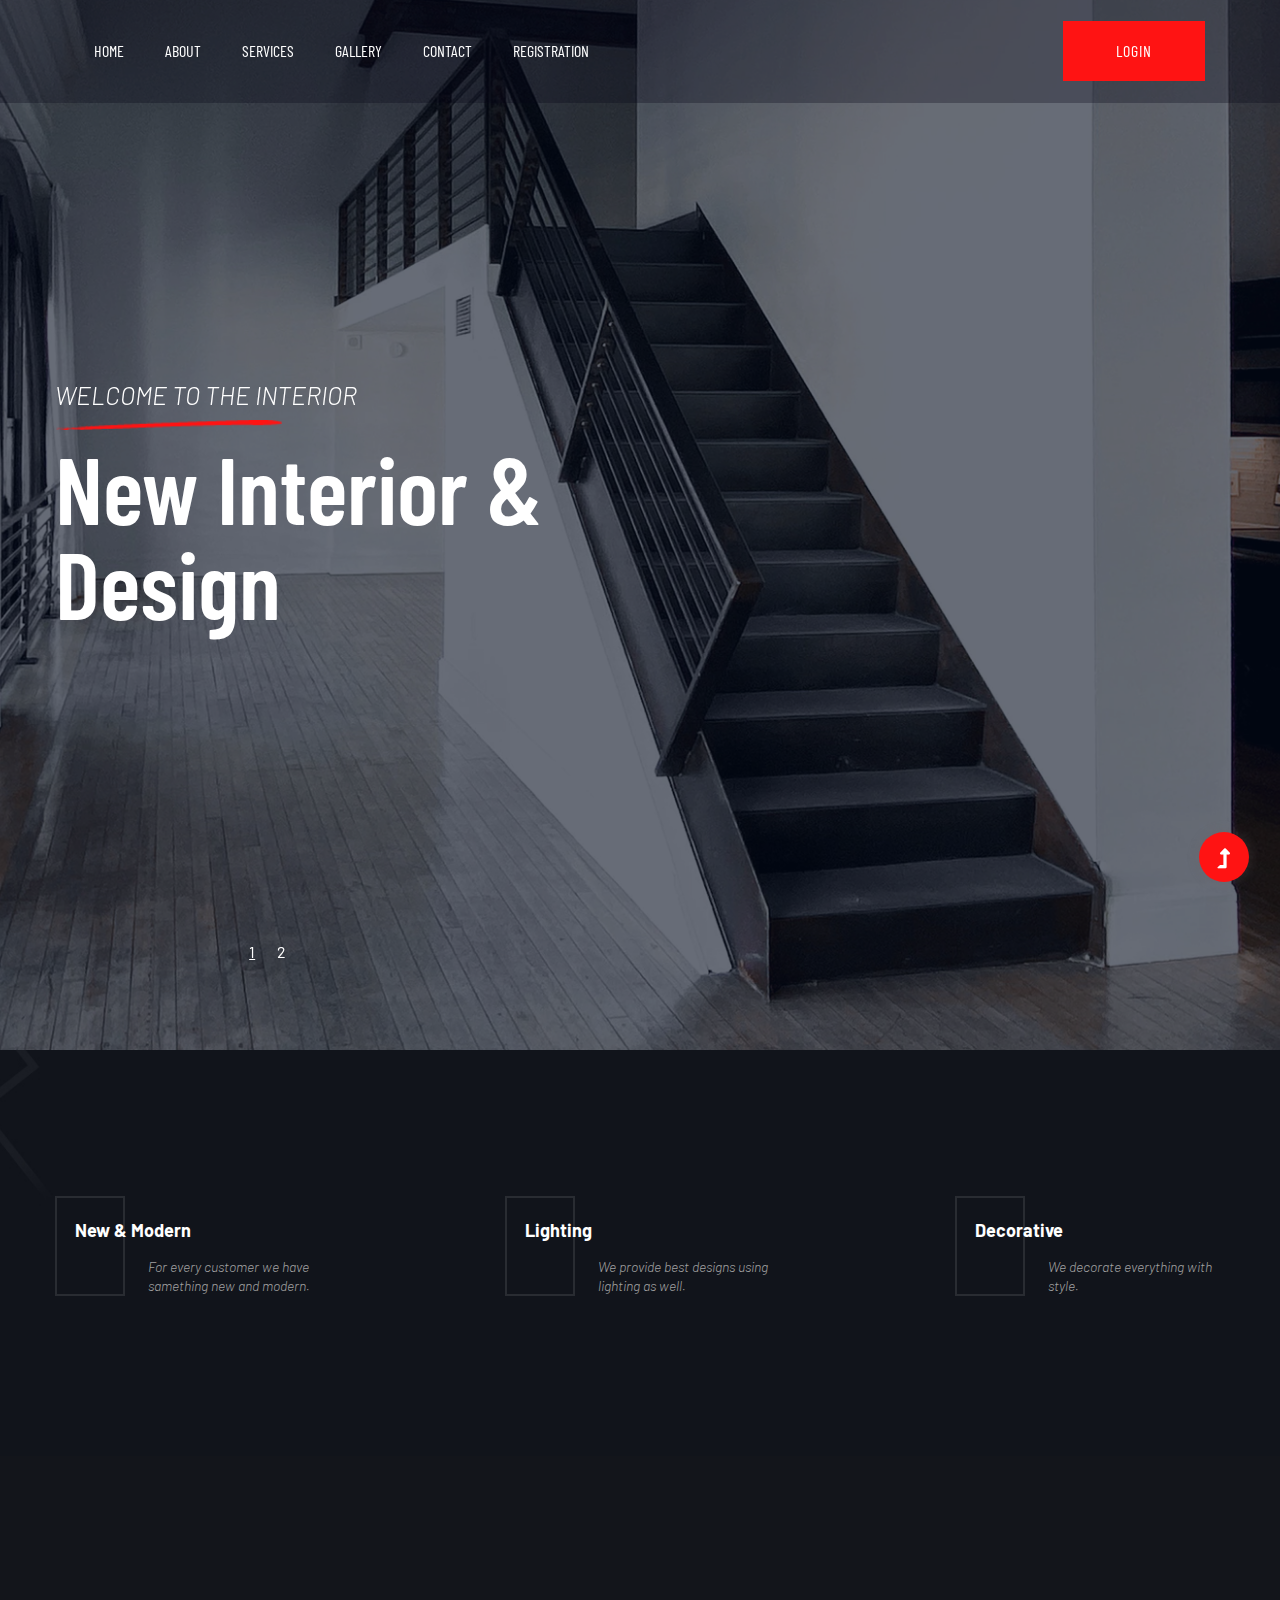
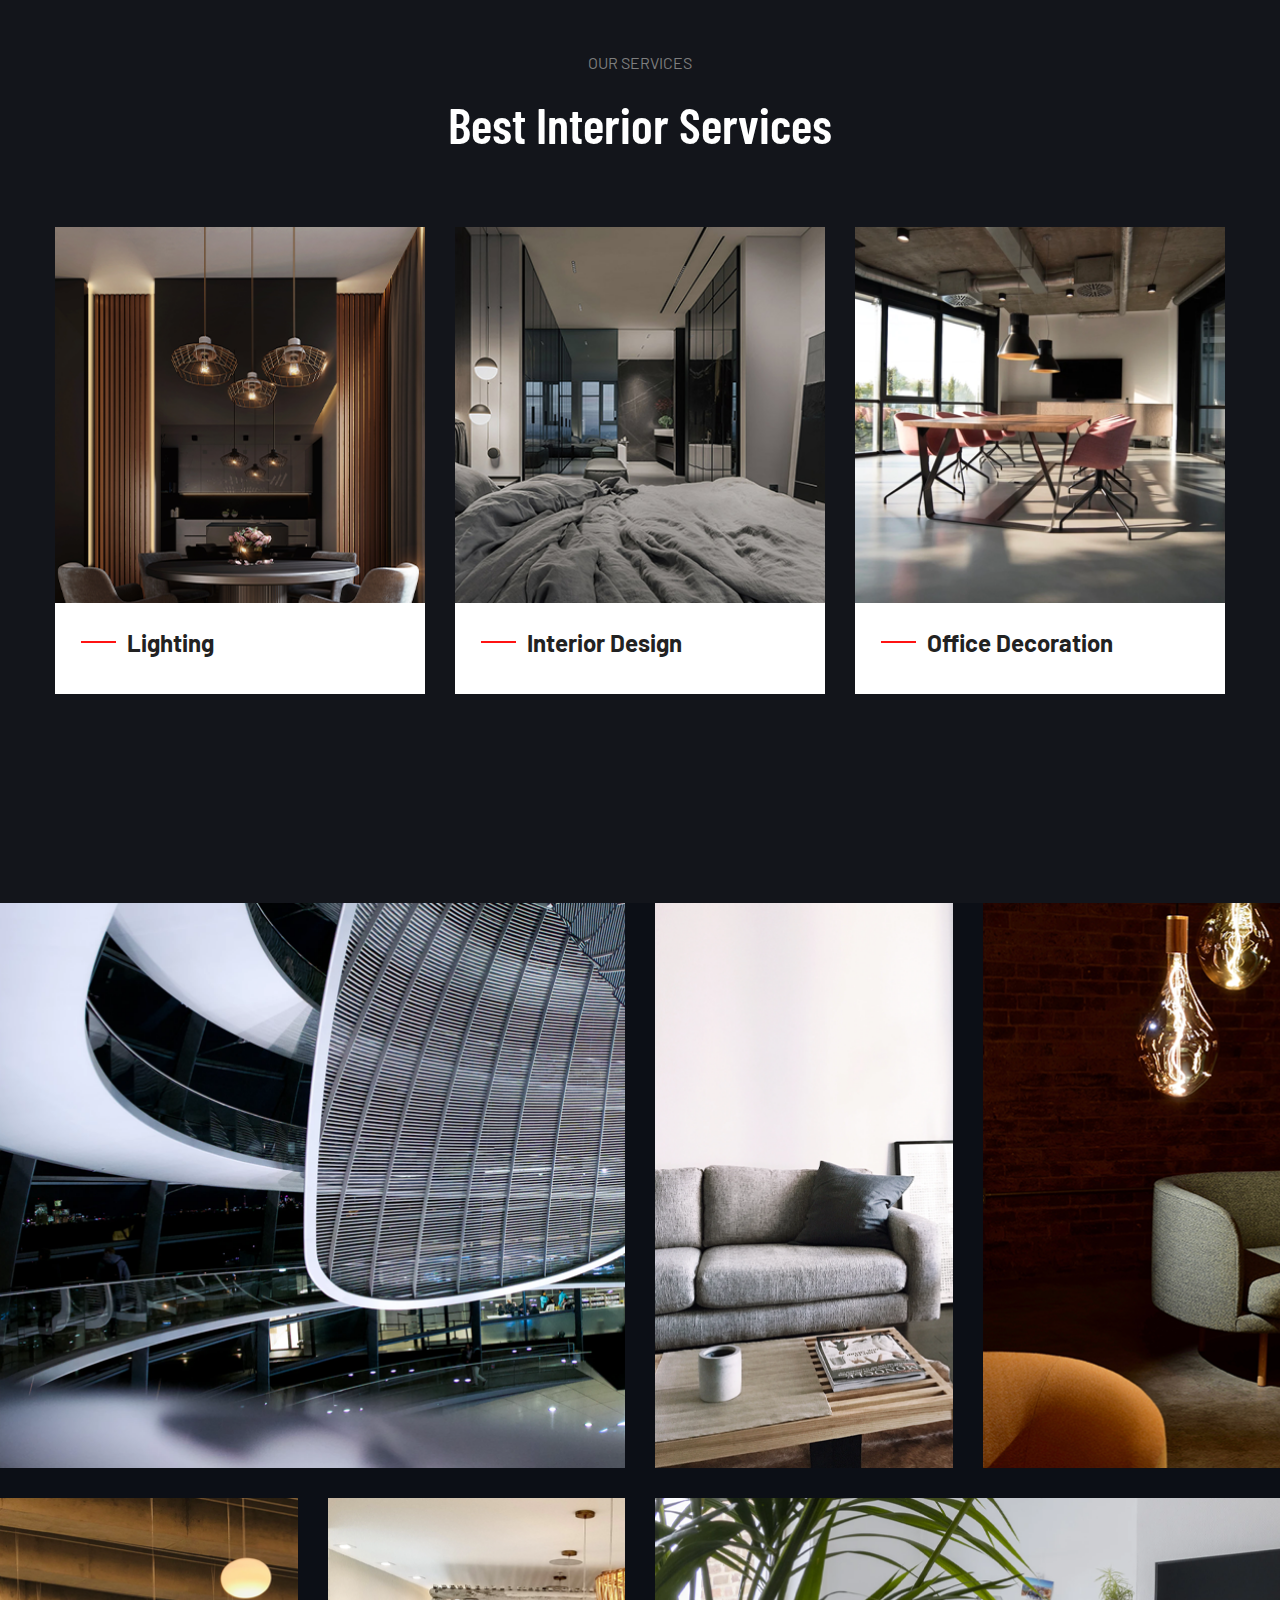
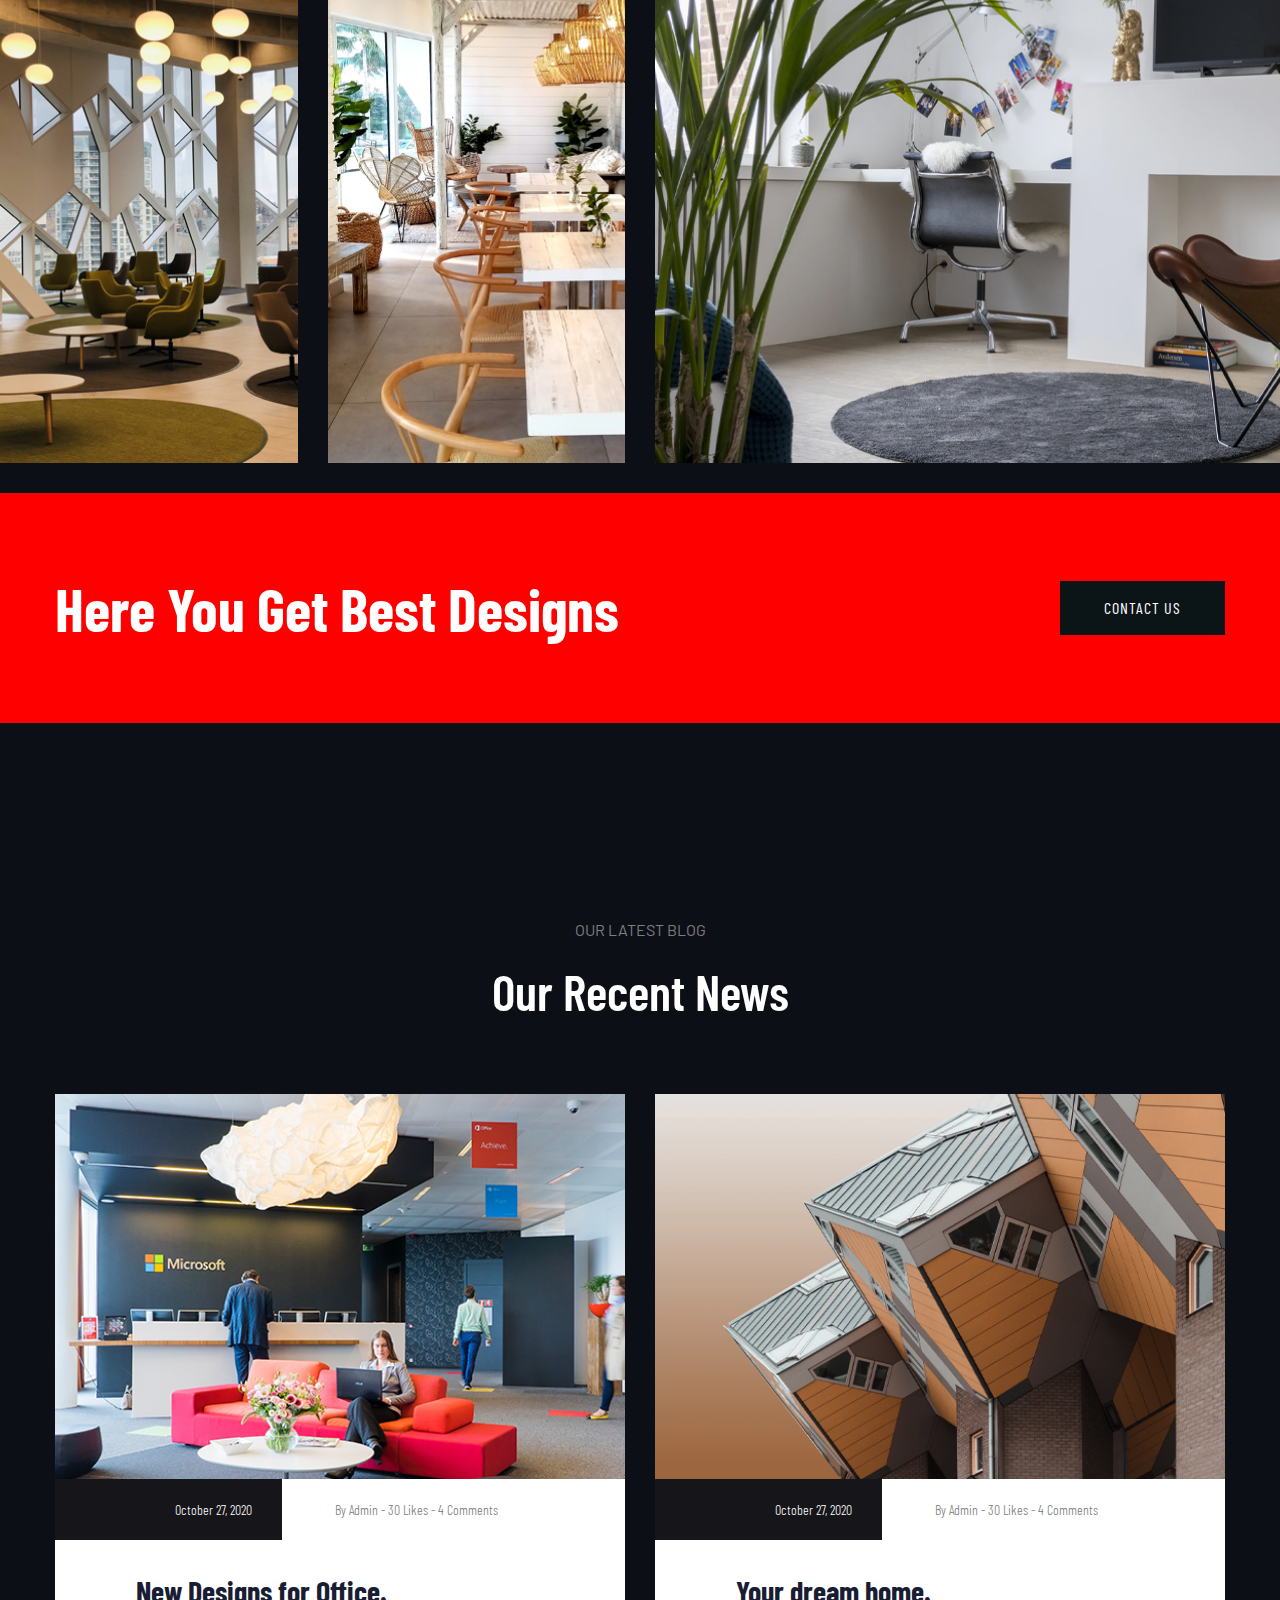
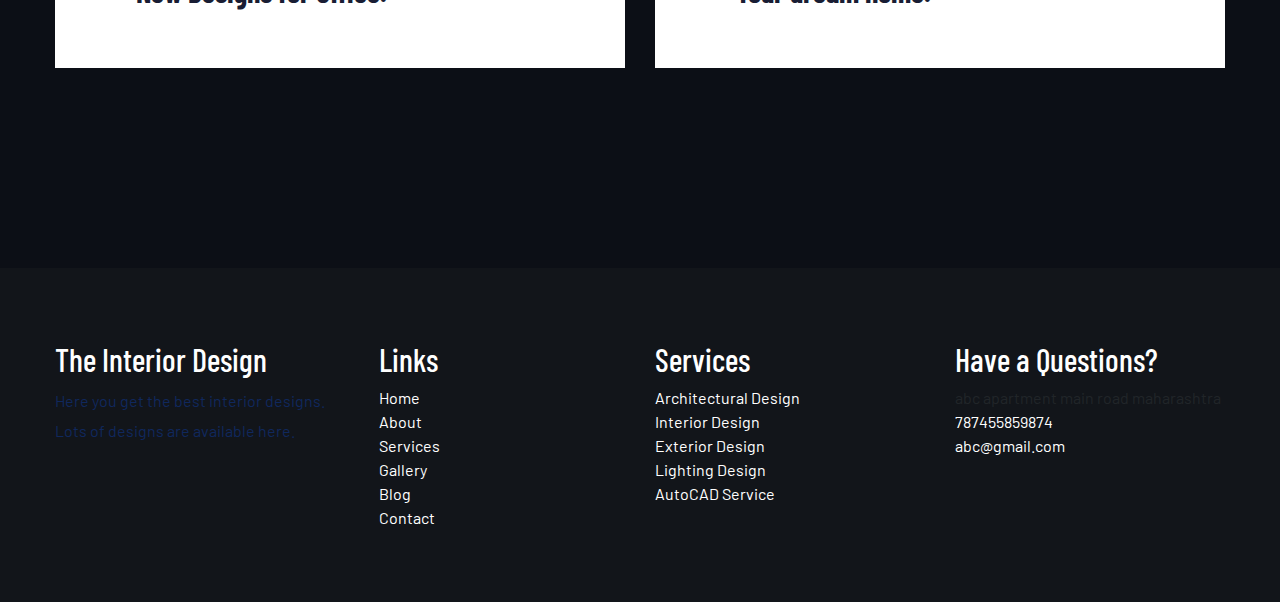
<file: index.html>
<!doctype html>
<html class="no-js" lang="zxx">
<head>
    <meta charset="utf-8">
    <meta http-equiv="x-ua-compatible" content="ie=edge">
    <title>The Interior Design</title>
    <meta name="description" content="">
    <meta name="viewport" content="width=device-width, initial-scale=1">
    <link rel="manifest" href="site.webmanifest">
    <link rel="shortcut icon" type="image/x-icon" href="assets/img/favicon.ico">

   
    <link rel="stylesheet" href="assets/css/bootstrap.min.css">
    <link rel="stylesheet" href="assets/css/owl.carousel.min.css">
    <link rel="stylesheet" href="assets/css/slicknav.css">
    <link rel="stylesheet" href="assets/css/flaticon.css">
    <link rel="stylesheet" href="assets/css/animate.min.css">
    <link rel="stylesheet" href="assets/css/magnific-popup.css">
    <link rel="stylesheet" href="assets/css/fontawesome-all.min.css">
    <link rel="stylesheet" href="assets/css/themify-icons.css">
    <link rel="stylesheet" href="assets/css/slick.css">
    <link rel="stylesheet" href="assets/css/nice-select.css">
    <link rel="stylesheet" href="assets/css/style.css">
</head>

<body class="body-bg">
<header>
    
    <div class="header-area header-transparent">
        <div class="main-header header-sticky">
           <div class="container-fluid">
                <div class="menu-wrapper d-flex align-items-center justify-content-between">
                     <div class="main-menu f-right d-none d-lg-block">
                        <nav>
                            <ul id="navigation">
                                <li><a href="index.html">Home</a></li>
                                <li><a href="about.html">About</a></li>
                                <li><a href="services.html">Services</a></li>
                                <li><a href="work.html">Gallery</a></li>
                                <li><a href="contact.html">Contact</a></li>
								<li><a href="Registration.html">Registration</a></li>
                            </ul>
                        </nav>
                    </div>          
                    
                    <div class="header-btns d-none d-lg-block f-right">
                        <a href="Login.html" class="btn header-btn">LOGIN</a>
                    </div>
                    
                    <div class="col-12">
                        <div class="mobile_menu d-block d-lg-none"></div>
                    </div>
                </div>
            </div>
        </div>
    </div>
    
</header>
<main>
    
    <div class="slider-area">
        <div class="slider-active dot-style">
            <!-- Single Slider -->
            <div class="single-slider slider-height hero-overly d-flex align-items-center">
                <div class="container">
                    <div class="row">
                        <div class="col-xl-6 col-lg-6">
                            <div class="hero__caption">
                                <span data-animation="fadeInLeft" data-delay=".4s">Welcome to The Interior</span>
                                <h1 data-animation="fadeInLeft" data-delay=".6s">New Interior & Design</h1>
                            </div>
                        </div>
                    </div>
                </div>
            </div>
           
            <div class="single-slider slider-height hero-overly d-flex align-items-center">
                <div class="container">
                    <div class="row">
                        <div class="col-xl-6 col-lg-6">
                            <div class="hero__caption">
                                <span data-animation="fadeInLeft" data-delay=".4s">Welcome to Intorior</span>
                                <h1 data-animation="fadeInLeft" data-delay=".6s">Modern Interior & Design</h1>
                            </div>
                        </div>
                    </div>
                </div>
            </div>
        </div>
        
    </div>
    
    <div class="our-info-area pt-170 pb-100 section-bg" data-background="assets/img/gallery/section_bg02.jpg">
        <div class="container">
            <div class="row justify-content-between">
                <div class="col-xl-3 col-lg-4 col-md-6 col-sm-6">
                    <div class="single-info mb-60">
                        <div class="info-caption">
                            <h4>New & Modern</h4>
                            <p>For every customer we have samething new and modern.</p>
                        </div>
                    </div>
                </div>
                <div class="col-xl-3 col-lg-4 col-md-6 col-sm-6">
                    <div class="single-info mb-60">
                        <div class="info-caption">
                            <h4>Lighting</h4>
                            <p>We provide best designs using lighting as well.</p>
                        </div>
                    </div>
                </div>
                <div class="col-xl-3 col-lg-4 col-md-6 col-sm-6">
                    <div class="single-info mb-60">
                        <div class="info-caption">
                            <h4>Decorative</h4>
                            <p> We decorate everything with style.</p>
                        </div>
                    </div>
                </div>
            </div>
        </div>
	</div>	
    
    <div class="services-area section-padding3">
        <div class="container">
            <div class="row justify-content-center">
                <div class="cl-xl-7 col-lg-8 col-md-10">
                    
                    <div class="section-tittle text-center mb-70">
                        <span>Our Services</span>
                        <h2>Best Interior Services</h2>
                    </div> 
                </div>
            </div>
            <div class="row">
                <div class="col-lg-4 col-md-6 col-sm-10">
                    <div class="single-services mb-200">
                        <div class="services-img">
                            <img src="assets/img/gallery/services1.png" alt="">
                            </div>
                            <div class="services-caption">
                            <h3><a href="services.html">Lighting</a></h3>
                             </div>
                    </div>
                </div>
                <div class="col-lg-4 col-md-6 col-sm-10">
                    <div class="single-services mb-200">
                        <div class="services-img">
                            <img src="assets/img/gallery/services2.png" alt="">
                            </div>
                            <div class="services-caption">
                            <h3><a href="services.html">Interior Design</a></h3>
                            </div>
                    </div>
                </div>
                <div class="col-lg-4 col-md-6 col-sm-10">
                    <div class="single-services mb-200">
                        <div class="services-img">
                            <img src="assets/img/gallery/services3.png" alt="">
                            </div>
                            <div class="services-caption">
                            <h3><a href="services.html">Office Decoration</a></h3>
                           </div>
                    </div>
                </div>
            </div>
        </div>
    </div>
    
    <div class="gallery-area">
        <div class="container-fluid p-0 fix"> 
            <div class="row">
                <div class="col-xl-6 col-lg-4 col-md-6">
                    <div class="single-gallery mb-30">
                        <div class="gallery-img" style="background-image: url(assets/img/gallery/gallery1.png);"></div>
                        <div class="thumb-content-box">
                            
                        </div>
                    </div>
                </div>
                <div class="col-xl-3 col-lg-4 col-md-6">
                    <div class="single-gallery mb-30">
                        <div class="gallery-img" style="background-image: url(assets/img/gallery/gallery2.png);"></div>
                        <div class="thumb-content-box">
                            
                        </div>
                    </div>
                </div>
                <div class="col-xl-3 col-lg-4 col-md-6">
                    <div class="single-gallery mb-30">
                            <div class="gallery-img" style="background-image: url(assets/img/gallery/gallery3.png);"></div>
                        <div class="thumb-content-box">
                            
                        </div>
                    </div>
                </div>
                <div class="col-xl-3 col-lg-4 col-md-6">
                    <div class="single-gallery mb-30">
                        <div class="gallery-img" style="background-image: url(assets/img/gallery/gallery4.png);"></div>
                        <div class="thumb-content-box">
                            
                        </div>
                    </div>
                </div>
                <div class="col-xl-3 col-lg-4 col-md-6">
                    <div class="single-gallery mb-30">
                        <div class="gallery-img" style="background-image: url(assets/img/gallery/gallery5.png);"></div>
                        <div class="thumb-content-box">
                            
                        </div>
                    </div>
                </div>
                <div class="col-xl-6 col-lg-4 col-md-6">
                    <div class="single-gallery mb-30">
                        <div class="gallery-img" style="background-image: url(assets/img/gallery/gallery6.png);"></div>
                        <div class="thumb-content-box">
                           
                        </div>
                    </div>
                </div>
            </div>
        </div>
    </div>
   
   <section class="wantToWork-area w-padding2">
        <div class="container">
            <div class="row align-items-center justify-content-between">
                <div class="col-xl-8 col-lg-8 col-md-8">
                    <div class="wantToWork-caption wantToWork-caption2">
                        <h2>Here You Get Best Designs</h2>
                    </div>
                </div>
                <div class="col-xl-2 col-lg-2 col-md-3">
                    <a href="#" class="btn btn-black f-right">Contact Us</a>
                </div>
            </div>
        </div>
    </section>
    
    <div class="home-blog-area section-padding30">
        <div class="container">
            
            <div class="row">
                <div class="col-lg-12">
                    <div class="section-tittle text-center mb-70">
                        <span>Our latest blog</span>
                        <h2>Our recent news</h2>
                    </div>
                </div>
            </div>
            <div class="row">
                <div class="col-xl-6 col-lg-6 col-md-6">
                    <div class="home-blog-single mb-30">
                        <div class="blog-img-cap">
                            <div class="blog-img">
                                <img src="assets/img/gallery/home_blog1.png" alt="">
                            </div>
                            <ul>
                                <li class="black-bg">October 27, 2020</li>
                                <li>By Admin   -   30 Likes   -   4 Comments</li>
                            </ul>
                            <div class="blog-cap">
                                <h3><a href="blog_details.html">New Designs for Office.</a></h3>
                                  </div>
                        </div>
                    </div>
                </div>
                <div class="col-xl-6 col-lg-6 col-md-6">
                    <div class="home-blog-single mb-30">
                        <div class="blog-img-cap">
                            <div class="blog-img">
                                <img src="assets/img/gallery/home_blog2.png" alt="">
                            </div>
                            <ul>
                                <li class="black-bg">October 27, 2020</li>
                                <li>By Admin   -   30 Likes   -   4 Comments</li>
                            </ul>
                            <div class="blog-cap">
                                <h3><a href="blog_details.html"> Your dream home.</a></h3>
                                  </div>
                        </div>
                    </div>
                </div>
            </div>
        </div>
    </div>
    

</main>

<br><br><br>
 <footer class="ftco-footer ftco-bg-dark ftco-section">
      <div class="container">
        <div class="row mb-5">
          <div class="col-md">
            <div class="ftco-footer-widget mb-4">
              <h2 class="ftco-heading-2">The Interior Design</h2>
              <p>Here you get the best interior designs.<br>Lots of designs are available here.</p>
              <ul class="ftco-footer-social list-unstyled float-md-left float-lft mt-3">
                <li class="ftco-animate"><a href="#"><span class="icon-twitter"></span></a></li>
                <li class="ftco-animate"><a href="#"><span class="icon-facebook"></span></a></li>
                <li class="ftco-animate"><a href="#"><span class="icon-instagram"></span></a></li>
              </ul>
            </div>
          </div>
          <div class="col-md">
            <div class="ftco-footer-widget mb-4 ml-md-4">
              <h2 class="ftco-heading-2">Links</h2>
              <ul class="list-unstyled">
                <li><a href="#">Home</a></li>
                <li><a href="#">About</a></li>
                <li><a href="#">Services</a></li>
				<li><a href="#">Gallery</a></li>
                <li><a href="#">Blog</a></li>
                <li><a href="#">Contact</a></li>
              </ul>
            </div>
          </div>
          <div class="col-md">
             <div class="ftco-footer-widget mb-4">
              <h2 class="ftco-heading-2">Services</h2>
              <ul class="list-unstyled">
                <li><a href="#">Architectural Design</a></li>
                <li><a href="#">Interior Design</a></li>
                <li><a href="#">Exterior Design</a></li>
                <li><a href="#">Lighting Design</a></li>
                <li><a href="#">AutoCAD Service</a></li>
              </ul>
            </div>
          </div>
          <div class="col-md">
            <div class="ftco-footer-widget mb-4">
            	<h2 class="ftco-heading-2">Have a Questions?</h2>
            	<div class="block-23 mb-3">
	              <ul>
	                <li><span class="icon icon-map-marker"></span><span class="text">abc apartment main road maharashtra</span></li>
	                <li><a href="#"><span class="icon icon-phone"></span><span class="text">787455859874</span></a></li>
	                <li><a href="#"><span class="icon icon-envelope"></span><span class="text">abc@gmail.com</span></a></li>
	              </ul>
	            </div>
            </div>
          </div>
        </div>   
    </footer>
    
<!-- Scroll Up -->
<div id="back-top" >
    <a title="Go to Top" href="#"> <i class="fas fa-level-up-alt"></i></a>
</div>


   
    <script src="./assets/js/vendor/modernizr-3.5.0.min.js"></script>
    
    <script src="./assets/js/vendor/jquery-1.12.4.min.js"></script>
    <script src="./assets/js/popper.min.js"></script>
    <script src="./assets/js/bootstrap.min.js"></script>
    
    <script src="./assets/js/jquery.slicknav.min.js"></script>

    
    <script src="./assets/js/owl.carousel.min.js"></script>
    <script src="./assets/js/slick.min.js"></script>
   
    <script src="./assets/js/wow.min.js"></script>
    <script src="./assets/js/animated.headline.js"></script>
    <script src="./assets/js/jquery.magnific-popup.js"></script>

   
    <script src="./assets/js/jquery.nice-select.min.js"></script>
    <script src="./assets/js/jquery.sticky.js"></script>
    
  
    <script src="./assets/js/contact.js"></script>
    <script src="./assets/js/jquery.form.js"></script>
    <script src="./assets/js/jquery.validate.min.js"></script>
    <script src="./assets/js/mail-script.js"></script>
    <script src="./assets/js/jquery.ajaxchimp.min.js"></script>
    
    	
    <script src="./assets/js/plugins.js"></script>
    <script src="./assets/js/main.js"></script>
    
</body>
</html>
</file>
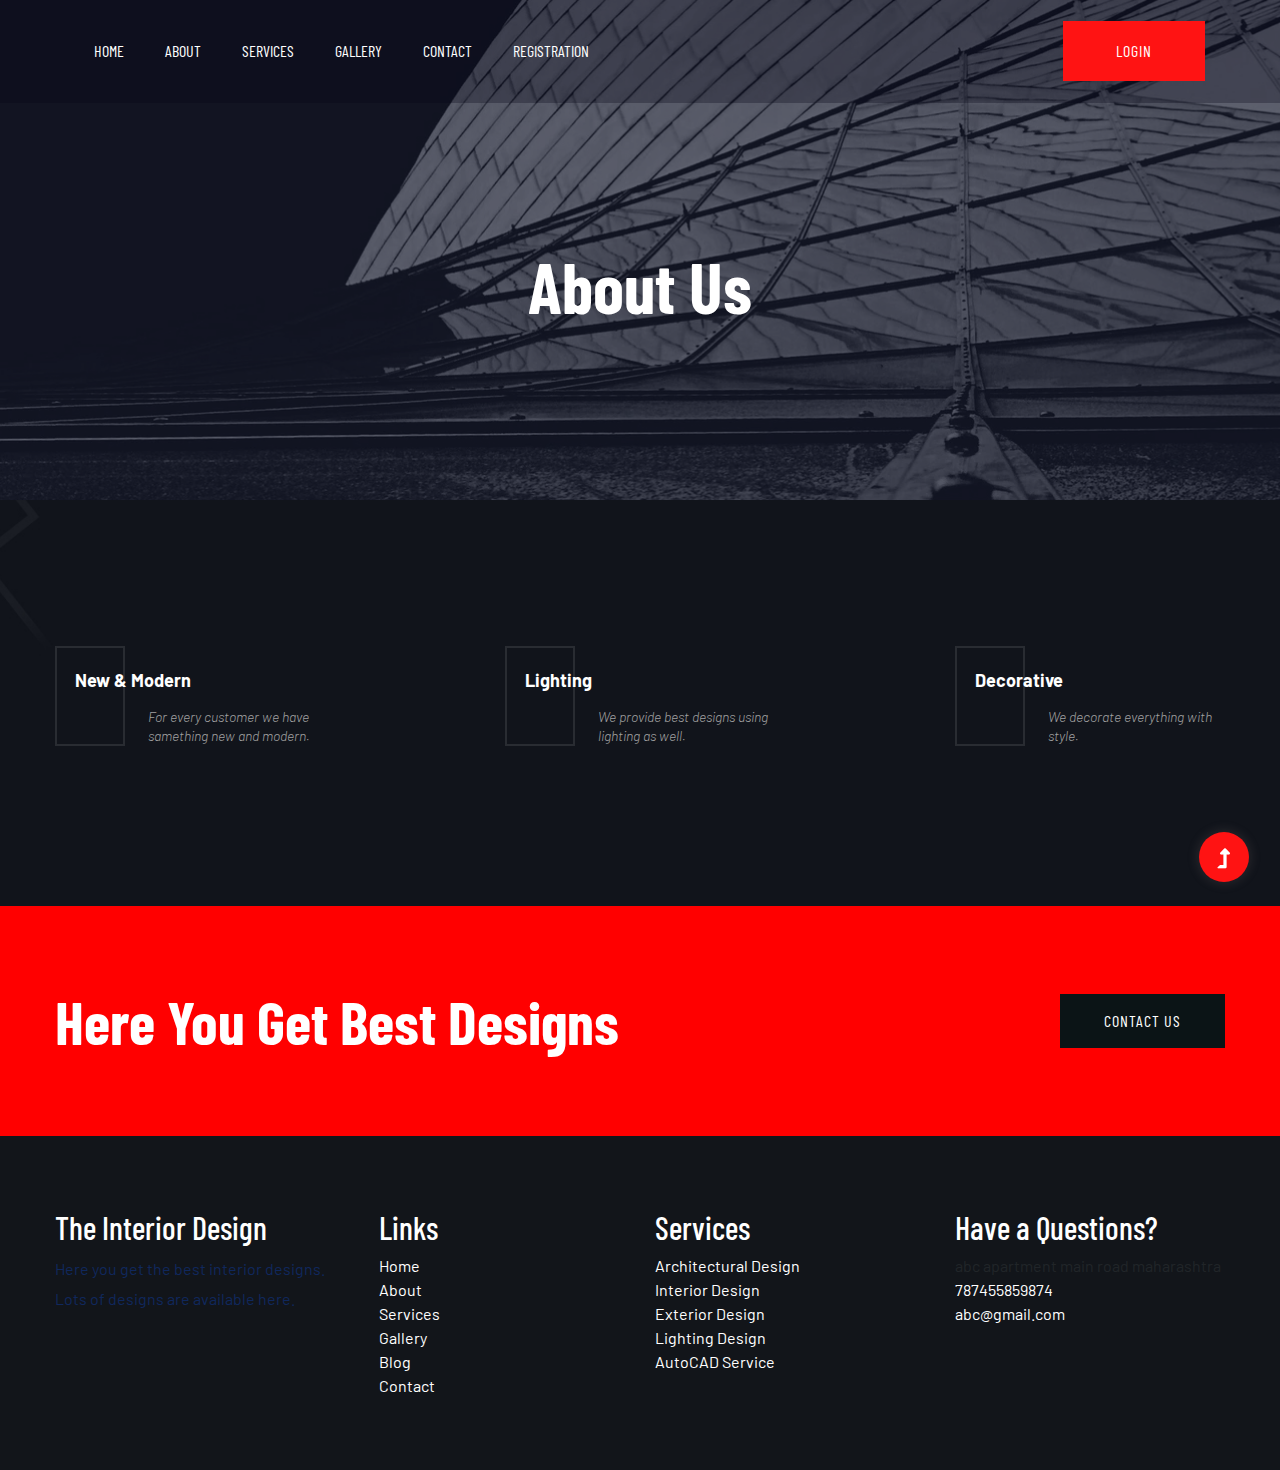
<file: about.html>
<!doctype html>
<html class="no-js" lang="zxx">
    <head>
        <meta charset="utf-8">
        <meta http-equiv="x-ua-compatible" content="ie=edge">
        <title>The Interior Design</title>
        <meta name="description" content="">
        <meta name="viewport" content="width=device-width, initial-scale=1">
        <link rel="manifest" href="site.webmanifest">
		<link rel="shortcut icon" type="image/x-icon" href="assets/img/favicon.ico">

		
            <link rel="stylesheet" href="assets/css/bootstrap.min.css">
            <link rel="stylesheet" href="assets/css/owl.carousel.min.css">
            <link rel="stylesheet" href="assets/css/slicknav.css">
            <link rel="stylesheet" href="assets/css/flaticon.css">
            <link rel="stylesheet" href="assets/css/animate.min.css">
            <link rel="stylesheet" href="assets/css/magnific-popup.css">
            <link rel="stylesheet" href="assets/css/fontawesome-all.min.css">
            <link rel="stylesheet" href="assets/css/themify-icons.css">
            <link rel="stylesheet" href="assets/css/slick.css">
            <link rel="stylesheet" href="assets/css/nice-select.css">
            <link rel="stylesheet" href="assets/css/style.css">
   </head>

   <body class="body-bg">
    
    <header>
        <!-- Header Start -->
        <div class="header-area header-transparent">
            <div class="main-header header-sticky">
                <div class="container-fluid">
                    <div class="menu-wrapper d-flex align-items-center justify-content-between">
                       
                        
                        <div class="main-menu f-right d-none d-lg-block">
                            <nav>
                                <ul id="navigation">
                                    <li><a href="index.html">Home</a></li>
                                    <li><a href="about.html">About</a></li>
                                    <li><a href="services.html">Services</a></li>
                                    <li><a href="work.html">Gallery</a></li>
                                    <li><a href="contact.html">Contact</a></li>
									<li><a href="Registration.html">Registration</a></li>
                                </ul>
                            </nav>
                        </div>          
                       
                        <div class="header-btns d-none d-lg-block f-right">
                            <a href="Login.html" class="btn header-btn">LOGIN</a>
                        </div>
                        
                        <div class="col-12">
                            <div class="mobile_menu d-block d-lg-none"></div>
                        </div>
                    </div>
                </div>
            </div>
        </div>
       
    </header>
    <main>
        
        <div class="slider-area2">
            <div class="slider-height2 hero-overly d-flex align-items-center">
                <div class="container">
                    <div class="row">
                        <div class="col-xl-12">
                            <div class="hero-cap hero-cap2 text-center pt-80">
                                <h2>About Us</h2>
                            </div>
                        </div>
                    </div>
                </div>
            </div>
        </div>
       <div class="our-info-area pt-170 pb-100 section-bg" data-background="assets/img/gallery/section_bg02.jpg">
        <div class="container">
            <div class="row justify-content-between">
                <div class="col-xl-3 col-lg-4 col-md-6 col-sm-6">
                    <div class="single-info mb-60">
                        <div class="info-caption">
                            <h4>New & Modern</h4>
                            <p>For every customer we have samething new and modern.</p>
                        </div>
                    </div>
                </div>
                <div class="col-xl-3 col-lg-4 col-md-6 col-sm-6">
                    <div class="single-info mb-60">
                        <div class="info-caption">
                            <h4>Lighting</h4>
                            <p>We provide best designs using lighting as well.</p>
                        </div>
                    </div>
                </div>
                <div class="col-xl-3 col-lg-4 col-md-6 col-sm-6">
                    <div class="single-info mb-60">
                        <div class="info-caption">
                            <h4>Decorative</h4>
                            <p> We decorate everything with style.</p>
                        </div>
                    </div>
                </div>
            </div>
        </div>
	</div>	
    
        
        <section class="wantToWork-area w-padding2">
            <div class="container">
                <div class="row align-items-center justify-content-between">
                    <div class="col-xl-8 col-lg-8 col-md-8">
                        <div class="wantToWork-caption wantToWork-caption2">
                            <h2>Here You Get Best Designs</h2>
                        </div>
                    </div>
                    <div class="col-xl-2 col-lg-2 col-md-3">
                        <a href="#" class="btn btn-black f-right">Contact Us</a>
                    </div>
                </div>
            </div>
        </section>
        
		
    </main>
	
	<br><br><br>
 <footer class="ftco-footer ftco-bg-dark ftco-section">
      <div class="container">
        <div class="row mb-5">
          <div class="col-md">
            <div class="ftco-footer-widget mb-4">
              <h2 class="ftco-heading-2">The Interior Design</h2>
              <p>Here you get the best interior designs.<br>Lots of designs are available here.</p>
              <ul class="ftco-footer-social list-unstyled float-md-left float-lft mt-3">
                <li class="ftco-animate"><a href="#"><span class="icon-twitter"></span></a></li>
                <li class="ftco-animate"><a href="#"><span class="icon-facebook"></span></a></li>
                <li class="ftco-animate"><a href="#"><span class="icon-instagram"></span></a></li>
              </ul>
            </div>
          </div>
          <div class="col-md">
            <div class="ftco-footer-widget mb-4 ml-md-4">
              <h2 class="ftco-heading-2">Links</h2>
              <ul class="list-unstyled">
                <li><a href="#">Home</a></li>
                <li><a href="#">About</a></li>
                <li><a href="#">Services</a></li>
				<li><a href="#">Gallery</a></li>
                <li><a href="#">Blog</a></li>
                <li><a href="#">Contact</a></li>
              </ul>
            </div>
          </div>
          <div class="col-md">
             <div class="ftco-footer-widget mb-4">
              <h2 class="ftco-heading-2">Services</h2>
              <ul class="list-unstyled">
                <li><a href="#">Architectural Design</a></li>
                <li><a href="#">Interior Design</a></li>
                <li><a href="#">Exterior Design</a></li>
                <li><a href="#">Lighting Design</a></li>
                <li><a href="#">AutoCAD Service</a></li>
              </ul>
            </div>
          </div>
          <div class="col-md">
            <div class="ftco-footer-widget mb-4">
            	<h2 class="ftco-heading-2">Have a Questions?</h2>
            	<div class="block-23 mb-3">
	              <ul>
	                <li><span class="icon icon-map-marker"></span><span class="text">abc apartment main road maharashtra</span></li>
	                <li><a href="#"><span class="icon icon-phone"></span><span class="text">787455859874</span></a></li>
	                <li><a href="#"><span class="icon icon-envelope"></span><span class="text">abc@gmail.com</span></a></li>
	              </ul>
	            </div>
            </div>
          </div>
        </div>   
    </footer>
    <!-- Scroll Up -->
    <div id="back-top" >
        <a title="Go to Top" href="#"> <i class="fas fa-level-up-alt"></i></a>
    </div>

    <!-- JS here -->
		<!-- All JS Custom Plugins Link Here here -->
        <script src="./assets/js/vendor/modernizr-3.5.0.min.js"></script>
		<!-- Jquery, Popper, Bootstrap -->
		<script src="./assets/js/vendor/jquery-1.12.4.min.js"></script>
        <script src="./assets/js/popper.min.js"></script>
        <script src="./assets/js/bootstrap.min.js"></script>
	    <!-- Jquery Mobile Menu -->
        <script src="./assets/js/jquery.slicknav.min.js"></script>

		<!-- Jquery Slick , Owl-Carousel Plugins -->
        <script src="./assets/js/owl.carousel.min.js"></script>
        <script src="./assets/js/slick.min.js"></script>
		<!-- One Page, Animated-HeadLin -->
        <script src="./assets/js/wow.min.js"></script>
		<script src="./assets/js/animated.headline.js"></script>
        <script src="./assets/js/jquery.magnific-popup.js"></script>

		<!-- Nice-select, sticky -->
        <script src="./assets/js/jquery.nice-select.min.js"></script>
		<script src="./assets/js/jquery.sticky.js"></script>
        
        <!-- contact js -->
        <script src="./assets/js/contact.js"></script>
        <script src="./assets/js/jquery.form.js"></script>
        <script src="./assets/js/jquery.validate.min.js"></script>
        <script src="./assets/js/mail-script.js"></script>
        <script src="./assets/js/jquery.ajaxchimp.min.js"></script>
        
		<!-- Jquery Plugins, main Jquery -->	
        <script src="./assets/js/plugins.js"></script>
        <script src="./assets/js/main.js"></script>
        
    </body>
</html>
</file>
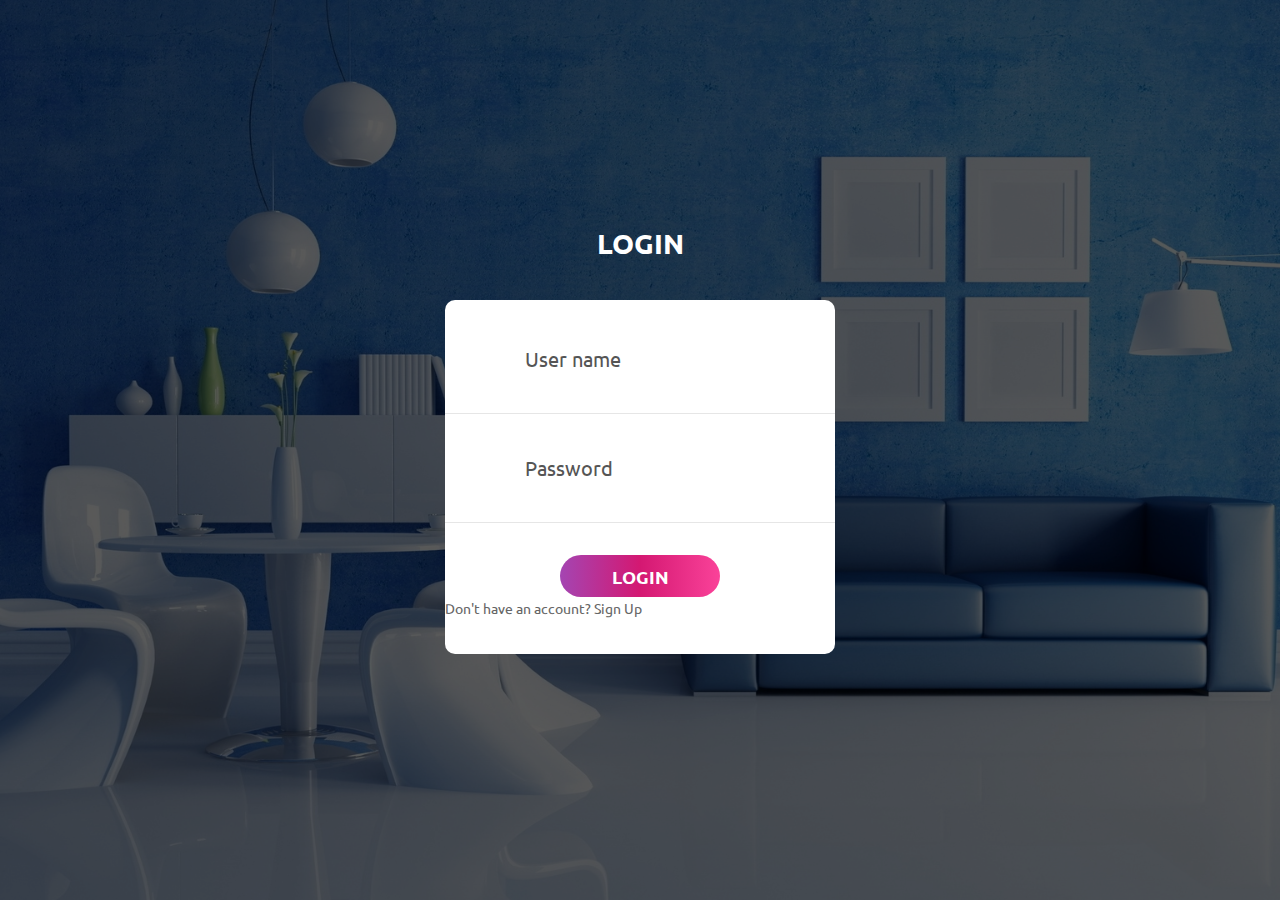
<file: Login.html>
<!DOCTYPE html>
<html lang="en">
<head>
	<title>Login</title>
	<meta charset="UTF-8">
	<meta name="viewport" content="width=device-width, initial-scale=1">
	<link rel="icon" type="image/png" href="images/icons/favicon.ico"/>
	<link rel="stylesheet" type="text/css" href="vendor/bootstrap/css/bootstrap.min.css">
	<link rel="stylesheet" type="text/css" href="fonts/font-awesome-4.7.0/css/font-awesome.min.css">
	<link rel="stylesheet" type="text/css" href="fonts/Linearicons-Free-v1.0.0/icon-font.min.css">
	<link rel="stylesheet" type="text/css" href="vendor/animate/animate.css">
	<link rel="stylesheet" type="text/css" href="vendor/css-hamburgers/hamburgers.min.css">
	<link rel="stylesheet" type="text/css" href="vendor/animsition/css/animsition.min.css">
	<link rel="stylesheet" type="text/css" href="vendor/select2/select2.min.css">
	<link rel="stylesheet" type="text/css" href="vendor/daterangepicker/daterangepicker.css">
	<link rel="stylesheet" type="text/css" href="css/util.css">
	<link rel="stylesheet" type="text/css" href="css/main.css">
</head>
<body>
	
	<div class="limiter">
		<div class="container-login100" style="background-image: url('images/login_b.jpg');">
			<div class="wrap-login100 p-t-30 p-b-50">
				<span class="login100-form-title p-b-41">
					Login
				</span>
				<form class="login100-form validate-form p-b-33 p-t-5">

					<div class="wrap-input100 validate-input" data-validate = "Enter username">
						<input class="input100" type="text" name="username" placeholder="User name">
						<span class="focus-input100" data-placeholder="&#xe82a;"></span>
					</div>

					<div class="wrap-input100 validate-input" data-validate="Enter password">
						<input class="input100" type="password" name="pass" placeholder="Password">
						<span class="focus-input100" data-placeholder="&#xe80f;"></span>
					</div>

					<div class="container-login100-form-btn m-t-32">
						<button class="login100-form-btn">
							Login
						</button>
					</div>
					
        			<div class="form-footer">
         			 <div class="form-footer">
         			 <p> Don't have an account? <a href="#">Sign Up</a></p>
         
        			</div>

				</form>
			</div>
		</div>
	</div>
	

	<div id="dropDownSelect1"></div>
	
	<script src="vendor/jquery/jquery-3.2.1.min.js"></script>
	<script src="vendor/animsition/js/animsition.min.js"></script>
	<script src="vendor/bootstrap/js/popper.js"></script>
	<script src="vendor/bootstrap/js/bootstrap.min.js"></script>
	<script src="vendor/select2/select2.min.js"></script>
	<script src="vendor/daterangepicker/moment.min.js"></script>
	<script src="vendor/daterangepicker/daterangepicker.js"></script>
	<script src="vendor/countdowntime/countdowntime.js"></script>
	<script src="js/main.js"></script>

</body>
</html>
</file>
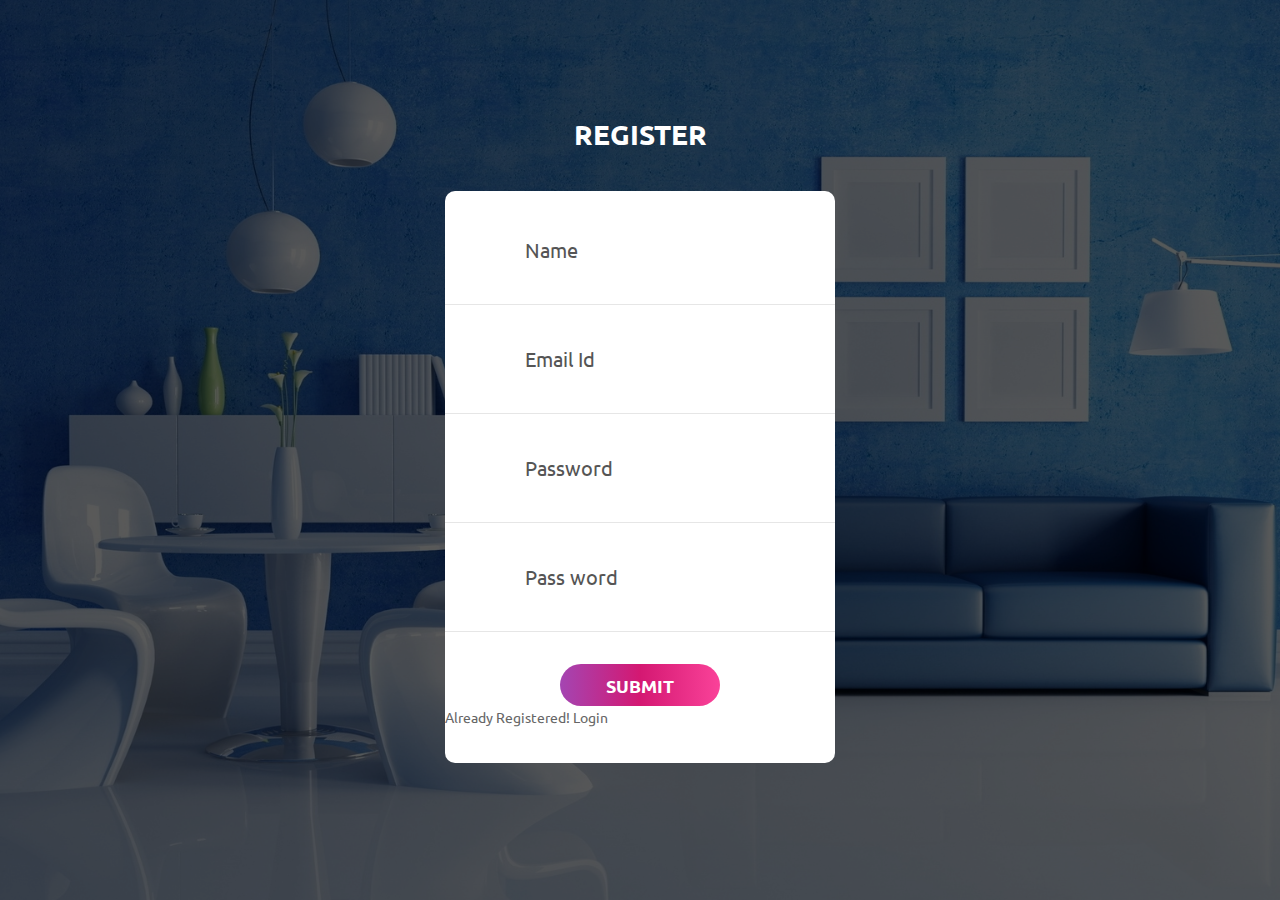
<file: Registration.html>
<!DOCTYPE html>
<html lang="en">
<head>
	<title>Register</title>
	<meta charset="UTF-8">
	<meta name="viewport" content="width=device-width, initial-scale=1">
	<link rel="icon" type="image/png" href="images/icons/favicon.ico"/>
	<link rel="stylesheet" type="text/css" href="vendor/bootstrap/css/bootstrap.min.css">
	<link rel="stylesheet" type="text/css" href="fonts/font-awesome-4.7.0/css/font-awesome.min.css">
	<link rel="stylesheet" type="text/css" href="fonts/Linearicons-Free-v1.0.0/icon-font.min.css">
	<link rel="stylesheet" type="text/css" href="vendor/animate/animate.css">
	<link rel="stylesheet" type="text/css" href="vendor/css-hamburgers/hamburgers.min.css">
	<link rel="stylesheet" type="text/css" href="vendor/animsition/css/animsition.min.css">
	<link rel="stylesheet" type="text/css" href="vendor/select2/select2.min.css">
	<link rel="stylesheet" type="text/css" href="vendor/daterangepicker/daterangepicker.css">
	<link rel="stylesheet" type="text/css" href="css/util.css">
	<link rel="stylesheet" type="text/css" href="css/main.css">
</head>
<body>
	
	<div class="limiter">
		<div class="container-login100" style="background-image: url('images/login_b.jpg');">
			<div class="wrap-login100 p-t-30 p-b-50">
				<span class="login100-form-title p-b-41">
					Register
				</span>
				<form class="login100-form validate-form p-b-33 p-t-5">

					<div class="wrap-input100 validate-input" data-validate = "Enter Name">
						<input class="input100" type="text" name="uname" placeholder="Name">
						<span class="focus-input100" data-placeholder="&#xe82a;"></span>
					</div>

					

					<div class="wrap-input100 validate-input" data-validate = "Enter Email">
						<input class="input100" type="text" name="email" placeholder="Email Id">
						<span class="focus-input100" data-placeholder="&#xe82a;"></span>
					</div>

					<div class="wrap-input100 validate-input" data-validate="Enter password">
						<input class="input100" type="password" name="pass" placeholder="Password">
						<span class="focus-input100" data-placeholder="&#xe80f;"></span>
					</div>

					<div class="wrap-input100 validate-input" data-validate="Confirm password">
						<input class="input100" type="password" name="Passw" placeholder="Pass word">
						<span class="focus-input100" data-placeholder="&#xe80f;"></span>
					</div>

					<div class="container-login100-form-btn m-t-32">
						<button class="login100-form-btn">
							Submit
						</button>
					</div>
					
        			<div class="form-footer">
         			 <div class="form-footer">
         			 <p> Already Registered! <a href="#">Login</a></p>
         
        			</div>

				</form>
			</div>
		</div>
	</div>
	

	<div id="dropDownSelect1"></div>
	
	<script src="vendor/jquery/jquery-3.2.1.min.js"></script>
	<script src="vendor/animsition/js/animsition.min.js"></script>
	<script src="vendor/bootstrap/js/popper.js"></script>
	<script src="vendor/bootstrap/js/bootstrap.min.js"></script>
	<script src="vendor/select2/select2.min.js"></script>
	<script src="vendor/daterangepicker/moment.min.js"></script>
	<script src="vendor/daterangepicker/daterangepicker.js"></script>
	<script src="vendor/countdowntime/countdowntime.js"></script>
	<script src="js/main.js"></script>

</body>
</html>
</file>
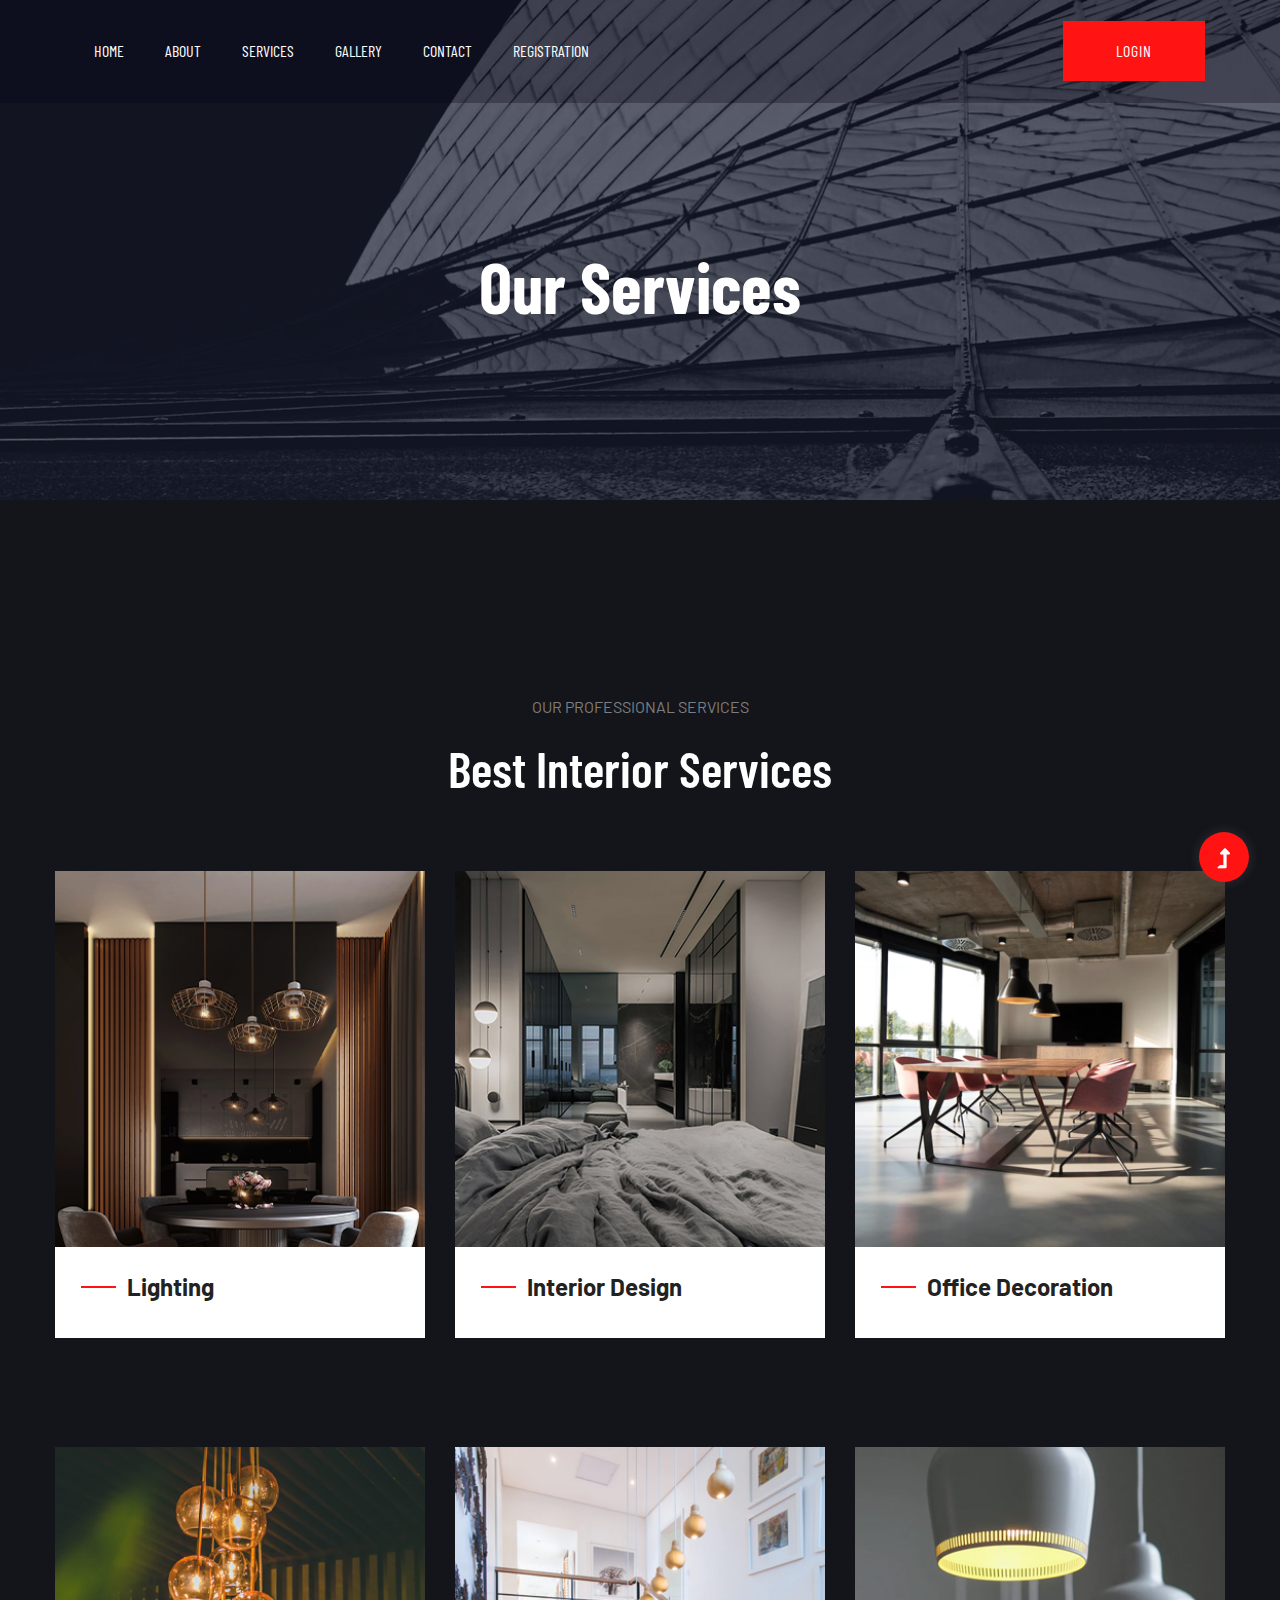
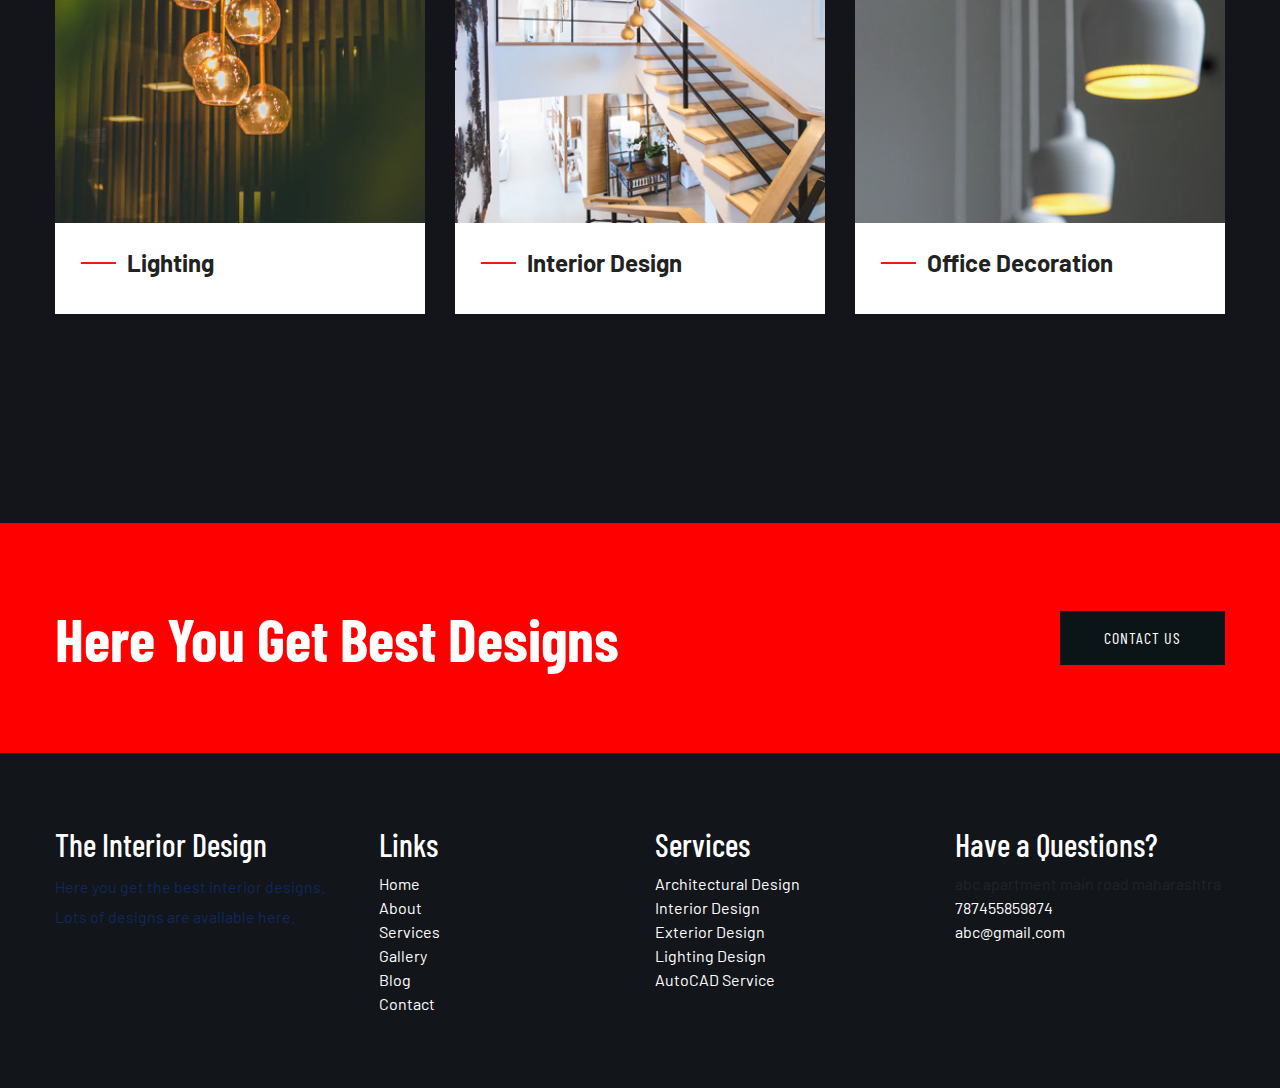
<file: services.html>
<!doctype html>
<html class="no-js" lang="zxx">
    <head>
        <meta charset="utf-8">
        <meta http-equiv="x-ua-compatible" content="ie=edge">
        <title>The Interior Design </title>
        <meta name="description" content="">
        <meta name="viewport" content="width=device-width, initial-scale=1">
        <link rel="manifest" href="site.webmanifest">
		<link rel="shortcut icon" type="image/x-icon" href="assets/img/favicon.ico">

		
            <link rel="stylesheet" href="assets/css/bootstrap.min.css">
            <link rel="stylesheet" href="assets/css/owl.carousel.min.css">
            <link rel="stylesheet" href="assets/css/slicknav.css">
            <link rel="stylesheet" href="assets/css/flaticon.css">
            <link rel="stylesheet" href="assets/css/animate.min.css">
            <link rel="stylesheet" href="assets/css/magnific-popup.css">
            <link rel="stylesheet" href="assets/css/fontawesome-all.min.css">
            <link rel="stylesheet" href="assets/css/themify-icons.css">
            <link rel="stylesheet" href="assets/css/slick.css">
            <link rel="stylesheet" href="assets/css/nice-select.css">
            <link rel="stylesheet" href="assets/css/style.css">
   </head>

   <body class="body-bg">
    
    <header>
       
        <div class="header-area header-transparent">
            <div class="main-header header-sticky">
                <div class="container-fluid">
                    <div class="menu-wrapper d-flex align-items-center justify-content-between">
                        
                        
                        <div class="main-menu f-right d-none d-lg-block">
                            <nav>
                                <ul id="navigation">
                                    <li><a href="index.html">Home</a></li>
                                    <li><a href="about.html">About</a></li>
                                    <li><a href="services.html">Services</a></li>
                                    <li><a href="work.html">Gallery</a></li>
                                    <li><a href="contact.html">Contact</a></li>
									<li><a href="Registration.html">Registration</a></li>
                                </ul>
                            </nav>
                        </div>          
                        
                        <div class="header-btns d-none d-lg-block f-right">
                            <a href="Login.html" class="btn header-btn">LOGIN</a>
                        </div>
                       
                        <div class="col-12">
                            <div class="mobile_menu d-block d-lg-none"></div>
                        </div>
                    </div>
                </div>
            </div>
        </div>
        
    </header>
    <main>
      
        <div class="slider-area2">
            <div class="slider-height2 hero-overly d-flex align-items-center">
                <div class="container">
                    <div class="row">
                        <div class="col-xl-12">
                            <div class="hero-cap hero-cap2 text-center pt-80">
                                <h2>Our Services</h2>
                            </div>
                        </div>
                    </div>
                </div>
            </div> 
        </div>
       
         <div class="services-area section-padding3">
            <div class="container">
                <div class="row justify-content-center">
                    <div class="cl-xl-7 col-lg-8 col-md-10">
                        <!-- Section Tittle -->
                        <div class="section-tittle text-center mb-70">
                            <span>Our Professional Services</span>
                            <h2>Best Interior Services</h2>
                        </div> 
                    </div>
                </div>
                <div class="row">
                    <div class="col-lg-4 col-md-6 col-sm-10">
                        <div class="single-services mb-200">
                            <div class="services-img">
                                <img src="assets/img/gallery/services1.png" alt="">
                             </div>
                             <div class="services-caption">
                                <h3><a href="services.html">Lighting</a></h3>
                                 </div>
                        </div>
                    </div>
                    <div class="col-lg-4 col-md-6 col-sm-10">
                        <div class="single-services mb-200">
                            <div class="services-img">
                                <img src="assets/img/gallery/services2.png" alt="">
                             </div>
                             <div class="services-caption">
                                <h3><a href="services.html">Interior Design</a></h3>
                                   </div>
                        </div>
                    </div>
                    <div class="col-lg-4 col-md-6 col-sm-10">
                        <div class="single-services mb-200">
                            <div class="services-img">
                                <img src="assets/img/gallery/services3.png" alt="">
                             </div>
                             <div class="services-caption">
                                <h3><a href="services.html">Office Decoration</a></h3>
                                </div>
                        </div>
                    </div>
                    <div class="col-lg-4 col-md-6 col-sm-10">
                        <div class="single-services mb-200">
                            <div class="services-img">
                                <img src="assets/img/gallery/services4.png" alt="">
                             </div>
                             <div class="services-caption">
                               <h3><a href="services.html">Lighting</a></h3>
                                 </div>
                        </div>
                    </div>
                    <div class="col-lg-4 col-md-6 col-sm-10">
                        <div class="single-services mb-200">
                            <div class="services-img">
                                <img src="assets/img/gallery/services5.png" alt="">
                             </div>
                             <div class="services-caption">
                                 <h3><a href="services.html">Interior Design</a></h3>
                                 </div>
                        </div>
                    </div>
                    <div class="col-lg-4 col-md-6 col-sm-10">
                        <div class="single-services mb-200">
                            <div class="services-img">
                                <img src="assets/img/gallery/services6.png" alt="">
                             </div>
                             <div class="services-caption">
                                <h3><a href="services.html">Office Decoration</a></h3>
                                 </div>
                        </div>
                    </div>
                </div>
            </div>
        </div>
        
        
        <section class="wantToWork-area w-padding2">
            <div class="container">
                <div class="row align-items-center justify-content-between">
                    <div class="col-xl-8 col-lg-8 col-md-8">
                        <div class="wantToWork-caption wantToWork-caption2">
                            <h2>Here You Get Best Designs</h2>
                        </div>
                    </div>
                    <div class="col-xl-2 col-lg-2 col-md-3">
                        <a href="#" class="btn btn-black f-right">Contact Us</a>
                    </div>
                </div>
            </div>
        </section>
        <!-- Want To work End -->
    </main>
    
	<br><br><br>
 <footer class="ftco-footer ftco-bg-dark ftco-section">
      <div class="container">
        <div class="row mb-5">
          <div class="col-md">
            <div class="ftco-footer-widget mb-4">
              <h2 class="ftco-heading-2">The Interior Design</h2>
              <p>Here you get the best interior designs.<br>Lots of designs are available here.</p>
              <ul class="ftco-footer-social list-unstyled float-md-left float-lft mt-3">
                <li class="ftco-animate"><a href="#"><span class="icon-twitter"></span></a></li>
                <li class="ftco-animate"><a href="#"><span class="icon-facebook"></span></a></li>
                <li class="ftco-animate"><a href="#"><span class="icon-instagram"></span></a></li>
              </ul>
            </div>
          </div>
          <div class="col-md">
            <div class="ftco-footer-widget mb-4 ml-md-4">
              <h2 class="ftco-heading-2">Links</h2>
              <ul class="list-unstyled">
                <li><a href="#">Home</a></li>
                <li><a href="#">About</a></li>
                <li><a href="#">Services</a></li>
				<li><a href="#">Gallery</a></li>
                <li><a href="#">Blog</a></li>
                <li><a href="#">Contact</a></li>
              </ul>
            </div>
          </div>
          <div class="col-md">
             <div class="ftco-footer-widget mb-4">
              <h2 class="ftco-heading-2">Services</h2>
              <ul class="list-unstyled">
                <li><a href="#">Architectural Design</a></li>
                <li><a href="#">Interior Design</a></li>
                <li><a href="#">Exterior Design</a></li>
                <li><a href="#">Lighting Design</a></li>
                <li><a href="#">AutoCAD Service</a></li>
              </ul>
            </div>
          </div>
          <div class="col-md">
            <div class="ftco-footer-widget mb-4">
            	<h2 class="ftco-heading-2">Have a Questions?</h2>
            	<div class="block-23 mb-3">
	              <ul>
	                <li><span class="icon icon-map-marker"></span><span class="text">abc apartment main road maharashtra</span></li>
	                <li><a href="#"><span class="icon icon-phone"></span><span class="text">787455859874</span></a></li>
	                <li><a href="#"><span class="icon icon-envelope"></span><span class="text">abc@gmail.com</span></a></li>
	              </ul>
	            </div>
            </div>
          </div>
        </div>   
    </footer>

	
	
	<!-- Scroll Up -->
    <div id="back-top" >
        <a title="Go to Top" href="#"> <i class="fas fa-level-up-alt"></i></a>
    </div>

    <!-- JS here -->
		<!-- All JS Custom Plugins Link Here here -->
        <script src="./assets/js/vendor/modernizr-3.5.0.min.js"></script>
		<!-- Jquery, Popper, Bootstrap -->
		<script src="./assets/js/vendor/jquery-1.12.4.min.js"></script>
        <script src="./assets/js/popper.min.js"></script>
        <script src="./assets/js/bootstrap.min.js"></script>
	    <!-- Jquery Mobile Menu -->
        <script src="./assets/js/jquery.slicknav.min.js"></script>

		<!-- Jquery Slick , Owl-Carousel Plugins -->
        <script src="./assets/js/owl.carousel.min.js"></script>
        <script src="./assets/js/slick.min.js"></script>
		<!-- One Page, Animated-HeadLin -->
        <script src="./assets/js/wow.min.js"></script>
		<script src="./assets/js/animated.headline.js"></script>
        <script src="./assets/js/jquery.magnific-popup.js"></script>

		<!-- Nice-select, sticky -->
        <script src="./assets/js/jquery.nice-select.min.js"></script>
		<script src="./assets/js/jquery.sticky.js"></script>
        
        <!-- contact js -->
        <script src="./assets/js/contact.js"></script>
        <script src="./assets/js/jquery.form.js"></script>
        <script src="./assets/js/jquery.validate.min.js"></script>
        <script src="./assets/js/mail-script.js"></script>
        <script src="./assets/js/jquery.ajaxchimp.min.js"></script>
        
		<!-- Jquery Plugins, main Jquery -->	
        <script src="./assets/js/plugins.js"></script>
        <script src="./assets/js/main.js"></script>
        
    </body>
</html>
</file>
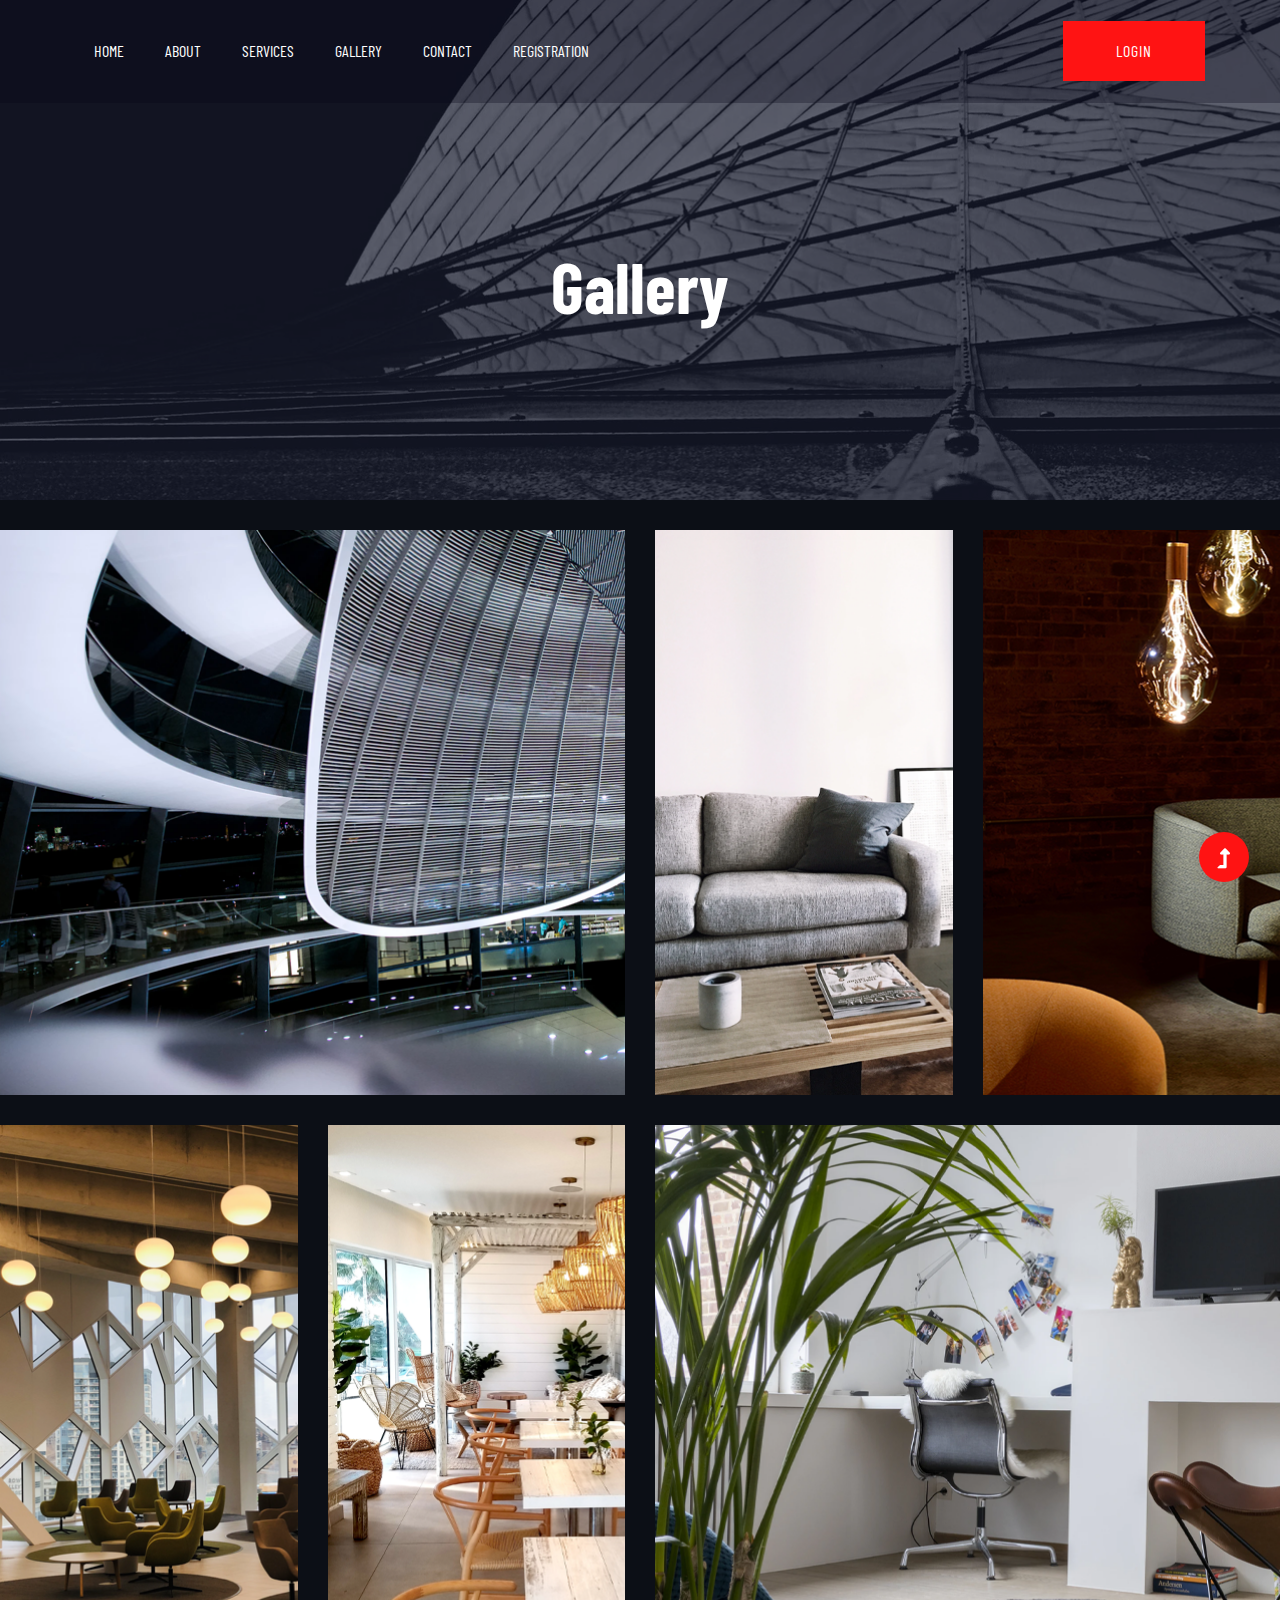
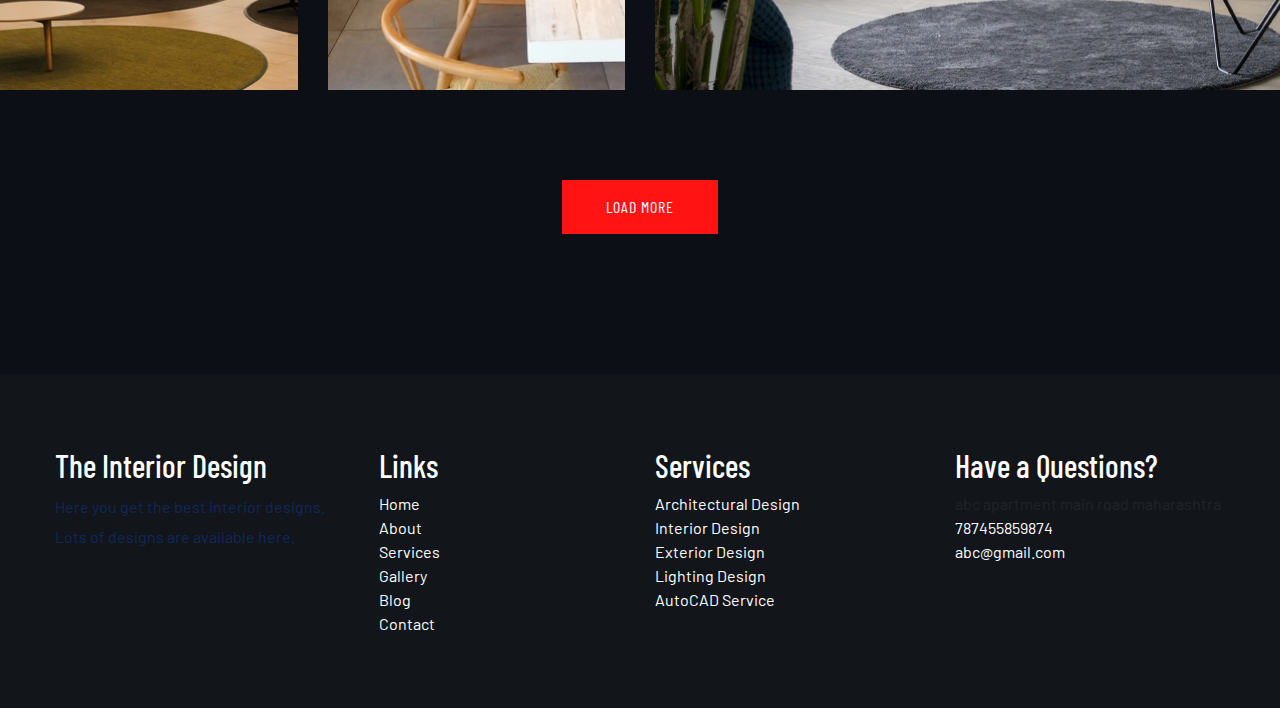
<file: work.html>
<!doctype html>
<html class="no-js" lang="zxx">
    <head>
        <meta charset="utf-8">
        <meta http-equiv="x-ua-compatible" content="ie=edge">
        <title>The Interior Design</title>
        <meta name="description" content="">
        <meta name="viewport" content="width=device-width, initial-scale=1">
        <link rel="manifest" href="site.webmanifest">
		<link rel="shortcut icon" type="image/x-icon" href="assets/img/favicon.ico">

	
            <link rel="stylesheet" href="assets/css/bootstrap.min.css">
            <link rel="stylesheet" href="assets/css/owl.carousel.min.css">
            <link rel="stylesheet" href="assets/css/slicknav.css">
            <link rel="stylesheet" href="assets/css/flaticon.css">
            <link rel="stylesheet" href="assets/css/animate.min.css">
            <link rel="stylesheet" href="assets/css/magnific-popup.css">
            <link rel="stylesheet" href="assets/css/fontawesome-all.min.css">
            <link rel="stylesheet" href="assets/css/themify-icons.css">
            <link rel="stylesheet" href="assets/css/slick.css">
            <link rel="stylesheet" href="assets/css/nice-select.css">
            <link rel="stylesheet" href="assets/css/style.css">
   </head>

   <body class="body-bg">
    
    <header>
        
        <div class="header-area header-transparent">
            <div class="main-header header-sticky">
                <div class="container-fluid">
                    <div class="menu-wrapper d-flex align-items-center justify-content-between">
                        
                       
                        <div class="main-menu f-right d-none d-lg-block">
                            <nav>
                                <ul id="navigation">
                                    <li><a href="index.html">Home</a></li>
                                    <li><a href="about.html">About</a></li>
                                    <li><a href="services.html">Services</a></li>
                                    <li><a href="work.html">Gallery</a></li>
                                    <li><a href="contact.html">Contact</a></li>
									<li><a href="Registration.html">Registration</a></li>
                                </ul>
                            </nav>
                        </div>          
                        
                        <div class="header-btns d-none d-lg-block f-right">
                            <a href="Login.html" class="btn header-btn">LOGIN</a>
                        </div>
                        
                        <div class="col-12">
                            <div class="mobile_menu d-block d-lg-none"></div>
                        </div>
                    </div>
                </div>
            </div>
        </div>
        
    </header>
    <main>
        
        <div class="slider-area2">
            <div class="slider-height2 hero-overly d-flex align-items-center">
                <div class="container">
                    <div class="row">
                        <div class="col-xl-12">
                            <div class="hero-cap hero-cap2 text-center pt-80">
                                <h2>Gallery</h2>
                            </div>
                        </div>
                    </div>
                </div>
            </div> 
        </div>
        
        <div class="gallery-area pt-30 pb-40">
            <div class="container-fluid p-0 fix">
                <div class="row">
                    <div class="col-xl-6 col-lg-4 col-md-6">
                        <div class="single-gallery mb-30">
                            <div class="gallery-img" style="background-image: url(assets/img/gallery/gallery1.png);"></div>
                            <div class="thumb-content-box">
                                
                            </div>
                        </div>
                    </div>
                    <div class="col-xl-3 col-lg-4 col-md-6">
                        <div class="single-gallery mb-30">
                            <div class="gallery-img" style="background-image: url(assets/img/gallery/gallery2.png);"></div>
                            <div class="thumb-content-box">
                               
                            </div>
                        </div>
                    </div>
                    <div class="col-xl-3 col-lg-4 col-md-6">
                        <div class="single-gallery mb-30">
                              <div class="gallery-img" style="background-image: url(assets/img/gallery/gallery3.png);"></div>
                            <div class="thumb-content-box">
                                
                            </div>
                        </div>
                    </div>
                    <div class="col-xl-3 col-lg-4 col-md-6">
                        <div class="single-gallery mb-30">
                            <div class="gallery-img" style="background-image: url(assets/img/gallery/gallery4.png);"></div>
                            <div class="thumb-content-box">
                                
                            </div>
                        </div>
                    </div>
                    <div class="col-xl-3 col-lg-4 col-md-6">
                        <div class="single-gallery mb-30">
                            <div class="gallery-img" style="background-image: url(assets/img/gallery/gallery5.png);"></div>
                            <div class="thumb-content-box">
                                
                            </div>
                        </div>
                    </div>
                    <div class="col-xl-6 col-lg-4 col-md-6">
                        <div class="single-gallery mb-30">
                            <div class="gallery-img" style="background-image: url(assets/img/gallery/gallery6.png);"></div>
                            <div class="thumb-content-box">
                               
                            </div>
                        </div>
                    </div>
                </div>
                <div class="row">
                    <div class="col-lg-12">
                        <div class="lode-more-btn text-center pt-60 pb-100">
                            <a href="#" class="btn">Load More</a>
                        </div>
                    </div>
                </div>
            </div>
        </div>
       
    </main>
    
	
	<br><br><br>
 <footer class="ftco-footer ftco-bg-dark ftco-section">
      <div class="container">
        <div class="row mb-5">
          <div class="col-md">
            <div class="ftco-footer-widget mb-4">
              <h2 class="ftco-heading-2">The Interior Design</h2>
              <p>Here you get the best interior designs.<br>Lots of designs are available here.</p>
              <ul class="ftco-footer-social list-unstyled float-md-left float-lft mt-3">
                <li class="ftco-animate"><a href="#"><span class="icon-twitter"></span></a></li>
                <li class="ftco-animate"><a href="#"><span class="icon-facebook"></span></a></li>
                <li class="ftco-animate"><a href="#"><span class="icon-instagram"></span></a></li>
              </ul>
            </div>
          </div>
          <div class="col-md">
            <div class="ftco-footer-widget mb-4 ml-md-4">
              <h2 class="ftco-heading-2">Links</h2>
              <ul class="list-unstyled">
                <li><a href="#">Home</a></li>
                <li><a href="#">About</a></li>
                <li><a href="#">Services</a></li>
				<li><a href="#">Gallery</a></li>
                <li><a href="#">Blog</a></li>
                <li><a href="#">Contact</a></li>
              </ul>
            </div>
          </div>
          <div class="col-md">
             <div class="ftco-footer-widget mb-4">
              <h2 class="ftco-heading-2">Services</h2>
              <ul class="list-unstyled">
                <li><a href="#">Architectural Design</a></li>
                <li><a href="#">Interior Design</a></li>
                <li><a href="#">Exterior Design</a></li>
                <li><a href="#">Lighting Design</a></li>
                <li><a href="#">AutoCAD Service</a></li>
              </ul>
            </div>
          </div>
          <div class="col-md">
            <div class="ftco-footer-widget mb-4">
            	<h2 class="ftco-heading-2">Have a Questions?</h2>
            	<div class="block-23 mb-3">
	              <ul>
	                <li><span class="icon icon-map-marker"></span><span class="text">abc apartment main road maharashtra</span></li>
	                <li><a href="#"><span class="icon icon-phone"></span><span class="text">787455859874</span></a></li>
	                <li><a href="#"><span class="icon icon-envelope"></span><span class="text">abc@gmail.com</span></a></li>
	              </ul>
	            </div>
            </div>
          </div>
        </div>   
    </footer>

	
	<!-- Scroll Up -->
    <div id="back-top" >
        <a title="Go to Top" href="#"> <i class="fas fa-level-up-alt"></i></a>
    </div>

    <!-- JS here -->
		<!-- All JS Custom Plugins Link Here here -->
        <script src="./assets/js/vendor/modernizr-3.5.0.min.js"></script>
		<!-- Jquery, Popper, Bootstrap -->
		<script src="./assets/js/vendor/jquery-1.12.4.min.js"></script>
        <script src="./assets/js/popper.min.js"></script>
        <script src="./assets/js/bootstrap.min.js"></script>
	    <!-- Jquery Mobile Menu -->
        <script src="./assets/js/jquery.slicknav.min.js"></script>

		<!-- Jquery Slick , Owl-Carousel Plugins -->
        <script src="./assets/js/owl.carousel.min.js"></script>
        <script src="./assets/js/slick.min.js"></script>
		<!-- One Page, Animated-HeadLin -->
        <script src="./assets/js/wow.min.js"></script>
		<script src="./assets/js/animated.headline.js"></script>
        <script src="./assets/js/jquery.magnific-popup.js"></script>

		<!-- Nice-select, sticky -->
        <script src="./assets/js/jquery.nice-select.min.js"></script>
		<script src="./assets/js/jquery.sticky.js"></script>
        
        <!-- contact js -->
        <script src="./assets/js/contact.js"></script>
        <script src="./assets/js/jquery.form.js"></script>
        <script src="./assets/js/jquery.validate.min.js"></script>
        <script src="./assets/js/mail-script.js"></script>
        <script src="./assets/js/jquery.ajaxchimp.min.js"></script>
        
		<!-- Jquery Plugins, main Jquery -->	
        <script src="./assets/js/plugins.js"></script>
        <script src="./assets/js/main.js"></script>
        
    </body>
</html>
</file>
<file: assets/css/flaticon.css>
/*
  	Flaticon icon font: Flaticon
  	Creation date: 07/04/2020 05:31
  	*/

@font-face {
  font-family: "Flaticon";
  src: url("../fonts/Flaticon.eot");
  src: url("../fonts/Flaticon.eot?#iefix") format("embedded-opentype"),
       url("../fonts/Flaticon.woff2") format("woff2"),
       url("../fonts/Flaticon.woff") format("woff"),
       url("../fonts/Flaticon.ttf") format("truetype"),
       url("../fonts/Flaticon.svg#Flaticon") format("svg");
  font-weight: normal;
  font-style: normal;
}

@media screen and (-webkit-min-device-pixel-ratio:0) {
  @font-face {
    font-family: "Flaticon";
    src: url("../fonts/Flaticon.svg#Flaticon") format("svg");
  }
}

[class^="flaticon-"]:before, [class*=" flaticon-"]:before,
[class^="flaticon-"]:after, [class*=" flaticon-"]:after {   
  font-family: Flaticon;
font-style: normal;
}

.flaticon-shipped:before { content: "\f100"; }
.flaticon-ship:before { content: "\f101"; }
.flaticon-plane:before { content: "\f102"; }
.flaticon-support:before { content: "\f103"; }
.flaticon-clock:before { content: "\f104"; }
.flaticon-place:before { content: "\f105"; }
</file>
<file: assets/css/themify-icons.css>
@font-face {
	font-family: 'themify';
	src:url('../fonts/themify.eot?-fvbane');


	src:url('../fonts/themify.eot?#iefix-fvbane') format('embedded-opentype'),
		url('../fonts/themify.woff?-fvbane') format('woff'),
		url('../fonts/themify.ttf?-fvbane') format('truetype'),
		url('../fonts/themify.svg?-fvbane#themify') format('svg');
	font-weight: normal;
	font-style: normal;
}

[class^="ti-"], [class*=" ti-"] {
	font-family: 'themify';
	speak: none;
	font-style: normal;
	font-weight: normal;
	font-variant: normal;
	text-transform: none;
	line-height: 1;

	/* Better Font Rendering =========== */
	-webkit-font-smoothing: antialiased;
	-moz-osx-font-smoothing: grayscale;
}

.ti-wand:before {
	content: "\e600";
}
.ti-volume:before {
	content: "\e601";
}
.ti-user:before {
	content: "\e602";
}
.ti-unlock:before {
	content: "\e603";
}
.ti-unlink:before {
	content: "\e604";
}
.ti-trash:before {
	content: "\e605";
}
.ti-thought:before {
	content: "\e606";
}
.ti-target:before {
	content: "\e607";
}
.ti-tag:before {
	content: "\e608";
}
.ti-tablet:before {
	content: "\e609";
}
.ti-star:before {
	content: "\e60a";
}
.ti-spray:before {
	content: "\e60b";
}
.ti-signal:before {
	content: "\e60c";
}
.ti-shopping-cart:before {
	content: "\e60d";
}
.ti-shopping-cart-full:before {
	content: "\e60e";
}
.ti-settings:before {
	content: "\e60f";
}
.ti-search:before {
	content: "\e610";
}
.ti-zoom-in:before {
	content: "\e611";
}
.ti-zoom-out:before {
	content: "\e612";
}
.ti-cut:before {
	content: "\e613";
}
.ti-ruler:before {
	content: "\e614";
}
.ti-ruler-pencil:before {
	content: "\e615";
}
.ti-ruler-alt:before {
	content: "\e616";
}
.ti-bookmark:before {
	content: "\e617";
}
.ti-bookmark-alt:before {
	content: "\e618";
}
.ti-reload:before {
	content: "\e619";
}
.ti-plus:before {
	content: "\e61a";
}
.ti-pin:before {
	content: "\e61b";
}
.ti-pencil:before {
	content: "\e61c";
}
.ti-pencil-alt:before {
	content: "\e61d";
}
.ti-paint-roller:before {
	content: "\e61e";
}
.ti-paint-bucket:before {
	content: "\e61f";
}
.ti-na:before {
	content: "\e620";
}
.ti-mobile:before {
	content: "\e621";
}
.ti-minus:before {
	content: "\e622";
}
.ti-medall:before {
	content: "\e623";
}
.ti-medall-alt:before {
	content: "\e624";
}
.ti-marker:before {
	content: "\e625";
}
.ti-marker-alt:before {
	content: "\e626";
}
.ti-arrow-up:before {
	content: "\e627";
}
.ti-arrow-right:before {
	content: "\e628";
}
.ti-arrow-left:before {
	content: "\e629";
}
.ti-arrow-down:before {
	content: "\e62a";
}
.ti-lock:before {
	content: "\e62b";
}
.ti-location-arrow:before {
	content: "\e62c";
}
.ti-link:before {
	content: "\e62d";
}
.ti-layout:before {
	content: "\e62e";
}
.ti-layers:before {
	content: "\e62f";
}
.ti-layers-alt:before {
	content: "\e630";
}
.ti-key:before {
	content: "\e631";
}
.ti-import:before {
	content: "\e632";
}
.ti-image:before {
	content: "\e633";
}
.ti-heart:before {
	content: "\e634";
}
.ti-heart-broken:before {
	content: "\e635";
}
.ti-hand-stop:before {
	content: "\e636";
}
.ti-hand-open:before {
	content: "\e637";
}
.ti-hand-drag:before {
	content: "\e638";
}
.ti-folder:before {
	content: "\e639";
}
.ti-flag:before {
	content: "\e63a";
}
.ti-flag-alt:before {
	content: "\e63b";
}
.ti-flag-alt-2:before {
	content: "\e63c";
}
.ti-eye:before {
	content: "\e63d";
}
.ti-export:before {
	content: "\e63e";
}
.ti-exchange-vertical:before {
	content: "\e63f";
}
.ti-desktop:before {
	content: "\e640";
}
.ti-cup:before {
	content: "\e641";
}
.ti-crown:before {
	content: "\e642";
}
.ti-comments:before {
	content: "\e643";
}
.ti-comment:before {
	content: "\e644";
}
.ti-comment-alt:before {
	content: "\e645";
}
.ti-close:before {
	content: "\e646";
}
.ti-clip:before {
	content: "\e647";
}
.ti-angle-up:before {
	content: "\e648";
}
.ti-angle-right:before {
	content: "\e649";
}
.ti-angle-left:before {
	content: "\e64a";
}
.ti-angle-down:before {
	content: "\e64b";
}
.ti-check:before {
	content: "\e64c";
}
.ti-check-box:before {
	content: "\e64d";
}
.ti-camera:before {
	content: "\e64e";
}
.ti-announcement:before {
	content: "\e64f";
}
.ti-brush:before {
	content: "\e650";
}
.ti-briefcase:before {
	content: "\e651";
}
.ti-bolt:before {
	content: "\e652";
}
.ti-bolt-alt:before {
	content: "\e653";
}
.ti-blackboard:before {
	content: "\e654";
}
.ti-bag:before {
	content: "\e655";
}
.ti-move:before {
	content: "\e656";
}
.ti-arrows-vertical:before {
	content: "\e657";
}
.ti-arrows-horizontal:before {
	content: "\e658";
}
.ti-fullscreen:before {
	content: "\e659";
}
.ti-arrow-top-right:before {
	content: "\e65a";
}
.ti-arrow-top-left:before {
	content: "\e65b";
}
.ti-arrow-circle-up:before {
	content: "\e65c";
}
.ti-arrow-circle-right:before {
	content: "\e65d";
}
.ti-arrow-circle-left:before {
	content: "\e65e";
}
.ti-arrow-circle-down:before {
	content: "\e65f";
}
.ti-angle-double-up:before {
	content: "\e660";
}
.ti-angle-double-right:before {
	content: "\e661";
}
.ti-angle-double-left:before {
	content: "\e662";
}
.ti-angle-double-down:before {
	content: "\e663";
}
.ti-zip:before {
	content: "\e664";
}
.ti-world:before {
	content: "\e665";
}
.ti-wheelchair:before {
	content: "\e666";
}
.ti-view-list:before {
	content: "\e667";
}
.ti-view-list-alt:before {
	content: "\e668";
}
.ti-view-grid:before {
	content: "\e669";
}
.ti-uppercase:before {
	content: "\e66a";
}
.ti-upload:before {
	content: "\e66b";
}
.ti-underline:before {
	content: "\e66c";
}
.ti-truck:before {
	content: "\e66d";
}
.ti-timer:before {
	content: "\e66e";
}
.ti-ticket:before {
	content: "\e66f";
}
.ti-thumb-up:before {
	content: "\e670";
}
.ti-thumb-down:before {
	content: "\e671";
}
.ti-text:before {
	content: "\e672";
}
.ti-stats-up:before {
	content: "\e673";
}
.ti-stats-down:before {
	content: "\e674";
}
.ti-split-v:before {
	content: "\e675";
}
.ti-split-h:before {
	content: "\e676";
}
.ti-smallcap:before {
	content: "\e677";
}
.ti-shine:before {
	content: "\e678";
}
.ti-shift-right:before {
	content: "\e679";
}
.ti-shift-left:before {
	content: "\e67a";
}
.ti-shield:before {
	content: "\e67b";
}
.ti-notepad:before {
	content: "\e67c";
}
.ti-server:before {
	content: "\e67d";
}
.ti-quote-right:before {
	content: "\e67e";
}
.ti-quote-left:before {
	content: "\e67f";
}
.ti-pulse:before {
	content: "\e680";
}
.ti-printer:before {
	content: "\e681";
}
.ti-power-off:before {
	content: "\e682";
}
.ti-plug:before {
	content: "\e683";
}
.ti-pie-chart:before {
	content: "\e684";
}
.ti-paragraph:before {
	content: "\e685";
}
.ti-panel:before {
	content: "\e686";
}
.ti-package:before {
	content: "\e687";
}
.ti-music:before {
	content: "\e688";
}
.ti-music-alt:before {
	content: "\e689";
}
.ti-mouse:before {
	content: "\e68a";
}
.ti-mouse-alt:before {
	content: "\e68b";
}
.ti-money:before {
	content: "\e68c";
}
.ti-microphone:before {
	content: "\e68d";
}
.ti-menu:before {
	content: "\e68e";
}
.ti-menu-alt:before {
	content: "\e68f";
}
.ti-map:before {
	content: "\e690";
}
.ti-map-alt:before {
	content: "\e691";
}
.ti-loop:before {
	content: "\e692";
}
.ti-location-pin:before {
	content: "\e693";
}
.ti-list:before {
	content: "\e694";
}
.ti-light-bulb:before {
	content: "\e695";
}
.ti-Italic:before {
	content: "\e696";
}
.ti-info:before {
	content: "\e697";
}
.ti-infinite:before {
	content: "\e698";
}
.ti-id-badge:before {
	content: "\e699";
}
.ti-hummer:before {
	content: "\e69a";
}
.ti-home:before {
	content: "\e69b";
}
.ti-help:before {
	content: "\e69c";
}
.ti-headphone:before {
	content: "\e69d";
}
.ti-harddrives:before {
	content: "\e69e";
}
.ti-harddrive:before {
	content: "\e69f";
}
.ti-gift:before {
	content: "\e6a0";
}
.ti-game:before {
	content: "\e6a1";
}
.ti-filter:before {
	content: "\e6a2";
}
.ti-files:before {
	content: "\e6a3";
}
.ti-file:before {
	content: "\e6a4";
}
.ti-eraser:before {
	content: "\e6a5";
}
.ti-envelope:before {
	content: "\e6a6";
}
.ti-download:before {
	content: "\e6a7";
}
.ti-direction:before {
	content: "\e6a8";
}
.ti-direction-alt:before {
	content: "\e6a9";
}
.ti-dashboard:before {
	content: "\e6aa";
}
.ti-control-stop:before {
	content: "\e6ab";
}
.ti-control-shuffle:before {
	content: "\e6ac";
}
.ti-control-play:before {
	content: "\e6ad";
}
.ti-control-pause:before {
	content: "\e6ae";
}
.ti-control-forward:before {
	content: "\e6af";
}
.ti-control-backward:before {
	content: "\e6b0";
}
.ti-cloud:before {
	content: "\e6b1";
}
.ti-cloud-up:before {
	content: "\e6b2";
}
.ti-cloud-down:before {
	content: "\e6b3";
}
.ti-clipboard:before {
	content: "\e6b4";
}
.ti-car:before {
	content: "\e6b5";
}
.ti-calendar:before {
	content: "\e6b6";
}
.ti-book:before {
	content: "\e6b7";
}
.ti-bell:before {
	content: "\e6b8";
}
.ti-basketball:before {
	content: "\e6b9";
}
.ti-bar-chart:before {
	content: "\e6ba";
}
.ti-bar-chart-alt:before {
	content: "\e6bb";
}
.ti-back-right:before {
	content: "\e6bc";
}
.ti-back-left:before {
	content: "\e6bd";
}
.ti-arrows-corner:before {
	content: "\e6be";
}
.ti-archive:before {
	content: "\e6bf";
}
.ti-anchor:before {
	content: "\e6c0";
}
.ti-align-right:before {
	content: "\e6c1";
}
.ti-align-left:before {
	content: "\e6c2";
}
.ti-align-justify:before {
	content: "\e6c3";
}
.ti-align-center:before {
	content: "\e6c4";
}
.ti-alert:before {
	content: "\e6c5";
}
.ti-alarm-clock:before {
	content: "\e6c6";
}
.ti-agenda:before {
	content: "\e6c7";
}
.ti-write:before {
	content: "\e6c8";
}
.ti-window:before {
	content: "\e6c9";
}
.ti-widgetized:before {
	content: "\e6ca";
}
.ti-widget:before {
	content: "\e6cb";
}
.ti-widget-alt:before {
	content: "\e6cc";
}
.ti-wallet:before {
	content: "\e6cd";
}
.ti-video-clapper:before {
	content: "\e6ce";
}
.ti-video-camera:before {
	content: "\e6cf";
}
.ti-vector:before {
	content: "\e6d0";
}
.ti-themify-logo:before {
	content: "\e6d1";
}
.ti-themify-favicon:before {
	content: "\e6d2";
}
.ti-themify-favicon-alt:before {
	content: "\e6d3";
}
.ti-support:before {
	content: "\e6d4";
}
.ti-stamp:before {
	content: "\e6d5";
}
.ti-split-v-alt:before {
	content: "\e6d6";
}
.ti-slice:before {
	content: "\e6d7";
}
.ti-shortcode:before {
	content: "\e6d8";
}
.ti-shift-right-alt:before {
	content: "\e6d9";
}
.ti-shift-left-alt:before {
	content: "\e6da";
}
.ti-ruler-alt-2:before {
	content: "\e6db";
}
.ti-receipt:before {
	content: "\e6dc";
}
.ti-pin2:before {
	content: "\e6dd";
}
.ti-pin-alt:before {
	content: "\e6de";
}
.ti-pencil-alt2:before {
	content: "\e6df";
}
.ti-palette:before {
	content: "\e6e0";
}
.ti-more:before {
	content: "\e6e1";
}
.ti-more-alt:before {
	content: "\e6e2";
}
.ti-microphone-alt:before {
	content: "\e6e3";
}
.ti-magnet:before {
	content: "\e6e4";
}
.ti-line-double:before {
	content: "\e6e5";
}
.ti-line-dotted:before {
	content: "\e6e6";
}
.ti-line-dashed:before {
	content: "\e6e7";
}
.ti-layout-width-full:before {
	content: "\e6e8";
}
.ti-layout-width-default:before {
	content: "\e6e9";
}
.ti-layout-width-default-alt:before {
	content: "\e6ea";
}
.ti-layout-tab:before {
	content: "\e6eb";
}
.ti-layout-tab-window:before {
	content: "\e6ec";
}
.ti-layout-tab-v:before {
	content: "\e6ed";
}
.ti-layout-tab-min:before {
	content: "\e6ee";
}
.ti-layout-slider:before {
	content: "\e6ef";
}
.ti-layout-slider-alt:before {
	content: "\e6f0";
}
.ti-layout-sidebar-right:before {
	content: "\e6f1";
}
.ti-layout-sidebar-none:before {
	content: "\e6f2";
}
.ti-layout-sidebar-left:before {
	content: "\e6f3";
}
.ti-layout-placeholder:before {
	content: "\e6f4";
}
.ti-layout-menu:before {
	content: "\e6f5";
}
.ti-layout-menu-v:before {
	content: "\e6f6";
}
.ti-layout-menu-separated:before {
	content: "\e6f7";
}
.ti-layout-menu-full:before {
	content: "\e6f8";
}
.ti-layout-media-right-alt:before {
	content: "\e6f9";
}
.ti-layout-media-right:before {
	content: "\e6fa";
}
.ti-layout-media-overlay:before {
	content: "\e6fb";
}
.ti-layout-media-overlay-alt:before {
	content: "\e6fc";
}
.ti-layout-media-overlay-alt-2:before {
	content: "\e6fd";
}
.ti-layout-media-left-alt:before {
	content: "\e6fe";
}
.ti-layout-media-left:before {
	content: "\e6ff";
}
.ti-layout-media-center-alt:before {
	content: "\e700";
}
.ti-layout-media-center:before {
	content: "\e701";
}
.ti-layout-list-thumb:before {
	content: "\e702";
}
.ti-layout-list-thumb-alt:before {
	content: "\e703";
}
.ti-layout-list-post:before {
	content: "\e704";
}
.ti-layout-list-large-image:before {
	content: "\e705";
}
.ti-layout-line-solid:before {
	content: "\e706";
}
.ti-layout-grid4:before {
	content: "\e707";
}
.ti-layout-grid3:before {
	content: "\e708";
}
.ti-layout-grid2:before {
	content: "\e709";
}
.ti-layout-grid2-thumb:before {
	content: "\e70a";
}
.ti-layout-cta-right:before {
	content: "\e70b";
}
.ti-layout-cta-left:before {
	content: "\e70c";
}
.ti-layout-cta-center:before {
	content: "\e70d";
}
.ti-layout-cta-btn-right:before {
	content: "\e70e";
}
.ti-layout-cta-btn-left:before {
	content: "\e70f";
}
.ti-layout-column4:before {
	content: "\e710";
}
.ti-layout-column3:before {
	content: "\e711";
}
.ti-layout-column2:before {
	content: "\e712";
}
.ti-layout-accordion-separated:before {
	content: "\e713";
}
.ti-layout-accordion-merged:before {
	content: "\e714";
}
.ti-layout-accordion-list:before {
	content: "\e715";
}
.ti-ink-pen:before {
	content: "\e716";
}
.ti-info-alt:before {
	content: "\e717";
}
.ti-help-alt:before {
	content: "\e718";
}
.ti-headphone-alt:before {
	content: "\e719";
}
.ti-hand-point-up:before {
	content: "\e71a";
}
.ti-hand-point-right:before {
	content: "\e71b";
}
.ti-hand-point-left:before {
	content: "\e71c";
}
.ti-hand-point-down:before {
	content: "\e71d";
}
.ti-gallery:before {
	content: "\e71e";
}
.ti-face-smile:before {
	content: "\e71f";
}
.ti-face-sad:before {
	content: "\e720";
}
.ti-credit-card:before {
	content: "\e721";
}
.ti-control-skip-forward:before {
	content: "\e722";
}
.ti-control-skip-backward:before {
	content: "\e723";
}
.ti-control-record:before {
	content: "\e724";
}
.ti-control-eject:before {
	content: "\e725";
}
.ti-comments-smiley:before {
	content: "\e726";
}
.ti-brush-alt:before {
	content: "\e727";
}
.ti-youtube:before {
	content: "\e728";
}
.ti-vimeo:before {
	content: "\e729";
}
.ti-twitter:before {
	content: "\e72a";
}
.ti-time:before {
	content: "\e72b";
}
.ti-tumblr:before {
	content: "\e72c";
}
.ti-skype:before {
	content: "\e72d";
}
.ti-share:before {
	content: "\e72e";
}
.ti-share-alt:before {
	content: "\e72f";
}
.ti-rocket:before {
	content: "\e730";
}
.ti-pinterest:before {
	content: "\e731";
}
.ti-new-window:before {
	content: "\e732";
}
.ti-microsoft:before {
	content: "\e733";
}
.ti-list-ol:before {
	content: "\e734";
}
.ti-linkedin:before {
	content: "\e735";
}
.ti-layout-sidebar-2:before {
	content: "\e736";
}
.ti-layout-grid4-alt:before {
	content: "\e737";
}
.ti-layout-grid3-alt:before {
	content: "\e738";
}
.ti-layout-grid2-alt:before {
	content: "\e739";
}
.ti-layout-column4-alt:before {
	content: "\e73a";
}
.ti-layout-column3-alt:before {
	content: "\e73b";
}
.ti-layout-column2-alt:before {
	content: "\e73c";
}
.ti-instagram:before {
	content: "\e73d";
}
.ti-google:before {
	content: "\e73e";
}
.ti-github:before {
	content: "\e73f";
}
.ti-flickr:before {
	content: "\e740";
}
.ti-facebook:before {
	content: "\e741";
}
.ti-dropbox:before {
	content: "\e742";
}
.ti-dribbble:before {
	content: "\e743";
}
.ti-apple:before {
	content: "\e744";
}
.ti-android:before {
	content: "\e745";
}
.ti-save:before {
	content: "\e746";
}
.ti-save-alt:before {
	content: "\e747";
}
.ti-yahoo:before {
	content: "\e748";
}
.ti-wordpress:before {
	content: "\e749";
}
.ti-vimeo-alt:before {
	content: "\e74a";
}
.ti-twitter-alt:before {
	content: "\e74b";
}
.ti-tumblr-alt:before {
	content: "\e74c";
}
.ti-trello:before {
	content: "\e74d";
}
.ti-stack-overflow:before {
	content: "\e74e";
}
.ti-soundcloud:before {
	content: "\e74f";
}
.ti-sharethis:before {
	content: "\e750";
}
.ti-sharethis-alt:before {
	content: "\e751";
}
.ti-reddit:before {
	content: "\e752";
}
.ti-pinterest-alt:before {
	content: "\e753";
}
.ti-microsoft-alt:before {
	content: "\e754";
}
.ti-linux:before {
	content: "\e755";
}
.ti-jsfiddle:before {
	content: "\e756";
}
.ti-joomla:before {
	content: "\e757";
}
.ti-html5:before {
	content: "\e758";
}
.ti-flickr-alt:before {
	content: "\e759";
}
.ti-email:before {
	content: "\e75a";
}
.ti-drupal:before {
	content: "\e75b";
}
.ti-dropbox-alt:before {
	content: "\e75c";
}
.ti-css3:before {
	content: "\e75d";
}
.ti-rss:before {
	content: "\e75e";
}
.ti-rss-alt:before {
	content: "\e75f";
}
</file>
<file: assets/css/nice-select.css>
.nice-select {
  -webkit-tap-highlight-color: transparent;
  background-color: #fff;
  border-radius: 5px;
  border: solid 1px #e8e8e8;
  box-sizing: border-box;
  clear: both;
  cursor: pointer;
  display: block;
  float: left;
  font-family: inherit;
  font-size: 14px;
  font-weight: normal;
  height: 42px;
  line-height: 40px;
  outline: none;
  padding-left: 18px;
  padding-right: 30px;
  position: relative;
  text-align: left !important;
  -webkit-transition: all 0.2s ease-in-out;
  transition: all 0.2s ease-in-out;
  -webkit-user-select: none;
     -moz-user-select: none;
      -ms-user-select: none;
          user-select: none;
  white-space: nowrap;
  width: auto; }
  .nice-select:hover {
    border-color: #dbdbdb; }
  .nice-select:active, .nice-select.open, .nice-select:focus {
    border-color: #999; }
  .nice-select:after {
    border-bottom: 2px solid #999;
    border-right: 2px solid #999;
    content: '';
    display: block;
    height: 5px;
    margin-top: -4px;
    pointer-events: none;
    position: absolute;
    right: 12px;
    top: 50%;
    -webkit-transform-origin: 66% 66%;
        -ms-transform-origin: 66% 66%;
            transform-origin: 66% 66%;
    -webkit-transform: rotate(45deg);
        -ms-transform: rotate(45deg);
            transform: rotate(45deg);
    -webkit-transition: all 0.15s ease-in-out;
    transition: all 0.15s ease-in-out;
    width: 5px; }
  .nice-select.open:after {
    -webkit-transform: rotate(-135deg);
        -ms-transform: rotate(-135deg);
            transform: rotate(-135deg); }
  .nice-select.open .list {
    opacity: 1;
    pointer-events: auto;
    -webkit-transform: scale(1) translateY(0);
        -ms-transform: scale(1) translateY(0);
            transform: scale(1) translateY(0); }
  .nice-select.disabled {
    border-color: #ededed;
    color: #999;
    pointer-events: none; }
    .nice-select.disabled:after {
      border-color: #cccccc; }
  .nice-select.wide {
    width: 100%; }
    .nice-select.wide .list {
      left: 0 !important;
      right: 0 !important; }
  .nice-select.right {
    float: right; }
    .nice-select.right .list {
      left: auto;
      right: 0; }
  .nice-select.small {
    font-size: 12px;
    height: 36px;
    line-height: 34px; }
    .nice-select.small:after {
      height: 4px;
      width: 4px; }
    .nice-select.small .option {
      line-height: 34px;
      min-height: 34px; }
  .nice-select .list {
    background-color: #fff;
    border-radius: 5px;
    box-shadow: 0 0 0 1px rgba(68, 68, 68, 0.11);
    box-sizing: border-box;
    margin-top: 4px;
    opacity: 0;
    overflow: hidden;
    padding: 0;
    pointer-events: none;
    position: absolute;
    top: 100%;
    left: 0;
    -webkit-transform-origin: 50% 0;
        -ms-transform-origin: 50% 0;
            transform-origin: 50% 0;
    -webkit-transform: scale(0.75) translateY(-21px);
        -ms-transform: scale(0.75) translateY(-21px);
            transform: scale(0.75) translateY(-21px);
    -webkit-transition: all 0.2s cubic-bezier(0.5, 0, 0, 1.25), opacity 0.15s ease-out;
    transition: all 0.2s cubic-bezier(0.5, 0, 0, 1.25), opacity 0.15s ease-out;
    z-index: 9; }
    .nice-select .list:hover .option:not(:hover) {
      background-color: transparent !important; }
  .nice-select .option {
    cursor: pointer;
    font-weight: 400;
    line-height: 40px;
    list-style: none;
    min-height: 40px;
    outline: none;
    padding-left: 18px;
    padding-right: 29px;
    text-align: left;
    -webkit-transition: all 0.2s;
    transition: all 0.2s; }
    .nice-select .option:hover, .nice-select .option.focus, .nice-select .option.selected.focus {
      background-color: #f6f6f6; }
    .nice-select .option.selected {
      font-weight: bold; }
    .nice-select .option.disabled {
      background-color: transparent;
      color: #999;
      cursor: default; }

.no-csspointerevents .nice-select .list {
  display: none; }

.no-csspointerevents .nice-select.open .list {
  display: block; }
</file>
<file: assets/css/style.css>
@import url("https://fonts.googleapis.com/css?family=Barlow+Condensed:200,300,400,500,600,700,800|Barlow:300,400,500,600,700&display=swap");
.white-bg {
  background: #ffffff;
}

.gray-bg {
  background: #f5f5f5;
}

.section-bg1 {
  background: #13151b;
}

.gray-bg {
  background: #f7f7fd;
}

.white-bg {
  background: #ffffff;
}


.black-bg {
  background: #16161a;
}

.theme-bg {
  background: #ff1313;
}

.brand-bg {
  background: #f1f4fa;
}

.testimonial-bg {
  background: #f9fafc;
}

.white-color {
  color: #ffffff;
}

.black-color {
  color: #16161a;
}

.theme-color {
  color: #ff1313;
}

	@include transition(.4s);
	color:$theme-color;
.boxed-btn {
  background: #fff;
  color: #ff1313 !important;
  display: inline-block;
  padding: 18px 44px;
  font-family: "Barlow Condensed", sans-serif;
  font-size: 14px;
  font-weight: 400;
  border: 0;
  border: 1px solid #ff1313;
  letter-spacing: 3px;
  text-align: center;
  color: #ff1313;
  text-transform: uppercase;
  cursor: pointer;
}

/* line 74, ../../../sponDon TI/Running Project/263.InteriorDesign_HTML/HTML/assets/scss/_variables.scss */
.boxed-btn:hover {
  background: #ff1313;
  color: #fff !important;
  border: 1px solid #ff1313;
}

/* line 79, ../../../sponDon TI/Running Project/263.InteriorDesign_HTML/HTML/assets/scss/_variables.scss */
.boxed-btn:focus {
  outline: none;
}

/* line 82, ../../../sponDon TI/Running Project/263.InteriorDesign_HTML/HTML/assets/scss/_variables.scss */
.boxed-btn.large-width {
  width: 220px;
}

/*--
    - Overlay
------------------------------------------*/
/* line 4, ../../../sponDon TI/Running Project/263.InteriorDesign_HTML/HTML/assets/scss/_overlay.scss */
[data-overlay] {
  position: relative;
  background-size: cover;
  background-repeat: no-repeat;
  background-position: center center;
}

/* line 9, ../../../sponDon TI/Running Project/263.InteriorDesign_HTML/HTML/assets/scss/_overlay.scss */
[data-overlay]::before {
  position: absolute;
  left: 0;
  top: 0;
  right: 0;
  bottom: 0;
  content: "";
}

/*-- Overlay Opacity --*/
/* line 22, ../../../sponDon TI/Running Project/263.InteriorDesign_HTML/HTML/assets/scss/_overlay.scss */
[data-opacity="1"]::before {
  opacity: 0.1;
}

/* line 27, ../../../sponDon TI/Running Project/263.InteriorDesign_HTML/HTML/assets/scss/_overlay.scss */
[data-opacity="2"]::before {
  opacity: 0.2;
}

/* line 32, ../../../sponDon TI/Running Project/263.InteriorDesign_HTML/HTML/assets/scss/_overlay.scss */
[data-opacity="3"]::before {
  opacity: 0.3;
}

/* line 37, ../../../sponDon TI/Running Project/263.InteriorDesign_HTML/HTML/assets/scss/_overlay.scss */
[data-opacity="4"]::before {
  opacity: 0.4;
}

/* line 42, ../../../sponDon TI/Running Project/263.InteriorDesign_HTML/HTML/assets/scss/_overlay.scss */
[data-opacity="5"]::before {
  opacity: 0.5;
}

/* line 47, ../../../sponDon TI/Running Project/263.InteriorDesign_HTML/HTML/assets/scss/_overlay.scss */
[data-opacity="6"]::before {
  opacity: 0.6;
}

/* line 52, ../../../sponDon TI/Running Project/263.InteriorDesign_HTML/HTML/assets/scss/_overlay.scss */
[data-opacity="7"]::before {
  opacity: 0.7;
}

/* line 57, ../../../sponDon TI/Running Project/263.InteriorDesign_HTML/HTML/assets/scss/_overlay.scss */
[data-opacity="8"]::before {
  opacity: 0.8;
}

/* line 62, ../../../sponDon TI/Running Project/263.InteriorDesign_HTML/HTML/assets/scss/_overlay.scss */
[data-opacity="9"]::before {
  opacity: 0.9;
}

/* 1. Theme default css */
/* line 4, ../../../sponDon TI/Running Project/263.InteriorDesign_HTML/HTML/assets/scss/_common.scss */
body {
  font-family: "Barlow", sans-serif;
  font-weight: normal;
  font-style: normal;
}

/* line 9, ../../../sponDon TI/Running Project/263.InteriorDesign_HTML/HTML/assets/scss/_common.scss */
h1,
h2,
h3,
h4,
h5,
h6 {
  font-family: "Barlow Condensed", sans-serif;
  color: #fff;
  margin-top: 0px;
  font-style: normal;
  font-weight: 500;
  text-transform: normal;
}

/* line 23, ../../../sponDon TI/Running Project/263.InteriorDesign_HTML/HTML/assets/scss/_common.scss */
p {
  font-family: "Barlow", sans-serif;
  color: #10285d;
  font-size: 16px;
  line-height: 30px;
  margin-bottom: 15px;
  font-weight: normal;
}

/* line 34, ../../../sponDon TI/Running Project/263.InteriorDesign_HTML/HTML/assets/scss/_common.scss */
.bg-img-1 {
  background-image: url(../img/slider/slider-img-1.jpg);
}

/* line 37, ../../../sponDon TI/Running Project/263.InteriorDesign_HTML/HTML/assets/scss/_common.scss */
.bg-img-2 {
  background-image: url(../img/background-img/bg-img-2.jpg);
}

/* line 40, ../../../sponDon TI/Running Project/263.InteriorDesign_HTML/HTML/assets/scss/_common.scss */
.cta-bg-1 {
  background-image: url(../img/background-img/bg-img-3.jpg);
}

/* line 45, ../../../sponDon TI/Running Project/263.InteriorDesign_HTML/HTML/assets/scss/_common.scss */
.img {
  max-width: 100%;
  -webkit-transition: all 0.3s ease-out 0s;
  -moz-transition: all 0.3s ease-out 0s;
  -ms-transition: all 0.3s ease-out 0s;
  -o-transition: all 0.3s ease-out 0s;
  transition: all 0.3s ease-out 0s;
}

/* line 49, ../../../sponDon TI/Running Project/263.InteriorDesign_HTML/HTML/assets/scss/_common.scss */
.f-left {
  float: left;
}

/* line 52, ../../../sponDon TI/Running Project/263.InteriorDesign_HTML/HTML/assets/scss/_common.scss */
.f-right {
  float: right;
}

/* line 55, ../../../sponDon TI/Running Project/263.InteriorDesign_HTML/HTML/assets/scss/_common.scss */
.fix {
  overflow: hidden;
}

/* line 58, ../../../sponDon TI/Running Project/263.InteriorDesign_HTML/HTML/assets/scss/_common.scss */
.clear {
  clear: both;
}

/* line 62, ../../../sponDon TI/Running Project/263.InteriorDesign_HTML/HTML/assets/scss/_common.scss */
a,
.button {
  -webkit-transition: all 0.3s ease-out 0s;
  -moz-transition: all 0.3s ease-out 0s;
  -ms-transition: all 0.3s ease-out 0s;
  -o-transition: all 0.3s ease-out 0s;
  transition: all 0.3s ease-out 0s;
}

/* line 66, ../../../sponDon TI/Running Project/263.InteriorDesign_HTML/HTML/assets/scss/_common.scss */
a:focus,
.button:focus {
  text-decoration: none;
  outline: none;
}

/* line 71, ../../../sponDon TI/Running Project/263.InteriorDesign_HTML/HTML/assets/scss/_common.scss */
a {
  color: #635c5c;
}

/* line 74, ../../../sponDon TI/Running Project/263.InteriorDesign_HTML/HTML/assets/scss/_common.scss */
a:hover {
  color: #fff;
}

/* line 77, ../../../sponDon TI/Running Project/263.InteriorDesign_HTML/HTML/assets/scss/_common.scss */
a:focus,
a:hover,
.portfolio-cat a:hover,
.footer -menu li a:hover {
  text-decoration: none;
}

/* line 83, ../../../sponDon TI/Running Project/263.InteriorDesign_HTML/HTML/assets/scss/_common.scss */
a,
button {
  color: #fff;
  outline: medium none;
}

/* line 88, ../../../sponDon TI/Running Project/263.InteriorDesign_HTML/HTML/assets/scss/_common.scss */
button:focus, input:focus, input:focus, textarea, textarea:focus {
  outline: 0;
}

/* line 89, ../../../sponDon TI/Running Project/263.InteriorDesign_HTML/HTML/assets/scss/_common.scss */
.uppercase {
  text-transform: uppercase;
}

/* line 93, ../../../sponDon TI/Running Project/263.InteriorDesign_HTML/HTML/assets/scss/_common.scss */
input:focus::-moz-placeholder {
  opacity: 0;
  -webkit-transition: .4s;
  -o-transition: .4s;
  transition: .4s;
}

/* line 100, ../../../sponDon TI/Running Project/263.InteriorDesign_HTML/HTML/assets/scss/_common.scss */
.capitalize {
  text-transform: capitalize;
}

/* line 104, ../../../sponDon TI/Running Project/263.InteriorDesign_HTML/HTML/assets/scss/_common.scss */
h1 a,
h2 a,
h3 a,
h4 a,
h5 a,
h6 a {
  color: inherit;
}

/* line 113, ../../../sponDon TI/Running Project/263.InteriorDesign_HTML/HTML/assets/scss/_common.scss */
ul {
  margin: 0px;
  padding: 0px;
}

/* line 117, ../../../sponDon TI/Running Project/263.InteriorDesign_HTML/HTML/assets/scss/_common.scss */
li {
  list-style: none;
}

/* line 121, ../../../sponDon TI/Running Project/263.InteriorDesign_HTML/HTML/assets/scss/_common.scss */
hr {
  border-bottom: 1px solid #eceff8;
  border-top: 0 none;
  margin: 30px 0;
  padding: 0;
}

/* Theme-overlay */
/* line 129, ../../../sponDon TI/Running Project/263.InteriorDesign_HTML/HTML/assets/scss/_common.scss */
.theme-overlay {
  position: relative;
}

/* line 132, ../../../sponDon TI/Running Project/263.InteriorDesign_HTML/HTML/assets/scss/_common.scss */
.theme-overlay::before {
  background: #1696e7 none repeat scroll 0 0;
  content: "";
  height: 100%;
  left: 0;
  opacity: 0.6;
  position: absolute;
  top: 0;
  width: 100%;
}

/* line 142, ../../../sponDon TI/Running Project/263.InteriorDesign_HTML/HTML/assets/scss/_common.scss */
.overlay {
  position: relative;
  z-index: 0;
}

/* line 146, ../../../sponDon TI/Running Project/263.InteriorDesign_HTML/HTML/assets/scss/_common.scss */
.overlay::before {
  position: absolute;
  content: "";
  top: 0;
  left: 0;
  width: 100%;
  height: 100%;
  z-index: -1;
}

/* line 156, ../../../sponDon TI/Running Project/263.InteriorDesign_HTML/HTML/assets/scss/_common.scss */
.overlay2 {
  position: relative;
  z-index: 0;
}

/* line 160, ../../../sponDon TI/Running Project/263.InteriorDesign_HTML/HTML/assets/scss/_common.scss */
.overlay2::before {
  position: absolute;
  content: "";
  background-color: #2E2200;
  top: 0;
  left: 0;
  width: 100%;
  height: 100%;
  z-index: -1;
  opacity: 0.5;
}

/* line 173, ../../../sponDon TI/Running Project/263.InteriorDesign_HTML/HTML/assets/scss/_common.scss */
.section-padding {
  padding-top: 120px;
  padding-bottom: 120px;
}

/* line 177, ../../../sponDon TI/Running Project/263.InteriorDesign_HTML/HTML/assets/scss/_common.scss */
.separator {
  border-top: 1px solid #f2f2f2;
}

/* line 181, ../../../sponDon TI/Running Project/263.InteriorDesign_HTML/HTML/assets/scss/_common.scss */
.mb-90 {
  margin-bottom: 90px;
}

@media (max-width: 767px) {
  /* line 181, ../../../sponDon TI/Running Project/263.InteriorDesign_HTML/HTML/assets/scss/_common.scss */
  .mb-90 {
    margin-bottom: 30px;
  }
}

@media (min-width: 768px) and (max-width: 991px) {
  /* line 181, ../../../sponDon TI/Running Project/263.InteriorDesign_HTML/HTML/assets/scss/_common.scss */
  .mb-90 {
    margin-bottom: 45px;
  }
}

/* owl-carousel button style */
/* line 193, ../../../sponDon TI/Running Project/263.InteriorDesign_HTML/HTML/assets/scss/_common.scss */
.owl-carousel .owl-nav div {
  background: rgba(255, 255, 255, 0.8) none repeat scroll 0 0;
  height: 40px;
  left: 20px;
  line-height: 40px;
  font-size: 22px;
  color: #646464;
  opacity: 1;
  visibility: visible;
  position: absolute;
  text-align: center;
  top: 50%;
  transform: translateY(-50%);
  transition: all 0.3s ease 0s;
  width: 40px;
}

/* line 212, ../../../sponDon TI/Running Project/263.InteriorDesign_HTML/HTML/assets/scss/_common.scss */
.owl-carousel .owl-nav div.owl-next {
  left: auto;
  right: -30px;
}

/* line 215, ../../../sponDon TI/Running Project/263.InteriorDesign_HTML/HTML/assets/scss/_common.scss */
.owl-carousel .owl-nav div.owl-next i {
  position: relative;
  right: 0;
  top: 1px;
}

/* line 222, ../../../sponDon TI/Running Project/263.InteriorDesign_HTML/HTML/assets/scss/_common.scss */
.owl-carousel .owl-nav div.owl-prev i {
  position: relative;
  right: 1px;
  top: 0px;
}

/* line 232, ../../../sponDon TI/Running Project/263.InteriorDesign_HTML/HTML/assets/scss/_common.scss */
.owl-carousel:hover .owl-nav div {
  opacity: 1;
  visibility: visible;
}

/* line 235, ../../../sponDon TI/Running Project/263.InteriorDesign_HTML/HTML/assets/scss/_common.scss */
.owl-carousel:hover .owl-nav div:hover {
  color: #fff;
  background: #ff3500;
}

/* line 245, ../../../sponDon TI/Running Project/263.InteriorDesign_HTML/HTML/assets/scss/_common.scss */
.btn {
  background: #ff1313;
  padding: 27px 44px;
  text-transform: uppercase;
  font-family: "Barlow Condensed", sans-serif;
  color: #fff;
  cursor: pointer;
  display: inline-block;
  font-size: 16px;
  border-radius: 0px;
  -moz-user-select: none;
  font-weight: 400;
  letter-spacing: 1px;
  line-height: 0;
  margin-bottom: 0;
  margin: 10px;
  cursor: pointer;
  transition: color 0.4s linear;
  position: relative;
  z-index: 1;
  border: 0;
  overflow: hidden;
  margin: 0;
}

/* line 271, ../../../sponDon TI/Running Project/263.InteriorDesign_HTML/HTML/assets/scss/_common.scss */
.btn::before {
  content: "";
  position: absolute;
  left: 0;
  top: 0;
  width: 101%;
  height: 101%;
  background: #fff;
  color: #000 !important;
  z-index: 1;
  transition: transform 0.5s;
  transition-timing-function: ease;
  transform-origin: 0 0;
  transition-timing-function: cubic-bezier(0.5, 1.6, 0.4, 0.7);
  transform: scaleX(0);
  border-radius: 0;
}

/* line 290, ../../../sponDon TI/Running Project/263.InteriorDesign_HTML/HTML/assets/scss/_common.scss */
.btn:hover::before {
  transform: scaleX(1);
  color: #000000 !important;
  z-index: -1;
}

/* line 295, ../../../sponDon TI/Running Project/263.InteriorDesign_HTML/HTML/assets/scss/_common.scss */
a:hover {
  color: #000;
}

/* line 298, ../../../sponDon TI/Running Project/263.InteriorDesign_HTML/HTML/assets/scss/_common.scss */
.btn.focus, .btn:focus {
  outline: 0;
  box-shadow: none;
}

/* line 302, ../../../sponDon TI/Running Project/263.InteriorDesign_HTML/HTML/assets/scss/_common.scss */
.header-btn {
  padding: 30px 53px;
}

/* line 305, ../../../sponDon TI/Running Project/263.InteriorDesign_HTML/HTML/assets/scss/_common.scss */
.btn-black {
  background: #0b1416;
}

/* line 308, ../../../sponDon TI/Running Project/263.InteriorDesign_HTML/HTML/assets/scss/_common.scss */
.btn3 {
  width: 100%;
  padding: 59px 0;
}

@media only screen and (min-width: 768px) and (max-width: 991px) {
  /* line 308, ../../../sponDon TI/Running Project/263.InteriorDesign_HTML/HTML/assets/scss/_common.scss */
  .btn3 {
    margin-top: 30px;
    padding: 35px 0;
  }
}

@media only screen and (min-width: 576px) and (max-width: 767px) {
  /* line 308, ../../../sponDon TI/Running Project/263.InteriorDesign_HTML/HTML/assets/scss/_common.scss */
  .btn3 {
    padding: 35px 0;
  }
}

@media (max-width: 575px) {
  /* line 308, ../../../sponDon TI/Running Project/263.InteriorDesign_HTML/HTML/assets/scss/_common.scss */
  .btn3 {
    padding: 35px 0;
  }
}

/* line 322, ../../../sponDon TI/Running Project/263.InteriorDesign_HTML/HTML/assets/scss/_common.scss */
.submit-btn {
  width: 100%;
  background: #ff1313;
  padding: 19px 44px;
  color: #fff;
  cursor: pointer;
  text-transform: uppercase;
  font-family: "Barlow", sans-serif;
  font-size: 14px;
  border-radius: 5px;
  border: 0;
}

/* line 334, ../../../sponDon TI/Running Project/263.InteriorDesign_HTML/HTML/assets/scss/_common.scss */
.hero-btn {
  padding: 30px 38px;
}

/* line 337, ../../../sponDon TI/Running Project/263.InteriorDesign_HTML/HTML/assets/scss/_common.scss */
hero-btn {
  padding: 30px 38px;
}

@media (max-width: 575px) {
  /* line 340, ../../../sponDon TI/Running Project/263.InteriorDesign_HTML/HTML/assets/scss/_common.scss */
  .btn.btn-black.f-right {
    float: left;
    margin-top: 20px;
  }
}

@media only screen and (min-width: 576px) and (max-width: 767px) {
  /* line 340, ../../../sponDon TI/Running Project/263.InteriorDesign_HTML/HTML/assets/scss/_common.scss */
  .btn.btn-black.f-right {
    float: left;
    margin-top: 20px;
  }
}

/* line 352, ../../../sponDon TI/Running Project/263.InteriorDesign_HTML/HTML/assets/scss/_common.scss */
.submit-btn2 {
  background: #ec5b53;
  width: 100%;
  height: 60px;
  padding: 10px 20px;
  border: 0;
  color: #fff;
  text-transform: capitalize;
  cursor: pointer;
  font-size: 16px;
  border-radius: 0px;
}

/* line 365, ../../../sponDon TI/Running Project/263.InteriorDesign_HTML/HTML/assets/scss/_common.scss */
.border-btn {
  border: 1px solid #e3c6c6;
  color: #464d65;
  background: none;
  border-radius: 5px;
  text-transform: capitalize;
  padding: 25px 57px;
  -moz-user-select: none;
  cursor: pointer;
  display: inline-block;
  font-size: 14px;
  font-weight: 500;
  letter-spacing: 1px;
  margin-bottom: 0;
  position: relative;
  transition: color 0.4s linear;
  position: relative;
  overflow: hidden;
  margin: 0;
}

@media (max-width: 575px) {
  /* line 365, ../../../sponDon TI/Running Project/263.InteriorDesign_HTML/HTML/assets/scss/_common.scss */
  .border-btn {
    display: none;
  }
}

/* line 389, ../../../sponDon TI/Running Project/263.InteriorDesign_HTML/HTML/assets/scss/_common.scss */
.border-btn::before {
  border: 1px solid transparent;
  content: "";
  position: absolute;
  left: 0;
  top: 0;
  width: 101%;
  height: 101%;
  background: #ff1313;
  z-index: -1;
  transition: transform 0.5s;
  transition-timing-function: ease;
  transform-origin: 0 0;
  transition-timing-function: cubic-bezier(0.5, 1.6, 0.4, 0.7);
  transform: scaleY(0);
  border-radius: 0;
}

/* line 408, ../../../sponDon TI/Running Project/263.InteriorDesign_HTML/HTML/assets/scss/_common.scss */
.border-btn:hover::before {
  transform: scaleY(1);
  border: 1px solid transparent;
}

/* button style */
/* line 419, ../../../sponDon TI/Running Project/263.InteriorDesign_HTML/HTML/assets/scss/_common.scss */
.breadcrumb > .active {
  color: #888;
}

/* scrollUp */
/* line 423, ../../../sponDon TI/Running Project/263.InteriorDesign_HTML/HTML/assets/scss/_common.scss */
#scrollUp, #back-top {
  background: #ff1313;
  height: 50px;
  width: 50px;
  right: 31px;
  bottom: 18px;
  position: fixed;
  z-index: 10;
  color: #fff;
  font-size: 20px;
  text-align: center;
  border-radius: 50%;
  line-height: 48px;
  border: 2px solid transparent;
  box-shadow: 0 0 10px 3px rgba(108, 98, 98, 0.2);
}

@media (max-width: 575px) {
  /* line 423, ../../../sponDon TI/Running Project/263.InteriorDesign_HTML/HTML/assets/scss/_common.scss */
  #scrollUp, #back-top {
    right: 16px;
  }
}

/* line 441, ../../../sponDon TI/Running Project/263.InteriorDesign_HTML/HTML/assets/scss/_common.scss */
#scrollUp a i, #back-top a i {
  display: block;
  line-height: 50px;
}

/* line 448, ../../../sponDon TI/Running Project/263.InteriorDesign_HTML/HTML/assets/scss/_common.scss */
#scrollUp:hover {
  color: #fff;
}

/* Sticky*/
/* line 453, ../../../sponDon TI/Running Project/263.InteriorDesign_HTML/HTML/assets/scss/_common.scss */
.sticky-bar {
  left: 0;
  margin: auto;
  position: fixed;
  top: 0;
  width: 100%;
  -webkit-box-shadow: 0 10px 15px rgba(25, 25, 25, 0.1);
  box-shadow: 0 10px 15px rgba(25, 25, 25, 0.1);
  z-index: 9999;
  -webkit-animation: 300ms ease-in-out 0s normal none 1 running fadeInDown;
  animation: 300ms ease-in-out 0s normal none 1 running fadeInDown;
  -webkit-box-shadow: 0 10px 15px rgba(25, 25, 25, 0.1);
  background: #fff;
}

/* Sticky end */
/*--- Margin & Padding --*/
/*-- Margin Top --*/
/* line 478, ../../../sponDon TI/Running Project/263.InteriorDesign_HTML/HTML/assets/scss/_common.scss */
.mt-5 {
  margin-top: 5px;
}

/* line 478, ../../../sponDon TI/Running Project/263.InteriorDesign_HTML/HTML/assets/scss/_common.scss */
.mt-10 {
  margin-top: 10px;
}

/* line 478, ../../../sponDon TI/Running Project/263.InteriorDesign_HTML/HTML/assets/scss/_common.scss */
.mt-15 {
  margin-top: 15px;
}

/* line 478, ../../../sponDon TI/Running Project/263.InteriorDesign_HTML/HTML/assets/scss/_common.scss */
.mt-20 {
  margin-top: 20px;
}

/* line 478, ../../../sponDon TI/Running Project/263.InteriorDesign_HTML/HTML/assets/scss/_common.scss */
.mt-25 {
  margin-top: 25px;
}

/* line 478, ../../../sponDon TI/Running Project/263.InteriorDesign_HTML/HTML/assets/scss/_common.scss */
.mt-30 {
  margin-top: 30px;
}

/* line 478, ../../../sponDon TI/Running Project/263.InteriorDesign_HTML/HTML/assets/scss/_common.scss */
.mt-35 {
  margin-top: 35px;
}

/* line 478, ../../../sponDon TI/Running Project/263.InteriorDesign_HTML/HTML/assets/scss/_common.scss */
.mt-40 {
  margin-top: 40px;
}

/* line 478, ../../../sponDon TI/Running Project/263.InteriorDesign_HTML/HTML/assets/scss/_common.scss */
.mt-45 {
  margin-top: 45px;
}

/* line 478, ../../../sponDon TI/Running Project/263.InteriorDesign_HTML/HTML/assets/scss/_common.scss */
.mt-50 {
  margin-top: 50px;
}

/* line 478, ../../../sponDon TI/Running Project/263.InteriorDesign_HTML/HTML/assets/scss/_common.scss */
.mt-55 {
  margin-top: 55px;
}

/* line 478, ../../../sponDon TI/Running Project/263.InteriorDesign_HTML/HTML/assets/scss/_common.scss */
.mt-60 {
  margin-top: 60px;
}

/* line 478, ../../../sponDon TI/Running Project/263.InteriorDesign_HTML/HTML/assets/scss/_common.scss */
.mt-65 {
  margin-top: 65px;
}

/* line 478, ../../../sponDon TI/Running Project/263.InteriorDesign_HTML/HTML/assets/scss/_common.scss */
.mt-70 {
  margin-top: 70px;
}

/* line 478, ../../../sponDon TI/Running Project/263.InteriorDesign_HTML/HTML/assets/scss/_common.scss */
.mt-75 {
  margin-top: 75px;
}

/* line 478, ../../../sponDon TI/Running Project/263.InteriorDesign_HTML/HTML/assets/scss/_common.scss */
.mt-80 {
  margin-top: 80px;
}

/* line 478, ../../../sponDon TI/Running Project/263.InteriorDesign_HTML/HTML/assets/scss/_common.scss */
.mt-85 {
  margin-top: 85px;
}

/* line 478, ../../../sponDon TI/Running Project/263.InteriorDesign_HTML/HTML/assets/scss/_common.scss */
.mt-90 {
  margin-top: 90px;
}

/* line 478, ../../../sponDon TI/Running Project/263.InteriorDesign_HTML/HTML/assets/scss/_common.scss */
.mt-95 {
  margin-top: 95px;
}

/* line 478, ../../../sponDon TI/Running Project/263.InteriorDesign_HTML/HTML/assets/scss/_common.scss */
.mt-100 {
  margin-top: 100px;
}

/* line 478, ../../../sponDon TI/Running Project/263.InteriorDesign_HTML/HTML/assets/scss/_common.scss */
.mt-105 {
  margin-top: 105px;
}

/* line 478, ../../../sponDon TI/Running Project/263.InteriorDesign_HTML/HTML/assets/scss/_common.scss */
.mt-110 {
  margin-top: 110px;
}

/* line 478, ../../../sponDon TI/Running Project/263.InteriorDesign_HTML/HTML/assets/scss/_common.scss */
.mt-115 {
  margin-top: 115px;
}

/* line 478, ../../../sponDon TI/Running Project/263.InteriorDesign_HTML/HTML/assets/scss/_common.scss */
.mt-120 {
  margin-top: 120px;
}

/* line 478, ../../../sponDon TI/Running Project/263.InteriorDesign_HTML/HTML/assets/scss/_common.scss */
.mt-125 {
  margin-top: 125px;
}

/* line 478, ../../../sponDon TI/Running Project/263.InteriorDesign_HTML/HTML/assets/scss/_common.scss */
.mt-130 {
  margin-top: 130px;
}

/* line 478, ../../../sponDon TI/Running Project/263.InteriorDesign_HTML/HTML/assets/scss/_common.scss */
.mt-135 {
  margin-top: 135px;
}

/* line 478, ../../../sponDon TI/Running Project/263.InteriorDesign_HTML/HTML/assets/scss/_common.scss */
.mt-140 {
  margin-top: 140px;
}

/* line 478, ../../../sponDon TI/Running Project/263.InteriorDesign_HTML/HTML/assets/scss/_common.scss */
.mt-145 {
  margin-top: 145px;
}

/* line 478, ../../../sponDon TI/Running Project/263.InteriorDesign_HTML/HTML/assets/scss/_common.scss */
.mt-150 {
  margin-top: 150px;
}

/* line 478, ../../../sponDon TI/Running Project/263.InteriorDesign_HTML/HTML/assets/scss/_common.scss */
.mt-155 {
  margin-top: 155px;
}

/* line 478, ../../../sponDon TI/Running Project/263.InteriorDesign_HTML/HTML/assets/scss/_common.scss */
.mt-160 {
  margin-top: 160px;
}

/* line 478, ../../../sponDon TI/Running Project/263.InteriorDesign_HTML/HTML/assets/scss/_common.scss */
.mt-165 {
  margin-top: 165px;
}

/* line 478, ../../../sponDon TI/Running Project/263.InteriorDesign_HTML/HTML/assets/scss/_common.scss */
.mt-170 {
  margin-top: 170px;
}

/* line 478, ../../../sponDon TI/Running Project/263.InteriorDesign_HTML/HTML/assets/scss/_common.scss */
.mt-175 {
  margin-top: 175px;
}

/* line 478, ../../../sponDon TI/Running Project/263.InteriorDesign_HTML/HTML/assets/scss/_common.scss */
.mt-180 {
  margin-top: 180px;
}

/* line 478, ../../../sponDon TI/Running Project/263.InteriorDesign_HTML/HTML/assets/scss/_common.scss */
.mt-185 {
  margin-top: 185px;
}

/* line 478, ../../../sponDon TI/Running Project/263.InteriorDesign_HTML/HTML/assets/scss/_common.scss */
.mt-190 {
  margin-top: 190px;
}

/* line 478, ../../../sponDon TI/Running Project/263.InteriorDesign_HTML/HTML/assets/scss/_common.scss */
.mt-195 {
  margin-top: 195px;
}

/* line 478, ../../../sponDon TI/Running Project/263.InteriorDesign_HTML/HTML/assets/scss/_common.scss */
.mt-200 {
  margin-top: 200px;
}

/*-- Margin Bottom --*/
/* line 483, ../../../sponDon TI/Running Project/263.InteriorDesign_HTML/HTML/assets/scss/_common.scss */
.mb-5 {
  margin-bottom: 5px;
}

/* line 483, ../../../sponDon TI/Running Project/263.InteriorDesign_HTML/HTML/assets/scss/_common.scss */
.mb-10 {
  margin-bottom: 10px;
}

/* line 483, ../../../sponDon TI/Running Project/263.InteriorDesign_HTML/HTML/assets/scss/_common.scss */
.mb-15 {
  margin-bottom: 15px;
}

/* line 483, ../../../sponDon TI/Running Project/263.InteriorDesign_HTML/HTML/assets/scss/_common.scss */
.mb-20 {
  margin-bottom: 20px;
}

/* line 483, ../../../sponDon TI/Running Project/263.InteriorDesign_HTML/HTML/assets/scss/_common.scss */
.mb-25 {
  margin-bottom: 25px;
}

/* line 483, ../../../sponDon TI/Running Project/263.InteriorDesign_HTML/HTML/assets/scss/_common.scss */
.mb-30 {
  margin-bottom: 30px;
}

/* line 483, ../../../sponDon TI/Running Project/263.InteriorDesign_HTML/HTML/assets/scss/_common.scss */
.mb-35 {
  margin-bottom: 35px;
}

/* line 483, ../../../sponDon TI/Running Project/263.InteriorDesign_HTML/HTML/assets/scss/_common.scss */
.mb-40 {
  margin-bottom: 40px;
}

/* line 483, ../../../sponDon TI/Running Project/263.InteriorDesign_HTML/HTML/assets/scss/_common.scss */
.mb-45 {
  margin-bottom: 45px;
}

/* line 483, ../../../sponDon TI/Running Project/263.InteriorDesign_HTML/HTML/assets/scss/_common.scss */
.mb-50 {
  margin-bottom: 50px;
}

/* line 483, ../../../sponDon TI/Running Project/263.InteriorDesign_HTML/HTML/assets/scss/_common.scss */
.mb-55 {
  margin-bottom: 55px;
}

/* line 483, ../../../sponDon TI/Running Project/263.InteriorDesign_HTML/HTML/assets/scss/_common.scss */
.mb-60 {
  margin-bottom: 60px;
}

/* line 483, ../../../sponDon TI/Running Project/263.InteriorDesign_HTML/HTML/assets/scss/_common.scss */
.mb-65 {
  margin-bottom: 65px;
}

/* line 483, ../../../sponDon TI/Running Project/263.InteriorDesign_HTML/HTML/assets/scss/_common.scss */
.mb-70 {
  margin-bottom: 70px;
}

/* line 483, ../../../sponDon TI/Running Project/263.InteriorDesign_HTML/HTML/assets/scss/_common.scss */
.mb-75 {
  margin-bottom: 75px;
}

/* line 483, ../../../sponDon TI/Running Project/263.InteriorDesign_HTML/HTML/assets/scss/_common.scss */
.mb-80 {
  margin-bottom: 80px;
}

/* line 483, ../../../sponDon TI/Running Project/263.InteriorDesign_HTML/HTML/assets/scss/_common.scss */
.mb-85 {
  margin-bottom: 85px;
}

/* line 483, ../../../sponDon TI/Running Project/263.InteriorDesign_HTML/HTML/assets/scss/_common.scss */
.mb-90 {
  margin-bottom: 90px;
}

/* line 483, ../../../sponDon TI/Running Project/263.InteriorDesign_HTML/HTML/assets/scss/_common.scss */
.mb-95 {
  margin-bottom: 95px;
}

/* line 483, ../../../sponDon TI/Running Project/263.InteriorDesign_HTML/HTML/assets/scss/_common.scss */
.mb-100 {
  margin-bottom: 100px;
}

/* line 483, ../../../sponDon TI/Running Project/263.InteriorDesign_HTML/HTML/assets/scss/_common.scss */
.mb-105 {
  margin-bottom: 105px;
}

/* line 483, ../../../sponDon TI/Running Project/263.InteriorDesign_HTML/HTML/assets/scss/_common.scss */
.mb-110 {
  margin-bottom: 110px;
}

/* line 483, ../../../sponDon TI/Running Project/263.InteriorDesign_HTML/HTML/assets/scss/_common.scss */
.mb-115 {
  margin-bottom: 115px;
}

/* line 483, ../../../sponDon TI/Running Project/263.InteriorDesign_HTML/HTML/assets/scss/_common.scss */
.mb-120 {
  margin-bottom: 120px;
}

/* line 483, ../../../sponDon TI/Running Project/263.InteriorDesign_HTML/HTML/assets/scss/_common.scss */
.mb-125 {
  margin-bottom: 125px;
}

/* line 483, ../../../sponDon TI/Running Project/263.InteriorDesign_HTML/HTML/assets/scss/_common.scss */
.mb-130 {
  margin-bottom: 130px;
}

/* line 483, ../../../sponDon TI/Running Project/263.InteriorDesign_HTML/HTML/assets/scss/_common.scss */
.mb-135 {
  margin-bottom: 135px;
}

/* line 483, ../../../sponDon TI/Running Project/263.InteriorDesign_HTML/HTML/assets/scss/_common.scss */
.mb-140 {
  margin-bottom: 140px;
}

/* line 483, ../../../sponDon TI/Running Project/263.InteriorDesign_HTML/HTML/assets/scss/_common.scss */
.mb-145 {
  margin-bottom: 145px;
}

/* line 483, ../../../sponDon TI/Running Project/263.InteriorDesign_HTML/HTML/assets/scss/_common.scss */
.mb-150 {
  margin-bottom: 150px;
}

/* line 483, ../../../sponDon TI/Running Project/263.InteriorDesign_HTML/HTML/assets/scss/_common.scss */
.mb-155 {
  margin-bottom: 155px;
}

/* line 483, ../../../sponDon TI/Running Project/263.InteriorDesign_HTML/HTML/assets/scss/_common.scss */
.mb-160 {
  margin-bottom: 160px;
}

/* line 483, ../../../sponDon TI/Running Project/263.InteriorDesign_HTML/HTML/assets/scss/_common.scss */
.mb-165 {
  margin-bottom: 165px;
}

/* line 483, ../../../sponDon TI/Running Project/263.InteriorDesign_HTML/HTML/assets/scss/_common.scss */
.mb-170 {
  margin-bottom: 170px;
}

/* line 483, ../../../sponDon TI/Running Project/263.InteriorDesign_HTML/HTML/assets/scss/_common.scss */
.mb-175 {
  margin-bottom: 175px;
}

/* line 483, ../../../sponDon TI/Running Project/263.InteriorDesign_HTML/HTML/assets/scss/_common.scss */
.mb-180 {
  margin-bottom: 180px;
}

/* line 483, ../../../sponDon TI/Running Project/263.InteriorDesign_HTML/HTML/assets/scss/_common.scss */
.mb-185 {
  margin-bottom: 185px;
}

/* line 483, ../../../sponDon TI/Running Project/263.InteriorDesign_HTML/HTML/assets/scss/_common.scss */
.mb-190 {
  margin-bottom: 190px;
}

/* line 483, ../../../sponDon TI/Running Project/263.InteriorDesign_HTML/HTML/assets/scss/_common.scss */
.mb-195 {
  margin-bottom: 195px;
}

/* line 483, ../../../sponDon TI/Running Project/263.InteriorDesign_HTML/HTML/assets/scss/_common.scss */
.mb-200 {
  margin-bottom: 200px;
}

/*-- Margin Left --*/
/* line 487, ../../../sponDon TI/Running Project/263.InteriorDesign_HTML/HTML/assets/scss/_common.scss */
.ml-5 {
  margin-left: 5px;
}

/* line 487, ../../../sponDon TI/Running Project/263.InteriorDesign_HTML/HTML/assets/scss/_common.scss */
.ml-10 {
  margin-left: 10px;
}

/* line 487, ../../../sponDon TI/Running Project/263.InteriorDesign_HTML/HTML/assets/scss/_common.scss */
.ml-15 {
  margin-left: 15px;
}

/* line 487, ../../../sponDon TI/Running Project/263.InteriorDesign_HTML/HTML/assets/scss/_common.scss */
.ml-20 {
  margin-left: 20px;
}

/* line 487, ../../../sponDon TI/Running Project/263.InteriorDesign_HTML/HTML/assets/scss/_common.scss */
.ml-25 {
  margin-left: 25px;
}

/* line 487, ../../../sponDon TI/Running Project/263.InteriorDesign_HTML/HTML/assets/scss/_common.scss */
.ml-30 {
  margin-left: 30px;
}

/* line 487, ../../../sponDon TI/Running Project/263.InteriorDesign_HTML/HTML/assets/scss/_common.scss */
.ml-35 {
  margin-left: 35px;
}

/* line 487, ../../../sponDon TI/Running Project/263.InteriorDesign_HTML/HTML/assets/scss/_common.scss */
.ml-40 {
  margin-left: 40px;
}

/* line 487, ../../../sponDon TI/Running Project/263.InteriorDesign_HTML/HTML/assets/scss/_common.scss */
.ml-45 {
  margin-left: 45px;
}

/* line 487, ../../../sponDon TI/Running Project/263.InteriorDesign_HTML/HTML/assets/scss/_common.scss */
.ml-50 {
  margin-left: 50px;
}

/* line 487, ../../../sponDon TI/Running Project/263.InteriorDesign_HTML/HTML/assets/scss/_common.scss */
.ml-55 {
  margin-left: 55px;
}

/* line 487, ../../../sponDon TI/Running Project/263.InteriorDesign_HTML/HTML/assets/scss/_common.scss */
.ml-60 {
  margin-left: 60px;
}

/* line 487, ../../../sponDon TI/Running Project/263.InteriorDesign_HTML/HTML/assets/scss/_common.scss */
.ml-65 {
  margin-left: 65px;
}

/* line 487, ../../../sponDon TI/Running Project/263.InteriorDesign_HTML/HTML/assets/scss/_common.scss */
.ml-70 {
  margin-left: 70px;
}

/* line 487, ../../../sponDon TI/Running Project/263.InteriorDesign_HTML/HTML/assets/scss/_common.scss */
.ml-75 {
  margin-left: 75px;
}

/* line 487, ../../../sponDon TI/Running Project/263.InteriorDesign_HTML/HTML/assets/scss/_common.scss */
.ml-80 {
  margin-left: 80px;
}

/* line 487, ../../../sponDon TI/Running Project/263.InteriorDesign_HTML/HTML/assets/scss/_common.scss */
.ml-85 {
  margin-left: 85px;
}

/* line 487, ../../../sponDon TI/Running Project/263.InteriorDesign_HTML/HTML/assets/scss/_common.scss */
.ml-90 {
  margin-left: 90px;
}

/* line 487, ../../../sponDon TI/Running Project/263.InteriorDesign_HTML/HTML/assets/scss/_common.scss */
.ml-95 {
  margin-left: 95px;
}

/* line 487, ../../../sponDon TI/Running Project/263.InteriorDesign_HTML/HTML/assets/scss/_common.scss */
.ml-100 {
  margin-left: 100px;
}

/* line 487, ../../../sponDon TI/Running Project/263.InteriorDesign_HTML/HTML/assets/scss/_common.scss */
.ml-105 {
  margin-left: 105px;
}

/* line 487, ../../../sponDon TI/Running Project/263.InteriorDesign_HTML/HTML/assets/scss/_common.scss */
.ml-110 {
  margin-left: 110px;
}

/* line 487, ../../../sponDon TI/Running Project/263.InteriorDesign_HTML/HTML/assets/scss/_common.scss */
.ml-115 {
  margin-left: 115px;
}

/* line 487, ../../../sponDon TI/Running Project/263.InteriorDesign_HTML/HTML/assets/scss/_common.scss */
.ml-120 {
  margin-left: 120px;
}

/* line 487, ../../../sponDon TI/Running Project/263.InteriorDesign_HTML/HTML/assets/scss/_common.scss */
.ml-125 {
  margin-left: 125px;
}

/* line 487, ../../../sponDon TI/Running Project/263.InteriorDesign_HTML/HTML/assets/scss/_common.scss */
.ml-130 {
  margin-left: 130px;
}

/* line 487, ../../../sponDon TI/Running Project/263.InteriorDesign_HTML/HTML/assets/scss/_common.scss */
.ml-135 {
  margin-left: 135px;
}

/* line 487, ../../../sponDon TI/Running Project/263.InteriorDesign_HTML/HTML/assets/scss/_common.scss */
.ml-140 {
  margin-left: 140px;
}

/* line 487, ../../../sponDon TI/Running Project/263.InteriorDesign_HTML/HTML/assets/scss/_common.scss */
.ml-145 {
  margin-left: 145px;
}

/* line 487, ../../../sponDon TI/Running Project/263.InteriorDesign_HTML/HTML/assets/scss/_common.scss */
.ml-150 {
  margin-left: 150px;
}

/* line 487, ../../../sponDon TI/Running Project/263.InteriorDesign_HTML/HTML/assets/scss/_common.scss */
.ml-155 {
  margin-left: 155px;
}

/* line 487, ../../../sponDon TI/Running Project/263.InteriorDesign_HTML/HTML/assets/scss/_common.scss */
.ml-160 {
  margin-left: 160px;
}

/* line 487, ../../../sponDon TI/Running Project/263.InteriorDesign_HTML/HTML/assets/scss/_common.scss */
.ml-165 {
  margin-left: 165px;
}

/* line 487, ../../../sponDon TI/Running Project/263.InteriorDesign_HTML/HTML/assets/scss/_common.scss */
.ml-170 {
  margin-left: 170px;
}

/* line 487, ../../../sponDon TI/Running Project/263.InteriorDesign_HTML/HTML/assets/scss/_common.scss */
.ml-175 {
  margin-left: 175px;
}

/* line 487, ../../../sponDon TI/Running Project/263.InteriorDesign_HTML/HTML/assets/scss/_common.scss */
.ml-180 {
  margin-left: 180px;
}

/* line 487, ../../../sponDon TI/Running Project/263.InteriorDesign_HTML/HTML/assets/scss/_common.scss */
.ml-185 {
  margin-left: 185px;
}

/* line 487, ../../../sponDon TI/Running Project/263.InteriorDesign_HTML/HTML/assets/scss/_common.scss */
.ml-190 {
  margin-left: 190px;
}

/* line 487, ../../../sponDon TI/Running Project/263.InteriorDesign_HTML/HTML/assets/scss/_common.scss */
.ml-195 {
  margin-left: 195px;
}

/* line 487, ../../../sponDon TI/Running Project/263.InteriorDesign_HTML/HTML/assets/scss/_common.scss */
.ml-200 {
  margin-left: 200px;
}

/*-- Margin Right --*/
/* line 492, ../../../sponDon TI/Running Project/263.InteriorDesign_HTML/HTML/assets/scss/_common.scss */
.mr-5 {
  margin-right: 5px;
}

/* line 492, ../../../sponDon TI/Running Project/263.InteriorDesign_HTML/HTML/assets/scss/_common.scss */
.mr-10 {
  margin-right: 10px;
}

/* line 492, ../../../sponDon TI/Running Project/263.InteriorDesign_HTML/HTML/assets/scss/_common.scss */
.mr-15 {
  margin-right: 15px;
}

/* line 492, ../../../sponDon TI/Running Project/263.InteriorDesign_HTML/HTML/assets/scss/_common.scss */
.mr-20 {
  margin-right: 20px;
}

/* line 492, ../../../sponDon TI/Running Project/263.InteriorDesign_HTML/HTML/assets/scss/_common.scss */
.mr-25 {
  margin-right: 25px;
}

/* line 492, ../../../sponDon TI/Running Project/263.InteriorDesign_HTML/HTML/assets/scss/_common.scss */
.mr-30 {
  margin-right: 30px;
}

/* line 492, ../../../sponDon TI/Running Project/263.InteriorDesign_HTML/HTML/assets/scss/_common.scss */
.mr-35 {
  margin-right: 35px;
}

/* line 492, ../../../sponDon TI/Running Project/263.InteriorDesign_HTML/HTML/assets/scss/_common.scss */
.mr-40 {
  margin-right: 40px;
}

/* line 492, ../../../sponDon TI/Running Project/263.InteriorDesign_HTML/HTML/assets/scss/_common.scss */
.mr-45 {
  margin-right: 45px;
}

/* line 492, ../../../sponDon TI/Running Project/263.InteriorDesign_HTML/HTML/assets/scss/_common.scss */
.mr-50 {
  margin-right: 50px;
}

/* line 492, ../../../sponDon TI/Running Project/263.InteriorDesign_HTML/HTML/assets/scss/_common.scss */
.mr-55 {
  margin-right: 55px;
}

/* line 492, ../../../sponDon TI/Running Project/263.InteriorDesign_HTML/HTML/assets/scss/_common.scss */
.mr-60 {
  margin-right: 60px;
}

/* line 492, ../../../sponDon TI/Running Project/263.InteriorDesign_HTML/HTML/assets/scss/_common.scss */
.mr-65 {
  margin-right: 65px;
}

/* line 492, ../../../sponDon TI/Running Project/263.InteriorDesign_HTML/HTML/assets/scss/_common.scss */
.mr-70 {
  margin-right: 70px;
}

/* line 492, ../../../sponDon TI/Running Project/263.InteriorDesign_HTML/HTML/assets/scss/_common.scss */
.mr-75 {
  margin-right: 75px;
}

/* line 492, ../../../sponDon TI/Running Project/263.InteriorDesign_HTML/HTML/assets/scss/_common.scss */
.mr-80 {
  margin-right: 80px;
}

/* line 492, ../../../sponDon TI/Running Project/263.InteriorDesign_HTML/HTML/assets/scss/_common.scss */
.mr-85 {
  margin-right: 85px;
}

/* line 492, ../../../sponDon TI/Running Project/263.InteriorDesign_HTML/HTML/assets/scss/_common.scss */
.mr-90 {
  margin-right: 90px;
}

/* line 492, ../../../sponDon TI/Running Project/263.InteriorDesign_HTML/HTML/assets/scss/_common.scss */
.mr-95 {
  margin-right: 95px;
}

/* line 492, ../../../sponDon TI/Running Project/263.InteriorDesign_HTML/HTML/assets/scss/_common.scss */
.mr-100 {
  margin-right: 100px;
}

/* line 492, ../../../sponDon TI/Running Project/263.InteriorDesign_HTML/HTML/assets/scss/_common.scss */
.mr-105 {
  margin-right: 105px;
}

/* line 492, ../../../sponDon TI/Running Project/263.InteriorDesign_HTML/HTML/assets/scss/_common.scss */
.mr-110 {
  margin-right: 110px;
}

/* line 492, ../../../sponDon TI/Running Project/263.InteriorDesign_HTML/HTML/assets/scss/_common.scss */
.mr-115 {
  margin-right: 115px;
}

/* line 492, ../../../sponDon TI/Running Project/263.InteriorDesign_HTML/HTML/assets/scss/_common.scss */
.mr-120 {
  margin-right: 120px;
}

/* line 492, ../../../sponDon TI/Running Project/263.InteriorDesign_HTML/HTML/assets/scss/_common.scss */
.mr-125 {
  margin-right: 125px;
}

/* line 492, ../../../sponDon TI/Running Project/263.InteriorDesign_HTML/HTML/assets/scss/_common.scss */
.mr-130 {
  margin-right: 130px;
}

/* line 492, ../../../sponDon TI/Running Project/263.InteriorDesign_HTML/HTML/assets/scss/_common.scss */
.mr-135 {
  margin-right: 135px;
}

/* line 492, ../../../sponDon TI/Running Project/263.InteriorDesign_HTML/HTML/assets/scss/_common.scss */
.mr-140 {
  margin-right: 140px;
}

/* line 492, ../../../sponDon TI/Running Project/263.InteriorDesign_HTML/HTML/assets/scss/_common.scss */
.mr-145 {
  margin-right: 145px;
}

/* line 492, ../../../sponDon TI/Running Project/263.InteriorDesign_HTML/HTML/assets/scss/_common.scss */
.mr-150 {
  margin-right: 150px;
}

/* line 492, ../../../sponDon TI/Running Project/263.InteriorDesign_HTML/HTML/assets/scss/_common.scss */
.mr-155 {
  margin-right: 155px;
}

/* line 492, ../../../sponDon TI/Running Project/263.InteriorDesign_HTML/HTML/assets/scss/_common.scss */
.mr-160 {
  margin-right: 160px;
}

/* line 492, ../../../sponDon TI/Running Project/263.InteriorDesign_HTML/HTML/assets/scss/_common.scss */
.mr-165 {
  margin-right: 165px;
}

/* line 492, ../../../sponDon TI/Running Project/263.InteriorDesign_HTML/HTML/assets/scss/_common.scss */
.mr-170 {
  margin-right: 170px;
}

/* line 492, ../../../sponDon TI/Running Project/263.InteriorDesign_HTML/HTML/assets/scss/_common.scss */
.mr-175 {
  margin-right: 175px;
}

/* line 492, ../../../sponDon TI/Running Project/263.InteriorDesign_HTML/HTML/assets/scss/_common.scss */
.mr-180 {
  margin-right: 180px;
}

/* line 492, ../../../sponDon TI/Running Project/263.InteriorDesign_HTML/HTML/assets/scss/_common.scss */
.mr-185 {
  margin-right: 185px;
}

/* line 492, ../../../sponDon TI/Running Project/263.InteriorDesign_HTML/HTML/assets/scss/_common.scss */
.mr-190 {
  margin-right: 190px;
}

/* line 492, ../../../sponDon TI/Running Project/263.InteriorDesign_HTML/HTML/assets/scss/_common.scss */
.mr-195 {
  margin-right: 195px;
}

/* line 492, ../../../sponDon TI/Running Project/263.InteriorDesign_HTML/HTML/assets/scss/_common.scss */
.mr-200 {
  margin-right: 200px;
}

/*-- Padding Top --*/
/* line 497, ../../../sponDon TI/Running Project/263.InteriorDesign_HTML/HTML/assets/scss/_common.scss */
.pt-5 {
  padding-top: 5px;
}

/* line 497, ../../../sponDon TI/Running Project/263.InteriorDesign_HTML/HTML/assets/scss/_common.scss */
.pt-10 {
  padding-top: 10px;
}

/* line 497, ../../../sponDon TI/Running Project/263.InteriorDesign_HTML/HTML/assets/scss/_common.scss */
.pt-15 {
  padding-top: 15px;
}

/* line 497, ../../../sponDon TI/Running Project/263.InteriorDesign_HTML/HTML/assets/scss/_common.scss */
.pt-20 {
  padding-top: 20px;
}

/* line 497, ../../../sponDon TI/Running Project/263.InteriorDesign_HTML/HTML/assets/scss/_common.scss */
.pt-25 {
  padding-top: 25px;
}

/* line 497, ../../../sponDon TI/Running Project/263.InteriorDesign_HTML/HTML/assets/scss/_common.scss */
.pt-30 {
  padding-top: 30px;
}

/* line 497, ../../../sponDon TI/Running Project/263.InteriorDesign_HTML/HTML/assets/scss/_common.scss */
.pt-35 {
  padding-top: 35px;
}

/* line 497, ../../../sponDon TI/Running Project/263.InteriorDesign_HTML/HTML/assets/scss/_common.scss */
.pt-40 {
  padding-top: 40px;
}

/* line 497, ../../../sponDon TI/Running Project/263.InteriorDesign_HTML/HTML/assets/scss/_common.scss */
.pt-45 {
  padding-top: 45px;
}

/* line 497, ../../../sponDon TI/Running Project/263.InteriorDesign_HTML/HTML/assets/scss/_common.scss */
.pt-50 {
  padding-top: 50px;
}

/* line 497, ../../../sponDon TI/Running Project/263.InteriorDesign_HTML/HTML/assets/scss/_common.scss */
.pt-55 {
  padding-top: 55px;
}

/* line 497, ../../../sponDon TI/Running Project/263.InteriorDesign_HTML/HTML/assets/scss/_common.scss */
.pt-60 {
  padding-top: 60px;
}

/* line 497, ../../../sponDon TI/Running Project/263.InteriorDesign_HTML/HTML/assets/scss/_common.scss */
.pt-65 {
  padding-top: 65px;
}

/* line 497, ../../../sponDon TI/Running Project/263.InteriorDesign_HTML/HTML/assets/scss/_common.scss */
.pt-70 {
  padding-top: 70px;
}

/* line 497, ../../../sponDon TI/Running Project/263.InteriorDesign_HTML/HTML/assets/scss/_common.scss */
.pt-75 {
  padding-top: 75px;
}

/* line 497, ../../../sponDon TI/Running Project/263.InteriorDesign_HTML/HTML/assets/scss/_common.scss */
.pt-80 {
  padding-top: 80px;
}

/* line 497, ../../../sponDon TI/Running Project/263.InteriorDesign_HTML/HTML/assets/scss/_common.scss */
.pt-85 {
  padding-top: 85px;
}

/* line 497, ../../../sponDon TI/Running Project/263.InteriorDesign_HTML/HTML/assets/scss/_common.scss */
.pt-90 {
  padding-top: 90px;
}

/* line 497, ../../../sponDon TI/Running Project/263.InteriorDesign_HTML/HTML/assets/scss/_common.scss */
.pt-95 {
  padding-top: 95px;
}

/* line 497, ../../../sponDon TI/Running Project/263.InteriorDesign_HTML/HTML/assets/scss/_common.scss */
.pt-100 {
  padding-top: 100px;
}

/* line 497, ../../../sponDon TI/Running Project/263.InteriorDesign_HTML/HTML/assets/scss/_common.scss */
.pt-105 {
  padding-top: 105px;
}

/* line 497, ../../../sponDon TI/Running Project/263.InteriorDesign_HTML/HTML/assets/scss/_common.scss */
.pt-110 {
  padding-top: 110px;
}

/* line 497, ../../../sponDon TI/Running Project/263.InteriorDesign_HTML/HTML/assets/scss/_common.scss */
.pt-115 {
  padding-top: 115px;
}

/* line 497, ../../../sponDon TI/Running Project/263.InteriorDesign_HTML/HTML/assets/scss/_common.scss */
.pt-120 {
  padding-top: 120px;
}

/* line 497, ../../../sponDon TI/Running Project/263.InteriorDesign_HTML/HTML/assets/scss/_common.scss */
.pt-125 {
  padding-top: 125px;
}

/* line 497, ../../../sponDon TI/Running Project/263.InteriorDesign_HTML/HTML/assets/scss/_common.scss */
.pt-130 {
  padding-top: 130px;
}

/* line 497, ../../../sponDon TI/Running Project/263.InteriorDesign_HTML/HTML/assets/scss/_common.scss */
.pt-135 {
  padding-top: 135px;
}

/* line 497, ../../../sponDon TI/Running Project/263.InteriorDesign_HTML/HTML/assets/scss/_common.scss */
.pt-140 {
  padding-top: 140px;
}

/* line 497, ../../../sponDon TI/Running Project/263.InteriorDesign_HTML/HTML/assets/scss/_common.scss */
.pt-145 {
  padding-top: 145px;
}

/* line 497, ../../../sponDon TI/Running Project/263.InteriorDesign_HTML/HTML/assets/scss/_common.scss */
.pt-150 {
  padding-top: 150px;
}

/* line 497, ../../../sponDon TI/Running Project/263.InteriorDesign_HTML/HTML/assets/scss/_common.scss */
.pt-155 {
  padding-top: 155px;
}

/* line 497, ../../../sponDon TI/Running Project/263.InteriorDesign_HTML/HTML/assets/scss/_common.scss */
.pt-160 {
  padding-top: 160px;
}

/* line 497, ../../../sponDon TI/Running Project/263.InteriorDesign_HTML/HTML/assets/scss/_common.scss */
.pt-165 {
  padding-top: 165px;
}

/* line 497, ../../../sponDon TI/Running Project/263.InteriorDesign_HTML/HTML/assets/scss/_common.scss */
.pt-170 {
  padding-top: 170px;
}

/* line 497, ../../../sponDon TI/Running Project/263.InteriorDesign_HTML/HTML/assets/scss/_common.scss */
.pt-175 {
  padding-top: 175px;
}

/* line 497, ../../../sponDon TI/Running Project/263.InteriorDesign_HTML/HTML/assets/scss/_common.scss */
.pt-180 {
  padding-top: 180px;
}

/* line 497, ../../../sponDon TI/Running Project/263.InteriorDesign_HTML/HTML/assets/scss/_common.scss */
.pt-185 {
  padding-top: 185px;
}

/* line 497, ../../../sponDon TI/Running Project/263.InteriorDesign_HTML/HTML/assets/scss/_common.scss */
.pt-190 {
  padding-top: 190px;
}

/* line 497, ../../../sponDon TI/Running Project/263.InteriorDesign_HTML/HTML/assets/scss/_common.scss */
.pt-195 {
  padding-top: 195px;
}

/* line 497, ../../../sponDon TI/Running Project/263.InteriorDesign_HTML/HTML/assets/scss/_common.scss */
.pt-200 {
  padding-top: 200px;
}

/* line 499, ../../../sponDon TI/Running Project/263.InteriorDesign_HTML/HTML/assets/scss/_common.scss */
.pt-260 {
  padding-top: 260px;
}

/*-- Padding Bottom --*/
/* line 504, ../../../sponDon TI/Running Project/263.InteriorDesign_HTML/HTML/assets/scss/_common.scss */
.pb-5 {
  padding-bottom: 5px;
}

/* line 504, ../../../sponDon TI/Running Project/263.InteriorDesign_HTML/HTML/assets/scss/_common.scss */
.pb-10 {
  padding-bottom: 10px;
}

/* line 504, ../../../sponDon TI/Running Project/263.InteriorDesign_HTML/HTML/assets/scss/_common.scss */
.pb-15 {
  padding-bottom: 15px;
}

/* line 504, ../../../sponDon TI/Running Project/263.InteriorDesign_HTML/HTML/assets/scss/_common.scss */
.pb-20 {
  padding-bottom: 20px;
}

/* line 504, ../../../sponDon TI/Running Project/263.InteriorDesign_HTML/HTML/assets/scss/_common.scss */
.pb-25 {
  padding-bottom: 25px;
}

/* line 504, ../../../sponDon TI/Running Project/263.InteriorDesign_HTML/HTML/assets/scss/_common.scss */
.pb-30 {
  padding-bottom: 30px;
}

/* line 504, ../../../sponDon TI/Running Project/263.InteriorDesign_HTML/HTML/assets/scss/_common.scss */
.pb-35 {
  padding-bottom: 35px;
}

/* line 504, ../../../sponDon TI/Running Project/263.InteriorDesign_HTML/HTML/assets/scss/_common.scss */
.pb-40 {
  padding-bottom: 40px;
}

/* line 504, ../../../sponDon TI/Running Project/263.InteriorDesign_HTML/HTML/assets/scss/_common.scss */
.pb-45 {
  padding-bottom: 45px;
}

/* line 504, ../../../sponDon TI/Running Project/263.InteriorDesign_HTML/HTML/assets/scss/_common.scss */
.pb-50 {
  padding-bottom: 50px;
}

/* line 504, ../../../sponDon TI/Running Project/263.InteriorDesign_HTML/HTML/assets/scss/_common.scss */
.pb-55 {
  padding-bottom: 55px;
}

/* line 504, ../../../sponDon TI/Running Project/263.InteriorDesign_HTML/HTML/assets/scss/_common.scss */
.pb-60 {
  padding-bottom: 60px;
}

/* line 504, ../../../sponDon TI/Running Project/263.InteriorDesign_HTML/HTML/assets/scss/_common.scss */
.pb-65 {
  padding-bottom: 65px;
}

/* line 504, ../../../sponDon TI/Running Project/263.InteriorDesign_HTML/HTML/assets/scss/_common.scss */
.pb-70 {
  padding-bottom: 70px;
}

/* line 504, ../../../sponDon TI/Running Project/263.InteriorDesign_HTML/HTML/assets/scss/_common.scss */
.pb-75 {
  padding-bottom: 75px;
}

/* line 504, ../../../sponDon TI/Running Project/263.InteriorDesign_HTML/HTML/assets/scss/_common.scss */
.pb-80 {
  padding-bottom: 80px;
}

/* line 504, ../../../sponDon TI/Running Project/263.InteriorDesign_HTML/HTML/assets/scss/_common.scss */
.pb-85 {
  padding-bottom: 85px;
}

/* line 504, ../../../sponDon TI/Running Project/263.InteriorDesign_HTML/HTML/assets/scss/_common.scss */
.pb-90 {
  padding-bottom: 90px;
}

/* line 504, ../../../sponDon TI/Running Project/263.InteriorDesign_HTML/HTML/assets/scss/_common.scss */
.pb-95 {
  padding-bottom: 95px;
}

/* line 504, ../../../sponDon TI/Running Project/263.InteriorDesign_HTML/HTML/assets/scss/_common.scss */
.pb-100 {
  padding-bottom: 100px;
}

/* line 504, ../../../sponDon TI/Running Project/263.InteriorDesign_HTML/HTML/assets/scss/_common.scss */
.pb-105 {
  padding-bottom: 105px;
}

/* line 504, ../../../sponDon TI/Running Project/263.InteriorDesign_HTML/HTML/assets/scss/_common.scss */
.pb-110 {
  padding-bottom: 110px;
}

/* line 504, ../../../sponDon TI/Running Project/263.InteriorDesign_HTML/HTML/assets/scss/_common.scss */
.pb-115 {
  padding-bottom: 115px;
}

/* line 504, ../../../sponDon TI/Running Project/263.InteriorDesign_HTML/HTML/assets/scss/_common.scss */
.pb-120 {
  padding-bottom: 120px;
}

/* line 504, ../../../sponDon TI/Running Project/263.InteriorDesign_HTML/HTML/assets/scss/_common.scss */
.pb-125 {
  padding-bottom: 125px;
}

/* line 504, ../../../sponDon TI/Running Project/263.InteriorDesign_HTML/HTML/assets/scss/_common.scss */
.pb-130 {
  padding-bottom: 130px;
}

/* line 504, ../../../sponDon TI/Running Project/263.InteriorDesign_HTML/HTML/assets/scss/_common.scss */
.pb-135 {
  padding-bottom: 135px;
}

/* line 504, ../../../sponDon TI/Running Project/263.InteriorDesign_HTML/HTML/assets/scss/_common.scss */
.pb-140 {
  padding-bottom: 140px;
}

/* line 504, ../../../sponDon TI/Running Project/263.InteriorDesign_HTML/HTML/assets/scss/_common.scss */
.pb-145 {
  padding-bottom: 145px;
}

/* line 504, ../../../sponDon TI/Running Project/263.InteriorDesign_HTML/HTML/assets/scss/_common.scss */
.pb-150 {
  padding-bottom: 150px;
}

/* line 504, ../../../sponDon TI/Running Project/263.InteriorDesign_HTML/HTML/assets/scss/_common.scss */
.pb-155 {
  padding-bottom: 155px;
}

/* line 504, ../../../sponDon TI/Running Project/263.InteriorDesign_HTML/HTML/assets/scss/_common.scss */
.pb-160 {
  padding-bottom: 160px;
}

/* line 504, ../../../sponDon TI/Running Project/263.InteriorDesign_HTML/HTML/assets/scss/_common.scss */
.pb-165 {
  padding-bottom: 165px;
}

/* line 504, ../../../sponDon TI/Running Project/263.InteriorDesign_HTML/HTML/assets/scss/_common.scss */
.pb-170 {
  padding-bottom: 170px;
}

/* line 504, ../../../sponDon TI/Running Project/263.InteriorDesign_HTML/HTML/assets/scss/_common.scss */
.pb-175 {
  padding-bottom: 175px;
}

/* line 504, ../../../sponDon TI/Running Project/263.InteriorDesign_HTML/HTML/assets/scss/_common.scss */
.pb-180 {
  padding-bottom: 180px;
}

/* line 504, ../../../sponDon TI/Running Project/263.InteriorDesign_HTML/HTML/assets/scss/_common.scss */
.pb-185 {
  padding-bottom: 185px;
}

/* line 504, ../../../sponDon TI/Running Project/263.InteriorDesign_HTML/HTML/assets/scss/_common.scss */
.pb-190 {
  padding-bottom: 190px;
}

/* line 504, ../../../sponDon TI/Running Project/263.InteriorDesign_HTML/HTML/assets/scss/_common.scss */
.pb-195 {
  padding-bottom: 195px;
}

/* line 504, ../../../sponDon TI/Running Project/263.InteriorDesign_HTML/HTML/assets/scss/_common.scss */
.pb-200 {
  padding-bottom: 200px;
}

/*-- Padding Left --*/
/* line 509, ../../../sponDon TI/Running Project/263.InteriorDesign_HTML/HTML/assets/scss/_common.scss */
.pl-5 {
  padding-left: 5px;
}

/* line 509, ../../../sponDon TI/Running Project/263.InteriorDesign_HTML/HTML/assets/scss/_common.scss */
.pl-10 {
  padding-left: 10px;
}

/* line 509, ../../../sponDon TI/Running Project/263.InteriorDesign_HTML/HTML/assets/scss/_common.scss */
.pl-15 {
  padding-left: 15px;
}

/* line 509, ../../../sponDon TI/Running Project/263.InteriorDesign_HTML/HTML/assets/scss/_common.scss */
.pl-20 {
  padding-left: 20px;
}

/* line 509, ../../../sponDon TI/Running Project/263.InteriorDesign_HTML/HTML/assets/scss/_common.scss */
.pl-25 {
  padding-left: 25px;
}

/* line 509, ../../../sponDon TI/Running Project/263.InteriorDesign_HTML/HTML/assets/scss/_common.scss */
.pl-30 {
  padding-left: 30px;
}

/* line 509, ../../../sponDon TI/Running Project/263.InteriorDesign_HTML/HTML/assets/scss/_common.scss */
.pl-35 {
  padding-left: 35px;
}

/* line 509, ../../../sponDon TI/Running Project/263.InteriorDesign_HTML/HTML/assets/scss/_common.scss */
.pl-40 {
  padding-left: 40px;
}

/* line 509, ../../../sponDon TI/Running Project/263.InteriorDesign_HTML/HTML/assets/scss/_common.scss */
.pl-45 {
  padding-left: 45px;
}

/* line 509, ../../../sponDon TI/Running Project/263.InteriorDesign_HTML/HTML/assets/scss/_common.scss */
.pl-50 {
  padding-left: 50px;
}

/* line 509, ../../../sponDon TI/Running Project/263.InteriorDesign_HTML/HTML/assets/scss/_common.scss */
.pl-55 {
  padding-left: 55px;
}

/* line 509, ../../../sponDon TI/Running Project/263.InteriorDesign_HTML/HTML/assets/scss/_common.scss */
.pl-60 {
  padding-left: 60px;
}

/* line 509, ../../../sponDon TI/Running Project/263.InteriorDesign_HTML/HTML/assets/scss/_common.scss */
.pl-65 {
  padding-left: 65px;
}

/* line 509, ../../../sponDon TI/Running Project/263.InteriorDesign_HTML/HTML/assets/scss/_common.scss */
.pl-70 {
  padding-left: 70px;
}

/* line 509, ../../../sponDon TI/Running Project/263.InteriorDesign_HTML/HTML/assets/scss/_common.scss */
.pl-75 {
  padding-left: 75px;
}

/* line 509, ../../../sponDon TI/Running Project/263.InteriorDesign_HTML/HTML/assets/scss/_common.scss */
.pl-80 {
  padding-left: 80px;
}

/* line 509, ../../../sponDon TI/Running Project/263.InteriorDesign_HTML/HTML/assets/scss/_common.scss */
.pl-85 {
  padding-left: 85px;
}

/* line 509, ../../../sponDon TI/Running Project/263.InteriorDesign_HTML/HTML/assets/scss/_common.scss */
.pl-90 {
  padding-left: 90px;
}

/* line 509, ../../../sponDon TI/Running Project/263.InteriorDesign_HTML/HTML/assets/scss/_common.scss */
.pl-95 {
  padding-left: 95px;
}

/* line 509, ../../../sponDon TI/Running Project/263.InteriorDesign_HTML/HTML/assets/scss/_common.scss */
.pl-100 {
  padding-left: 100px;
}

/* line 509, ../../../sponDon TI/Running Project/263.InteriorDesign_HTML/HTML/assets/scss/_common.scss */
.pl-105 {
  padding-left: 105px;
}

/* line 509, ../../../sponDon TI/Running Project/263.InteriorDesign_HTML/HTML/assets/scss/_common.scss */
.pl-110 {
  padding-left: 110px;
}

/* line 509, ../../../sponDon TI/Running Project/263.InteriorDesign_HTML/HTML/assets/scss/_common.scss */
.pl-115 {
  padding-left: 115px;
}

/* line 509, ../../../sponDon TI/Running Project/263.InteriorDesign_HTML/HTML/assets/scss/_common.scss */
.pl-120 {
  padding-left: 120px;
}

/* line 509, ../../../sponDon TI/Running Project/263.InteriorDesign_HTML/HTML/assets/scss/_common.scss */
.pl-125 {
  padding-left: 125px;
}

/* line 509, ../../../sponDon TI/Running Project/263.InteriorDesign_HTML/HTML/assets/scss/_common.scss */
.pl-130 {
  padding-left: 130px;
}

/* line 509, ../../../sponDon TI/Running Project/263.InteriorDesign_HTML/HTML/assets/scss/_common.scss */
.pl-135 {
  padding-left: 135px;
}

/* line 509, ../../../sponDon TI/Running Project/263.InteriorDesign_HTML/HTML/assets/scss/_common.scss */
.pl-140 {
  padding-left: 140px;
}

/* line 509, ../../../sponDon TI/Running Project/263.InteriorDesign_HTML/HTML/assets/scss/_common.scss */
.pl-145 {
  padding-left: 145px;
}

/* line 509, ../../../sponDon TI/Running Project/263.InteriorDesign_HTML/HTML/assets/scss/_common.scss */
.pl-150 {
  padding-left: 150px;
}

/* line 509, ../../../sponDon TI/Running Project/263.InteriorDesign_HTML/HTML/assets/scss/_common.scss */
.pl-155 {
  padding-left: 155px;
}

/* line 509, ../../../sponDon TI/Running Project/263.InteriorDesign_HTML/HTML/assets/scss/_common.scss */
.pl-160 {
  padding-left: 160px;
}

/* line 509, ../../../sponDon TI/Running Project/263.InteriorDesign_HTML/HTML/assets/scss/_common.scss */
.pl-165 {
  padding-left: 165px;
}

/* line 509, ../../../sponDon TI/Running Project/263.InteriorDesign_HTML/HTML/assets/scss/_common.scss */
.pl-170 {
  padding-left: 170px;
}

/* line 509, ../../../sponDon TI/Running Project/263.InteriorDesign_HTML/HTML/assets/scss/_common.scss */
.pl-175 {
  padding-left: 175px;
}

/* line 509, ../../../sponDon TI/Running Project/263.InteriorDesign_HTML/HTML/assets/scss/_common.scss */
.pl-180 {
  padding-left: 180px;
}

/* line 509, ../../../sponDon TI/Running Project/263.InteriorDesign_HTML/HTML/assets/scss/_common.scss */
.pl-185 {
  padding-left: 185px;
}

/* line 509, ../../../sponDon TI/Running Project/263.InteriorDesign_HTML/HTML/assets/scss/_common.scss */
.pl-190 {
  padding-left: 190px;
}

/* line 509, ../../../sponDon TI/Running Project/263.InteriorDesign_HTML/HTML/assets/scss/_common.scss */
.pl-195 {
  padding-left: 195px;
}

/* line 509, ../../../sponDon TI/Running Project/263.InteriorDesign_HTML/HTML/assets/scss/_common.scss */
.pl-200 {
  padding-left: 200px;
}

/*-- Padding Right --*/
/* line 514, ../../../sponDon TI/Running Project/263.InteriorDesign_HTML/HTML/assets/scss/_common.scss */
.pr-5 {
  padding-right: 5px;
}

/* line 514, ../../../sponDon TI/Running Project/263.InteriorDesign_HTML/HTML/assets/scss/_common.scss */
.pr-10 {
  padding-right: 10px;
}

/* line 514, ../../../sponDon TI/Running Project/263.InteriorDesign_HTML/HTML/assets/scss/_common.scss */
.pr-15 {
  padding-right: 15px;
}

/* line 514, ../../../sponDon TI/Running Project/263.InteriorDesign_HTML/HTML/assets/scss/_common.scss */
.pr-20 {
  padding-right: 20px;
}

/* line 514, ../../../sponDon TI/Running Project/263.InteriorDesign_HTML/HTML/assets/scss/_common.scss */
.pr-25 {
  padding-right: 25px;
}

/* line 514, ../../../sponDon TI/Running Project/263.InteriorDesign_HTML/HTML/assets/scss/_common.scss */
.pr-30 {
  padding-right: 30px;
}

/* line 514, ../../../sponDon TI/Running Project/263.InteriorDesign_HTML/HTML/assets/scss/_common.scss */
.pr-35 {
  padding-right: 35px;
}

/* line 514, ../../../sponDon TI/Running Project/263.InteriorDesign_HTML/HTML/assets/scss/_common.scss */
.pr-40 {
  padding-right: 40px;
}

/* line 514, ../../../sponDon TI/Running Project/263.InteriorDesign_HTML/HTML/assets/scss/_common.scss */
.pr-45 {
  padding-right: 45px;
}

/* line 514, ../../../sponDon TI/Running Project/263.InteriorDesign_HTML/HTML/assets/scss/_common.scss */
.pr-50 {
  padding-right: 50px;
}

/* line 514, ../../../sponDon TI/Running Project/263.InteriorDesign_HTML/HTML/assets/scss/_common.scss */
.pr-55 {
  padding-right: 55px;
}

/* line 514, ../../../sponDon TI/Running Project/263.InteriorDesign_HTML/HTML/assets/scss/_common.scss */
.pr-60 {
  padding-right: 60px;
}

/* line 514, ../../../sponDon TI/Running Project/263.InteriorDesign_HTML/HTML/assets/scss/_common.scss */
.pr-65 {
  padding-right: 65px;
}

/* line 514, ../../../sponDon TI/Running Project/263.InteriorDesign_HTML/HTML/assets/scss/_common.scss */
.pr-70 {
  padding-right: 70px;
}

/* line 514, ../../../sponDon TI/Running Project/263.InteriorDesign_HTML/HTML/assets/scss/_common.scss */
.pr-75 {
  padding-right: 75px;
}

/* line 514, ../../../sponDon TI/Running Project/263.InteriorDesign_HTML/HTML/assets/scss/_common.scss */
.pr-80 {
  padding-right: 80px;
}

/* line 514, ../../../sponDon TI/Running Project/263.InteriorDesign_HTML/HTML/assets/scss/_common.scss */
.pr-85 {
  padding-right: 85px;
}

/* line 514, ../../../sponDon TI/Running Project/263.InteriorDesign_HTML/HTML/assets/scss/_common.scss */
.pr-90 {
  padding-right: 90px;
}

/* line 514, ../../../sponDon TI/Running Project/263.InteriorDesign_HTML/HTML/assets/scss/_common.scss */
.pr-95 {
  padding-right: 95px;
}

/* line 514, ../../../sponDon TI/Running Project/263.InteriorDesign_HTML/HTML/assets/scss/_common.scss */
.pr-100 {
  padding-right: 100px;
}

/* line 514, ../../../sponDon TI/Running Project/263.InteriorDesign_HTML/HTML/assets/scss/_common.scss */
.pr-105 {
  padding-right: 105px;
}

/* line 514, ../../../sponDon TI/Running Project/263.InteriorDesign_HTML/HTML/assets/scss/_common.scss */
.pr-110 {
  padding-right: 110px;
}

/* line 514, ../../../sponDon TI/Running Project/263.InteriorDesign_HTML/HTML/assets/scss/_common.scss */
.pr-115 {
  padding-right: 115px;
}

/* line 514, ../../../sponDon TI/Running Project/263.InteriorDesign_HTML/HTML/assets/scss/_common.scss */
.pr-120 {
  padding-right: 120px;
}

/* line 514, ../../../sponDon TI/Running Project/263.InteriorDesign_HTML/HTML/assets/scss/_common.scss */
.pr-125 {
  padding-right: 125px;
}

/* line 514, ../../../sponDon TI/Running Project/263.InteriorDesign_HTML/HTML/assets/scss/_common.scss */
.pr-130 {
  padding-right: 130px;
}

/* line 514, ../../../sponDon TI/Running Project/263.InteriorDesign_HTML/HTML/assets/scss/_common.scss */
.pr-135 {
  padding-right: 135px;
}

/* line 514, ../../../sponDon TI/Running Project/263.InteriorDesign_HTML/HTML/assets/scss/_common.scss */
.pr-140 {
  padding-right: 140px;
}

/* line 514, ../../../sponDon TI/Running Project/263.InteriorDesign_HTML/HTML/assets/scss/_common.scss */
.pr-145 {
  padding-right: 145px;
}

/* line 514, ../../../sponDon TI/Running Project/263.InteriorDesign_HTML/HTML/assets/scss/_common.scss */
.pr-150 {
  padding-right: 150px;
}

/* line 514, ../../../sponDon TI/Running Project/263.InteriorDesign_HTML/HTML/assets/scss/_common.scss */
.pr-155 {
  padding-right: 155px;
}

/* line 514, ../../../sponDon TI/Running Project/263.InteriorDesign_HTML/HTML/assets/scss/_common.scss */
.pr-160 {
  padding-right: 160px;
}

/* line 514, ../../../sponDon TI/Running Project/263.InteriorDesign_HTML/HTML/assets/scss/_common.scss */
.pr-165 {
  padding-right: 165px;
}

/* line 514, ../../../sponDon TI/Running Project/263.InteriorDesign_HTML/HTML/assets/scss/_common.scss */
.pr-170 {
  padding-right: 170px;
}

/* line 514, ../../../sponDon TI/Running Project/263.InteriorDesign_HTML/HTML/assets/scss/_common.scss */
.pr-175 {
  padding-right: 175px;
}

/* line 514, ../../../sponDon TI/Running Project/263.InteriorDesign_HTML/HTML/assets/scss/_common.scss */
.pr-180 {
  padding-right: 180px;
}

/* line 514, ../../../sponDon TI/Running Project/263.InteriorDesign_HTML/HTML/assets/scss/_common.scss */
.pr-185 {
  padding-right: 185px;
}

/* line 514, ../../../sponDon TI/Running Project/263.InteriorDesign_HTML/HTML/assets/scss/_common.scss */
.pr-190 {
  padding-right: 190px;
}

/* line 514, ../../../sponDon TI/Running Project/263.InteriorDesign_HTML/HTML/assets/scss/_common.scss */
.pr-195 {
  padding-right: 195px;
}

/* line 514, ../../../sponDon TI/Running Project/263.InteriorDesign_HTML/HTML/assets/scss/_common.scss */
.pr-200 {
  padding-right: 200px;
}

/*-- Some Animated CSS -- */
/* bounce-animate */
/* line 525, ../../../sponDon TI/Running Project/263.InteriorDesign_HTML/HTML/assets/scss/_common.scss */
.bounce-animate {
  animation-name: float-bob;
  animation-duration: 2s;
  animation-iteration-count: infinite;
  /* animation-timing-function: linear; */
  -moz-animation-name: float-bob;
  -moz-animation-duration: 2s;
  -moz-animation-iteration-count: infinite;
  -moz-animation-timing-function: linear;
  -ms-animation-name: float-bob;
  -ms-animation-duration: 2s;
  -ms-animation-iteration-count: infinite;
  -ms-animation-timing-function: linear;
  -o-animation-name: float-bob;
  -o-animation-duration: 2s;
  -o-animation-iteration-count: infinite;
  -o-animation-timing-function: linear;
}

@-webkit-keyframes float-bob {
  0% {
    -webkit-transform: translateY(-20px);
    transform: translateY(-20px);
  }
  50% {
    -webkit-transform: translateY(-10px);
    transform: translateY(-10px);
  }
  100% {
    -webkit-transform: translateY(-20px);
    transform: translateY(-20px);
  }
}

/* heartbeat */
/* line 555, ../../../sponDon TI/Running Project/263.InteriorDesign_HTML/HTML/assets/scss/_common.scss */
.heartbeat {
  animation: heartbeat 1s infinite alternate;
}

@-webkit-keyframes heartbeat {
  to {
    -webkit-transform: scale(1.03);
    transform: scale(1.03);
  }
}

/* rotateme */
/* line 567, ../../../sponDon TI/Running Project/263.InteriorDesign_HTML/HTML/assets/scss/_common.scss */
.rotateme {
  -webkit-animation-name: rotateme;
  animation-name: rotateme;
  -webkit-animation-duration: 30s;
  animation-duration: 30s;
  -webkit-animation-iteration-count: infinite;
  animation-iteration-count: infinite;
  -webkit-animation-timing-function: linear;
  animation-timing-function: linear;
}

@keyframes rotateme {
  from {
    -webkit-transform: rotate(0deg);
    transform: rotate(0deg);
  }
  to {
    -webkit-transform: rotate(360deg);
    transform: rotate(360deg);
  }
}

@-webkit-keyframes rotateme {
  from {
    -webkit-transform: rotate(0deg);
  }
  to {
    -webkit-transform: rotate(360deg);
  }
}

/* 20. preloader */
/* line 599, ../../../sponDon TI/Running Project/263.InteriorDesign_HTML/HTML/assets/scss/_common.scss */
.preloader {
  background-color: #f7f7f7;
  width: 100%;
  height: 100%;
  position: fixed;
  top: 0;
  left: 0;
  right: 0;
  bottom: 0;
  z-index: 999999;
  -webkit-transition: .6s;
  -o-transition: .6s;
  transition: .6s;
  margin: 0 auto;
}

/* line 615, ../../../sponDon TI/Running Project/263.InteriorDesign_HTML/HTML/assets/scss/_common.scss */
.preloader .preloader-circle {
  width: 100px;
  height: 100px;
  position: relative;
  border-style: solid;
  border-width: 1px;
  border-top-color: #ff1313;
  border-bottom-color: transparent;
  border-left-color: transparent;
  border-right-color: transparent;
  z-index: 10;
  border-radius: 50%;
  -webkit-box-shadow: 0 1px 5px 0 rgba(35, 181, 185, 0.15);
  box-shadow: 0 1px 5px 0 rgba(35, 181, 185, 0.15);
  background-color: #fff;
  -webkit-animation: zoom 2000ms infinite ease;
  animation: zoom 2000ms infinite ease;
  -webkit-transition: .6s;
  -o-transition: .6s;
  transition: .6s;
}

/* line 637, ../../../sponDon TI/Running Project/263.InteriorDesign_HTML/HTML/assets/scss/_common.scss */
.preloader .preloader-circle2 {
  border-top-color: #0078ff;
}

/* line 640, ../../../sponDon TI/Running Project/263.InteriorDesign_HTML/HTML/assets/scss/_common.scss */
.preloader .preloader-img {
  position: absolute;
  top: 50%;
  z-index: 200;
  left: 0;
  right: 0;
  margin: 0 auto;
  text-align: center;
  display: inline-block;
  -webkit-transform: translateY(-50%);
  -ms-transform: translateY(-50%);
  transform: translateY(-50%);
  padding-top: 6px;
  -webkit-transition: .6s;
  -o-transition: .6s;
  transition: .6s;
}

/* line 658, ../../../sponDon TI/Running Project/263.InteriorDesign_HTML/HTML/assets/scss/_common.scss */
.preloader .preloader-img img {
  max-width: 55px;
}

/* line 661, ../../../sponDon TI/Running Project/263.InteriorDesign_HTML/HTML/assets/scss/_common.scss */
.preloader .pere-text strong {
  font-weight: 800;
  color: #dca73a;
  text-transform: uppercase;
}

@-webkit-keyframes zoom {
  0% {
    -webkit-transform: rotate(0deg);
    transform: rotate(0deg);
    -webkit-transition: .6s;
    -o-transition: .6s;
    transition: .6s;
  }
  100% {
    -webkit-transform: rotate(360deg);
    transform: rotate(360deg);
    -webkit-transition: .6s;
    -o-transition: .6s;
    transition: .6s;
  }
}

@keyframes zoom {
  0% {
    -webkit-transform: rotate(0deg);
    transform: rotate(0deg);
    -webkit-transition: .6s;
    -o-transition: .6s;
    transition: .6s;
  }
  100% {
    -webkit-transform: rotate(360deg);
    transform: rotate(360deg);
    -webkit-transition: .6s;
    -o-transition: .6s;
    transition: .6s;
  }
}

/*-- Section Padding -- */
/* line 705, ../../../sponDon TI/Running Project/263.InteriorDesign_HTML/HTML/assets/scss/_common.scss */
.section-padding2 {
  padding-top: 200px;
  padding-bottom: 200px;
}

@media only screen and (min-width: 1200px) and (max-width: 1600px) {
  /* line 705, ../../../sponDon TI/Running Project/263.InteriorDesign_HTML/HTML/assets/scss/_common.scss */
  .section-padding2 {
    padding-top: 200px;
    padding-bottom: 200px;
  }
}

@media only screen and (min-width: 992px) and (max-width: 1199px) {
  /* line 705, ../../../sponDon TI/Running Project/263.InteriorDesign_HTML/HTML/assets/scss/_common.scss */
  .section-padding2 {
    padding-top: 200px;
    padding-bottom: 200px;
  }
}

@media only screen and (min-width: 768px) and (max-width: 991px) {
  /* line 705, ../../../sponDon TI/Running Project/263.InteriorDesign_HTML/HTML/assets/scss/_common.scss */
  .section-padding2 {
    padding-top: 100px;
    padding-bottom: 100px;
  }
}

@media only screen and (min-width: 576px) and (max-width: 767px) {
  /* line 705, ../../../sponDon TI/Running Project/263.InteriorDesign_HTML/HTML/assets/scss/_common.scss */
  .section-padding2 {
    padding-top: 70px;
    padding-bottom: 70px;
  }
}

@media (max-width: 575px) {
  /* line 705, ../../../sponDon TI/Running Project/263.InteriorDesign_HTML/HTML/assets/scss/_common.scss */
  .section-padding2 {
    padding-top: 70px;
    padding-bottom: 70px;
  }
}

/* line 730, ../../../sponDon TI/Running Project/263.InteriorDesign_HTML/HTML/assets/scss/_common.scss */
.pb-bottom {
  padding-bottom: 200px;
}

@media only screen and (min-width: 992px) and (max-width: 1199px) {
  /* line 730, ../../../sponDon TI/Running Project/263.InteriorDesign_HTML/HTML/assets/scss/_common.scss */
  .pb-bottom {
    padding-bottom: 200px;
  }
}

@media only screen and (min-width: 768px) and (max-width: 991px) {
  /* line 730, ../../../sponDon TI/Running Project/263.InteriorDesign_HTML/HTML/assets/scss/_common.scss */
  .pb-bottom {
    padding-bottom: 50px;
  }
}

@media only screen and (min-width: 576px) and (max-width: 767px) {
  /* line 730, ../../../sponDon TI/Running Project/263.InteriorDesign_HTML/HTML/assets/scss/_common.scss */
  .pb-bottom {
    padding-bottom: 10px;
  }
}

@media (max-width: 575px) {
  /* line 730, ../../../sponDon TI/Running Project/263.InteriorDesign_HTML/HTML/assets/scss/_common.scss */
  .pb-bottom {
    padding-bottom: 10px;
  }
}

/* line 745, ../../../sponDon TI/Running Project/263.InteriorDesign_HTML/HTML/assets/scss/_common.scss */
.pb-top {
  padding-top: 200px;
}

@media only screen and (min-width: 768px) and (max-width: 991px) {
  /* line 745, ../../../sponDon TI/Running Project/263.InteriorDesign_HTML/HTML/assets/scss/_common.scss */
  .pb-top {
    padding-top: 70px;
  }
}

@media only screen and (min-width: 576px) and (max-width: 767px) {
  /* line 745, ../../../sponDon TI/Running Project/263.InteriorDesign_HTML/HTML/assets/scss/_common.scss */
  .pb-top {
    padding-top: 70px;
  }
}

@media (max-width: 575px) {
  /* line 745, ../../../sponDon TI/Running Project/263.InteriorDesign_HTML/HTML/assets/scss/_common.scss */
  .pb-top {
    padding-top: 70px;
  }
}

/* line 757, ../../../sponDon TI/Running Project/263.InteriorDesign_HTML/HTML/assets/scss/_common.scss */
.testimonial-padding {
  padding-top: 130px;
  padding-bottom: 140px;
}

@media only screen and (min-width: 992px) and (max-width: 1199px) {
  /* line 757, ../../../sponDon TI/Running Project/263.InteriorDesign_HTML/HTML/assets/scss/_common.scss */
  .testimonial-padding {
    padding-top: 130px;
    padding-bottom: 140px;
  }
}

@media only screen and (min-width: 768px) and (max-width: 991px) {
  /* line 757, ../../../sponDon TI/Running Project/263.InteriorDesign_HTML/HTML/assets/scss/_common.scss */
  .testimonial-padding {
    padding-top: 70px;
    padding-bottom: 70px;
  }
}

@media only screen and (min-width: 576px) and (max-width: 767px) {
  /* line 757, ../../../sponDon TI/Running Project/263.InteriorDesign_HTML/HTML/assets/scss/_common.scss */
  .testimonial-padding {
    padding-top: 60px;
    padding-bottom: 70px;
  }
}

@media (max-width: 575px) {
  /* line 757, ../../../sponDon TI/Running Project/263.InteriorDesign_HTML/HTML/assets/scss/_common.scss */
  .testimonial-padding {
    padding-top: 60px;
    padding-bottom: 70px;
  }
}

/* line 777, ../../../sponDon TI/Running Project/263.InteriorDesign_HTML/HTML/assets/scss/_common.scss */
.w-padding2 {
  padding-top: 70px;
  padding-bottom: 70px;
}

@media only screen and (min-width: 576px) and (max-width: 767px) {
  /* line 777, ../../../sponDon TI/Running Project/263.InteriorDesign_HTML/HTML/assets/scss/_common.scss */
  .w-padding2 {
    padding-top: 70px;
    padding-bottom: 70px;
  }
}

@media (max-width: 575px) {
  /* line 777, ../../../sponDon TI/Running Project/263.InteriorDesign_HTML/HTML/assets/scss/_common.scss */
  .w-padding2 {
    padding-top: 70px;
    padding-bottom: 70px;
  }
}

/* line 789, ../../../sponDon TI/Running Project/263.InteriorDesign_HTML/HTML/assets/scss/_common.scss */
.section-padding30 {
  padding-top: 195px;
  padding-bottom: 170px;
}

@media only screen and (min-width: 1200px) and (max-width: 1600px) {
  /* line 789, ../../../sponDon TI/Running Project/263.InteriorDesign_HTML/HTML/assets/scss/_common.scss */
  .section-padding30 {
    padding-top: 195px;
    padding-bottom: 170px;
  }
}

@media only screen and (min-width: 992px) and (max-width: 1199px) {
  /* line 789, ../../../sponDon TI/Running Project/263.InteriorDesign_HTML/HTML/assets/scss/_common.scss */
  .section-padding30 {
    padding-top: 150px;
    padding-bottom: 110px;
  }
}

@media only screen and (min-width: 768px) and (max-width: 991px) {
  /* line 789, ../../../sponDon TI/Running Project/263.InteriorDesign_HTML/HTML/assets/scss/_common.scss */
  .section-padding30 {
    padding-top: 100px;
    padding-bottom: 70px;
  }
}

@media only screen and (min-width: 576px) and (max-width: 767px) {
  /* line 789, ../../../sponDon TI/Running Project/263.InteriorDesign_HTML/HTML/assets/scss/_common.scss */
  .section-padding30 {
    padding-top: 65px;
    padding-bottom: 30px;
  }
}

@media (max-width: 575px) {
  /* line 789, ../../../sponDon TI/Running Project/263.InteriorDesign_HTML/HTML/assets/scss/_common.scss */
  .section-padding30 {
    padding-top: 65px;
    padding-bottom: 30px;
  }
}

@media only screen and (min-width: 576px) and (max-width: 767px) {
  /* line 814, ../../../sponDon TI/Running Project/263.InteriorDesign_HTML/HTML/assets/scss/_common.scss */
  .brand-area {
    padding-top: 70px;
    padding-bottom: 70px;
  }
}

@media (max-width: 575px) {
  /* line 814, ../../../sponDon TI/Running Project/263.InteriorDesign_HTML/HTML/assets/scss/_common.scss */
  .brand-area {
    padding-top: 50px;
    padding-bottom: 50px;
  }
}

/* line 824, ../../../sponDon TI/Running Project/263.InteriorDesign_HTML/HTML/assets/scss/_common.scss */
.padding-bottom {
  padding-bottom: 190px;
}

@media only screen and (min-width: 992px) and (max-width: 1199px) {
  /* line 824, ../../../sponDon TI/Running Project/263.InteriorDesign_HTML/HTML/assets/scss/_common.scss */
  .padding-bottom {
    padding-bottom: 100px;
  }
}

@media only screen and (min-width: 768px) and (max-width: 991px) {
  /* line 824, ../../../sponDon TI/Running Project/263.InteriorDesign_HTML/HTML/assets/scss/_common.scss */
  .padding-bottom {
    padding-bottom: 70px;
  }
}

@media only screen and (min-width: 576px) and (max-width: 767px) {
  /* line 824, ../../../sponDon TI/Running Project/263.InteriorDesign_HTML/HTML/assets/scss/_common.scss */
  .padding-bottom {
    padding-bottom: 70px;
  }
}

@media (max-width: 575px) {
  /* line 824, ../../../sponDon TI/Running Project/263.InteriorDesign_HTML/HTML/assets/scss/_common.scss */
  .padding-bottom {
    padding-bottom: 70px;
  }
}

/* line 839, ../../../sponDon TI/Running Project/263.InteriorDesign_HTML/HTML/assets/scss/_common.scss */
.services-padding {
  padding-top: 145px;
  padding-bottom: 170px;
}

@media only screen and (min-width: 992px) and (max-width: 1199px) {
  /* line 839, ../../../sponDon TI/Running Project/263.InteriorDesign_HTML/HTML/assets/scss/_common.scss */
  .services-padding {
    padding-top: 145px;
    padding-bottom: 170px;
  }
}

@media only screen and (min-width: 768px) and (max-width: 991px) {
  /* line 839, ../../../sponDon TI/Running Project/263.InteriorDesign_HTML/HTML/assets/scss/_common.scss */
  .services-padding {
    padding-top: 100px;
    padding-bottom: 70px;
  }
}

@media only screen and (min-width: 576px) and (max-width: 767px) {
  /* line 839, ../../../sponDon TI/Running Project/263.InteriorDesign_HTML/HTML/assets/scss/_common.scss */
  .services-padding {
    padding-top: 65px;
    padding-bottom: 70px;
  }
}

@media (max-width: 575px) {
  /* line 839, ../../../sponDon TI/Running Project/263.InteriorDesign_HTML/HTML/assets/scss/_common.scss */
  .services-padding {
    padding-top: 65px;
    padding-bottom: 70px;
  }
}

/* line 859, ../../../sponDon TI/Running Project/263.InteriorDesign_HTML/HTML/assets/scss/_common.scss */
.section-paddingt30 {
  padding-top: 195px;
  padding-bottom: 90px;
}

@media only screen and (min-width: 992px) and (max-width: 1199px) {
  /* line 859, ../../../sponDon TI/Running Project/263.InteriorDesign_HTML/HTML/assets/scss/_common.scss */
  .section-paddingt30 {
    padding-top: 150px;
    padding-bottom: 90px;
  }
}

@media only screen and (min-width: 768px) and (max-width: 991px) {
  /* line 859, ../../../sponDon TI/Running Project/263.InteriorDesign_HTML/HTML/assets/scss/_common.scss */
  .section-paddingt30 {
    padding-top: 100px;
    padding-bottom: 40px;
  }
}

@media only screen and (min-width: 576px) and (max-width: 767px) {
  /* line 859, ../../../sponDon TI/Running Project/263.InteriorDesign_HTML/HTML/assets/scss/_common.scss */
  .section-paddingt30 {
    padding-top: 65px;
    padding-bottom: 10px;
  }
}

@media (max-width: 575px) {
  /* line 859, ../../../sponDon TI/Running Project/263.InteriorDesign_HTML/HTML/assets/scss/_common.scss */
  .section-paddingt30 {
    padding-top: 65px;
    padding-bottom: 10px;
  }
}

/* line 881, ../../../sponDon TI/Running Project/263.InteriorDesign_HTML/HTML/assets/scss/_common.scss */
.section-padding3 {
  padding-top: 195px;
  padding-bottom: 100px;
}

@media only screen and (min-width: 992px) and (max-width: 1199px) {
  /* line 881, ../../../sponDon TI/Running Project/263.InteriorDesign_HTML/HTML/assets/scss/_common.scss */
  .section-padding3 {
    padding-top: 195px;
    padding-bottom: 100px;
  }
}

@media only screen and (min-width: 768px) and (max-width: 991px) {
  /* line 881, ../../../sponDon TI/Running Project/263.InteriorDesign_HTML/HTML/assets/scss/_common.scss */
  .section-padding3 {
    padding-top: 95px;
    padding-bottom: 0px;
  }
}

@media only screen and (min-width: 576px) and (max-width: 767px) {
  /* line 881, ../../../sponDon TI/Running Project/263.InteriorDesign_HTML/HTML/assets/scss/_common.scss */
  .section-padding3 {
    padding-top: 60px;
    padding-bottom: 0;
  }
}

@media (max-width: 575px) {
  /* line 881, ../../../sponDon TI/Running Project/263.InteriorDesign_HTML/HTML/assets/scss/_common.scss */
  .section-padding3 {
    padding-top: 60px;
    padding-bottom: 0;
  }
}

/* line 902, ../../../sponDon TI/Running Project/263.InteriorDesign_HTML/HTML/assets/scss/_common.scss */
.footer-padding {
  padding-top: 105px;
  padding-bottom: 50px;
}

@media only screen and (min-width: 992px) and (max-width: 1199px) {
  /* line 902, ../../../sponDon TI/Running Project/263.InteriorDesign_HTML/HTML/assets/scss/_common.scss */
  .footer-padding {
    padding-top: 105px;
    padding-bottom: 50px;
  }
}

@media only screen and (min-width: 768px) and (max-width: 991px) {
  /* line 902, ../../../sponDon TI/Running Project/263.InteriorDesign_HTML/HTML/assets/scss/_common.scss */
  .footer-padding {
    padding-top: 100px;
    padding-bottom: 50px;
  }
}

@media only screen and (min-width: 576px) and (max-width: 767px) {
  /* line 902, ../../../sponDon TI/Running Project/263.InteriorDesign_HTML/HTML/assets/scss/_common.scss */
  .footer-padding {
    padding-top: 80px;
    padding-bottom: 0px;
  }
}

@media (max-width: 575px) {
  /* line 902, ../../../sponDon TI/Running Project/263.InteriorDesign_HTML/HTML/assets/scss/_common.scss */
  .footer-padding {
    padding-top: 80px;
    padding-bottom: 0px;
  }
}

@media (max-width: 575px) {
  /* line 925, ../../../sponDon TI/Running Project/263.InteriorDesign_HTML/HTML/assets/scss/_common.scss */
  .section-tittle {
    margin-bottom: 50px;
  }
}

@media only screen and (min-width: 576px) and (max-width: 767px) {
  /* line 925, ../../../sponDon TI/Running Project/263.InteriorDesign_HTML/HTML/assets/scss/_common.scss */
  .section-tittle {
    margin-bottom: 50px;
  }
}

/* line 933, ../../../sponDon TI/Running Project/263.InteriorDesign_HTML/HTML/assets/scss/_common.scss */
.section-tittle span {
  font-size: 16px;
  display: block;
  color: #7e7e7e;
  font-weight: 400;
  text-transform: uppercase;
  margin-bottom: 17px;
}

/* line 941, ../../../sponDon TI/Running Project/263.InteriorDesign_HTML/HTML/assets/scss/_common.scss */
.section-tittle h2 {
  font-size: 50px;
  display: block;
  font-weight: 600;
  text-transform: capitalize;
  line-height: 1.3;
}

@media only screen and (min-width: 992px) and (max-width: 1199px) {
  /* line 941, ../../../sponDon TI/Running Project/263.InteriorDesign_HTML/HTML/assets/scss/_common.scss */
  .section-tittle h2 {
    font-size: 42px;
  }
}

@media only screen and (min-width: 576px) and (max-width: 767px) {
  /* line 941, ../../../sponDon TI/Running Project/263.InteriorDesign_HTML/HTML/assets/scss/_common.scss */
  .section-tittle h2 {
    font-size: 31px;
  }
}

@media (max-width: 575px) {
  /* line 941, ../../../sponDon TI/Running Project/263.InteriorDesign_HTML/HTML/assets/scss/_common.scss */
  .section-tittle h2 {
    font-size: 30px;
    line-height: 1.6;
  }
}

/* line 958, ../../../sponDon TI/Running Project/263.InteriorDesign_HTML/HTML/assets/scss/_common.scss */
.section-tittle p {
  color: #717b9b;
}

/* line 963, ../../../sponDon TI/Running Project/263.InteriorDesign_HTML/HTML/assets/scss/_common.scss */
.section-tittle.profession-details span {
  color: #383838;
  font-size: 16px;
  font-weight: 300;
}

/* line 969, ../../../sponDon TI/Running Project/263.InteriorDesign_HTML/HTML/assets/scss/_common.scss */
.section-tittle.profession-details h2 {
  color: #000000;
  margin-bottom: 25px;
}

/* line 973, ../../../sponDon TI/Running Project/263.InteriorDesign_HTML/HTML/assets/scss/_common.scss */
.section-tittle.profession-details p {
  color: #383838;
  margin-bottom: 21px;
  font-size: 20px;
}

/* line 981, ../../../sponDon TI/Running Project/263.InteriorDesign_HTML/HTML/assets/scss/_common.scss */
.section-tittle2 h2 {
  color: #fff;
}

/* line 984, ../../../sponDon TI/Running Project/263.InteriorDesign_HTML/HTML/assets/scss/_common.scss */
.section-tittle2 p {
  color: #fff;
}

/* line 989, ../../../sponDon TI/Running Project/263.InteriorDesign_HTML/HTML/assets/scss/_common.scss */
.section-bg {
  background-size: cover !important;
  background-repeat: no-repeat !important;
  background-position: center center !important;
}

/*-------------   Color Variable  --------------*/
/* line 34, ../../../sponDon TI/Running Project/263.InteriorDesign_HTML/HTML/assets/scss/_color.scss */
.white-bg {
  background: #ffffff;
}

/* line 37, ../../../sponDon TI/Running Project/263.InteriorDesign_HTML/HTML/assets/scss/_color.scss */
.gray-bg {
  background: #f5f5f5;
}

/*-------------Color include--------------*/
/*-- Background color---*/
/* line 74, ../../../sponDon TI/Running Project/263.InteriorDesign_HTML/HTML/assets/scss/_color.scss */
.section-bg1 {
  background: #13151b;
}

/* line 78, ../../../sponDon TI/Running Project/263.InteriorDesign_HTML/HTML/assets/scss/_color.scss */
.gray-bg {
  background: #f7f7fd;
}

/* line 81, ../../../sponDon TI/Running Project/263.InteriorDesign_HTML/HTML/assets/scss/_color.scss */
.white-bg {
  background: #ffffff;
}

/* line 84, ../../../sponDon TI/Running Project/263.InteriorDesign_HTML/HTML/assets/scss/_color.scss */
.black-bg {
  background: #16161a;
}

/* line 87, ../../../sponDon TI/Running Project/263.InteriorDesign_HTML/HTML/assets/scss/_color.scss */
.theme-bg {
  background: #ff1313;
}

/* line 90, ../../../sponDon TI/Running Project/263.InteriorDesign_HTML/HTML/assets/scss/_color.scss */
.brand-bg {
  background: #f1f4fa;
}

/* line 93, ../../../sponDon TI/Running Project/263.InteriorDesign_HTML/HTML/assets/scss/_color.scss */
.testimonial-bg {
  background: #f9fafc;
}

/*--- color------*/
/* line 99, ../../../sponDon TI/Running Project/263.InteriorDesign_HTML/HTML/assets/scss/_color.scss */
.white-color {
  color: #ffffff;
}

/* line 102, ../../../sponDon TI/Running Project/263.InteriorDesign_HTML/HTML/assets/scss/_color.scss */
.black-color {
  color: #16161a;
}

/* line 105, ../../../sponDon TI/Running Project/263.InteriorDesign_HTML/HTML/assets/scss/_color.scss */
.theme-color {
  color: #ff1313;
}

/* line 6, ../../../sponDon TI/Running Project/263.InteriorDesign_HTML/HTML/assets/scss/_headerMenu.scss */
.header-area .main-header {
  padding: 0 150px;
  background-color: rgba(5, 6, 23, 0.302);
}

@media only screen and (min-width: 1200px) and (max-width: 1600px) {
  /* line 6, ../../../sponDon TI/Running Project/263.InteriorDesign_HTML/HTML/assets/scss/_headerMenu.scss */
  .header-area .main-header {
    padding: 0 60px;
  }
}

@media only screen and (min-width: 992px) and (max-width: 1199px) {
  /* line 6, ../../../sponDon TI/Running Project/263.InteriorDesign_HTML/HTML/assets/scss/_headerMenu.scss */
  .header-area .main-header {
    padding: 0 20px;
  }
}

@media only screen and (min-width: 768px) and (max-width: 991px) {
  /* line 6, ../../../sponDon TI/Running Project/263.InteriorDesign_HTML/HTML/assets/scss/_headerMenu.scss */
  .header-area .main-header {
    padding: 0 70px;
  }
}

@media only screen and (min-width: 576px) and (max-width: 767px) {
  /* line 6, ../../../sponDon TI/Running Project/263.InteriorDesign_HTML/HTML/assets/scss/_headerMenu.scss */
  .header-area .main-header {
    padding: 0 70px;
  }
}

@media (max-width: 575px) {
  /* line 6, ../../../sponDon TI/Running Project/263.InteriorDesign_HTML/HTML/assets/scss/_headerMenu.scss */
  .header-area .main-header {
    padding: 0 20px;
  }
}

@media only screen and (min-width: 768px) and (max-width: 991px) {
  /* line 6, ../../../sponDon TI/Running Project/263.InteriorDesign_HTML/HTML/assets/scss/_headerMenu.scss */
  .header-area .main-header {
    padding-top: 16px;
    padding-bottom: 21px;
  }
}

@media only screen and (min-width: 576px) and (max-width: 767px) {
  /* line 6, ../../../sponDon TI/Running Project/263.InteriorDesign_HTML/HTML/assets/scss/_headerMenu.scss */
  .header-area .main-header {
    padding-top: 16px;
    padding-bottom: 21px;
  }
}

@media (max-width: 575px) {
  /* line 6, ../../../sponDon TI/Running Project/263.InteriorDesign_HTML/HTML/assets/scss/_headerMenu.scss */
  .header-area .main-header {
    padding-top: 16px;
    padding-bottom: 21px;
  }
}

/* line 39, ../../../sponDon TI/Running Project/263.InteriorDesign_HTML/HTML/assets/scss/_headerMenu.scss */
.header-area .menu-wrapper {
  display: flex;
  align-content: center;
  justify-content: space-between;
  flex-wrap: wrap;
  align-items: center;
}

@media only screen and (min-width: 1200px) and (max-width: 1600px) {
  /* line 47, ../../../sponDon TI/Running Project/263.InteriorDesign_HTML/HTML/assets/scss/_headerMenu.scss */
  .header-area .menu-wrapper .main-menu {
    margin-right: 30px;
  }
}

/* line 52, ../../../sponDon TI/Running Project/263.InteriorDesign_HTML/HTML/assets/scss/_headerMenu.scss */
.header-area .menu-wrapper .main-menu ul li {
  display: inline-block;
  position: relative;
  z-index: 1;
}

/* line 56, ../../../sponDon TI/Running Project/263.InteriorDesign_HTML/HTML/assets/scss/_headerMenu.scss */
.header-area .menu-wrapper .main-menu ul li a {
  color: #fff;
  font-weight: 400;
  padding: 39px 19px;
  display: block;
  font-size: 16px;
  font-family: "Barlow Condensed", sans-serif;
  -webkit-transition: all 0.3s ease-out 0s;
  -moz-transition: all 0.3s ease-out 0s;
  -ms-transition: all 0.3s ease-out 0s;
  -o-transition: all 0.3s ease-out 0s;
  transition: all 0.3s ease-out 0s;
  text-transform: uppercase;
}

@media only screen and (min-width: 992px) and (max-width: 1199px) {
  /* line 56, ../../../sponDon TI/Running Project/263.InteriorDesign_HTML/HTML/assets/scss/_headerMenu.scss */
  .header-area .menu-wrapper .main-menu ul li a {
    padding: 39px 14px;
  }
}

/* line 71, ../../../sponDon TI/Running Project/263.InteriorDesign_HTML/HTML/assets/scss/_headerMenu.scss */
.header-area .menu-wrapper .main-menu ul li:hover > a {
  color: #ff1313;
}

/* line 75, ../../../sponDon TI/Running Project/263.InteriorDesign_HTML/HTML/assets/scss/_headerMenu.scss */
.header-area .menu-wrapper .main-menu ul li:hover > ul.submenu {
  visibility: visible;
  opacity: 1;
  top: 100%;
}

/* line 81, ../../../sponDon TI/Running Project/263.InteriorDesign_HTML/HTML/assets/scss/_headerMenu.scss */
.header-area .menu-wrapper .main-menu ul ul.submenu {
  position: absolute;
  width: 170px;
  background: rgba(0, 12, 32, 0.8);
  left: 0;
  top: 90%;
  visibility: hidden;
  opacity: 0;
  box-shadow: 0 0 10px 3px rgba(0, 0, 0, 0.05);
  padding: 17px 0;
  -webkit-transition: all 0.3s ease-out 0s;
  -moz-transition: all 0.3s ease-out 0s;
  -ms-transition: all 0.3s ease-out 0s;
  -o-transition: all 0.3s ease-out 0s;
  transition: all 0.3s ease-out 0s;
}

/* line 93, ../../../sponDon TI/Running Project/263.InteriorDesign_HTML/HTML/assets/scss/_headerMenu.scss */
.header-area .menu-wrapper .main-menu ul ul.submenu > li {
  margin-left: 7px;
  display: block;
}

/* line 96, ../../../sponDon TI/Running Project/263.InteriorDesign_HTML/HTML/assets/scss/_headerMenu.scss */
.header-area .menu-wrapper .main-menu ul ul.submenu > li > a {
  padding: 6px 10px !important;
  font-size: 16px;
  color: #fdfdfd;
}

/* line 100, ../../../sponDon TI/Running Project/263.InteriorDesign_HTML/HTML/assets/scss/_headerMenu.scss */
.header-area .menu-wrapper .main-menu ul ul.submenu > li > a:hover {
  color: #ff1313;
  background: none;
  padding-left: 13px !important;
}

/* line 125, ../../../sponDon TI/Running Project/263.InteriorDesign_HTML/HTML/assets/scss/_headerMenu.scss */
.header-sticky.sticky-bar {
  background: black;
}

/* line 131, ../../../sponDon TI/Running Project/263.InteriorDesign_HTML/HTML/assets/scss/_headerMenu.scss */
.header-sticky.sticky-bar.sticky .main-menu ul li a {
  padding: 20px 20px !important;
}

@media only screen and (min-width: 768px) and (max-width: 991px) {
  /* line 127, ../../../sponDon TI/Running Project/263.InteriorDesign_HTML/HTML/assets/scss/_headerMenu.scss */
  .header-sticky.sticky-bar.sticky {
    padding: 15px 0px;
  }
}

@media only screen and (min-width: 576px) and (max-width: 767px) {
  /* line 127, ../../../sponDon TI/Running Project/263.InteriorDesign_HTML/HTML/assets/scss/_headerMenu.scss */
  .header-sticky.sticky-bar.sticky {
    padding: 15px 0px;
  }
}

@media (max-width: 575px) {
  /* line 127, ../../../sponDon TI/Running Project/263.InteriorDesign_HTML/HTML/assets/scss/_headerMenu.scss */
  .header-sticky.sticky-bar.sticky {
    padding: 15px 0px;
  }
}

/* line 152, ../../../sponDon TI/Running Project/263.InteriorDesign_HTML/HTML/assets/scss/_headerMenu.scss */
.mobile_menu {
  position: absolute;
  right: 0px;
  width: 100%;
  z-index: 99;
}

/* line 157, ../../../sponDon TI/Running Project/263.InteriorDesign_HTML/HTML/assets/scss/_headerMenu.scss */
.mobile_menu .slicknav_menu {
  background: transparent;
  margin-top: 0px !important;
}

/* line 160, ../../../sponDon TI/Running Project/263.InteriorDesign_HTML/HTML/assets/scss/_headerMenu.scss */
.mobile_menu .slicknav_menu .slicknav_btn {
  top: -23px;
}

/* line 163, ../../../sponDon TI/Running Project/263.InteriorDesign_HTML/HTML/assets/scss/_headerMenu.scss */
.mobile_menu .slicknav_menu .slicknav_btn .slicknav_icon-bar {
  background-color: #ff1313 !important;
}

/* line 167, ../../../sponDon TI/Running Project/263.InteriorDesign_HTML/HTML/assets/scss/_headerMenu.scss */
.mobile_menu .slicknav_menu .slicknav_nav {
  margin-top: 15px !important;
  box-shadow: 0 0 10px 3px rgba(141, 140, 140, 0.5);
}

/* line 170, ../../../sponDon TI/Running Project/263.InteriorDesign_HTML/HTML/assets/scss/_headerMenu.scss */
.mobile_menu .slicknav_menu .slicknav_nav a:hover {
  background: transparent;
  color: #ff1313;
}

/* line 174, ../../../sponDon TI/Running Project/263.InteriorDesign_HTML/HTML/assets/scss/_headerMenu.scss */
.mobile_menu .slicknav_menu .slicknav_nav a {
  font-size: 15px;
  padding: 7px 10px;
}

/* line 179, ../../../sponDon TI/Running Project/263.InteriorDesign_HTML/HTML/assets/scss/_headerMenu.scss */
.mobile_menu .slicknav_menu .slicknav_nav .slicknav_item a {
  padding: 0 !important;
}

/* line 1, ../../../sponDon TI/Running Project/263.InteriorDesign_HTML/HTML/assets/scss/_h1-hero.scss */
.slider-height {
  height: 1050px;
}

@media only screen and (min-width: 992px) and (max-width: 1199px) {
  /* line 1, ../../../sponDon TI/Running Project/263.InteriorDesign_HTML/HTML/assets/scss/_h1-hero.scss */
  .slider-height {
    height: 700px;
  }
}

@media only screen and (min-width: 768px) and (max-width: 991px) {
  /* line 1, ../../../sponDon TI/Running Project/263.InteriorDesign_HTML/HTML/assets/scss/_h1-hero.scss */
  .slider-height {
    height: 500px;
  }
}

@media only screen and (min-width: 576px) and (max-width: 767px) {
  /* line 1, ../../../sponDon TI/Running Project/263.InteriorDesign_HTML/HTML/assets/scss/_h1-hero.scss */
  .slider-height {
    height: 500px;
  }
}

@media (max-width: 575px) {
  /* line 1, ../../../sponDon TI/Running Project/263.InteriorDesign_HTML/HTML/assets/scss/_h1-hero.scss */
  .slider-height {
    height: 500px;
  }
}

/* line 17, ../../../sponDon TI/Running Project/263.InteriorDesign_HTML/HTML/assets/scss/_h1-hero.scss */
.slider-height2 {
  height: 500px;
  background-size: cover;
}

@media only screen and (min-width: 768px) and (max-width: 991px) {
  /* line 17, ../../../sponDon TI/Running Project/263.InteriorDesign_HTML/HTML/assets/scss/_h1-hero.scss */
  .slider-height2 {
    height: 350px;
  }
}

@media only screen and (min-width: 576px) and (max-width: 767px) {
  /* line 17, ../../../sponDon TI/Running Project/263.InteriorDesign_HTML/HTML/assets/scss/_h1-hero.scss */
  .slider-height2 {
    height: 260px;
  }
}

@media (max-width: 575px) {
  /* line 17, ../../../sponDon TI/Running Project/263.InteriorDesign_HTML/HTML/assets/scss/_h1-hero.scss */
  .slider-height2 {
    height: 260px;
  }
}

/* line 30, ../../../sponDon TI/Running Project/263.InteriorDesign_HTML/HTML/assets/scss/_h1-hero.scss */
.header-transparent {
  position: absolute;
  top: 0;
  right: 0;
  left: 0;
  z-index: 9;
}

/* line 37, ../../../sponDon TI/Running Project/263.InteriorDesign_HTML/HTML/assets/scss/_h1-hero.scss */
.slider-area2 {
  background-image: url(../img/hero/hero2.jpg);
  background-repeat: no-repeat;
  background-size: cover;
}

/* line 43, ../../../sponDon TI/Running Project/263.InteriorDesign_HTML/HTML/assets/scss/_h1-hero.scss */
.slider-area {
  position: relative;
  background-image: url(../img/hero/h1_hero.jpg);
  background-repeat: no-repeat;
  background-position: center center;
  background-size: cover;
}

/* line 50, ../../../sponDon TI/Running Project/263.InteriorDesign_HTML/HTML/assets/scss/_h1-hero.scss */
.slider-area .hero__caption {
  overflow: hidden;
}

@media only screen and (min-width: 576px) and (max-width: 767px) {
  /* line 50, ../../../sponDon TI/Running Project/263.InteriorDesign_HTML/HTML/assets/scss/_h1-hero.scss */
  .slider-area .hero__caption {
    padding-top: 50px;
  }
}

@media (max-width: 575px) {
  /* line 50, ../../../sponDon TI/Running Project/263.InteriorDesign_HTML/HTML/assets/scss/_h1-hero.scss */
  .slider-area .hero__caption {
    padding-top: 50px;
  }
}

/* line 58, ../../../sponDon TI/Running Project/263.InteriorDesign_HTML/HTML/assets/scss/_h1-hero.scss */
.slider-area .hero__caption span {
  color: #fff;
  font-size: 25px;
  line-height: 1.2;
  font-weight: 300;
  margin-bottom: 30px;
  position: relative;
  display: inline-block;
  font-style: italic;
  text-transform: uppercase;
}

/* line 68, ../../../sponDon TI/Running Project/263.InteriorDesign_HTML/HTML/assets/scss/_h1-hero.scss */
.slider-area .hero__caption span::before {
  position: absolute;
  content: "";
  background-image: url(../img/hero/hero_line.png);
  background-repeat: no-repeat;
  height: 35%;
  z-index: -1;
  bottom: -20px;
  left: 0;
  background-size: 75%;
  right: 0;
}

/* line 81, ../../../sponDon TI/Running Project/263.InteriorDesign_HTML/HTML/assets/scss/_h1-hero.scss */
.slider-area .hero__caption h1 {
  font-size: 95px;
  font-weight: 600;
  margin-bottom: 14px;
  color: #fff;
  line-height: 95px;
  text-transform: capitalize;
  margin-bottom: 40px;
}

@media only screen and (min-width: 992px) and (max-width: 1199px) {
  /* line 81, ../../../sponDon TI/Running Project/263.InteriorDesign_HTML/HTML/assets/scss/_h1-hero.scss */
  .slider-area .hero__caption h1 {
    font-size: 60px;
    line-height: 1.2;
  }
}

@media only screen and (min-width: 768px) and (max-width: 991px) {
  /* line 81, ../../../sponDon TI/Running Project/263.InteriorDesign_HTML/HTML/assets/scss/_h1-hero.scss */
  .slider-area .hero__caption h1 {
    font-size: 50px;
    line-height: 1.2;
  }
}

@media only screen and (min-width: 576px) and (max-width: 767px) {
  /* line 81, ../../../sponDon TI/Running Project/263.InteriorDesign_HTML/HTML/assets/scss/_h1-hero.scss */
  .slider-area .hero__caption h1 {
    font-size: 35px;
    line-height: 1.2;
  }
}

@media (max-width: 575px) {
  /* line 81, ../../../sponDon TI/Running Project/263.InteriorDesign_HTML/HTML/assets/scss/_h1-hero.scss */
  .slider-area .hero__caption h1 {
    font-size: 32px;
    line-height: 1.2;
  }
}

/* line 105, ../../../sponDon TI/Running Project/263.InteriorDesign_HTML/HTML/assets/scss/_h1-hero.scss */
.slider-area .hero__caption h1 span {
  color: #ff1313;
}

/* line 113, ../../../sponDon TI/Running Project/263.InteriorDesign_HTML/HTML/assets/scss/_h1-hero.scss */
.dot-style .slick-dots {
  bottom: 81px;
  left: 19%;
  position: absolute;
}

/* line 118, ../../../sponDon TI/Running Project/263.InteriorDesign_HTML/HTML/assets/scss/_h1-hero.scss */
.dot-style .slick-dots li {
  display: inline-block;
}

/* line 121, ../../../sponDon TI/Running Project/263.InteriorDesign_HTML/HTML/assets/scss/_h1-hero.scss */
.dot-style .slick-dots button {
  margin-right: 10px;
  cursor: pointer;
  background: none;
  color: #fff;
  border: 0;
  font-size: 16px;
}

/* line 131, ../../../sponDon TI/Running Project/263.InteriorDesign_HTML/HTML/assets/scss/_h1-hero.scss */
.dot-style .slick-active button {
  position: relative;
  text-decoration: underline;
  text-decoration-style: solid;
  padding-bottom: 5px;
}

/* line 140, ../../../sponDon TI/Running Project/263.InteriorDesign_HTML/HTML/assets/scss/_h1-hero.scss */
.hero-overly {
  position: relative;
  z-index: 1;
}

/* line 143, ../../../sponDon TI/Running Project/263.InteriorDesign_HTML/HTML/assets/scss/_h1-hero.scss */
.hero-overly::before {
  position: absolute;
  content: "";
  background-color: rgba(1, 10, 28, 0.6);
  width: 100%;
  height: 100%;
  left: 0;
  top: 0;
  bottom: 0;
  right: 0;
  z-index: -1;
  background-repeat: no-repeat;
}

/* line 161, ../../../sponDon TI/Running Project/263.InteriorDesign_HTML/HTML/assets/scss/_h1-hero.scss */
.slider-area2 .hero-cap h2 {
  color: #fff;
  font-size: 70px;
  font-weight: 700;
  text-transform: capitalize;
  line-height: 1;
}

@media only screen and (min-width: 576px) and (max-width: 767px) {
  /* line 161, ../../../sponDon TI/Running Project/263.InteriorDesign_HTML/HTML/assets/scss/_h1-hero.scss */
  .slider-area2 .hero-cap h2 {
    font-size: 50px;
  }
}

@media (max-width: 575px) {
  /* line 161, ../../../sponDon TI/Running Project/263.InteriorDesign_HTML/HTML/assets/scss/_h1-hero.scss */
  .slider-area2 .hero-cap h2 {
    font-size: 35px;
  }
}

/* line 174, ../../../sponDon TI/Running Project/263.InteriorDesign_HTML/HTML/assets/scss/_h1-hero.scss */
.slider-area2 .hero-cap .breadcrumb {
  background: none;
  padding: 0;
  margin: 0;
}

/* line 179, ../../../sponDon TI/Running Project/263.InteriorDesign_HTML/HTML/assets/scss/_h1-hero.scss */
.slider-area2 .hero-cap .breadcrumb a {
  color: #dcdcdc;
  font-size: 18px;
  text-transform: capitalize;
}

/* line 185, ../../../sponDon TI/Running Project/263.InteriorDesign_HTML/HTML/assets/scss/_h1-hero.scss */
.slider-area2 .hero-cap .breadcrumb-item + .breadcrumb-item::before {
  color: #dcdcdc;
}

/* line 193, ../../../sponDon TI/Running Project/263.InteriorDesign_HTML/HTML/assets/scss/_h1-hero.scss */
.video-icon {
  position: absolute;
  right: 160px;
  bottom: 60px;
}

@media only screen and (min-width: 992px) and (max-width: 1199px) {
  /* line 193, ../../../sponDon TI/Running Project/263.InteriorDesign_HTML/HTML/assets/scss/_h1-hero.scss */
  .video-icon {
    right: 48px;
  }
}

@media only screen and (min-width: 768px) and (max-width: 991px) {
  /* line 193, ../../../sponDon TI/Running Project/263.InteriorDesign_HTML/HTML/assets/scss/_h1-hero.scss */
  .video-icon {
    right: 63px;
  }
}

@media only screen and (min-width: 576px) and (max-width: 767px) {
  /* line 193, ../../../sponDon TI/Running Project/263.InteriorDesign_HTML/HTML/assets/scss/_h1-hero.scss */
  .video-icon {
    right: 82px;
    bottom: 61px;
  }
}

@media (max-width: 575px) {
  /* line 193, ../../../sponDon TI/Running Project/263.InteriorDesign_HTML/HTML/assets/scss/_h1-hero.scss */
  .video-icon {
    right: 27px;
    bottom: 27px;
  }
}

/* line 211, ../../../sponDon TI/Running Project/263.InteriorDesign_HTML/HTML/assets/scss/_h1-hero.scss */
.video-icon a {
  background: #ff1313;
  color: #fff;
  width: 80px;
  height: 80px;
  display: inline-block;
  text-align: center;
  line-height: 80px;
  border-radius: 50%;
}

@media only screen and (min-width: 576px) and (max-width: 767px) {
  /* line 211, ../../../sponDon TI/Running Project/263.InteriorDesign_HTML/HTML/assets/scss/_h1-hero.scss */
  .video-icon a {
    width: 60px;
    height: 60px;
    line-height: 60px;
  }
}

@media (max-width: 575px) {
  /* line 211, ../../../sponDon TI/Running Project/263.InteriorDesign_HTML/HTML/assets/scss/_h1-hero.scss */
  .video-icon a {
    width: 60px;
    height: 60px;
    line-height: 60px;
  }
}

/* line 232, ../../../sponDon TI/Running Project/263.InteriorDesign_HTML/HTML/assets/scss/_h1-hero.scss */
.video-icon a.btn-icon {
  position: relative;
  /* Animations */
  /* End Animated */
}

/* line 234, ../../../sponDon TI/Running Project/263.InteriorDesign_HTML/HTML/assets/scss/_h1-hero.scss */
.video-icon a.btn-icon::before {
  content: '';
  display: inline-block;
  position: absolute;
  top: -2px;
  left: -2px;
  bottom: -2px;
  right: -2px;
  border-radius: inherit;
  border: 1px solid #ff1313;
  -webkit-animation: btnIconRipple 2s cubic-bezier(0.23, 1, 0.32, 1) both infinite;
  animation: btnIconRipple 2s cubic-bezier(0.23, 1, 0.32, 1) both infinite;
}

@-webkit-keyframes btnIconRipple {
  0% {
    border-width: 4px;
    -webkit-transform: scale(1);
    transform: scale(1);
  }
  50% {
    border-width: 1px;
    -webkit-transform: scale(1.5);
    transform: scale(1.5);
  }
  80% {
    border-width: 1px;
    -webkit-transform: scale(1.9);
    transform: scale(1.9);
  }
  100% {
    opacity: 0;
  }
}

/* line 266, ../../../sponDon TI/Running Project/263.InteriorDesign_HTML/HTML/assets/scss/_h1-hero.scss */
.video-icon a.btn-icon:hover {
  background: #fff;
  color: #ff1313;
}

/* line 1, ../../../sponDon TI/Running Project/263.InteriorDesign_HTML/HTML/assets/scss/_our-info.scss */
.our-info-area {
  background: #f9f9f9;
}

/* line 4, ../../../sponDon TI/Running Project/263.InteriorDesign_HTML/HTML/assets/scss/_our-info.scss */
.our-info-area .single-info .info-caption {
  position: relative;
}

/* line 7, ../../../sponDon TI/Running Project/263.InteriorDesign_HTML/HTML/assets/scss/_our-info.scss */
.our-info-area .single-info .info-caption::before {
  position: absolute;
  content: "";
  width: 70px;
  height: 100px;
  border: 2px solid #292c32;
  left: 0;
  z-index: 0;
  top: -24px;
}

/* line 18, ../../../sponDon TI/Running Project/263.InteriorDesign_HTML/HTML/assets/scss/_our-info.scss */
.our-info-area .single-info .info-caption h4 {
  color: #ffffff;
  font-size: 18px;
  font-weight: 700;
  margin-bottom: 0;
  padding-left: 20px;
  position: relative;
  z-index: 2;
  margin-bottom: 15px;
  font-family: "Barlow", sans-serif;
}

/* line 29, ../../../sponDon TI/Running Project/263.InteriorDesign_HTML/HTML/assets/scss/_our-info.scss */
.our-info-area .single-info .info-caption p {
  color: #a1a1a1;
  font-size: 14px;
  margin-bottom: 0px;
  display: block;
  font-weight: 300;
  font-style: italic;
  padding-left: 93px;
  line-height: 1.4;
}

/* line 1, ../../../sponDon TI/Running Project/263.InteriorDesign_HTML/HTML/assets/scss/_professional-service.scss */
.professional-services {
  height: 800px;
  width: 100%;
}

@media only screen and (min-width: 768px) and (max-width: 991px) {
  /* line 1, ../../../sponDon TI/Running Project/263.InteriorDesign_HTML/HTML/assets/scss/_professional-service.scss */
  .professional-services {
    height: 654px;
  }
}

/* line 8, ../../../sponDon TI/Running Project/263.InteriorDesign_HTML/HTML/assets/scss/_professional-service.scss */
.profession-caption {
  margin-top: -418px;
}

@media only screen and (min-width: 768px) and (max-width: 991px) {
  /* line 8, ../../../sponDon TI/Running Project/263.InteriorDesign_HTML/HTML/assets/scss/_professional-service.scss */
  .profession-caption {
    margin-top: -500px;
  }
}

@media only screen and (min-width: 576px) and (max-width: 767px) {
  /* line 8, ../../../sponDon TI/Running Project/263.InteriorDesign_HTML/HTML/assets/scss/_professional-service.scss */
  .profession-caption {
    margin-top: 0px;
  }
}

@media (max-width: 575px) {
  /* line 8, ../../../sponDon TI/Running Project/263.InteriorDesign_HTML/HTML/assets/scss/_professional-service.scss */
  .profession-caption {
    margin-top: 0px;
  }
}

/* line 19, ../../../sponDon TI/Running Project/263.InteriorDesign_HTML/HTML/assets/scss/_professional-service.scss */
.profession-caption .profession-details {
  background: #fff;
  padding: 90px;
}

@media only screen and (min-width: 576px) and (max-width: 767px) {
  /* line 19, ../../../sponDon TI/Running Project/263.InteriorDesign_HTML/HTML/assets/scss/_professional-service.scss */
  .profession-caption .profession-details {
    padding: 30px;
  }
}

@media (max-width: 575px) {
  /* line 19, ../../../sponDon TI/Running Project/263.InteriorDesign_HTML/HTML/assets/scss/_professional-service.scss */
  .profession-caption .profession-details {
    padding: 30px;
  }
}

@media (max-width: 575px) {
  /* line 28, ../../../sponDon TI/Running Project/263.InteriorDesign_HTML/HTML/assets/scss/_professional-service.scss */
  .profession-caption .profession-details h2 {
    font-size: 23px;
  }
}

@media (max-width: 575px) {
  /* line 33, ../../../sponDon TI/Running Project/263.InteriorDesign_HTML/HTML/assets/scss/_professional-service.scss */
  .profession-caption .profession-details p {
    font-size: 17px;
  }
}

/* line 40, ../../../sponDon TI/Running Project/263.InteriorDesign_HTML/HTML/assets/scss/_professional-service.scss */
.body-bg {
  background: #12151a;
}

/* line 1, ../../../sponDon TI/Running Project/263.InteriorDesign_HTML/HTML/assets/scss/_services_section.scss */
.services-area {
  background: #13151b;
}

/* line 3, ../../../sponDon TI/Running Project/263.InteriorDesign_HTML/HTML/assets/scss/_services_section.scss */
.services-area .single-services {
  position: relative;
}

/* line 6, ../../../sponDon TI/Running Project/263.InteriorDesign_HTML/HTML/assets/scss/_services_section.scss */
.services-area .single-services .services-img img {
  width: 100%;
}

/* line 10, ../../../sponDon TI/Running Project/263.InteriorDesign_HTML/HTML/assets/scss/_services_section.scss */
.services-area .single-services .services-caption {
  background: #fff;
  width: 100%;
  padding: 33px 20px 30px 72px;
  -webkit-transition: all 0.4s ease-out 0s;
  -moz-transition: all 0.4s ease-out 0s;
  -ms-transition: all 0.4s ease-out 0s;
  -o-transition: all 0.4s ease-out 0s;
  transition: all 0.4s ease-out 0s;
  transform: translateY(0px);
  position: absolute;
}

/* line 17, ../../../sponDon TI/Running Project/263.InteriorDesign_HTML/HTML/assets/scss/_services_section.scss */
.services-area .single-services .services-caption h3 {
  margin-bottom: 15px;
  line-height: 13px;
  font-family: "Barlow", sans-serif;
  position: relative;
  -webkit-transition: all 0.4s ease-out 0s;
  -moz-transition: all 0.4s ease-out 0s;
  -ms-transition: all 0.4s ease-out 0s;
  -o-transition: all 0.4s ease-out 0s;
  transition: all 0.4s ease-out 0s;
}

/* line 23, ../../../sponDon TI/Running Project/263.InteriorDesign_HTML/HTML/assets/scss/_services_section.scss */
.services-area .single-services .services-caption h3 a {
  color: #222222;
  font-weight: 700;
  font-size: 24px;
  display: block;
}

/* line 28, ../../../sponDon TI/Running Project/263.InteriorDesign_HTML/HTML/assets/scss/_services_section.scss */
.services-area .single-services .services-caption h3 a:hover {
  color: #ff1313;
}

/* line 32, ../../../sponDon TI/Running Project/263.InteriorDesign_HTML/HTML/assets/scss/_services_section.scss */
.services-area .single-services .services-caption h3::before {
  position: absolute;
  content: "";
  width: 35px;
  height: 2px;
  top: 0;
  left: -46px;
  top: 50%;
  transform: translateY(-50%);
  background: #ff1313;
  -webkit-transition: all 0.4s ease-out 0s;
  -moz-transition: all 0.4s ease-out 0s;
  -ms-transition: all 0.4s ease-out 0s;
  -o-transition: all 0.4s ease-out 0s;
  transition: all 0.4s ease-out 0s;
}

/* line 45, ../../../sponDon TI/Running Project/263.InteriorDesign_HTML/HTML/assets/scss/_services_section.scss */
.services-area .single-services .services-caption p {
  color: #2c234d;
  font-size: 16px;
  margin: 0;
  padding: 0;
  -webkit-transition: all 0.4s ease-out 0s;
  -moz-transition: all 0.4s ease-out 0s;
  -ms-transition: all 0.4s ease-out 0s;
  -o-transition: all 0.4s ease-out 0s;
  transition: all 0.4s ease-out 0s;
  line-height: 1.5;
}

/* line 53, ../../../sponDon TI/Running Project/263.InteriorDesign_HTML/HTML/assets/scss/_services_section.scss */
.services-area .single-services .services-caption .pera1 {
  display: block;
  -webkit-transition: all 0.3s ease-out 0s;
  -moz-transition: all 0.3s ease-out 0s;
  -ms-transition: all 0.3s ease-out 0s;
  -o-transition: all 0.3s ease-out 0s;
  transition: all 0.3s ease-out 0s;
  line-height: 1.5;
}

/* line 59, ../../../sponDon TI/Running Project/263.InteriorDesign_HTML/HTML/assets/scss/_services_section.scss */
.services-area .single-services .services-caption .pera2 {
  display: none;
  -webkit-transition: all 0.3s ease-out 0s;
  -moz-transition: all 0.3s ease-out 0s;
  -ms-transition: all 0.3s ease-out 0s;
  -o-transition: all 0.3s ease-out 0s;
  transition: all 0.3s ease-out 0s;
  line-height: 1.5;
}

/* line 68, ../../../sponDon TI/Running Project/263.InteriorDesign_HTML/HTML/assets/scss/_services_section.scss */
.services-area .single-services:hover .services-caption {
  background: #ff1313;
  transform: translateY(-40px);
  -webkit-transition: all 0.4s ease-out 0s;
  -moz-transition: all 0.4s ease-out 0s;
  -ms-transition: all 0.4s ease-out 0s;
  -o-transition: all 0.4s ease-out 0s;
  transition: all 0.4s ease-out 0s;
}

/* line 72, ../../../sponDon TI/Running Project/263.InteriorDesign_HTML/HTML/assets/scss/_services_section.scss */
.services-area .single-services:hover .services-caption h3 {
  color: #FFF;
}

/* line 74, ../../../sponDon TI/Running Project/263.InteriorDesign_HTML/HTML/assets/scss/_services_section.scss */
.services-area .single-services:hover .services-caption h3 a {
  color: #fff;
}

/* line 77, ../../../sponDon TI/Running Project/263.InteriorDesign_HTML/HTML/assets/scss/_services_section.scss */
.services-area .single-services:hover .services-caption h3::before {
  background: #ffffff;
}

/* line 81, ../../../sponDon TI/Running Project/263.InteriorDesign_HTML/HTML/assets/scss/_services_section.scss */
.services-area .single-services:hover .services-caption p {
  color: #fff;
}

/* line 84, ../../../sponDon TI/Running Project/263.InteriorDesign_HTML/HTML/assets/scss/_services_section.scss */
.services-area .single-services:hover .services-caption .pera1 {
  display: none;
}

/* line 87, ../../../sponDon TI/Running Project/263.InteriorDesign_HTML/HTML/assets/scss/_services_section.scss */
.services-area .single-services:hover .services-caption .pera2 {
  display: block;
}

/* line 1, ../../../sponDon TI/Running Project/263.InteriorDesign_HTML/HTML/assets/scss/_wantTowork.scss */
.wantToWork-area {
  background: #ff0000;
}

/* line 4, ../../../sponDon TI/Running Project/263.InteriorDesign_HTML/HTML/assets/scss/_wantTowork.scss */
.wantToWork-area .wantToWork-caption h2 {
  color: #fff;
  font-size: 60px;
  font-weight: 700;
  line-height: 1.5;
  margin: 0;
}

@media only screen and (min-width: 768px) and (max-width: 991px) {
  /* line 4, ../../../sponDon TI/Running Project/263.InteriorDesign_HTML/HTML/assets/scss/_wantTowork.scss */
  .wantToWork-area .wantToWork-caption h2 {
    font-size: 30px;
  }
}

@media (max-width: 575px) {
  /* line 4, ../../../sponDon TI/Running Project/263.InteriorDesign_HTML/HTML/assets/scss/_wantTowork.scss */
  .wantToWork-area .wantToWork-caption h2 {
    font-size: 25px;
    margin-bottom: 20px;
  }
}

/* line 19, ../../../sponDon TI/Running Project/263.InteriorDesign_HTML/HTML/assets/scss/_wantTowork.scss */
.wantToWork-area .wantToWork-caption p {
  font-size: 18px;
}

@media only screen and (min-width: 576px) and (max-width: 767px) {
  /* line 23, ../../../sponDon TI/Running Project/263.InteriorDesign_HTML/HTML/assets/scss/_wantTowork.scss */
  .wantToWork-area .wantToWork-btn {
    float: left;
    margin-top: 30px;
  }
}

@media (max-width: 575px) {
  /* line 23, ../../../sponDon TI/Running Project/263.InteriorDesign_HTML/HTML/assets/scss/_wantTowork.scss */
  .wantToWork-area .wantToWork-btn {
    float: left;
    margin-top: 30px;
  }
}

@media only screen and (min-width: 768px) and (max-width: 991px) {
  /* line 23, ../../../sponDon TI/Running Project/263.InteriorDesign_HTML/HTML/assets/scss/_wantTowork.scss */
  .wantToWork-area .wantToWork-btn {
    float: left;
    margin-top: 30px;
  }
}

/* teammembers */
/* line 3, ../../../sponDon TI/Running Project/263.InteriorDesign_HTML/HTML/assets/scss/_gallery.scss */
.gallery-area {
  background: #0c0f16;
}

/* line 5, ../../../sponDon TI/Running Project/263.InteriorDesign_HTML/HTML/assets/scss/_gallery.scss */
.gallery-area .single-gallery {
  position: relative;
}

/* line 7, ../../../sponDon TI/Running Project/263.InteriorDesign_HTML/HTML/assets/scss/_gallery.scss */
.gallery-area .single-gallery::before {
  position: absolute;
  top: 0;
  left: 0;
  right: 0;
  height: 100%;
  width: 100%;
  content: "";
  background-color: rgba(1, 10, 28, 0.6);
  opacity: 0;
  z-index: 1;
  -webkit-transition: all 0.4s ease-out 0s;
  -moz-transition: all 0.4s ease-out 0s;
  -ms-transition: all 0.4s ease-out 0s;
  -o-transition: all 0.4s ease-out 0s;
  transition: all 0.4s ease-out 0s;
}

/* line 21, ../../../sponDon TI/Running Project/263.InteriorDesign_HTML/HTML/assets/scss/_gallery.scss */
.gallery-area .single-gallery:hover::before {
  opacity: 1;
  visibility: visible;
}

/* line 27, ../../../sponDon TI/Running Project/263.InteriorDesign_HTML/HTML/assets/scss/_gallery.scss */
.gallery-area .single-gallery .gallery-img {
  position: relative;
  height: 565px;
  background-size: cover;
  background-repeat: no-repeat;
}

/* line 34, ../../../sponDon TI/Running Project/263.InteriorDesign_HTML/HTML/assets/scss/_gallery.scss */
.gallery-area .single-gallery .thumb-content-box {
  position: absolute;
  top: 50%;
  left: 0;
  right: 0;
  margin: 0 auto;
  transform: translateY(-50%);
  height: 100%;
  width: 100%;
  opacity: 0;
  visibility: hidden;
  transition: .4s;
  z-index: 2;
}

/* line 47, ../../../sponDon TI/Running Project/263.InteriorDesign_HTML/HTML/assets/scss/_gallery.scss */
.gallery-area .single-gallery .thumb-content-box .thumb-content {
  position: absolute;
  padding-left: 40px;
  bottom: 42px;
  display: flex;
  align-items: end;
}

/* line 53, ../../../sponDon TI/Running Project/263.InteriorDesign_HTML/HTML/assets/scss/_gallery.scss */
.gallery-area .single-gallery .thumb-content-box .thumb-content h3 {
  color: #ffffff;
  font-weight: 600;
  font-size: 48px;
  margin: 0;
}

@media only screen and (min-width: 1200px) and (max-width: 1600px) {
  /* line 53, ../../../sponDon TI/Running Project/263.InteriorDesign_HTML/HTML/assets/scss/_gallery.scss */
  .gallery-area .single-gallery .thumb-content-box .thumb-content h3 {
    font-size: 32px;
  }
}

@media only screen and (min-width: 992px) and (max-width: 1199px) {
  /* line 53, ../../../sponDon TI/Running Project/263.InteriorDesign_HTML/HTML/assets/scss/_gallery.scss */
  .gallery-area .single-gallery .thumb-content-box .thumb-content h3 {
    font-size: 32px;
  }
}

@media (max-width: 575px) {
  /* line 53, ../../../sponDon TI/Running Project/263.InteriorDesign_HTML/HTML/assets/scss/_gallery.scss */
  .gallery-area .single-gallery .thumb-content-box .thumb-content h3 {
    font-size: 32px;
  }
}

/* line 67, ../../../sponDon TI/Running Project/263.InteriorDesign_HTML/HTML/assets/scss/_gallery.scss */
.gallery-area .single-gallery .thumb-content-box .thumb-content h3 span {
  font-size: 39px;
  display: block;
}

@media only screen and (min-width: 1200px) and (max-width: 1600px) {
  /* line 67, ../../../sponDon TI/Running Project/263.InteriorDesign_HTML/HTML/assets/scss/_gallery.scss */
  .gallery-area .single-gallery .thumb-content-box .thumb-content h3 span {
    font-size: 29px;
  }
}

@media only screen and (min-width: 992px) and (max-width: 1199px) {
  /* line 67, ../../../sponDon TI/Running Project/263.InteriorDesign_HTML/HTML/assets/scss/_gallery.scss */
  .gallery-area .single-gallery .thumb-content-box .thumb-content h3 span {
    font-size: 29px;
  }
}

@media (max-width: 575px) {
  /* line 67, ../../../sponDon TI/Running Project/263.InteriorDesign_HTML/HTML/assets/scss/_gallery.scss */
  .gallery-area .single-gallery .thumb-content-box .thumb-content h3 span {
    font-size: 29px;
  }
}

/* line 81, ../../../sponDon TI/Running Project/263.InteriorDesign_HTML/HTML/assets/scss/_gallery.scss */
.gallery-area .single-gallery .thumb-content-box .thumb-content a {
  color: #fff;
  background: #ff0000;
  width: 40px;
  height: 40px;
  display: block;
  text-align: center;
  line-height: 40px;
  border-radius: 50%;
  margin-left: 75px;
}

/* line 91, ../../../sponDon TI/Running Project/263.InteriorDesign_HTML/HTML/assets/scss/_gallery.scss */
.gallery-area .single-gallery .thumb-content-box .thumb-content a:hover {
  background: #fff;
  color: #ff0000;
}

/* line 101, ../../../sponDon TI/Running Project/263.InteriorDesign_HTML/HTML/assets/scss/_gallery.scss */
.single-gallery:hover .gallery-img-thumb, .single-gallery:hover .thumb-content-box {
  opacity: 1;
  visibility: visible;
}

/* line 2, ../../../sponDon TI/Running Project/263.InteriorDesign_HTML/HTML/assets/scss/_team.scss */
.single-team .team-img {
  overflow: hidden;
  margin-bottom: 19px;
}

/* line 5, ../../../sponDon TI/Running Project/263.InteriorDesign_HTML/HTML/assets/scss/_team.scss */
.single-team .team-img img {
  width: 100%;
  transform: scale(1);
  transition: all 0.6s ease-out 0s;
}

/* line 12, ../../../sponDon TI/Running Project/263.InteriorDesign_HTML/HTML/assets/scss/_team.scss */
.single-team .team-caption span {
  color: #959595;
  font-size: 16px;
  font-weight: 300;
  font-family: "Barlow Condensed", sans-serif;
  display: block;
  position: relative;
  margin-left: 50px;
  margin-bottom: 10px;
}

/* line 21, ../../../sponDon TI/Running Project/263.InteriorDesign_HTML/HTML/assets/scss/_team.scss */
.single-team .team-caption span::before {
  position: absolute;
  content: "";
  width: 35px;
  height: 2px;
  left: -47px;
  top: 50%;
  transform: translateY(-50%);
  background: #ff1313;
}

/* line 33, ../../../sponDon TI/Running Project/263.InteriorDesign_HTML/HTML/assets/scss/_team.scss */
.single-team .team-caption h3 a {
  color: #fff;
  font-weight: 600;
  font-size: 48px;
}

/* line 42, ../../../sponDon TI/Running Project/263.InteriorDesign_HTML/HTML/assets/scss/_team.scss */
.single-team:hover .team-img img {
  transform: scale(1.1);
}

/* line 1, ../../../sponDon TI/Running Project/263.InteriorDesign_HTML/HTML/assets/scss/_testimonial.scss */
.testimonial-area {
  background: #11141b;
  /* slick-dots button*/
  /* End slick-dots button*/
}

/* line 5, ../../../sponDon TI/Running Project/263.InteriorDesign_HTML/HTML/assets/scss/_testimonial.scss */
.testimonial-area .testimonial-caption .testimonial-top-cap img {
  margin-bottom: 50px;
  width: auto;
  display: inline-block;
}

@media only screen and (min-width: 768px) and (max-width: 991px) {
  /* line 5, ../../../sponDon TI/Running Project/263.InteriorDesign_HTML/HTML/assets/scss/_testimonial.scss */
  .testimonial-area .testimonial-caption .testimonial-top-cap img {
    margin-bottom: 30px;
  }
}

@media (max-width: 575px) {
  /* line 5, ../../../sponDon TI/Running Project/263.InteriorDesign_HTML/HTML/assets/scss/_testimonial.scss */
  .testimonial-area .testimonial-caption .testimonial-top-cap img {
    margin-bottom: 30px;
  }
}

/* line 16, ../../../sponDon TI/Running Project/263.InteriorDesign_HTML/HTML/assets/scss/_testimonial.scss */
.testimonial-area .testimonial-caption .testimonial-top-cap p {
  color: #fff;
  font-weight: 400;
  line-height: 2.1;
  padding: 0 26px;
  margin-bottom: 50px;
  font-size: 18px;
  margin-bottom: 30px;
}

@media only screen and (min-width: 992px) and (max-width: 1199px) {
  /* line 16, ../../../sponDon TI/Running Project/263.InteriorDesign_HTML/HTML/assets/scss/_testimonial.scss */
  .testimonial-area .testimonial-caption .testimonial-top-cap p {
    font-size: 18px;
    line-height: 1.6;
    font-size: 16px;
  }
}

@media only screen and (min-width: 768px) and (max-width: 991px) {
  /* line 16, ../../../sponDon TI/Running Project/263.InteriorDesign_HTML/HTML/assets/scss/_testimonial.scss */
  .testimonial-area .testimonial-caption .testimonial-top-cap p {
    margin-bottom: 25px;
    font-size: 16px;
    line-height: 1.7;
    padding: 0;
    font-size: 17px;
  }
}

@media (max-width: 575px) {
  /* line 16, ../../../sponDon TI/Running Project/263.InteriorDesign_HTML/HTML/assets/scss/_testimonial.scss */
  .testimonial-area .testimonial-caption .testimonial-top-cap p {
    margin-bottom: 25px;
    font-size: 16px;
    line-height: 1.7;
    padding: 0 5px;
    font-size: 18px;
  }
}

/* line 49, ../../../sponDon TI/Running Project/263.InteriorDesign_HTML/HTML/assets/scss/_testimonial.scss */
.testimonial-area .testimonial-caption .testimonial-founder .founder-img img {
  margin-bottom: 30px;
  display: inline-block;
  font-weight: 300;
}

/* line 54, ../../../sponDon TI/Running Project/263.InteriorDesign_HTML/HTML/assets/scss/_testimonial.scss */
.testimonial-area .testimonial-caption .testimonial-founder .founder-img span {
  color: #ff0000;
  font-size: 18px;
  line-height: 1;
  display: block;
  font-family: "Barlow Condensed", sans-serif;
}

/* line 60, ../../../sponDon TI/Running Project/263.InteriorDesign_HTML/HTML/assets/scss/_testimonial.scss */
.testimonial-area .testimonial-caption .testimonial-founder .founder-img span strong {
  font-weight: 300;
  color: #ffff;
}

/* line 70, ../../../sponDon TI/Running Project/263.InteriorDesign_HTML/HTML/assets/scss/_testimonial.scss */
.testimonial-area .dot-style .slick-dots {
  text-align: center;
  bottom: -58px;
  left: 0;
  right: 0;
  position: absolute;
}

/* line 77, ../../../sponDon TI/Running Project/263.InteriorDesign_HTML/HTML/assets/scss/_testimonial.scss */
.testimonial-area .dot-style .slick-dots li {
  display: inline-block;
}

/* line 80, ../../../sponDon TI/Running Project/263.InteriorDesign_HTML/HTML/assets/scss/_testimonial.scss */
.testimonial-area .dot-style .slick-dots button {
  text-indent: -100000px;
  height: 9px;
  width: 9px;
  border: 0;
  padding: 0;
  margin: 0 4px;
  cursor: pointer;
  border-radius: 50%;
  background: #414349;
}

/* line 91, ../../../sponDon TI/Running Project/263.InteriorDesign_HTML/HTML/assets/scss/_testimonial.scss */
.testimonial-area .dot-style .slick-dots .slick-active button {
  background: #fff;
}

/* Homepage1 Testimonial */
/* line 100, ../../../sponDon TI/Running Project/263.InteriorDesign_HTML/HTML/assets/scss/_testimonial.scss */
.h1-testimonial-active button.slick-arrow {
  position: absolute;
  top: 50%;
  left: -133px;
  -webkit-transform: translateY(-50%);
  -ms-transform: translateY(-50%);
  transform: translateY(-50%);
  border: 0;
  padding: 0;
  z-index: 2;
  height: 45px;
  width: 45px;
  line-height: 15px;
  border-radius: 50%;
  cursor: pointer;
  font-size: 20px;
  -webkit-transition: all 0.3s ease-out 0s;
  -moz-transition: all 0.3s ease-out 0s;
  -ms-transition: all 0.3s ease-out 0s;
  -o-transition: all 0.3s ease-out 0s;
  transition: all 0.3s ease-out 0s;
  color: #fff;
  opacity: 0;
  visibility: hidden;
  background: #ff1313;
}

@media only screen and (min-width: 576px) and (max-width: 767px) {
  /* line 100, ../../../sponDon TI/Running Project/263.InteriorDesign_HTML/HTML/assets/scss/_testimonial.scss */
  .h1-testimonial-active button.slick-arrow {
    left: -45px;
  }
}

@media only screen and (min-width: 576px) and (max-width: 767px) {
  /* line 100, ../../../sponDon TI/Running Project/263.InteriorDesign_HTML/HTML/assets/scss/_testimonial.scss */
  .h1-testimonial-active button.slick-arrow {
    left: -45px;
  }
}

/* line 131, ../../../sponDon TI/Running Project/263.InteriorDesign_HTML/HTML/assets/scss/_testimonial.scss */
.h1-testimonial-active button.slick-next {
  left: auto;
  right: -133px;
}

@media only screen and (min-width: 576px) and (max-width: 767px) {
  /* line 131, ../../../sponDon TI/Running Project/263.InteriorDesign_HTML/HTML/assets/scss/_testimonial.scss */
  .h1-testimonial-active button.slick-next {
    right: -45px;
  }
}

/* line 138, ../../../sponDon TI/Running Project/263.InteriorDesign_HTML/HTML/assets/scss/_testimonial.scss */
.h1-testimonial-active:hover button.slick-prev {
  left: -120px;
}

@media only screen and (min-width: 576px) and (max-width: 767px) {
  /* line 138, ../../../sponDon TI/Running Project/263.InteriorDesign_HTML/HTML/assets/scss/_testimonial.scss */
  .h1-testimonial-active:hover button.slick-prev {
    left: -35px;
  }
}

/* line 144, ../../../sponDon TI/Running Project/263.InteriorDesign_HTML/HTML/assets/scss/_testimonial.scss */
.h1-testimonial-active:hover button.slick-next {
  right: -120px;
}

@media only screen and (min-width: 576px) and (max-width: 767px) {
  /* line 144, ../../../sponDon TI/Running Project/263.InteriorDesign_HTML/HTML/assets/scss/_testimonial.scss */
  .h1-testimonial-active:hover button.slick-next {
    right: -37px;
  }
}

/* line 150, ../../../sponDon TI/Running Project/263.InteriorDesign_HTML/HTML/assets/scss/_testimonial.scss */
.h1-testimonial-active:hover button {
  opacity: 1;
  visibility: visible;
}

/* line 156, ../../../sponDon TI/Running Project/263.InteriorDesign_HTML/HTML/assets/scss/_testimonial.scss */
.t-bg {
  background: #021a47;
}

/* line 159, ../../../sponDon TI/Running Project/263.InteriorDesign_HTML/HTML/assets/scss/_testimonial.scss */
.slick-initialized .slick-slide {
  outline: 0;
}

/* line 1, ../../../sponDon TI/Running Project/263.InteriorDesign_HTML/HTML/assets/scss/_footer.scss */
.footer-area {
  background: #11141b;
}

/* line 3, ../../../sponDon TI/Running Project/263.InteriorDesign_HTML/HTML/assets/scss/_footer.scss */
.footer-area .footer-top {
  border-bottom: 1px solid #233148;
}

/* line 6, ../../../sponDon TI/Running Project/263.InteriorDesign_HTML/HTML/assets/scss/_footer.scss */
.footer-area .footer-top .single-footer-caption .footer-logo {
  margin-bottom: 30px;
}

/* line 10, ../../../sponDon TI/Running Project/263.InteriorDesign_HTML/HTML/assets/scss/_footer.scss */
.footer-area .footer-top .single-footer-caption .footer-number h4 {
  color: #ff1313;
  font-size: 30px;
  font-weight: 500;
  text-transform: capitalize;
}

/* line 15, ../../../sponDon TI/Running Project/263.InteriorDesign_HTML/HTML/assets/scss/_footer.scss */
.footer-area .footer-top .single-footer-caption .footer-number h4 span {
  color: #fff;
}

/* line 19, ../../../sponDon TI/Running Project/263.InteriorDesign_HTML/HTML/assets/scss/_footer.scss */
.footer-area .footer-top .single-footer-caption .footer-number p {
  color: #fff;
}

/* line 24, ../../../sponDon TI/Running Project/263.InteriorDesign_HTML/HTML/assets/scss/_footer.scss */
.footer-area .footer-top .single-footer-caption .footer-pera .info1 {
  line-height: 1.8;
  margin-bottom: 30px;
  color: #bdbdbd;
}

@media only screen and (min-width: 992px) and (max-width: 1199px) {
  /* line 24, ../../../sponDon TI/Running Project/263.InteriorDesign_HTML/HTML/assets/scss/_footer.scss */
  .footer-area .footer-top .single-footer-caption .footer-pera .info1 {
    padding-right: 0px;
  }
}

@media only screen and (min-width: 768px) and (max-width: 991px) {
  /* line 24, ../../../sponDon TI/Running Project/263.InteriorDesign_HTML/HTML/assets/scss/_footer.scss */
  .footer-area .footer-top .single-footer-caption .footer-pera .info1 {
    padding-right: 0px;
  }
}

@media only screen and (min-width: 576px) and (max-width: 767px) {
  /* line 24, ../../../sponDon TI/Running Project/263.InteriorDesign_HTML/HTML/assets/scss/_footer.scss */
  .footer-area .footer-top .single-footer-caption .footer-pera .info1 {
    padding-right: 0px;
  }
}

@media only screen and (min-width: 576px) and (max-width: 767px) {
  /* line 24, ../../../sponDon TI/Running Project/263.InteriorDesign_HTML/HTML/assets/scss/_footer.scss */
  .footer-area .footer-top .single-footer-caption .footer-pera .info1 {
    padding-right: 0px;
  }
}

/* line 43, ../../../sponDon TI/Running Project/263.InteriorDesign_HTML/HTML/assets/scss/_footer.scss */
.footer-area .footer-top .single-footer-caption .footer-tittle h4 {
  color: #fff;
  font-family: "Barlow", sans-serif;
  font-size: 18px;
  margin-bottom: 38px;
  font-weight: 500;
  text-transform: uppercase;
}

/* line 52, ../../../sponDon TI/Running Project/263.InteriorDesign_HTML/HTML/assets/scss/_footer.scss */
.footer-area .footer-top .single-footer-caption .footer-tittle ul li {
  color: #bdbdbd;
  margin-bottom: 15px;
  text-transform: capitalize;
}

/* line 56, ../../../sponDon TI/Running Project/263.InteriorDesign_HTML/HTML/assets/scss/_footer.scss */
.footer-area .footer-top .single-footer-caption .footer-tittle ul li a {
  color: #868c98;
  font-weight: 300;
}

/* line 59, ../../../sponDon TI/Running Project/263.InteriorDesign_HTML/HTML/assets/scss/_footer.scss */
.footer-area .footer-top .single-footer-caption .footer-tittle ul li a:hover {
  color: #ff1313;
  padding-left: 5px;
}

/* line 67, ../../../sponDon TI/Running Project/263.InteriorDesign_HTML/HTML/assets/scss/_footer.scss */
.footer-area .footer-top .single-footer-caption .footer-cap {
  margin-bottom: 30px;
}

/* line 69, ../../../sponDon TI/Running Project/263.InteriorDesign_HTML/HTML/assets/scss/_footer.scss */
.footer-area .footer-top .single-footer-caption .footer-cap span {
  color: #ff1313;
  font-size: 16px;
  font-weight: 300;
  margin-bottom: 10px;
  display: block;
}

/* line 76, ../../../sponDon TI/Running Project/263.InteriorDesign_HTML/HTML/assets/scss/_footer.scss */
.footer-area .footer-top .single-footer-caption .footer-cap p {
  color: #bdbdbd;
  font-size: 16px;
}

/* line 84, ../../../sponDon TI/Running Project/263.InteriorDesign_HTML/HTML/assets/scss/_footer.scss */
.footer-area .footer-bottom {
  padding-bottom: 50px;
  padding-top: 30px;
}

/* line 89, ../../../sponDon TI/Running Project/263.InteriorDesign_HTML/HTML/assets/scss/_footer.scss */
.footer-area .footer-bottom .footer-copy-right p {
  color: #bdbdbd;
  font-weight: 300;
  font-size: 16px;
  line-height: 2;
  margin-bottom: 12px;
}

/* line 95, ../../../sponDon TI/Running Project/263.InteriorDesign_HTML/HTML/assets/scss/_footer.scss */
.footer-area .footer-bottom .footer-copy-right p i {
  color: #ff1313;
}

/* line 98, ../../../sponDon TI/Running Project/263.InteriorDesign_HTML/HTML/assets/scss/_footer.scss */
.footer-area .footer-bottom .footer-copy-right p a {
  color: #ff1313;
}

/* line 110, ../../../sponDon TI/Running Project/263.InteriorDesign_HTML/HTML/assets/scss/_footer.scss */
.footer-area .insta-feed {
  padding-top: 5px;
  display: flex;
  flex-wrap: wrap;
  overflow: hidden;
  margin: 0 -5px;
}

/* line 116, ../../../sponDon TI/Running Project/263.InteriorDesign_HTML/HTML/assets/scss/_footer.scss */
.footer-area .insta-feed li {
  width: 33.33%;
  margin-bottom: 10px;
  padding: 0 5px;
}

/* line 120, ../../../sponDon TI/Running Project/263.InteriorDesign_HTML/HTML/assets/scss/_footer.scss */
.footer-area .insta-feed li img {
  width: 100%;
}

/* line 128, ../../../sponDon TI/Running Project/263.InteriorDesign_HTML/HTML/assets/scss/_footer.scss */
.footer-area .footer-social span {
  color: #fff;
  position: relative;
  margin-right: 57px;
}

/* line 133, ../../../sponDon TI/Running Project/263.InteriorDesign_HTML/HTML/assets/scss/_footer.scss */
.footer-area .footer-social span::before {
  position: absolute;
  content: "";
  width: 43px;
  height: 2px;
  background: #3b3647;
  top: 50%;
  transform: translateY(-50%);
  right: -56px;
}

@media only screen and (min-width: 768px) and (max-width: 991px) {
  /* line 127, ../../../sponDon TI/Running Project/263.InteriorDesign_HTML/HTML/assets/scss/_footer.scss */
  .footer-area .footer-social {
    float: left;
    padding-top: 10px;
  }
}

@media only screen and (min-width: 576px) and (max-width: 767px) {
  /* line 127, ../../../sponDon TI/Running Project/263.InteriorDesign_HTML/HTML/assets/scss/_footer.scss */
  .footer-area .footer-social {
    float: left;
    padding-top: 10px;
  }
}

@media (max-width: 575px) {
  /* line 127, ../../../sponDon TI/Running Project/263.InteriorDesign_HTML/HTML/assets/scss/_footer.scss */
  .footer-area .footer-social {
    float: left;
    padding-top: 10px;
  }
}

/* line 157, ../../../sponDon TI/Running Project/263.InteriorDesign_HTML/HTML/assets/scss/_footer.scss */
.footer-area .footer-social a {
  color: #bdbdbd;
  font-size: 14px;
  text-align: center;
  margin-left: 16px;
}

/* line 162, ../../../sponDon TI/Running Project/263.InteriorDesign_HTML/HTML/assets/scss/_footer.scss */
.footer-area .footer-social a:first-child {
  margin-left: 0px;
}

/* line 165, ../../../sponDon TI/Running Project/263.InteriorDesign_HTML/HTML/assets/scss/_footer.scss */
.footer-area .footer-social a:hover {
  color: #fff;
}

/* line 2, ../../../sponDon TI/Running Project/263.InteriorDesign_HTML/HTML/assets/scss/_services.scss */
.hero-caption span {
  color: #fff;
  font-size: 16px;
  display: block;
  margin-bottom: 24px;
  font-weight: 600;
  padding-left: 95px;
  position: relative;
}

/* line 10, ../../../sponDon TI/Running Project/263.InteriorDesign_HTML/HTML/assets/scss/_services.scss */
.hero-caption span::before {
  position: absolute;
  content: "";
  width: 75px;
  height: 3px;
  background: #ff1313;
  left: 0;
  top: 52%;
  transform: translateY(-50%);
}

/* line 21, ../../../sponDon TI/Running Project/263.InteriorDesign_HTML/HTML/assets/scss/_services.scss */
.hero-caption h2 {
  color: #fff;
  font-size: 50px;
  font-weight: 700;
}

/* line 3, ../../../sponDon TI/Running Project/263.InteriorDesign_HTML/HTML/assets/scss/_blog_page.scss */
.home-blog-area {
  background: #0c0f16;
}

/* line 5, ../../../sponDon TI/Running Project/263.InteriorDesign_HTML/HTML/assets/scss/_blog_page.scss */
.home-blog-area .home-blog-single {
  -webkit-transition: all 0.4s ease-out 0s;
  -moz-transition: all 0.4s ease-out 0s;
  -ms-transition: all 0.4s ease-out 0s;
  -o-transition: all 0.4s ease-out 0s;
  transition: all 0.4s ease-out 0s;
}

/* line 8, ../../../sponDon TI/Running Project/263.InteriorDesign_HTML/HTML/assets/scss/_blog_page.scss */
.home-blog-area .home-blog-single .blog-img-cap .blog-img {
  overflow: hidden;
  position: relative;
}

/* line 11, ../../../sponDon TI/Running Project/263.InteriorDesign_HTML/HTML/assets/scss/_blog_page.scss */
.home-blog-area .home-blog-single .blog-img-cap .blog-img img {
  width: 100%;
  -webkit-transform: scale 1;
  -ms-transform: scale 1;
  transform: scale 1;
  transition: all 0.5s ease-out 0s;
}

/* line 17, ../../../sponDon TI/Running Project/263.InteriorDesign_HTML/HTML/assets/scss/_blog_page.scss */
.home-blog-area .home-blog-single .blog-img-cap ul {
  background: #fff;
}

/* line 19, ../../../sponDon TI/Running Project/263.InteriorDesign_HTML/HTML/assets/scss/_blog_page.scss */
.home-blog-area .home-blog-single .blog-img-cap ul li {
  display: inline-block;
  font-size: 14px;
  font-family: "Barlow Condensed", sans-serif;
  font-weight: 300;
  color: #787878;
}

@media only screen and (min-width: 768px) and (max-width: 991px) {
  /* line 19, ../../../sponDon TI/Running Project/263.InteriorDesign_HTML/HTML/assets/scss/_blog_page.scss */
  .home-blog-area .home-blog-single .blog-img-cap ul li {
    padding-top: 20px;
    padding-left: 20px;
  }
}

@media (max-width: 575px) {
  /* line 19, ../../../sponDon TI/Running Project/263.InteriorDesign_HTML/HTML/assets/scss/_blog_page.scss */
  .home-blog-area .home-blog-single .blog-img-cap ul li {
    padding-top: 20px;
    padding-left: 20px;
  }
}

/* line 34, ../../../sponDon TI/Running Project/263.InteriorDesign_HTML/HTML/assets/scss/_blog_page.scss */
.home-blog-area .home-blog-single .blog-img-cap ul li.black-bg {
  padding: 20px 30px 20px 120px;
  margin-right: 50px;
  color: #fff;
}

/* line 40, ../../../sponDon TI/Running Project/263.InteriorDesign_HTML/HTML/assets/scss/_blog_page.scss */
.home-blog-area .home-blog-single .blog-img-cap .blog-cap {
  background: #fff;
  padding: 30px 105px 36px 81px;
}

@media only screen and (min-width: 992px) and (max-width: 1199px) {
  /* line 40, ../../../sponDon TI/Running Project/263.InteriorDesign_HTML/HTML/assets/scss/_blog_page.scss */
  .home-blog-area .home-blog-single .blog-img-cap .blog-cap {
    padding: 37px 23px 37px 45px;
  }
}

@media only screen and (min-width: 576px) and (max-width: 767px) {
  /* line 40, ../../../sponDon TI/Running Project/263.InteriorDesign_HTML/HTML/assets/scss/_blog_page.scss */
  .home-blog-area .home-blog-single .blog-img-cap .blog-cap {
    padding: 19px 8px 17px 18px;
  }
}

@media only screen and (min-width: 768px) and (max-width: 991px) {
  /* line 40, ../../../sponDon TI/Running Project/263.InteriorDesign_HTML/HTML/assets/scss/_blog_page.scss */
  .home-blog-area .home-blog-single .blog-img-cap .blog-cap {
    padding: 19px 8px 17px 18px;
  }
}

@media (max-width: 575px) {
  /* line 40, ../../../sponDon TI/Running Project/263.InteriorDesign_HTML/HTML/assets/scss/_blog_page.scss */
  .home-blog-area .home-blog-single .blog-img-cap .blog-cap {
    padding: 19px 8px 17px 18px;
  }
}

/* line 56, ../../../sponDon TI/Running Project/263.InteriorDesign_HTML/HTML/assets/scss/_blog_page.scss */
.home-blog-area .home-blog-single .blog-img-cap .blog-cap h3 a {
  color: #191d34;
  font-size: 30px;
  font-weight: 700;
  line-height: 1.4;
  margin-bottom: 20px;
  display: block;
}

/* line 63, ../../../sponDon TI/Running Project/263.InteriorDesign_HTML/HTML/assets/scss/_blog_page.scss */
.home-blog-area .home-blog-single .blog-img-cap .blog-cap h3 a:hover {
  color: #ff1313;
}

@media only screen and (min-width: 768px) and (max-width: 991px) {
  /* line 56, ../../../sponDon TI/Running Project/263.InteriorDesign_HTML/HTML/assets/scss/_blog_page.scss */
  .home-blog-area .home-blog-single .blog-img-cap .blog-cap h3 a {
    font-size: 19px;
  }
}

@media only screen and (min-width: 576px) and (max-width: 767px) {
  /* line 56, ../../../sponDon TI/Running Project/263.InteriorDesign_HTML/HTML/assets/scss/_blog_page.scss */
  .home-blog-area .home-blog-single .blog-img-cap .blog-cap h3 a {
    font-size: 19px;
  }
}

@media (max-width: 575px) {
  /* line 56, ../../../sponDon TI/Running Project/263.InteriorDesign_HTML/HTML/assets/scss/_blog_page.scss */
  .home-blog-area .home-blog-single .blog-img-cap .blog-cap h3 a {
    font-size: 19px;
  }
}

/* line 78, ../../../sponDon TI/Running Project/263.InteriorDesign_HTML/HTML/assets/scss/_blog_page.scss */
.home-blog-area .home-blog-single .blog-img-cap .blog-cap .more-btn {
  color: #3a3a3a;
  text-transform: capitalize;
  font-size: 14px;
  font-family: "Barlow Condensed", sans-serif;
  color: #3a3a3a;
  position: relative;
  padding-left: 50px;
}

/* line 86, ../../../sponDon TI/Running Project/263.InteriorDesign_HTML/HTML/assets/scss/_blog_page.scss */
.home-blog-area .home-blog-single .blog-img-cap .blog-cap .more-btn::before {
  position: absolute;
  content: "";
  width: 35px;
  height: 2px;
  left: 0px;
  top: 50%;
  transform: translateY(-50%);
  background: #000000;
}

/* line 96, ../../../sponDon TI/Running Project/263.InteriorDesign_HTML/HTML/assets/scss/_blog_page.scss */
.home-blog-area .home-blog-single .blog-img-cap .blog-cap .more-btn:hover {
  color: #014b85;
}

/* line 105, ../../../sponDon TI/Running Project/263.InteriorDesign_HTML/HTML/assets/scss/_blog_page.scss */
.home-blog-single:hover {
  box-shadow: 0px 22px 57px 0px rgba(34, 41, 72, 0.05);
}

/* line 106, ../../../sponDon TI/Running Project/263.InteriorDesign_HTML/HTML/assets/scss/_blog_page.scss */
.home-blog-single:hover .blog-img img {
  -webkit-transform: scale(1.1);
  -ms-transform: scale(1.1);
  transform: scale(1.1);
}

/* Start Blog Area css
============================================================================================ */
/* line 120, ../../../sponDon TI/Running Project/263.InteriorDesign_HTML/HTML/assets/scss/_blog_page.scss */
.latest-blog-area .area-heading {
  margin-bottom: 70px;
}

/* line 125, ../../../sponDon TI/Running Project/263.InteriorDesign_HTML/HTML/assets/scss/_blog_page.scss */
.blog_area a {
  color: "Barlow Condensed", sans-serif !important;
  text-decoration: none;
  transition: .4s;
}

/* line 129, ../../../sponDon TI/Running Project/263.InteriorDesign_HTML/HTML/assets/scss/_blog_page.scss */
.blog_area a:hover, .blog_area a :hover {
  background: -webkit-linear-gradient(131deg, #ff1313 0%, #ff1313 99%);
  -webkit-background-clip: text;
  -webkit-text-fill-color: transparent;
  text-decoration: none;
  transition: .4s;
}

/* line 139, ../../../sponDon TI/Running Project/263.InteriorDesign_HTML/HTML/assets/scss/_blog_page.scss */
.single-blog {
  overflow: hidden;
  margin-bottom: 30px;
}

/* line 143, ../../../sponDon TI/Running Project/263.InteriorDesign_HTML/HTML/assets/scss/_blog_page.scss */
.single-blog:hover {
  box-shadow: 0px 10px 20px 0px rgba(42, 34, 123, 0.1);
}

/* line 147, ../../../sponDon TI/Running Project/263.InteriorDesign_HTML/HTML/assets/scss/_blog_page.scss */
.single-blog .thumb {
  overflow: hidden;
  position: relative;
}

/* line 151, ../../../sponDon TI/Running Project/263.InteriorDesign_HTML/HTML/assets/scss/_blog_page.scss */
.single-blog .thumb:after {
  content: '';
  position: absolute;
  left: 0;
  top: 0;
  width: 100%;
  height: 100%;
  background: #000;
  opacity: 0;
  -webkit-transition: all 0.3s ease-out 0s;
  -moz-transition: all 0.3s ease-out 0s;
  -ms-transition: all 0.3s ease-out 0s;
  -o-transition: all 0.3s ease-out 0s;
  transition: all 0.3s ease-out 0s;
}

/* line 164, ../../../sponDon TI/Running Project/263.InteriorDesign_HTML/HTML/assets/scss/_blog_page.scss */
.single-blog h4 {
  border-bottom: 1px solid #dfdfdf;
  padding-bottom: 34px;
  margin-bottom: 25px;
}

/* line 171, ../../../sponDon TI/Running Project/263.InteriorDesign_HTML/HTML/assets/scss/_blog_page.scss */
.single-blog a {
  font-size: 20px;
  font-weight: 600;
}

/* line 181, ../../../sponDon TI/Running Project/263.InteriorDesign_HTML/HTML/assets/scss/_blog_page.scss */
.single-blog .date {
  color: #666666;
  text-align: left;
  display: inline-block;
  font-size: 13px;
  font-weight: 300;
}

/* line 189, ../../../sponDon TI/Running Project/263.InteriorDesign_HTML/HTML/assets/scss/_blog_page.scss */
.single-blog .tag {
  text-align: left;
  display: inline-block;
  float: left;
  font-size: 13px;
  font-weight: 300;
  margin-right: 22px;
  position: relative;
}

/* line 199, ../../../sponDon TI/Running Project/263.InteriorDesign_HTML/HTML/assets/scss/_blog_page.scss */
.single-blog .tag:after {
  content: '';
  position: absolute;
  width: 1px;
  height: 10px;
  background: #acacac;
  right: -12px;
  top: 7px;
}

@media (max-width: 1199px) {
  /* line 189, ../../../sponDon TI/Running Project/263.InteriorDesign_HTML/HTML/assets/scss/_blog_page.scss */
  .single-blog .tag {
    margin-right: 8px;
  }
  /* line 213, ../../../sponDon TI/Running Project/263.InteriorDesign_HTML/HTML/assets/scss/_blog_page.scss */
  .single-blog .tag:after {
    display: none;
  }
}

/* line 219, ../../../sponDon TI/Running Project/263.InteriorDesign_HTML/HTML/assets/scss/_blog_page.scss */
.single-blog .likes {
  margin-right: 16px;
}

@media (max-width: 800px) {
  /* line 139, ../../../sponDon TI/Running Project/263.InteriorDesign_HTML/HTML/assets/scss/_blog_page.scss */
  .single-blog {
    margin-bottom: 30px;
  }
}

/* line 227, ../../../sponDon TI/Running Project/263.InteriorDesign_HTML/HTML/assets/scss/_blog_page.scss */
.single-blog .single-blog-content {
  padding: 30px;
}

/* line 231, ../../../sponDon TI/Running Project/263.InteriorDesign_HTML/HTML/assets/scss/_blog_page.scss */
.single-blog .single-blog-content .meta-bottom p {
  font-size: 13px;
  font-weight: 300;
}

/* line 236, ../../../sponDon TI/Running Project/263.InteriorDesign_HTML/HTML/assets/scss/_blog_page.scss */
.single-blog .single-blog-content .meta-bottom i {
  color: #fdcb9e;
  font-size: 13px;
  margin-right: 7px;
}

@media (max-width: 1199px) {
  /* line 227, ../../../sponDon TI/Running Project/263.InteriorDesign_HTML/HTML/assets/scss/_blog_page.scss */
  .single-blog .single-blog-content {
    padding: 15px;
  }
}

/* line 250, ../../../sponDon TI/Running Project/263.InteriorDesign_HTML/HTML/assets/scss/_blog_page.scss */
.single-blog:hover .thumb:after {
  opacity: .7;
  -webkit-transition: all 0.3s ease-out 0s;
  -moz-transition: all 0.3s ease-out 0s;
  -ms-transition: all 0.3s ease-out 0s;
  -o-transition: all 0.3s ease-out 0s;
  transition: all 0.3s ease-out 0s;
}

@media (max-width: 1199px) {
  /* line 258, ../../../sponDon TI/Running Project/263.InteriorDesign_HTML/HTML/assets/scss/_blog_page.scss */
  .single-blog h4 {
    transition: all 300ms linear 0s;
    border-bottom: 1px solid #dfdfdf;
    padding-bottom: 14px;
    margin-bottom: 12px;
  }
  /* line 264, ../../../sponDon TI/Running Project/263.InteriorDesign_HTML/HTML/assets/scss/_blog_page.scss */
  .single-blog h4 a {
    font-size: 18px;
  }
}

/* line 272, ../../../sponDon TI/Running Project/263.InteriorDesign_HTML/HTML/assets/scss/_blog_page.scss */
.full_image.single-blog {
  position: relative;
}

/* line 275, ../../../sponDon TI/Running Project/263.InteriorDesign_HTML/HTML/assets/scss/_blog_page.scss */
.full_image.single-blog .single-blog-content {
  position: absolute;
  left: 35px;
  bottom: 0;
  opacity: 0;
  visibility: hidden;
  -webkit-transition: all 0.3s ease-out 0s;
  -moz-transition: all 0.3s ease-out 0s;
  -ms-transition: all 0.3s ease-out 0s;
  -o-transition: all 0.3s ease-out 0s;
  transition: all 0.3s ease-out 0s;
}

@media (min-width: 992px) {
  /* line 275, ../../../sponDon TI/Running Project/263.InteriorDesign_HTML/HTML/assets/scss/_blog_page.scss */
  .full_image.single-blog .single-blog-content {
    bottom: 100px;
  }
}

/* line 294, ../../../sponDon TI/Running Project/263.InteriorDesign_HTML/HTML/assets/scss/_blog_page.scss */
.full_image.single-blog h4 {
  -webkit-transition: all 0.3s ease-out 0s;
  -moz-transition: all 0.3s ease-out 0s;
  -ms-transition: all 0.3s ease-out 0s;
  -o-transition: all 0.3s ease-out 0s;
  transition: all 0.3s ease-out 0s;
  border-bottom: none;
  padding-bottom: 5px;
}

/* line 300, ../../../sponDon TI/Running Project/263.InteriorDesign_HTML/HTML/assets/scss/_blog_page.scss */
.full_image.single-blog a {
  font-size: 20px;
  font-weight: 600;
}

/* line 310, ../../../sponDon TI/Running Project/263.InteriorDesign_HTML/HTML/assets/scss/_blog_page.scss */
.full_image.single-blog .date {
  color: #fff;
}

/* line 315, ../../../sponDon TI/Running Project/263.InteriorDesign_HTML/HTML/assets/scss/_blog_page.scss */
.full_image.single-blog:hover .single-blog-content {
  opacity: 1;
  visibility: visible;
  -webkit-transition: all 0.3s ease-out 0s;
  -moz-transition: all 0.3s ease-out 0s;
  -ms-transition: all 0.3s ease-out 0s;
  -o-transition: all 0.3s ease-out 0s;
  transition: all 0.3s ease-out 0s;
}

/* End Blog Area css
============================================================================================ */
/* Latest Blog Area css
============================================================================================ */
/* line 339, ../../../sponDon TI/Running Project/263.InteriorDesign_HTML/HTML/assets/scss/_blog_page.scss */
.l_blog_item .l_blog_text .date {
  margin-top: 24px;
  margin-bottom: 15px;
}

/* line 343, ../../../sponDon TI/Running Project/263.InteriorDesign_HTML/HTML/assets/scss/_blog_page.scss */
.l_blog_item .l_blog_text .date a {
  font-size: 12px;
}

/* line 349, ../../../sponDon TI/Running Project/263.InteriorDesign_HTML/HTML/assets/scss/_blog_page.scss */
.l_blog_item .l_blog_text h4 {
  font-size: 18px;
  border-bottom: 1px solid #eeeeee;
  margin-bottom: 0px;
  padding-bottom: 20px;
  -webkit-transition: all 0.3s ease-out 0s;
  -moz-transition: all 0.3s ease-out 0s;
  -ms-transition: all 0.3s ease-out 0s;
  -o-transition: all 0.3s ease-out 0s;
  transition: all 0.3s ease-out 0s;
}

/* line 362, ../../../sponDon TI/Running Project/263.InteriorDesign_HTML/HTML/assets/scss/_blog_page.scss */
.l_blog_item .l_blog_text p {
  margin-bottom: 0px;
  padding-top: 20px;
}

/* End Latest Blog Area css
============================================================================================ */
/* Causes Area css
============================================================================================ */
/* line 378, ../../../sponDon TI/Running Project/263.InteriorDesign_HTML/HTML/assets/scss/_blog_page.scss */
.causes_slider .owl-dots {
  text-align: center;
  margin-top: 80px;
}

/* line 382, ../../../sponDon TI/Running Project/263.InteriorDesign_HTML/HTML/assets/scss/_blog_page.scss */
.causes_slider .owl-dots .owl-dot {
  height: 14px;
  width: 14px;
  background: #eeeeee;
  display: inline-block;
  margin-right: 7px;
}

/* line 389, ../../../sponDon TI/Running Project/263.InteriorDesign_HTML/HTML/assets/scss/_blog_page.scss */
.causes_slider .owl-dots .owl-dot:last-child {
  margin-right: 0px;
}

/* line 400, ../../../sponDon TI/Running Project/263.InteriorDesign_HTML/HTML/assets/scss/_blog_page.scss */
.causes_item {
  background: #fff;
}

/* line 403, ../../../sponDon TI/Running Project/263.InteriorDesign_HTML/HTML/assets/scss/_blog_page.scss */
.causes_item .causes_img {
  position: relative;
}

/* line 406, ../../../sponDon TI/Running Project/263.InteriorDesign_HTML/HTML/assets/scss/_blog_page.scss */
.causes_item .causes_img .c_parcent {
  position: absolute;
  bottom: 0px;
  width: 100%;
  left: 0px;
  height: 3px;
  background: rgba(255, 255, 255, 0.5);
}

/* line 414, ../../../sponDon TI/Running Project/263.InteriorDesign_HTML/HTML/assets/scss/_blog_page.scss */
.causes_item .causes_img .c_parcent span {
  width: 70%;
  height: 3px;
  position: absolute;
  left: 0px;
  bottom: 0px;
}

/* line 422, ../../../sponDon TI/Running Project/263.InteriorDesign_HTML/HTML/assets/scss/_blog_page.scss */
.causes_item .causes_img .c_parcent span:before {
  content: "75%";
  position: absolute;
  right: -10px;
  bottom: 0px;
  color: #fff;
  padding: 0px 5px;
}

/* line 435, ../../../sponDon TI/Running Project/263.InteriorDesign_HTML/HTML/assets/scss/_blog_page.scss */
.causes_item .causes_text {
  padding: 30px 35px 40px 30px;
}

/* line 438, ../../../sponDon TI/Running Project/263.InteriorDesign_HTML/HTML/assets/scss/_blog_page.scss */
.causes_item .causes_text h4 {
  font-size: 18px;
  font-weight: 600;
  margin-bottom: 15px;
  cursor: pointer;
}

/* line 451, ../../../sponDon TI/Running Project/263.InteriorDesign_HTML/HTML/assets/scss/_blog_page.scss */
.causes_item .causes_text p {
  font-size: 14px;
  line-height: 24px;
  font-weight: 300;
  margin-bottom: 0px;
}

/* line 461, ../../../sponDon TI/Running Project/263.InteriorDesign_HTML/HTML/assets/scss/_blog_page.scss */
.causes_item .causes_bottom a {
  width: 50%;
  border: 1px solid;
  text-align: center;
  float: left;
  line-height: 50px;
  color: #fff;
  font-size: 14px;
  font-weight: 500;
}

/* line 473, ../../../sponDon TI/Running Project/263.InteriorDesign_HTML/HTML/assets/scss/_blog_page.scss */
.causes_item .causes_bottom a + a {
  border-color: #eeeeee;
  background: #fff;
  font-size: 14px;
}

/* End Causes Area css
============================================================================================ */
/*================= latest_blog_area css =============*/
/* line 489, ../../../sponDon TI/Running Project/263.InteriorDesign_HTML/HTML/assets/scss/_blog_page.scss */
.latest_blog_area {
  background: #f9f9ff;
}

/* line 493, ../../../sponDon TI/Running Project/263.InteriorDesign_HTML/HTML/assets/scss/_blog_page.scss */
.single-recent-blog-post {
  margin-bottom: 30px;
}

/* line 496, ../../../sponDon TI/Running Project/263.InteriorDesign_HTML/HTML/assets/scss/_blog_page.scss */
.single-recent-blog-post .thumb {
  overflow: hidden;
}

/* line 499, ../../../sponDon TI/Running Project/263.InteriorDesign_HTML/HTML/assets/scss/_blog_page.scss */
.single-recent-blog-post .thumb img {
  transition: all 0.7s linear;
}

/* line 504, ../../../sponDon TI/Running Project/263.InteriorDesign_HTML/HTML/assets/scss/_blog_page.scss */
.single-recent-blog-post .details {
  padding-top: 30px;
}

/* line 507, ../../../sponDon TI/Running Project/263.InteriorDesign_HTML/HTML/assets/scss/_blog_page.scss */
.single-recent-blog-post .details .sec_h4 {
  line-height: 24px;
  padding: 10px 0px 13px;
  transition: all 0.3s linear;
}

/* line 518, ../../../sponDon TI/Running Project/263.InteriorDesign_HTML/HTML/assets/scss/_blog_page.scss */
.single-recent-blog-post .date {
  font-size: 14px;
  line-height: 24px;
  font-weight: 400;
}

/* line 525, ../../../sponDon TI/Running Project/263.InteriorDesign_HTML/HTML/assets/scss/_blog_page.scss */
.single-recent-blog-post:hover img {
  transform: scale(1.23) rotate(10deg);
}

/* line 532, ../../../sponDon TI/Running Project/263.InteriorDesign_HTML/HTML/assets/scss/_blog_page.scss */
.tags .tag_btn {
  font-size: 12px;
  font-weight: 500;
  line-height: 20px;
  border: 1px solid #eeeeee;
  display: inline-block;
  padding: 1px 18px;
  text-align: center;
}

/* line 546, ../../../sponDon TI/Running Project/263.InteriorDesign_HTML/HTML/assets/scss/_blog_page.scss */
.tags .tag_btn + .tag_btn {
  margin-left: 2px;
}

/*========= blog_categorie_area css ===========*/
/* line 553, ../../../sponDon TI/Running Project/263.InteriorDesign_HTML/HTML/assets/scss/_blog_page.scss */
.blog_categorie_area {
  padding-top: 30px;
  padding-bottom: 30px;
}

@media (min-width: 900px) {
  /* line 553, ../../../sponDon TI/Running Project/263.InteriorDesign_HTML/HTML/assets/scss/_blog_page.scss */
  .blog_categorie_area {
    padding-top: 80px;
    padding-bottom: 80px;
  }
}

@media (min-width: 1100px) {
  /* line 553, ../../../sponDon TI/Running Project/263.InteriorDesign_HTML/HTML/assets/scss/_blog_page.scss */
  .blog_categorie_area {
    padding-top: 120px;
    padding-bottom: 120px;
  }
}

/* line 569, ../../../sponDon TI/Running Project/263.InteriorDesign_HTML/HTML/assets/scss/_blog_page.scss */
.categories_post {
  position: relative;
  text-align: center;
  cursor: pointer;
}

/* line 574, ../../../sponDon TI/Running Project/263.InteriorDesign_HTML/HTML/assets/scss/_blog_page.scss */
.categories_post img {
  max-width: 100%;
}

/* line 578, ../../../sponDon TI/Running Project/263.InteriorDesign_HTML/HTML/assets/scss/_blog_page.scss */
.categories_post .categories_details {
  position: absolute;
  top: 20px;
  left: 20px;
  right: 20px;
  bottom: 20px;
  background: rgba(34, 34, 34, 0.75);
  color: #fff;
  transition: all 0.3s linear;
  display: flex;
  align-items: center;
  justify-content: center;
}

/* line 591, ../../../sponDon TI/Running Project/263.InteriorDesign_HTML/HTML/assets/scss/_blog_page.scss */
.categories_post .categories_details h5 {
  margin-bottom: 0px;
  font-size: 18px;
  line-height: 26px;
  text-transform: uppercase;
  color: #fff;
  position: relative;
}

/* line 609, ../../../sponDon TI/Running Project/263.InteriorDesign_HTML/HTML/assets/scss/_blog_page.scss */
.categories_post .categories_details p {
  font-weight: 300;
  font-size: 14px;
  line-height: 26px;
  margin-bottom: 0px;
}

/* line 616, ../../../sponDon TI/Running Project/263.InteriorDesign_HTML/HTML/assets/scss/_blog_page.scss */
.categories_post .categories_details .border_line {
  margin: 10px 0px;
  background: #fff;
  width: 100%;
  height: 1px;
}

/* line 625, ../../../sponDon TI/Running Project/263.InteriorDesign_HTML/HTML/assets/scss/_blog_page.scss */
.categories_post:hover .categories_details {
  background: rgba(222, 99, 32, 0.85);
}

/*============ blog_left_sidebar css ==============*/
/* line 640, ../../../sponDon TI/Running Project/263.InteriorDesign_HTML/HTML/assets/scss/_blog_page.scss */
.blog_item {
  margin-bottom: 50px;
}

/* line 644, ../../../sponDon TI/Running Project/263.InteriorDesign_HTML/HTML/assets/scss/_blog_page.scss */
.blog_details {
  padding: 30px 0 20px 10px;
  box-shadow: 0px 10px 20px 0px rgba(221, 221, 221, 0.3);
}

@media (min-width: 768px) {
  /* line 644, ../../../sponDon TI/Running Project/263.InteriorDesign_HTML/HTML/assets/scss/_blog_page.scss */
  .blog_details {
    padding: 60px 30px 35px 35px;
  }
}

/* line 652, ../../../sponDon TI/Running Project/263.InteriorDesign_HTML/HTML/assets/scss/_blog_page.scss */
.blog_details p {
  margin-bottom: 30px;
}

/* line 656, ../../../sponDon TI/Running Project/263.InteriorDesign_HTML/HTML/assets/scss/_blog_page.scss */
.blog_details a {
  color: #242b5e;
}

/* line 659, ../../../sponDon TI/Running Project/263.InteriorDesign_HTML/HTML/assets/scss/_blog_page.scss */
.blog_details a:hover {
  color: #ff1313;
}

/* line 664, ../../../sponDon TI/Running Project/263.InteriorDesign_HTML/HTML/assets/scss/_blog_page.scss */
.blog_details h2 {
  font-size: 18px;
  font-weight: 600;
  margin-bottom: 8px;
}

@media (min-width: 768px) {
  /* line 664, ../../../sponDon TI/Running Project/263.InteriorDesign_HTML/HTML/assets/scss/_blog_page.scss */
  .blog_details h2 {
    font-size: 24px;
    margin-bottom: 15px;
  }
}

/* line 678, ../../../sponDon TI/Running Project/263.InteriorDesign_HTML/HTML/assets/scss/_blog_page.scss */
.blog-info-link li {
  float: left;
  font-size: 14px;
}

/* line 682, ../../../sponDon TI/Running Project/263.InteriorDesign_HTML/HTML/assets/scss/_blog_page.scss */
.blog-info-link li a {
  color: #999999;
}

/* line 686, ../../../sponDon TI/Running Project/263.InteriorDesign_HTML/HTML/assets/scss/_blog_page.scss */
.blog-info-link li i,
.blog-info-link li span {
  font-size: 13px;
  margin-right: 5px;
}

/* line 692, ../../../sponDon TI/Running Project/263.InteriorDesign_HTML/HTML/assets/scss/_blog_page.scss */
.blog-info-link li::after {
  content: "|";
  padding-left: 10px;
  padding-right: 10px;
}

/* line 698, ../../../sponDon TI/Running Project/263.InteriorDesign_HTML/HTML/assets/scss/_blog_page.scss */
.blog-info-link li:last-child::after {
  display: none;
}

/* line 703, ../../../sponDon TI/Running Project/263.InteriorDesign_HTML/HTML/assets/scss/_blog_page.scss */
.blog-info-link::after {
  content: "";
  display: block;
  clear: both;
  display: table;
}

/* line 711, ../../../sponDon TI/Running Project/263.InteriorDesign_HTML/HTML/assets/scss/_blog_page.scss */
.blog_item_img {
  position: relative;
}

/* line 714, ../../../sponDon TI/Running Project/263.InteriorDesign_HTML/HTML/assets/scss/_blog_page.scss */
.blog_item_img .blog_item_date {
  position: absolute;
  bottom: -10px;
  left: 10px;
  display: block;
  color: #fff;
  background-color: #ff1313;
  padding: 8px 15px;
  border-radius: 5px;
}

@media (min-width: 768px) {
  /* line 714, ../../../sponDon TI/Running Project/263.InteriorDesign_HTML/HTML/assets/scss/_blog_page.scss */
  .blog_item_img .blog_item_date {
    bottom: -20px;
    left: 40px;
    padding: 13px 30px;
  }
}

/* line 730, ../../../sponDon TI/Running Project/263.InteriorDesign_HTML/HTML/assets/scss/_blog_page.scss */
.blog_item_img .blog_item_date h3 {
  font-size: 22px;
  font-weight: 600;
  color: #fff;
  margin-bottom: 0;
  line-height: 1.2;
}

@media (min-width: 768px) {
  /* line 730, ../../../sponDon TI/Running Project/263.InteriorDesign_HTML/HTML/assets/scss/_blog_page.scss */
  .blog_item_img .blog_item_date h3 {
    font-size: 30px;
  }
}

/* line 742, ../../../sponDon TI/Running Project/263.InteriorDesign_HTML/HTML/assets/scss/_blog_page.scss */
.blog_item_img .blog_item_date p {
  font-size: 18px;
  margin-bottom: 0;
  color: #fff;
}

@media (min-width: 768px) {
  /* line 742, ../../../sponDon TI/Running Project/263.InteriorDesign_HTML/HTML/assets/scss/_blog_page.scss */
  .blog_item_img .blog_item_date p {
    font-size: 18px;
  }
}

/* line 762, ../../../sponDon TI/Running Project/263.InteriorDesign_HTML/HTML/assets/scss/_blog_page.scss */
.blog_right_sidebar .widget_title {
  font-size: 20px;
  margin-bottom: 40px;
}

/* line 767, ../../../sponDon TI/Running Project/263.InteriorDesign_HTML/HTML/assets/scss/_blog_page.scss */
.blog_right_sidebar .widget_title::after {
  content: "";
  display: block;
  padding-top: 15px;
  border-bottom: 1px solid #f0e9ff;
}

/* line 775, ../../../sponDon TI/Running Project/263.InteriorDesign_HTML/HTML/assets/scss/_blog_page.scss */
.blog_right_sidebar .single_sidebar_widget {
  background: #fbf9ff;
  padding: 30px;
  margin-bottom: 30px;
}

/* line 779, ../../../sponDon TI/Running Project/263.InteriorDesign_HTML/HTML/assets/scss/_blog_page.scss */
.blog_right_sidebar .single_sidebar_widget .btn_1 {
  margin-top: 0px;
}

/* line 787, ../../../sponDon TI/Running Project/263.InteriorDesign_HTML/HTML/assets/scss/_blog_page.scss */
.blog_right_sidebar .search_widget .form-control {
  height: 50px;
  border-color: #f0e9ff;
  font-size: 13px;
  color: #999999;
  padding-left: 20px;
  border-radius: 0;
  border-right: 0;
}

/* line 796, ../../../sponDon TI/Running Project/263.InteriorDesign_HTML/HTML/assets/scss/_blog_page.scss */
.blog_right_sidebar .search_widget .form-control::placeholder {
  color: #999999;
}

/* line 800, ../../../sponDon TI/Running Project/263.InteriorDesign_HTML/HTML/assets/scss/_blog_page.scss */
.blog_right_sidebar .search_widget .form-control:focus {
  border-color: #f0e9ff;
  outline: 0;
  box-shadow: none;
}

/* line 809, ../../../sponDon TI/Running Project/263.InteriorDesign_HTML/HTML/assets/scss/_blog_page.scss */
.blog_right_sidebar .search_widget .input-group button {
  background: #ff1313;
  border-left: 0;
  border: 1px solid #f0e9ff;
  padding: 4px 15px;
  border-left: 0;
  cursor: pointer;
}

/* line 817, ../../../sponDon TI/Running Project/263.InteriorDesign_HTML/HTML/assets/scss/_blog_page.scss */
.blog_right_sidebar .search_widget .input-group button i {
  color: #fff;
}

/* line 820, ../../../sponDon TI/Running Project/263.InteriorDesign_HTML/HTML/assets/scss/_blog_page.scss */
.blog_right_sidebar .search_widget .input-group button span {
  font-size: 14px;
  color: #999999;
}

/* line 831, ../../../sponDon TI/Running Project/263.InteriorDesign_HTML/HTML/assets/scss/_blog_page.scss */
.blog_right_sidebar .newsletter_widget .form-control {
  height: 50px;
  border-color: #f0e9ff;
  font-size: 13px;
  color: #999999;
  padding-left: 20px;
  border-radius: 0;
}

/* line 840, ../../../sponDon TI/Running Project/263.InteriorDesign_HTML/HTML/assets/scss/_blog_page.scss */
.blog_right_sidebar .newsletter_widget .form-control::placeholder {
  color: #999999;
}

/* line 844, ../../../sponDon TI/Running Project/263.InteriorDesign_HTML/HTML/assets/scss/_blog_page.scss */
.blog_right_sidebar .newsletter_widget .form-control:focus {
  border-color: #f0e9ff;
  outline: 0;
  box-shadow: none;
}

/* line 853, ../../../sponDon TI/Running Project/263.InteriorDesign_HTML/HTML/assets/scss/_blog_page.scss */
.blog_right_sidebar .newsletter_widget .input-group button {
  background: #fff;
  border-left: 0;
  border: 1px solid #f0e9ff;
  padding: 4px 15px;
  border-left: 0;
}

/* line 860, ../../../sponDon TI/Running Project/263.InteriorDesign_HTML/HTML/assets/scss/_blog_page.scss */
.blog_right_sidebar .newsletter_widget .input-group button i,
.blog_right_sidebar .newsletter_widget .input-group button span {
  font-size: 14px;
  color: #fff;
}

/* line 873, ../../../sponDon TI/Running Project/263.InteriorDesign_HTML/HTML/assets/scss/_blog_page.scss */
.blog_right_sidebar .post_category_widget .cat-list li {
  border-bottom: 1px solid #f0e9ff;
  transition: all 0.3s ease 0s;
  padding-bottom: 12px;
}

/* line 878, ../../../sponDon TI/Running Project/263.InteriorDesign_HTML/HTML/assets/scss/_blog_page.scss */
.blog_right_sidebar .post_category_widget .cat-list li:last-child {
  border-bottom: 0;
}

/* line 882, ../../../sponDon TI/Running Project/263.InteriorDesign_HTML/HTML/assets/scss/_blog_page.scss */
.blog_right_sidebar .post_category_widget .cat-list li a {
  font-size: 14px;
  line-height: 20px;
  color: #888888;
}

/* line 887, ../../../sponDon TI/Running Project/263.InteriorDesign_HTML/HTML/assets/scss/_blog_page.scss */
.blog_right_sidebar .post_category_widget .cat-list li a p {
  margin-bottom: 0px;
}

/* line 892, ../../../sponDon TI/Running Project/263.InteriorDesign_HTML/HTML/assets/scss/_blog_page.scss */
.blog_right_sidebar .post_category_widget .cat-list li + li {
  padding-top: 15px;
}

/* line 909, ../../../sponDon TI/Running Project/263.InteriorDesign_HTML/HTML/assets/scss/_blog_page.scss */
.blog_right_sidebar .popular_post_widget .post_item .media-body {
  justify-content: center;
  align-self: center;
  padding-left: 20px;
}

/* line 914, ../../../sponDon TI/Running Project/263.InteriorDesign_HTML/HTML/assets/scss/_blog_page.scss */
.blog_right_sidebar .popular_post_widget .post_item .media-body h3 {
  font-size: 16px;
  line-height: 20px;
  margin-bottom: 6px;
  transition: all 0.3s linear;
}

/* line 925, ../../../sponDon TI/Running Project/263.InteriorDesign_HTML/HTML/assets/scss/_blog_page.scss */
.blog_right_sidebar .popular_post_widget .post_item .media-body a:hover {
  color: #fff;
}

/* line 931, ../../../sponDon TI/Running Project/263.InteriorDesign_HTML/HTML/assets/scss/_blog_page.scss */
.blog_right_sidebar .popular_post_widget .post_item .media-body p {
  font-size: 14px;
  line-height: 21px;
  margin-bottom: 0px;
}

/* line 938, ../../../sponDon TI/Running Project/263.InteriorDesign_HTML/HTML/assets/scss/_blog_page.scss */
.blog_right_sidebar .popular_post_widget .post_item + .post_item {
  margin-top: 20px;
}

/* line 946, ../../../sponDon TI/Running Project/263.InteriorDesign_HTML/HTML/assets/scss/_blog_page.scss */
.blog_right_sidebar .tag_cloud_widget ul li {
  display: inline-block;
}

/* line 949, ../../../sponDon TI/Running Project/263.InteriorDesign_HTML/HTML/assets/scss/_blog_page.scss */
.blog_right_sidebar .tag_cloud_widget ul li a {
  display: inline-block;
  border: 1px solid #eeeeee;
  background: #fff;
  padding: 4px 20px;
  margin-bottom: 8px;
  margin-right: 3px;
  transition: all 0.3s ease 0s;
  color: #888888;
  font-size: 13px;
}

/* line 960, ../../../sponDon TI/Running Project/263.InteriorDesign_HTML/HTML/assets/scss/_blog_page.scss */
.blog_right_sidebar .tag_cloud_widget ul li a:hover {
  background: #ff1313;
  color: #fff !important;
  -webkit-text-fill-color: #fff;
  text-decoration: none;
  -webkit-transition: 0.5s;
  transition: 0.5s;
}

/* line 975, ../../../sponDon TI/Running Project/263.InteriorDesign_HTML/HTML/assets/scss/_blog_page.scss */
.blog_right_sidebar .instagram_feeds .instagram_row {
  display: flex;
  margin-right: -6px;
  margin-left: -6px;
}

/* line 981, ../../../sponDon TI/Running Project/263.InteriorDesign_HTML/HTML/assets/scss/_blog_page.scss */
.blog_right_sidebar .instagram_feeds .instagram_row li {
  width: 33.33%;
  float: left;
  padding-right: 6px;
  padding-left: 6px;
  margin-bottom: 15px;
}

/* line 1081, ../../../sponDon TI/Running Project/263.InteriorDesign_HTML/HTML/assets/scss/_blog_page.scss */
.blog_right_sidebar .br {
  width: 100%;
  height: 1px;
  background: #eeeeee;
  margin: 30px 0px;
}

/* line 1102, ../../../sponDon TI/Running Project/263.InteriorDesign_HTML/HTML/assets/scss/_blog_page.scss */
.blog-pagination {
  margin-top: 80px;
}

/* line 1106, ../../../sponDon TI/Running Project/263.InteriorDesign_HTML/HTML/assets/scss/_blog_page.scss */
.blog-pagination .page-link {
  font-size: 14px;
  position: relative;
  display: block;
  padding: 0;
  text-align: center;
  margin-left: -1px;
  line-height: 45px;
  width: 45px;
  height: 45px;
  border-radius: 0 !important;
  color: #8a8a8a;
  border: 1px solid #f0e9ff;
  margin-right: 10px;
}

/* line 1123, ../../../sponDon TI/Running Project/263.InteriorDesign_HTML/HTML/assets/scss/_blog_page.scss */
.blog-pagination .page-link i,
.blog-pagination .page-link span {
  font-size: 13px;
}

/* line 1135, ../../../sponDon TI/Running Project/263.InteriorDesign_HTML/HTML/assets/scss/_blog_page.scss */
.blog-pagination .page-item.active .page-link {
  background-color: #fbf9ff;
  border-color: #f0e9ff;
  color: #888888;
}

/* line 1142, ../../../sponDon TI/Running Project/263.InteriorDesign_HTML/HTML/assets/scss/_blog_page.scss */
.blog-pagination .page-item:last-child .page-link {
  margin-right: 0;
}

/*============ Start Blog Single Styles  =============*/
/* line 1167, ../../../sponDon TI/Running Project/263.InteriorDesign_HTML/HTML/assets/scss/_blog_page.scss */
.single-post-area .blog_details {
  box-shadow: none;
  padding: 0;
}

/* line 1172, ../../../sponDon TI/Running Project/263.InteriorDesign_HTML/HTML/assets/scss/_blog_page.scss */
.single-post-area .social-links {
  padding-top: 10px;
}

/* line 1175, ../../../sponDon TI/Running Project/263.InteriorDesign_HTML/HTML/assets/scss/_blog_page.scss */
.single-post-area .social-links li {
  display: inline-block;
  margin-bottom: 10px;
}

/* line 1179, ../../../sponDon TI/Running Project/263.InteriorDesign_HTML/HTML/assets/scss/_blog_page.scss */
.single-post-area .social-links li a {
  color: #cccccc;
  padding: 7px;
  font-size: 14px;
  transition: all 0.2s linear;
}

/* line 1192, ../../../sponDon TI/Running Project/263.InteriorDesign_HTML/HTML/assets/scss/_blog_page.scss */
.single-post-area .blog_details {
  padding-top: 26px;
}

/* line 1195, ../../../sponDon TI/Running Project/263.InteriorDesign_HTML/HTML/assets/scss/_blog_page.scss */
.single-post-area .blog_details p {
  margin-bottom: 20px;
  font-size: 15px;
}

/* line 1205, ../../../sponDon TI/Running Project/263.InteriorDesign_HTML/HTML/assets/scss/_blog_page.scss */
.single-post-area .quote-wrapper {
  background: rgba(130, 139, 178, 0.1);
  padding: 15px;
  line-height: 1.733;
  color: #888888;
  font-style: italic;
  margin-top: 25px;
  margin-bottom: 25px;
}

@media (min-width: 768px) {
  /* line 1205, ../../../sponDon TI/Running Project/263.InteriorDesign_HTML/HTML/assets/scss/_blog_page.scss */
  .single-post-area .quote-wrapper {
    padding: 30px;
  }
}

/* line 1219, ../../../sponDon TI/Running Project/263.InteriorDesign_HTML/HTML/assets/scss/_blog_page.scss */
.single-post-area .quotes {
  background: #fff;
  padding: 15px 15px 15px 20px;
  border-left: 2px solid;
}

@media (min-width: 768px) {
  /* line 1219, ../../../sponDon TI/Running Project/263.InteriorDesign_HTML/HTML/assets/scss/_blog_page.scss */
  .single-post-area .quotes {
    padding: 25px 25px 25px 30px;
  }
}

/* line 1229, ../../../sponDon TI/Running Project/263.InteriorDesign_HTML/HTML/assets/scss/_blog_page.scss */
.single-post-area .arrow {
  position: absolute;
}

/* line 1232, ../../../sponDon TI/Running Project/263.InteriorDesign_HTML/HTML/assets/scss/_blog_page.scss */
.single-post-area .arrow .lnr {
  font-size: 20px;
  font-weight: 600;
}

/* line 1239, ../../../sponDon TI/Running Project/263.InteriorDesign_HTML/HTML/assets/scss/_blog_page.scss */
.single-post-area .thumb .overlay-bg {
  background: rgba(0, 0, 0, 0.8);
}

/* line 1244, ../../../sponDon TI/Running Project/263.InteriorDesign_HTML/HTML/assets/scss/_blog_page.scss */
.single-post-area .navigation-top {
  padding-top: 15px;
  border-top: 1px solid #f0e9ff;
}

/* line 1248, ../../../sponDon TI/Running Project/263.InteriorDesign_HTML/HTML/assets/scss/_blog_page.scss */
.single-post-area .navigation-top p {
  margin-bottom: 0;
}

/* line 1252, ../../../sponDon TI/Running Project/263.InteriorDesign_HTML/HTML/assets/scss/_blog_page.scss */
.single-post-area .navigation-top .like-info {
  font-size: 14px;
}

/* line 1255, ../../../sponDon TI/Running Project/263.InteriorDesign_HTML/HTML/assets/scss/_blog_page.scss */
.single-post-area .navigation-top .like-info i,
.single-post-area .navigation-top .like-info span {
  font-size: 16px;
  margin-right: 5px;
}

/* line 1262, ../../../sponDon TI/Running Project/263.InteriorDesign_HTML/HTML/assets/scss/_blog_page.scss */
.single-post-area .navigation-top .comment-count {
  font-size: 14px;
}

/* line 1265, ../../../sponDon TI/Running Project/263.InteriorDesign_HTML/HTML/assets/scss/_blog_page.scss */
.single-post-area .navigation-top .comment-count i,
.single-post-area .navigation-top .comment-count span {
  font-size: 16px;
  margin-right: 5px;
}

/* line 1274, ../../../sponDon TI/Running Project/263.InteriorDesign_HTML/HTML/assets/scss/_blog_page.scss */
.single-post-area .navigation-top .social-icons li {
  display: inline-block;
  margin-right: 15px;
}

/* line 1278, ../../../sponDon TI/Running Project/263.InteriorDesign_HTML/HTML/assets/scss/_blog_page.scss */
.single-post-area .navigation-top .social-icons li:last-child {
  margin: 0;
}

/* line 1282, ../../../sponDon TI/Running Project/263.InteriorDesign_HTML/HTML/assets/scss/_blog_page.scss */
.single-post-area .navigation-top .social-icons li i,
.single-post-area .navigation-top .social-icons li span {
  font-size: 14px;
  color: #999999;
}

/* line 1300, ../../../sponDon TI/Running Project/263.InteriorDesign_HTML/HTML/assets/scss/_blog_page.scss */
.single-post-area .blog-author {
  padding: 40px 30px;
  background: #fbf9ff;
  margin-top: 50px;
}

@media (max-width: 600px) {
  /* line 1300, ../../../sponDon TI/Running Project/263.InteriorDesign_HTML/HTML/assets/scss/_blog_page.scss */
  .single-post-area .blog-author {
    padding: 20px 8px;
  }
}

/* line 1309, ../../../sponDon TI/Running Project/263.InteriorDesign_HTML/HTML/assets/scss/_blog_page.scss */
.single-post-area .blog-author img {
  width: 90px;
  height: 90px;
  border-radius: 50%;
  margin-right: 30px;
}

@media (max-width: 600px) {
  /* line 1309, ../../../sponDon TI/Running Project/263.InteriorDesign_HTML/HTML/assets/scss/_blog_page.scss */
  .single-post-area .blog-author img {
    margin-right: 15px;
    width: 45px;
    height: 45px;
  }
}

/* line 1322, ../../../sponDon TI/Running Project/263.InteriorDesign_HTML/HTML/assets/scss/_blog_page.scss */
.single-post-area .blog-author a {
  display: inline-block;
}

/* line 1326, ../../../sponDon TI/Running Project/263.InteriorDesign_HTML/HTML/assets/scss/_blog_page.scss */
.single-post-area .blog-author a:hover {
  color: #ff1313;
}

/* line 1331, ../../../sponDon TI/Running Project/263.InteriorDesign_HTML/HTML/assets/scss/_blog_page.scss */
.single-post-area .blog-author p {
  margin-bottom: 0;
  font-size: 15px;
}

/* line 1336, ../../../sponDon TI/Running Project/263.InteriorDesign_HTML/HTML/assets/scss/_blog_page.scss */
.single-post-area .blog-author h4 {
  font-size: 16px;
}

/* line 1343, ../../../sponDon TI/Running Project/263.InteriorDesign_HTML/HTML/assets/scss/_blog_page.scss */
.single-post-area .navigation-area {
  border-bottom: 1px solid #eee;
  padding-bottom: 30px;
  margin-top: 55px;
}

/* line 1348, ../../../sponDon TI/Running Project/263.InteriorDesign_HTML/HTML/assets/scss/_blog_page.scss */
.single-post-area .navigation-area p {
  margin-bottom: 0px;
}

/* line 1352, ../../../sponDon TI/Running Project/263.InteriorDesign_HTML/HTML/assets/scss/_blog_page.scss */
.single-post-area .navigation-area h4 {
  font-size: 18px;
  line-height: 25px;
}

/* line 1358, ../../../sponDon TI/Running Project/263.InteriorDesign_HTML/HTML/assets/scss/_blog_page.scss */
.single-post-area .navigation-area .nav-left {
  text-align: left;
}

/* line 1361, ../../../sponDon TI/Running Project/263.InteriorDesign_HTML/HTML/assets/scss/_blog_page.scss */
.single-post-area .navigation-area .nav-left .thumb {
  margin-right: 20px;
  background: #000;
}

/* line 1365, ../../../sponDon TI/Running Project/263.InteriorDesign_HTML/HTML/assets/scss/_blog_page.scss */
.single-post-area .navigation-area .nav-left .thumb img {
  -webkit-transition: all 0.3s ease-out 0s;
  -moz-transition: all 0.3s ease-out 0s;
  -ms-transition: all 0.3s ease-out 0s;
  -o-transition: all 0.3s ease-out 0s;
  transition: all 0.3s ease-out 0s;
}

/* line 1370, ../../../sponDon TI/Running Project/263.InteriorDesign_HTML/HTML/assets/scss/_blog_page.scss */
.single-post-area .navigation-area .nav-left .lnr {
  margin-left: 20px;
  opacity: 0;
  -webkit-transition: all 0.3s ease-out 0s;
  -moz-transition: all 0.3s ease-out 0s;
  -ms-transition: all 0.3s ease-out 0s;
  -o-transition: all 0.3s ease-out 0s;
  transition: all 0.3s ease-out 0s;
}

/* line 1377, ../../../sponDon TI/Running Project/263.InteriorDesign_HTML/HTML/assets/scss/_blog_page.scss */
.single-post-area .navigation-area .nav-left:hover .lnr {
  opacity: 1;
}

/* line 1382, ../../../sponDon TI/Running Project/263.InteriorDesign_HTML/HTML/assets/scss/_blog_page.scss */
.single-post-area .navigation-area .nav-left:hover .thumb img {
  opacity: .5;
}

@media (max-width: 767px) {
  /* line 1358, ../../../sponDon TI/Running Project/263.InteriorDesign_HTML/HTML/assets/scss/_blog_page.scss */
  .single-post-area .navigation-area .nav-left {
    margin-bottom: 30px;
  }
}

/* line 1393, ../../../sponDon TI/Running Project/263.InteriorDesign_HTML/HTML/assets/scss/_blog_page.scss */
.single-post-area .navigation-area .nav-right {
  text-align: right;
}

/* line 1396, ../../../sponDon TI/Running Project/263.InteriorDesign_HTML/HTML/assets/scss/_blog_page.scss */
.single-post-area .navigation-area .nav-right .thumb {
  margin-left: 20px;
  background: #000;
}

/* line 1400, ../../../sponDon TI/Running Project/263.InteriorDesign_HTML/HTML/assets/scss/_blog_page.scss */
.single-post-area .navigation-area .nav-right .thumb img {
  -webkit-transition: all 0.3s ease-out 0s;
  -moz-transition: all 0.3s ease-out 0s;
  -ms-transition: all 0.3s ease-out 0s;
  -o-transition: all 0.3s ease-out 0s;
  transition: all 0.3s ease-out 0s;
}

/* line 1405, ../../../sponDon TI/Running Project/263.InteriorDesign_HTML/HTML/assets/scss/_blog_page.scss */
.single-post-area .navigation-area .nav-right .lnr {
  margin-right: 20px;
  opacity: 0;
  -webkit-transition: all 0.3s ease-out 0s;
  -moz-transition: all 0.3s ease-out 0s;
  -ms-transition: all 0.3s ease-out 0s;
  -o-transition: all 0.3s ease-out 0s;
  transition: all 0.3s ease-out 0s;
}

/* line 1412, ../../../sponDon TI/Running Project/263.InteriorDesign_HTML/HTML/assets/scss/_blog_page.scss */
.single-post-area .navigation-area .nav-right:hover .lnr {
  opacity: 1;
}

/* line 1417, ../../../sponDon TI/Running Project/263.InteriorDesign_HTML/HTML/assets/scss/_blog_page.scss */
.single-post-area .navigation-area .nav-right:hover .thumb img {
  opacity: .5;
}

@media (max-width: 991px) {
  /* line 1425, ../../../sponDon TI/Running Project/263.InteriorDesign_HTML/HTML/assets/scss/_blog_page.scss */
  .single-post-area .sidebar-widgets {
    padding-bottom: 0px;
  }
}

/* line 1432, ../../../sponDon TI/Running Project/263.InteriorDesign_HTML/HTML/assets/scss/_blog_page.scss */
.comments-area {
  background: transparent;
  border-top: 1px solid #eee;
  padding: 45px 0;
  margin-top: 50px;
}

@media (max-width: 414px) {
  /* line 1432, ../../../sponDon TI/Running Project/263.InteriorDesign_HTML/HTML/assets/scss/_blog_page.scss */
  .comments-area {
    padding: 50px 8px;
  }
}

/* line 1443, ../../../sponDon TI/Running Project/263.InteriorDesign_HTML/HTML/assets/scss/_blog_page.scss */
.comments-area h4 {
  margin-bottom: 35px;
  font-size: 18px;
}

/* line 1450, ../../../sponDon TI/Running Project/263.InteriorDesign_HTML/HTML/assets/scss/_blog_page.scss */
.comments-area h5 {
  font-size: 16px;
  margin-bottom: 0px;
}

/* line 1459, ../../../sponDon TI/Running Project/263.InteriorDesign_HTML/HTML/assets/scss/_blog_page.scss */
.comments-area .comment-list {
  padding-bottom: 48px;
}

/* line 1462, ../../../sponDon TI/Running Project/263.InteriorDesign_HTML/HTML/assets/scss/_blog_page.scss */
.comments-area .comment-list:last-child {
  padding-bottom: 0px;
}

/* line 1466, ../../../sponDon TI/Running Project/263.InteriorDesign_HTML/HTML/assets/scss/_blog_page.scss */
.comments-area .comment-list.left-padding {
  padding-left: 25px;
}

@media (max-width: 413px) {
  /* line 1472, ../../../sponDon TI/Running Project/263.InteriorDesign_HTML/HTML/assets/scss/_blog_page.scss */
  .comments-area .comment-list .single-comment h5 {
    font-size: 12px;
  }
  /* line 1476, ../../../sponDon TI/Running Project/263.InteriorDesign_HTML/HTML/assets/scss/_blog_page.scss */
  .comments-area .comment-list .single-comment .date {
    font-size: 11px;
  }
  /* line 1480, ../../../sponDon TI/Running Project/263.InteriorDesign_HTML/HTML/assets/scss/_blog_page.scss */
  .comments-area .comment-list .single-comment .comment {
    font-size: 10px;
  }
}

/* line 1487, ../../../sponDon TI/Running Project/263.InteriorDesign_HTML/HTML/assets/scss/_blog_page.scss */
.comments-area .thumb {
  margin-right: 20px;
}

/* line 1490, ../../../sponDon TI/Running Project/263.InteriorDesign_HTML/HTML/assets/scss/_blog_page.scss */
.comments-area .thumb img {
  width: 70px;
  border-radius: 50%;
}

/* line 1496, ../../../sponDon TI/Running Project/263.InteriorDesign_HTML/HTML/assets/scss/_blog_page.scss */
.comments-area .date {
  font-size: 14px;
  color: #999999;
  margin-bottom: 0;
  margin-left: 20px;
}

/* line 1503, ../../../sponDon TI/Running Project/263.InteriorDesign_HTML/HTML/assets/scss/_blog_page.scss */
.comments-area .comment {
  margin-bottom: 10px;
  color: #777777;
  font-size: 15px;
}

/* line 1509, ../../../sponDon TI/Running Project/263.InteriorDesign_HTML/HTML/assets/scss/_blog_page.scss */
.comments-area .btn-reply {
  background-color: transparent;
  color: #888888;
  padding: 5px 18px;
  font-size: 14px;
  display: block;
  font-weight: 400;
}

/* line 1526, ../../../sponDon TI/Running Project/263.InteriorDesign_HTML/HTML/assets/scss/_blog_page.scss */
.comment-form {
  border-top: 1px solid #eee;
  padding-top: 45px;
  margin-top: 50px;
  margin-bottom: 20px;
}

/* line 1534, ../../../sponDon TI/Running Project/263.InteriorDesign_HTML/HTML/assets/scss/_blog_page.scss */
.comment-form .form-group {
  margin-bottom: 30px;
}

/* line 1538, ../../../sponDon TI/Running Project/263.InteriorDesign_HTML/HTML/assets/scss/_blog_page.scss */
.comment-form h4 {
  margin-bottom: 40px;
  font-size: 18px;
  line-height: 22px;
}

/* line 1546, ../../../sponDon TI/Running Project/263.InteriorDesign_HTML/HTML/assets/scss/_blog_page.scss */
.comment-form .name {
  padding-left: 0px;
}

@media (max-width: 767px) {
  /* line 1546, ../../../sponDon TI/Running Project/263.InteriorDesign_HTML/HTML/assets/scss/_blog_page.scss */
  .comment-form .name {
    padding-right: 0px;
    margin-bottom: 1rem;
  }
}

/* line 1555, ../../../sponDon TI/Running Project/263.InteriorDesign_HTML/HTML/assets/scss/_blog_page.scss */
.comment-form .email {
  padding-right: 0px;
}

@media (max-width: 991px) {
  /* line 1555, ../../../sponDon TI/Running Project/263.InteriorDesign_HTML/HTML/assets/scss/_blog_page.scss */
  .comment-form .email {
    padding-left: 0px;
  }
}

/* line 1563, ../../../sponDon TI/Running Project/263.InteriorDesign_HTML/HTML/assets/scss/_blog_page.scss */
.comment-form .form-control {
  border: 1px solid #f0e9ff;
  border-radius: 5px;
  height: 48px;
  padding-left: 18px;
  font-size: 13px;
  background: transparent;
}

/* line 1571, ../../../sponDon TI/Running Project/263.InteriorDesign_HTML/HTML/assets/scss/_blog_page.scss */
.comment-form .form-control:focus {
  outline: 0;
  box-shadow: none;
}

/* line 1576, ../../../sponDon TI/Running Project/263.InteriorDesign_HTML/HTML/assets/scss/_blog_page.scss */
.comment-form .form-control::placeholder {
  font-weight: 300;
  color: #999999;
}

/* line 1581, ../../../sponDon TI/Running Project/263.InteriorDesign_HTML/HTML/assets/scss/_blog_page.scss */
.comment-form .form-control::placeholder {
  color: #777777;
}

/* line 1586, ../../../sponDon TI/Running Project/263.InteriorDesign_HTML/HTML/assets/scss/_blog_page.scss */
.comment-form textarea {
  padding-top: 18px;
  border-radius: 12px;
  height: 100% !important;
}

/* line 1592, ../../../sponDon TI/Running Project/263.InteriorDesign_HTML/HTML/assets/scss/_blog_page.scss */
.comment-form ::-webkit-input-placeholder {
  /* Chrome/Opera/Safari */
  font-size: 13px;
  color: #777;
}

/* line 1598, ../../../sponDon TI/Running Project/263.InteriorDesign_HTML/HTML/assets/scss/_blog_page.scss */
.comment-form ::-moz-placeholder {
  /* Firefox 19+ */
  font-size: 13px;
  color: #777;
}

/* line 1604, ../../../sponDon TI/Running Project/263.InteriorDesign_HTML/HTML/assets/scss/_blog_page.scss */
.comment-form :-ms-input-placeholder {
  /* IE 10+ */
  font-size: 13px;
  color: #777;
}

/* line 1610, ../../../sponDon TI/Running Project/263.InteriorDesign_HTML/HTML/assets/scss/_blog_page.scss */
.comment-form :-moz-placeholder {
  /* Firefox 18- */
  font-size: 13px;
  color: #777;
}

/*============ End Blog Single Styles  =============*/
/*=================== contact banner start ====================*/
/* line 3, ../../../sponDon TI/Running Project/263.InteriorDesign_HTML/HTML/assets/scss/_contact.scss */
.dropdown .dropdown-menu {
  -webkit-transition: all 0.3s;
  -moz-transition: all 0.3s;
  -ms-transition: all 0.3s;
  -o-transition: all 0.3s;
  transition: all 0.3s;
}

/* line 10, ../../../sponDon TI/Running Project/263.InteriorDesign_HTML/HTML/assets/scss/_contact.scss */
.contact-info {
  margin-bottom: 25px;
}

/* line 13, ../../../sponDon TI/Running Project/263.InteriorDesign_HTML/HTML/assets/scss/_contact.scss */
.contact-info__icon {
  margin-right: 20px;
}

/* line 16, ../../../sponDon TI/Running Project/263.InteriorDesign_HTML/HTML/assets/scss/_contact.scss */
.contact-info__icon i, .contact-info__icon span {
  color: #8f9195;
  font-size: 27px;
}

/* line 24, ../../../sponDon TI/Running Project/263.InteriorDesign_HTML/HTML/assets/scss/_contact.scss */
.contact-info .media-body h3 {
  font-size: 16px;
  margin-bottom: 0;
  font-size: 16px;
  color: #2a2a2a;
}

/* line 30, ../../../sponDon TI/Running Project/263.InteriorDesign_HTML/HTML/assets/scss/_contact.scss */
.contact-info .media-body h3 a:hover {
  color: #1f2b7b;
}

/* line 36, ../../../sponDon TI/Running Project/263.InteriorDesign_HTML/HTML/assets/scss/_contact.scss */
.contact-info .media-body p {
  color: #8a8a8a;
}

/*=================== contact banner end ====================*/
/*=================== contact form start ====================*/
/* line 45, ../../../sponDon TI/Running Project/263.InteriorDesign_HTML/HTML/assets/scss/_contact.scss */
.contact-title {
  font-size: 27px;
  font-weight: 600;
  margin-bottom: 20px;
}

/* line 53, ../../../sponDon TI/Running Project/263.InteriorDesign_HTML/HTML/assets/scss/_contact.scss */
.form-contact label {
  font-size: 14px;
}

/* line 57, ../../../sponDon TI/Running Project/263.InteriorDesign_HTML/HTML/assets/scss/_contact.scss */
.form-contact .form-group {
  margin-bottom: 30px;
}

/* line 61, ../../../sponDon TI/Running Project/263.InteriorDesign_HTML/HTML/assets/scss/_contact.scss */
.form-contact .form-control {
  border: 1px solid #e5e6e9;
  border-radius: 0px;
  height: 48px;
  padding-left: 18px;
  font-size: 13px;
  background: transparent;
}

/* line 69, ../../../sponDon TI/Running Project/263.InteriorDesign_HTML/HTML/assets/scss/_contact.scss */
.form-contact .form-control:focus {
  outline: 0;
  box-shadow: none;
}

/* line 74, ../../../sponDon TI/Running Project/263.InteriorDesign_HTML/HTML/assets/scss/_contact.scss */
.form-contact .form-control::placeholder {
  font-weight: 300;
  color: #999999;
}

/* line 80, ../../../sponDon TI/Running Project/263.InteriorDesign_HTML/HTML/assets/scss/_contact.scss */
.form-contact textarea {
  border-radius: 0px;
  height: 100% !important;
}

/*=================== contact form end ====================*/
/* Contact Success and error Area css
============================================================================================ */
/* line 97, ../../../sponDon TI/Running Project/263.InteriorDesign_HTML/HTML/assets/scss/_contact.scss */
.modal-message .modal-dialog {
  position: absolute;
  top: 36%;
  left: 50%;
  transform: translateX(-50%) translateY(-50%) !important;
  margin: 0px;
  max-width: 500px;
  width: 100%;
}

/* line 106, ../../../sponDon TI/Running Project/263.InteriorDesign_HTML/HTML/assets/scss/_contact.scss */
.modal-message .modal-dialog .modal-content .modal-header {
  text-align: center;
  display: block;
  border-bottom: none;
  padding-top: 50px;
  padding-bottom: 50px;
}

/* line 112, ../../../sponDon TI/Running Project/263.InteriorDesign_HTML/HTML/assets/scss/_contact.scss */
.modal-message .modal-dialog .modal-content .modal-header .close {
  position: absolute;
  right: -15px;
  top: -15px;
  padding: 0px;
  color: #fff;
  opacity: 1;
  cursor: pointer;
}

/* line 121, ../../../sponDon TI/Running Project/263.InteriorDesign_HTML/HTML/assets/scss/_contact.scss */
.modal-message .modal-dialog .modal-content .modal-header h2 {
  display: block;
  text-align: center;
  padding-bottom: 10px;
}

/* line 126, ../../../sponDon TI/Running Project/263.InteriorDesign_HTML/HTML/assets/scss/_contact.scss */
.modal-message .modal-dialog .modal-content .modal-header p {
  display: block;
}

/* line 133, ../../../sponDon TI/Running Project/263.InteriorDesign_HTML/HTML/assets/scss/_contact.scss */
.contact-section {
  padding: 130px 0 100px;
}

@media (max-width: 991px) {
  /* line 133, ../../../sponDon TI/Running Project/263.InteriorDesign_HTML/HTML/assets/scss/_contact.scss */
  .contact-section {
    padding: 70px 0 40px;
  }
}

@media only screen and (min-width: 992px) and (max-width: 1200px) {
  /* line 133, ../../../sponDon TI/Running Project/263.InteriorDesign_HTML/HTML/assets/scss/_contact.scss */
  .contact-section {
    padding: 80px 0 50px;
  }
}

/* line 141, ../../../sponDon TI/Running Project/263.InteriorDesign_HTML/HTML/assets/scss/_contact.scss */
.contact-section .btn_2 {
  background-color: #191d34;
  padding: 18px 60px;
  border-radius: 50px;
  margin-top: 0;
}

/* line 146, ../../../sponDon TI/Running Project/263.InteriorDesign_HTML/HTML/assets/scss/_contact.scss */
.contact-section .btn_2:hover {
  background-color: #1f2b7b;
}

/* line 1, ../../../sponDon TI/Running Project/263.InteriorDesign_HTML/HTML/assets/scss/_bradcam.scss */
.breadcam_bg {
  background-image: url(../img/banner/bradcam.png);
}

/* line 4, ../../../sponDon TI/Running Project/263.InteriorDesign_HTML/HTML/assets/scss/_bradcam.scss */
.breadcam_bg_1 {
  background-image: url(../img/banner/bradcam2.png);
}

/* line 7, ../../../sponDon TI/Running Project/263.InteriorDesign_HTML/HTML/assets/scss/_bradcam.scss */
.breadcam_bg_2 {
  background-image: url(../img/banner/bradcam3.png);
}

/* line 10, ../../../sponDon TI/Running Project/263.InteriorDesign_HTML/HTML/assets/scss/_bradcam.scss */
.bradcam_area {
  background-size: cover;
  background-position: center center;
  padding: 160px 0;
  background-position: bottom;
  background-repeat: no-repeat;
}

@media (max-width: 767px) {
  /* line 10, ../../../sponDon TI/Running Project/263.InteriorDesign_HTML/HTML/assets/scss/_bradcam.scss */
  .bradcam_area {
    padding: 150px 0;
  }
}

@media (min-width: 768px) and (max-width: 991px) {
  /* line 10, ../../../sponDon TI/Running Project/263.InteriorDesign_HTML/HTML/assets/scss/_bradcam.scss */
  .bradcam_area {
    padding: 150px 0;
  }
}

/* line 22, ../../../sponDon TI/Running Project/263.InteriorDesign_HTML/HTML/assets/scss/_bradcam.scss */
.bradcam_area h3 {
  font-size: 50px;
  color: #fff;
  font-weight: 900;
  margin-bottom: 0;
  font-family: "Barlow Condensed", sans-serif;
  text-transform: capitalize;
}

@media (max-width: 767px) {
  /* line 22, ../../../sponDon TI/Running Project/263.InteriorDesign_HTML/HTML/assets/scss/_bradcam.scss */
  .bradcam_area h3 {
    font-size: 30px;
  }
}

@media (min-width: 768px) and (max-width: 991px) {
  /* line 22, ../../../sponDon TI/Running Project/263.InteriorDesign_HTML/HTML/assets/scss/_bradcam.scss */
  .bradcam_area h3 {
    font-size: 40px;
  }
}

/* line 38, ../../../sponDon TI/Running Project/263.InteriorDesign_HTML/HTML/assets/scss/_bradcam.scss */
.popup_box {
  background: #fff;
  display: inline-block;
  z-index: 9;
  width: 681px;
  padding: 60px 40px;
}

@media (max-width: 767px) {
  /* line 38, ../../../sponDon TI/Running Project/263.InteriorDesign_HTML/HTML/assets/scss/_bradcam.scss */
  .popup_box {
    width: 320px;
    padding: 45px 30px;
  }
}

@media only screen and (min-width: 480px) and (max-width: 767px) {
  /* line 38, ../../../sponDon TI/Running Project/263.InteriorDesign_HTML/HTML/assets/scss/_bradcam.scss */
  .popup_box {
    width: 420px !important;
    padding: 45px 30px;
  }
}

/* line 57, ../../../sponDon TI/Running Project/263.InteriorDesign_HTML/HTML/assets/scss/_bradcam.scss */
.popup_box h3 {
  text-align: center;
  font-size: 22px;
  color: #1F1F1F;
  margin-bottom: 46px;
}

/* line 63, ../../../sponDon TI/Running Project/263.InteriorDesign_HTML/HTML/assets/scss/_bradcam.scss */
.popup_box .boxed-btn3 {
  width: 100%;
  text-transform: capitalize;
}

/* line 67, ../../../sponDon TI/Running Project/263.InteriorDesign_HTML/HTML/assets/scss/_bradcam.scss */
.popup_box .nice-select {
  -webkit-tap-highlight-color: transparent;
  background-color: #fff;
  /* border-radius: 5px; */
  border: solid 1px #E2E2E2;
  box-sizing: border-box;
  clear: both;
  cursor: pointer;
  display: block;
  float: left;
  font-family: "Barlow", sans-serif;
  font-weight: normal;
  width: 100% !important;
  /* height: 42px; */
  line-height: 50px;
  outline: none;
  padding-left: 18px;
  padding-right: 30px;
  position: relative;
  text-align: left !important;
  -webkit-transition: all 0.2s ease-in-out;
  transition: all 0.2s ease-in-out;
  -webkit-user-select: none;
  -moz-user-select: none;
  -ms-user-select: none;
  user-select: none;
  white-space: nowrap;
  width: auto;
  border-radius: 0;
  margin-bottom: 30px;
  height: 50px !important;
  font-size: 16px;
  font-weight: 400;
  color: #919191;
}

/* line 101, ../../../sponDon TI/Running Project/263.InteriorDesign_HTML/HTML/assets/scss/_bradcam.scss */
.popup_box .nice-select::after {
  content: "\f0d7";
  display: block;
  height: 5px;
  margin-top: -5px;
  pointer-events: none;
  position: absolute;
  right: 17px;
  top: 3px;
  transition: all 0.15s ease-in-out;
  width: 5px;
  font-family: fontawesome;
  color: #919191;
  font-size: 15px;
}

/* line 116, ../../../sponDon TI/Running Project/263.InteriorDesign_HTML/HTML/assets/scss/_bradcam.scss */
.popup_box .nice-select.open .list {
  opacity: 1;
  pointer-events: auto;
  -webkit-transform: scale(1) translateY(0);
  -ms-transform: scale(1) translateY(0);
  transform: scale(1) translateY(0);
  height: 200px;
  overflow-y: scroll;
}

/* line 125, ../../../sponDon TI/Running Project/263.InteriorDesign_HTML/HTML/assets/scss/_bradcam.scss */
.popup_box .nice-select.list {
  height: 200px;
  overflow-y: scroll;
}

/* line 131, ../../../sponDon TI/Running Project/263.InteriorDesign_HTML/HTML/assets/scss/_bradcam.scss */
#test-form {
  display: inline-block;
  margin: auto;
  text-align: center;
  position: absolute;
  left: 50%;
  top: 50%;
  -webkit-transform: translate(-50%, -50%);
  -ms-transform: translate(-50%, -50%);
  transform: translate(-50%, -50%);
}

@media (max-width: 767px) {
  /* line 131, ../../../sponDon TI/Running Project/263.InteriorDesign_HTML/HTML/assets/scss/_bradcam.scss */
  #test-form {
    top: 0;
    left: 0;
    width: 100%;
    height: 100%;
    -webkit-transform: none;
    -ms-transform: none;
    transform: none;
  }
}

/* line 146, ../../../sponDon TI/Running Project/263.InteriorDesign_HTML/HTML/assets/scss/_bradcam.scss */
#test-form .mfp-close-btn-in .mfp-close {
  color: #333;
  display: none !important;
}

/* line 151, ../../../sponDon TI/Running Project/263.InteriorDesign_HTML/HTML/assets/scss/_bradcam.scss */
#test-form button.mfp-close {
  display: none !important;
}

@media (max-width: 767px) {
  /* line 151, ../../../sponDon TI/Running Project/263.InteriorDesign_HTML/HTML/assets/scss/_bradcam.scss */
  #test-form button.mfp-close {
    display: block !important;
    position: absolute;
    left: 0;
    right: 0;
    margin: auto;
  }
}

/* line 162, ../../../sponDon TI/Running Project/263.InteriorDesign_HTML/HTML/assets/scss/_bradcam.scss */
#test-form button.mfp-close {
  overflow: visible;
  cursor: pointer;
  background: transparent;
  border: 0;
  -webkit-appearance: none;
  display: block;
  outline: none;
  padding: 0;
  z-index: 1046;
  box-shadow: none;
  touch-action: manipulation;
  width: 40px;
  height: 40px;
  background: #4A3600;
  text-align: center;
  line-height: 20px;
  position: absolute;
  right: 0;
  border-bottom-right-radius: 20px;
  border-bottom-left-radius: 20px;
  position: absolute;
  right: -6px;
  color: #fff !important;
}

/* line 189, ../../../sponDon TI/Running Project/263.InteriorDesign_HTML/HTML/assets/scss/_bradcam.scss */
.mfp-bg {
  top: 0;
  left: 0;
  width: 100%;
  height: 100%;
  z-index: 1042;
  overflow: hidden;
  position: fixed;
  background: #4A3600;
  opacity: 0.6;
}

@media (max-width: 767px) {
  /* line 208, ../../../sponDon TI/Running Project/263.InteriorDesign_HTML/HTML/assets/scss/_bradcam.scss */
  .gj-picker.gj-picker-md.timepicker {
    width: 310px;
    left: 6px !important;
  }
}

@media (max-width: 767px) {
  /* line 215, ../../../sponDon TI/Running Project/263.InteriorDesign_HTML/HTML/assets/scss/_bradcam.scss */
  .gj-picker.gj-picker-md.datepicker.gj-unselectable {
    width: 320px;
    left: 0 !important;
  }
}

/* line 1, ../../../sponDon TI/Running Project/263.InteriorDesign_HTML/HTML/assets/scss/_extend.scss */
.flex-center-start {
  display: -webkit-box;
  display: -ms-flexbox;
  display: flex;
  -webkit-box-align: center;
  -ms-flex-align: center;
  align-items: center;
  -webkit-box-pack: start;
  -ms-flex-pack: start;
  justify-content: start;
}

/* line 13, ../../../sponDon TI/Running Project/263.InteriorDesign_HTML/HTML/assets/scss/_extend.scss */
.overlay::before {
  background-image: -moz-linear-gradient(170deg, rgba(34, 34, 34, 0) 0%, black 100%);
  background-image: -webkit-linear-gradient(170deg, rgba(34, 34, 34, 0) 0%, black 100%);
  background-image: -ms-linear-gradient(170deg, rgba(34, 34, 34, 0) 0%, black 100%);
}

/* line 76, ../../../sponDon TI/Running Project/263.InteriorDesign_HTML/HTML/assets/scss/_elements.scss */
.sample-text-area {
  background: #fff;
  padding: 100px 0 70px 0;
}

/* line 81, ../../../sponDon TI/Running Project/263.InteriorDesign_HTML/HTML/assets/scss/_elements.scss */
.text-heading {
  margin-bottom: 30px;
  font-size: 24px;
}

/* line 86, ../../../sponDon TI/Running Project/263.InteriorDesign_HTML/HTML/assets/scss/_elements.scss */
b,
sup,
sub,
u,
del {
  color: #1f2b7b;
}

/* line 95, ../../../sponDon TI/Running Project/263.InteriorDesign_HTML/HTML/assets/scss/_elements.scss */
.typography h1,
.typography h2,
.typography h3,
.typography h4,
.typography h5,
.typography h6 {
  color: #828bb2;
}

/* line 105, ../../../sponDon TI/Running Project/263.InteriorDesign_HTML/HTML/assets/scss/_elements.scss */
.button-area {
  background: #fff;
}

/* line 106, ../../../sponDon TI/Running Project/263.InteriorDesign_HTML/HTML/assets/scss/_elements.scss */
.button-area .border-top-generic {
  padding: 70px 15px;
  border-top: 1px dotted #eee;
}

/* line 114, ../../../sponDon TI/Running Project/263.InteriorDesign_HTML/HTML/assets/scss/_elements.scss */
.button-group-area .genric-btn {
  margin-right: 10px;
  margin-top: 10px;
}

/* line 117, ../../../sponDon TI/Running Project/263.InteriorDesign_HTML/HTML/assets/scss/_elements.scss */
.button-group-area .genric-btn:last-child {
  margin-right: 0;
}

/* line 123, ../../../sponDon TI/Running Project/263.InteriorDesign_HTML/HTML/assets/scss/_elements.scss */
.genric-btn {
  display: inline-block;
  outline: none;
  line-height: 40px;
  padding: 0 30px;
  font-size: .8em;
  text-align: center;
  text-decoration: none;
  font-weight: 500;
  cursor: pointer;
  -webkit-transition: all 0.3s ease 0s;
  -moz-transition: all 0.3s ease 0s;
  -o-transition: all 0.3s ease 0s;
  transition: all 0.3s ease 0s;
}

/* line 134, ../../../sponDon TI/Running Project/263.InteriorDesign_HTML/HTML/assets/scss/_elements.scss */
.genric-btn:focus {
  outline: none;
}

/* line 137, ../../../sponDon TI/Running Project/263.InteriorDesign_HTML/HTML/assets/scss/_elements.scss */
.genric-btn.e-large {
  padding: 0 40px;
  line-height: 50px;
}

/* line 141, ../../../sponDon TI/Running Project/263.InteriorDesign_HTML/HTML/assets/scss/_elements.scss */
.genric-btn.large {
  line-height: 45px;
}

/* line 144, ../../../sponDon TI/Running Project/263.InteriorDesign_HTML/HTML/assets/scss/_elements.scss */
.genric-btn.medium {
  line-height: 30px;
}

/* line 147, ../../../sponDon TI/Running Project/263.InteriorDesign_HTML/HTML/assets/scss/_elements.scss */
.genric-btn.small {
  line-height: 25px;
}

/* line 150, ../../../sponDon TI/Running Project/263.InteriorDesign_HTML/HTML/assets/scss/_elements.scss */
.genric-btn.radius {
  border-radius: 3px;
}

/* line 153, ../../../sponDon TI/Running Project/263.InteriorDesign_HTML/HTML/assets/scss/_elements.scss */
.genric-btn.circle {
  border-radius: 20px;
}

/* line 156, ../../../sponDon TI/Running Project/263.InteriorDesign_HTML/HTML/assets/scss/_elements.scss */
.genric-btn.arrow {
  display: -webkit-inline-box;
  display: -ms-inline-flexbox;
  display: inline-flex;
  -webkit-box-align: center;
  -ms-flex-align: center;
  align-items: center;
}

/* line 163, ../../../sponDon TI/Running Project/263.InteriorDesign_HTML/HTML/assets/scss/_elements.scss */
.genric-btn.arrow span {
  margin-left: 10px;
}

/* line 167, ../../../sponDon TI/Running Project/263.InteriorDesign_HTML/HTML/assets/scss/_elements.scss */
.genric-btn.default {
  color: #415094;
  background: #f9f9ff;
  border: 1px solid transparent;
}

/* line 171, ../../../sponDon TI/Running Project/263.InteriorDesign_HTML/HTML/assets/scss/_elements.scss */
.genric-btn.default:hover {
  border: 1px solid #f9f9ff;
  background: #fff;
}

/* line 176, ../../../sponDon TI/Running Project/263.InteriorDesign_HTML/HTML/assets/scss/_elements.scss */
.genric-btn.default-border {
  border: 1px solid #f9f9ff;
  background: #fff;
}

/* line 179, ../../../sponDon TI/Running Project/263.InteriorDesign_HTML/HTML/assets/scss/_elements.scss */
.genric-btn.default-border:hover {
  color: #415094;
  background: #f9f9ff;
  border: 1px solid transparent;
}

/* line 185, ../../../sponDon TI/Running Project/263.InteriorDesign_HTML/HTML/assets/scss/_elements.scss */
.genric-btn.primary {
  color: #fff;
  background: #1f2b7b;
  border: 1px solid transparent;
}

/* line 189, ../../../sponDon TI/Running Project/263.InteriorDesign_HTML/HTML/assets/scss/_elements.scss */
.genric-btn.primary:hover {
  color: #1f2b7b;
  border: 1px solid #1f2b7b;
  background: #fff;
}

/* line 195, ../../../sponDon TI/Running Project/263.InteriorDesign_HTML/HTML/assets/scss/_elements.scss */
.genric-btn.primary-border {
  color: #1f2b7b;
  border: 1px solid #1f2b7b;
  background: #fff;
}

/* line 199, ../../../sponDon TI/Running Project/263.InteriorDesign_HTML/HTML/assets/scss/_elements.scss */
.genric-btn.primary-border:hover {
  color: #fff;
  background: #1f2b7b;
  border: 1px solid transparent;
}

/* line 205, ../../../sponDon TI/Running Project/263.InteriorDesign_HTML/HTML/assets/scss/_elements.scss */
.genric-btn.success {
  color: #fff;
  background: #4cd3e3;
  border: 1px solid transparent;
}

/* line 209, ../../../sponDon TI/Running Project/263.InteriorDesign_HTML/HTML/assets/scss/_elements.scss */
.genric-btn.success:hover {
  color: #4cd3e3;
  border: 1px solid #4cd3e3;
  background: #fff;
}

/* line 215, ../../../sponDon TI/Running Project/263.InteriorDesign_HTML/HTML/assets/scss/_elements.scss */
.genric-btn.success-border {
  color: #4cd3e3;
  border: 1px solid #4cd3e3;
  background: #fff;
}

/* line 219, ../../../sponDon TI/Running Project/263.InteriorDesign_HTML/HTML/assets/scss/_elements.scss */
.genric-btn.success-border:hover {
  color: #fff;
  background: #4cd3e3;
  border: 1px solid transparent;
}

/* line 225, ../../../sponDon TI/Running Project/263.InteriorDesign_HTML/HTML/assets/scss/_elements.scss */
.genric-btn.info {
  color: #fff;
  background: #38a4ff;
  border: 1px solid transparent;
}

/* line 229, ../../../sponDon TI/Running Project/263.InteriorDesign_HTML/HTML/assets/scss/_elements.scss */
.genric-btn.info:hover {
  color: #38a4ff;
  border: 1px solid #38a4ff;
  background: #fff;
}

/* line 235, ../../../sponDon TI/Running Project/263.InteriorDesign_HTML/HTML/assets/scss/_elements.scss */
.genric-btn.info-border {
  color: #38a4ff;
  border: 1px solid #38a4ff;
  background: #fff;
}

/* line 239, ../../../sponDon TI/Running Project/263.InteriorDesign_HTML/HTML/assets/scss/_elements.scss */
.genric-btn.info-border:hover {
  color: #fff;
  background: #38a4ff;
  border: 1px solid transparent;
}

/* line 245, ../../../sponDon TI/Running Project/263.InteriorDesign_HTML/HTML/assets/scss/_elements.scss */
.genric-btn.warning {
  color: #fff;
  background: #f4e700;
  border: 1px solid transparent;
}

/* line 249, ../../../sponDon TI/Running Project/263.InteriorDesign_HTML/HTML/assets/scss/_elements.scss */
.genric-btn.warning:hover {
  color: #f4e700;
  border: 1px solid #f4e700;
  background: #fff;
}

/* line 255, ../../../sponDon TI/Running Project/263.InteriorDesign_HTML/HTML/assets/scss/_elements.scss */
.genric-btn.warning-border {
  color: #f4e700;
  border: 1px solid #f4e700;
  background: #fff;
}

/* line 259, ../../../sponDon TI/Running Project/263.InteriorDesign_HTML/HTML/assets/scss/_elements.scss */
.genric-btn.warning-border:hover {
  color: #fff;
  background: #f4e700;
  border: 1px solid transparent;
}

/* line 265, ../../../sponDon TI/Running Project/263.InteriorDesign_HTML/HTML/assets/scss/_elements.scss */
.genric-btn.danger {
  color: #fff;
  background: #f44a40;
  border: 1px solid transparent;
}

/* line 269, ../../../sponDon TI/Running Project/263.InteriorDesign_HTML/HTML/assets/scss/_elements.scss */
.genric-btn.danger:hover {
  color: #f44a40;
  border: 1px solid #f44a40;
  background: #fff;
}

/* line 275, ../../../sponDon TI/Running Project/263.InteriorDesign_HTML/HTML/assets/scss/_elements.scss */
.genric-btn.danger-border {
  color: #f44a40;
  border: 1px solid #f44a40;
  background: #fff;
}

/* line 279, ../../../sponDon TI/Running Project/263.InteriorDesign_HTML/HTML/assets/scss/_elements.scss */
.genric-btn.danger-border:hover {
  color: #fff;
  background: #f44a40;
  border: 1px solid transparent;
}

/* line 285, ../../../sponDon TI/Running Project/263.InteriorDesign_HTML/HTML/assets/scss/_elements.scss */
.genric-btn.link {
  color: #415094;
  background: #f9f9ff;
  text-decoration: underline;
  border: 1px solid transparent;
}

/* line 290, ../../../sponDon TI/Running Project/263.InteriorDesign_HTML/HTML/assets/scss/_elements.scss */
.genric-btn.link:hover {
  color: #415094;
  border: 1px solid #f9f9ff;
  background: #fff;
}

/* line 296, ../../../sponDon TI/Running Project/263.InteriorDesign_HTML/HTML/assets/scss/_elements.scss */
.genric-btn.link-border {
  color: #415094;
  border: 1px solid #f9f9ff;
  background: #fff;
  text-decoration: underline;
}

/* line 301, ../../../sponDon TI/Running Project/263.InteriorDesign_HTML/HTML/assets/scss/_elements.scss */
.genric-btn.link-border:hover {
  color: #415094;
  background: #f9f9ff;
  border: 1px solid transparent;
}

/* line 307, ../../../sponDon TI/Running Project/263.InteriorDesign_HTML/HTML/assets/scss/_elements.scss */
.genric-btn.disable {
  color: #222222, 0.3;
  background: #f9f9ff;
  border: 1px solid transparent;
  cursor: not-allowed;
}

/* line 315, ../../../sponDon TI/Running Project/263.InteriorDesign_HTML/HTML/assets/scss/_elements.scss */
.generic-blockquote {
  padding: 30px 50px 30px 30px;
  background: #f9f9ff;
  border-left: 2px solid #1f2b7b;
}

/* line 321, ../../../sponDon TI/Running Project/263.InteriorDesign_HTML/HTML/assets/scss/_elements.scss */
.progress-table-wrap {
  overflow-x: scroll;
}

/* line 325, ../../../sponDon TI/Running Project/263.InteriorDesign_HTML/HTML/assets/scss/_elements.scss */
.progress-table {
  background: #f9f9ff;
  padding: 15px 0px 30px 0px;
  min-width: 800px;
}

/* line 329, ../../../sponDon TI/Running Project/263.InteriorDesign_HTML/HTML/assets/scss/_elements.scss */
.progress-table .serial {
  width: 11.83%;
  padding-left: 30px;
}

/* line 333, ../../../sponDon TI/Running Project/263.InteriorDesign_HTML/HTML/assets/scss/_elements.scss */
.progress-table .country {
  width: 28.07%;
}

/* line 336, ../../../sponDon TI/Running Project/263.InteriorDesign_HTML/HTML/assets/scss/_elements.scss */
.progress-table .visit {
  width: 19.74%;
}

/* line 339, ../../../sponDon TI/Running Project/263.InteriorDesign_HTML/HTML/assets/scss/_elements.scss */
.progress-table .percentage {
  width: 40.36%;
  padding-right: 50px;
}

/* line 343, ../../../sponDon TI/Running Project/263.InteriorDesign_HTML/HTML/assets/scss/_elements.scss */
.progress-table .table-head {
  display: flex;
}

/* line 345, ../../../sponDon TI/Running Project/263.InteriorDesign_HTML/HTML/assets/scss/_elements.scss */
.progress-table .table-head .serial,
.progress-table .table-head .country,
.progress-table .table-head .visit,
.progress-table .table-head .percentage {
  color: #415094;
  line-height: 40px;
  text-transform: uppercase;
  font-weight: 500;
}

/* line 355, ../../../sponDon TI/Running Project/263.InteriorDesign_HTML/HTML/assets/scss/_elements.scss */
.progress-table .table-row {
  padding: 15px 0;
  border-top: 1px solid #edf3fd;
  display: flex;
}

/* line 359, ../../../sponDon TI/Running Project/263.InteriorDesign_HTML/HTML/assets/scss/_elements.scss */
.progress-table .table-row .serial,
.progress-table .table-row .country,
.progress-table .table-row .visit,
.progress-table .table-row .percentage {
  display: flex;
  align-items: center;
}

/* line 367, ../../../sponDon TI/Running Project/263.InteriorDesign_HTML/HTML/assets/scss/_elements.scss */
.progress-table .table-row .country img {
  margin-right: 15px;
}

/* line 372, ../../../sponDon TI/Running Project/263.InteriorDesign_HTML/HTML/assets/scss/_elements.scss */
.progress-table .table-row .percentage .progress {
  width: 80%;
  border-radius: 0px;
  background: transparent;
}

/* line 376, ../../../sponDon TI/Running Project/263.InteriorDesign_HTML/HTML/assets/scss/_elements.scss */
.progress-table .table-row .percentage .progress .progress-bar {
  height: 5px;
  line-height: 5px;
}

/* line 379, ../../../sponDon TI/Running Project/263.InteriorDesign_HTML/HTML/assets/scss/_elements.scss */
.progress-table .table-row .percentage .progress .progress-bar.color-1 {
  background-color: #6382e6;
}

/* line 382, ../../../sponDon TI/Running Project/263.InteriorDesign_HTML/HTML/assets/scss/_elements.scss */
.progress-table .table-row .percentage .progress .progress-bar.color-2 {
  background-color: #e66686;
}

/* line 385, ../../../sponDon TI/Running Project/263.InteriorDesign_HTML/HTML/assets/scss/_elements.scss */
.progress-table .table-row .percentage .progress .progress-bar.color-3 {
  background-color: #f09359;
}

/* line 388, ../../../sponDon TI/Running Project/263.InteriorDesign_HTML/HTML/assets/scss/_elements.scss */
.progress-table .table-row .percentage .progress .progress-bar.color-4 {
  background-color: #73fbaf;
}

/* line 391, ../../../sponDon TI/Running Project/263.InteriorDesign_HTML/HTML/assets/scss/_elements.scss */
.progress-table .table-row .percentage .progress .progress-bar.color-5 {
  background-color: #73fbaf;
}

/* line 394, ../../../sponDon TI/Running Project/263.InteriorDesign_HTML/HTML/assets/scss/_elements.scss */
.progress-table .table-row .percentage .progress .progress-bar.color-6 {
  background-color: #6382e6;
}

/* line 397, ../../../sponDon TI/Running Project/263.InteriorDesign_HTML/HTML/assets/scss/_elements.scss */
.progress-table .table-row .percentage .progress .progress-bar.color-7 {
  background-color: #a367e7;
}

/* line 400, ../../../sponDon TI/Running Project/263.InteriorDesign_HTML/HTML/assets/scss/_elements.scss */
.progress-table .table-row .percentage .progress .progress-bar.color-8 {
  background-color: #e66686;
}

/* line 409, ../../../sponDon TI/Running Project/263.InteriorDesign_HTML/HTML/assets/scss/_elements.scss */
.single-gallery-image {
  margin-top: 30px;
  background-repeat: no-repeat !important;
  background-position: center center !important;
  background-size: cover !important;
  height: 200px;
}

/* line 417, ../../../sponDon TI/Running Project/263.InteriorDesign_HTML/HTML/assets/scss/_elements.scss */
.list-style {
  width: 14px;
  height: 14px;
}

/* line 423, ../../../sponDon TI/Running Project/263.InteriorDesign_HTML/HTML/assets/scss/_elements.scss */
.unordered-list li {
  position: relative;
  padding-left: 30px;
  line-height: 1.82em !important;
}

/* line 427, ../../../sponDon TI/Running Project/263.InteriorDesign_HTML/HTML/assets/scss/_elements.scss */
.unordered-list li:before {
  content: "";
  position: absolute;
  width: 14px;
  height: 14px;
  border: 3px solid #1f2b7b;
  background: #fff;
  top: 4px;
  left: 0;
  border-radius: 50%;
}

/* line 441, ../../../sponDon TI/Running Project/263.InteriorDesign_HTML/HTML/assets/scss/_elements.scss */
.ordered-list {
  margin-left: 30px;
}

/* line 443, ../../../sponDon TI/Running Project/263.InteriorDesign_HTML/HTML/assets/scss/_elements.scss */
.ordered-list li {
  list-style-type: decimal-leading-zero;
  color: #1f2b7b;
  font-weight: 500;
  line-height: 1.82em !important;
}

/* line 448, ../../../sponDon TI/Running Project/263.InteriorDesign_HTML/HTML/assets/scss/_elements.scss */
.ordered-list li span {
  font-weight: 300;
  color: #828bb2;
}

/* line 456, ../../../sponDon TI/Running Project/263.InteriorDesign_HTML/HTML/assets/scss/_elements.scss */
.ordered-list-alpha li {
  margin-left: 30px;
  list-style-type: lower-alpha;
  color: #1f2b7b;
  font-weight: 500;
  line-height: 1.82em !important;
}

/* line 462, ../../../sponDon TI/Running Project/263.InteriorDesign_HTML/HTML/assets/scss/_elements.scss */
.ordered-list-alpha li span {
  font-weight: 300;
  color: #828bb2;
}

/* line 470, ../../../sponDon TI/Running Project/263.InteriorDesign_HTML/HTML/assets/scss/_elements.scss */
.ordered-list-roman li {
  margin-left: 30px;
  list-style-type: lower-roman;
  color: #1f2b7b;
  font-weight: 500;
  line-height: 1.82em !important;
}

/* line 476, ../../../sponDon TI/Running Project/263.InteriorDesign_HTML/HTML/assets/scss/_elements.scss */
.ordered-list-roman li span {
  font-weight: 300;
  color: #828bb2;
}

/* line 483, ../../../sponDon TI/Running Project/263.InteriorDesign_HTML/HTML/assets/scss/_elements.scss */
.single-input {
  display: block;
  width: 100%;
  line-height: 40px;
  border: none;
  outline: none;
  background: #f9f9ff;
  padding: 0 20px;
}

/* line 491, ../../../sponDon TI/Running Project/263.InteriorDesign_HTML/HTML/assets/scss/_elements.scss */
.single-input:focus {
  outline: none;
}

/* line 496, ../../../sponDon TI/Running Project/263.InteriorDesign_HTML/HTML/assets/scss/_elements.scss */
.input-group-icon {
  position: relative;
}

/* line 498, ../../../sponDon TI/Running Project/263.InteriorDesign_HTML/HTML/assets/scss/_elements.scss */
.input-group-icon .icon {
  position: absolute;
  left: 20px;
  top: 0;
  line-height: 40px;
  z-index: 3;
}

/* line 503, ../../../sponDon TI/Running Project/263.InteriorDesign_HTML/HTML/assets/scss/_elements.scss */
.input-group-icon .icon i {
  color: #797979;
}

/* line 508, ../../../sponDon TI/Running Project/263.InteriorDesign_HTML/HTML/assets/scss/_elements.scss */
.input-group-icon .single-input {
  padding-left: 45px;
}

/* line 513, ../../../sponDon TI/Running Project/263.InteriorDesign_HTML/HTML/assets/scss/_elements.scss */
.single-textarea {
  display: block;
  width: 100%;
  line-height: 40px;
  border: none;
  outline: none;
  background: #f9f9ff;
  padding: 0 20px;
  height: 100px;
  resize: none;
}

/* line 523, ../../../sponDon TI/Running Project/263.InteriorDesign_HTML/HTML/assets/scss/_elements.scss */
.single-textarea:focus {
  outline: none;
}

/* line 528, ../../../sponDon TI/Running Project/263.InteriorDesign_HTML/HTML/assets/scss/_elements.scss */
.single-input-primary {
  display: block;
  width: 100%;
  line-height: 40px;
  border: 1px solid transparent;
  outline: none;
  background: #f9f9ff;
  padding: 0 20px;
}

/* line 536, ../../../sponDon TI/Running Project/263.InteriorDesign_HTML/HTML/assets/scss/_elements.scss */
.single-input-primary:focus {
  outline: none;
  border: 1px solid #1f2b7b;
}

/* line 542, ../../../sponDon TI/Running Project/263.InteriorDesign_HTML/HTML/assets/scss/_elements.scss */
.single-input-accent {
  display: block;
  width: 100%;
  line-height: 40px;
  border: 1px solid transparent;
  outline: none;
  background: #f9f9ff;
  padding: 0 20px;
}

/* line 550, ../../../sponDon TI/Running Project/263.InteriorDesign_HTML/HTML/assets/scss/_elements.scss */
.single-input-accent:focus {
  outline: none;
  border: 1px solid #eb6b55;
}

/* line 556, ../../../sponDon TI/Running Project/263.InteriorDesign_HTML/HTML/assets/scss/_elements.scss */
.single-input-secondary {
  display: block;
  width: 100%;
  line-height: 40px;
  border: 1px solid transparent;
  outline: none;
  background: #f9f9ff;
  padding: 0 20px;
}

/* line 564, ../../../sponDon TI/Running Project/263.InteriorDesign_HTML/HTML/assets/scss/_elements.scss */
.single-input-secondary:focus {
  outline: none;
  border: 1px solid #f09359;
}

/* line 570, ../../../sponDon TI/Running Project/263.InteriorDesign_HTML/HTML/assets/scss/_elements.scss */
.default-switch {
  width: 35px;
  height: 17px;
  border-radius: 8.5px;
  background: #f9f9ff;
  position: relative;
  cursor: pointer;
}

/* line 577, ../../../sponDon TI/Running Project/263.InteriorDesign_HTML/HTML/assets/scss/_elements.scss */
.default-switch input {
  position: absolute;
  left: 0;
  top: 0;
  right: 0;
  bottom: 0;
  width: 100%;
  height: 100%;
  opacity: 0;
  cursor: pointer;
}

/* line 587, ../../../sponDon TI/Running Project/263.InteriorDesign_HTML/HTML/assets/scss/_elements.scss */
.default-switch input + label {
  position: absolute;
  top: 1px;
  left: 1px;
  width: 15px;
  height: 15px;
  border-radius: 50%;
  background: #1f2b7b;
  -webkit-transition: all 0.2s;
  -moz-transition: all 0.2s;
  -o-transition: all 0.2s;
  transition: all 0.2s;
  box-shadow: 0px 4px 5px 0px rgba(0, 0, 0, 0.2);
  cursor: pointer;
}

/* line 600, ../../../sponDon TI/Running Project/263.InteriorDesign_HTML/HTML/assets/scss/_elements.scss */
.default-switch input:checked + label {
  left: 19px;
}

/* line 607, ../../../sponDon TI/Running Project/263.InteriorDesign_HTML/HTML/assets/scss/_elements.scss */
.primary-switch {
  width: 35px;
  height: 17px;
  border-radius: 8.5px;
  background: #f9f9ff;
  position: relative;
  cursor: pointer;
}

/* line 614, ../../../sponDon TI/Running Project/263.InteriorDesign_HTML/HTML/assets/scss/_elements.scss */
.primary-switch input {
  position: absolute;
  left: 0;
  top: 0;
  right: 0;
  bottom: 0;
  width: 100%;
  height: 100%;
  opacity: 0;
}

/* line 623, ../../../sponDon TI/Running Project/263.InteriorDesign_HTML/HTML/assets/scss/_elements.scss */
.primary-switch input + label {
  position: absolute;
  left: 0;
  top: 0;
  right: 0;
  bottom: 0;
  width: 100%;
  height: 100%;
}

/* line 631, ../../../sponDon TI/Running Project/263.InteriorDesign_HTML/HTML/assets/scss/_elements.scss */
.primary-switch input + label:before {
  content: "";
  position: absolute;
  left: 0;
  top: 0;
  right: 0;
  bottom: 0;
  width: 100%;
  height: 100%;
  background: transparent;
  border-radius: 8.5px;
  cursor: pointer;
  -webkit-transition: all 0.2s;
  -moz-transition: all 0.2s;
  -o-transition: all 0.2s;
  transition: all 0.2s;
}

/* line 645, ../../../sponDon TI/Running Project/263.InteriorDesign_HTML/HTML/assets/scss/_elements.scss */
.primary-switch input + label:after {
  content: "";
  position: absolute;
  top: 1px;
  left: 1px;
  width: 15px;
  height: 15px;
  border-radius: 50%;
  background: #fff;
  -webkit-transition: all 0.2s;
  -moz-transition: all 0.2s;
  -o-transition: all 0.2s;
  transition: all 0.2s;
  box-shadow: 0px 4px 5px 0px rgba(0, 0, 0, 0.2);
  cursor: pointer;
}

/* line 661, ../../../sponDon TI/Running Project/263.InteriorDesign_HTML/HTML/assets/scss/_elements.scss */
.primary-switch input:checked + label:after {
  left: 19px;
}

/* line 664, ../../../sponDon TI/Running Project/263.InteriorDesign_HTML/HTML/assets/scss/_elements.scss */
.primary-switch input:checked + label:before {
  background: #1f2b7b;
}

/* line 672, ../../../sponDon TI/Running Project/263.InteriorDesign_HTML/HTML/assets/scss/_elements.scss */
.confirm-switch {
  width: 35px;
  height: 17px;
  border-radius: 8.5px;
  background: #f9f9ff;
  position: relative;
  cursor: pointer;
}

/* line 679, ../../../sponDon TI/Running Project/263.InteriorDesign_HTML/HTML/assets/scss/_elements.scss */
.confirm-switch input {
  position: absolute;
  left: 0;
  top: 0;
  right: 0;
  bottom: 0;
  width: 100%;
  height: 100%;
  opacity: 0;
}

/* line 688, ../../../sponDon TI/Running Project/263.InteriorDesign_HTML/HTML/assets/scss/_elements.scss */
.confirm-switch input + label {
  position: absolute;
  left: 0;
  top: 0;
  right: 0;
  bottom: 0;
  width: 100%;
  height: 100%;
}

/* line 696, ../../../sponDon TI/Running Project/263.InteriorDesign_HTML/HTML/assets/scss/_elements.scss */
.confirm-switch input + label:before {
  content: "";
  position: absolute;
  left: 0;
  top: 0;
  right: 0;
  bottom: 0;
  width: 100%;
  height: 100%;
  background: transparent;
  border-radius: 8.5px;
  -webkit-transition: all 0.2s;
  -moz-transition: all 0.2s;
  -o-transition: all 0.2s;
  transition: all 0.2s;
  cursor: pointer;
}

/* line 710, ../../../sponDon TI/Running Project/263.InteriorDesign_HTML/HTML/assets/scss/_elements.scss */
.confirm-switch input + label:after {
  content: "";
  position: absolute;
  top: 1px;
  left: 1px;
  width: 15px;
  height: 15px;
  border-radius: 50%;
  background: #fff;
  -webkit-transition: all 0.2s;
  -moz-transition: all 0.2s;
  -o-transition: all 0.2s;
  transition: all 0.2s;
  box-shadow: 0px 4px 5px 0px rgba(0, 0, 0, 0.2);
  cursor: pointer;
}

/* line 726, ../../../sponDon TI/Running Project/263.InteriorDesign_HTML/HTML/assets/scss/_elements.scss */
.confirm-switch input:checked + label:after {
  left: 19px;
}

/* line 729, ../../../sponDon TI/Running Project/263.InteriorDesign_HTML/HTML/assets/scss/_elements.scss */
.confirm-switch input:checked + label:before {
  background: #4cd3e3;
}

/* line 737, ../../../sponDon TI/Running Project/263.InteriorDesign_HTML/HTML/assets/scss/_elements.scss */
.primary-checkbox {
  width: 16px;
  height: 16px;
  border-radius: 3px;
  background: #f9f9ff;
  position: relative;
  cursor: pointer;
}

/* line 744, ../../../sponDon TI/Running Project/263.InteriorDesign_HTML/HTML/assets/scss/_elements.scss */
.primary-checkbox input {
  position: absolute;
  left: 0;
  top: 0;
  right: 0;
  bottom: 0;
  width: 100%;
  height: 100%;
  opacity: 0;
}

/* line 753, ../../../sponDon TI/Running Project/263.InteriorDesign_HTML/HTML/assets/scss/_elements.scss */
.primary-checkbox input + label {
  position: absolute;
  left: 0;
  top: 0;
  right: 0;
  bottom: 0;
  width: 100%;
  height: 100%;
  border-radius: 3px;
  cursor: pointer;
  border: 1px solid #f1f1f1;
}

/* line 766, ../../../sponDon TI/Running Project/263.InteriorDesign_HTML/HTML/assets/scss/_elements.scss */
.primary-checkbox input:checked + label {
  background: url(../img/elements/primary-check.png) no-repeat center center/cover;
  border: none;
}

/* line 774, ../../../sponDon TI/Running Project/263.InteriorDesign_HTML/HTML/assets/scss/_elements.scss */
.confirm-checkbox {
  width: 16px;
  height: 16px;
  border-radius: 3px;
  background: #f9f9ff;
  position: relative;
  cursor: pointer;
}

/* line 781, ../../../sponDon TI/Running Project/263.InteriorDesign_HTML/HTML/assets/scss/_elements.scss */
.confirm-checkbox input {
  position: absolute;
  left: 0;
  top: 0;
  right: 0;
  bottom: 0;
  width: 100%;
  height: 100%;
  opacity: 0;
}

/* line 790, ../../../sponDon TI/Running Project/263.InteriorDesign_HTML/HTML/assets/scss/_elements.scss */
.confirm-checkbox input + label {
  position: absolute;
  left: 0;
  top: 0;
  right: 0;
  bottom: 0;
  width: 100%;
  height: 100%;
  border-radius: 3px;
  cursor: pointer;
  border: 1px solid #f1f1f1;
}

/* line 803, ../../../sponDon TI/Running Project/263.InteriorDesign_HTML/HTML/assets/scss/_elements.scss */
.confirm-checkbox input:checked + label {
  background: url(../img/elements/success-check.png) no-repeat center center/cover;
  border: none;
}

/* line 811, ../../../sponDon TI/Running Project/263.InteriorDesign_HTML/HTML/assets/scss/_elements.scss */
.disabled-checkbox {
  width: 16px;
  height: 16px;
  border-radius: 3px;
  background: #f9f9ff;
  position: relative;
  cursor: pointer;
}

/* line 818, ../../../sponDon TI/Running Project/263.InteriorDesign_HTML/HTML/assets/scss/_elements.scss */
.disabled-checkbox input {
  position: absolute;
  left: 0;
  top: 0;
  right: 0;
  bottom: 0;
  width: 100%;
  height: 100%;
  opacity: 0;
}

/* line 827, ../../../sponDon TI/Running Project/263.InteriorDesign_HTML/HTML/assets/scss/_elements.scss */
.disabled-checkbox input + label {
  position: absolute;
  left: 0;
  top: 0;
  right: 0;
  bottom: 0;
  width: 100%;
  height: 100%;
  border-radius: 3px;
  cursor: pointer;
  border: 1px solid #f1f1f1;
}

/* line 839, ../../../sponDon TI/Running Project/263.InteriorDesign_HTML/HTML/assets/scss/_elements.scss */
.disabled-checkbox input:disabled {
  cursor: not-allowed;
  z-index: 3;
}

/* line 844, ../../../sponDon TI/Running Project/263.InteriorDesign_HTML/HTML/assets/scss/_elements.scss */
.disabled-checkbox input:checked + label {
  background: url(../img/elements/disabled-check.png) no-repeat center center/cover;
  border: none;
}

/* line 852, ../../../sponDon TI/Running Project/263.InteriorDesign_HTML/HTML/assets/scss/_elements.scss */
.primary-radio {
  width: 16px;
  height: 16px;
  border-radius: 8px;
  background: #f9f9ff;
  position: relative;
  cursor: pointer;
}

/* line 859, ../../../sponDon TI/Running Project/263.InteriorDesign_HTML/HTML/assets/scss/_elements.scss */
.primary-radio input {
  position: absolute;
  left: 0;
  top: 0;
  right: 0;
  bottom: 0;
  width: 100%;
  height: 100%;
  opacity: 0;
}

/* line 868, ../../../sponDon TI/Running Project/263.InteriorDesign_HTML/HTML/assets/scss/_elements.scss */
.primary-radio input + label {
  position: absolute;
  left: 0;
  top: 0;
  right: 0;
  bottom: 0;
  width: 100%;
  height: 100%;
  border-radius: 8px;
  cursor: pointer;
  border: 1px solid #f1f1f1;
}

/* line 881, ../../../sponDon TI/Running Project/263.InteriorDesign_HTML/HTML/assets/scss/_elements.scss */
.primary-radio input:checked + label {
  background: url(../img/elements/primary-radio.png) no-repeat center center/cover;
  border: none;
}

/* line 889, ../../../sponDon TI/Running Project/263.InteriorDesign_HTML/HTML/assets/scss/_elements.scss */
.confirm-radio {
  width: 16px;
  height: 16px;
  border-radius: 8px;
  background: #f9f9ff;
  position: relative;
  cursor: pointer;
}

/* line 896, ../../../sponDon TI/Running Project/263.InteriorDesign_HTML/HTML/assets/scss/_elements.scss */
.confirm-radio input {
  position: absolute;
  left: 0;
  top: 0;
  right: 0;
  bottom: 0;
  width: 100%;
  height: 100%;
  opacity: 0;
}

/* line 905, ../../../sponDon TI/Running Project/263.InteriorDesign_HTML/HTML/assets/scss/_elements.scss */
.confirm-radio input + label {
  position: absolute;
  left: 0;
  top: 0;
  right: 0;
  bottom: 0;
  width: 100%;
  height: 100%;
  border-radius: 8px;
  cursor: pointer;
  border: 1px solid #f1f1f1;
}

/* line 918, ../../../sponDon TI/Running Project/263.InteriorDesign_HTML/HTML/assets/scss/_elements.scss */
.confirm-radio input:checked + label {
  background: url(../img/elements/success-radio.png) no-repeat center center/cover;
  border: none;
}

/* line 926, ../../../sponDon TI/Running Project/263.InteriorDesign_HTML/HTML/assets/scss/_elements.scss */
.disabled-radio {
  width: 16px;
  height: 16px;
  border-radius: 8px;
  background: #f9f9ff;
  position: relative;
  cursor: pointer;
}

/* line 933, ../../../sponDon TI/Running Project/263.InteriorDesign_HTML/HTML/assets/scss/_elements.scss */
.disabled-radio input {
  position: absolute;
  left: 0;
  top: 0;
  right: 0;
  bottom: 0;
  width: 100%;
  height: 100%;
  opacity: 0;
}

/* line 942, ../../../sponDon TI/Running Project/263.InteriorDesign_HTML/HTML/assets/scss/_elements.scss */
.disabled-radio input + label {
  position: absolute;
  left: 0;
  top: 0;
  right: 0;
  bottom: 0;
  width: 100%;
  height: 100%;
  border-radius: 8px;
  cursor: pointer;
  border: 1px solid #f1f1f1;
}

/* line 954, ../../../sponDon TI/Running Project/263.InteriorDesign_HTML/HTML/assets/scss/_elements.scss */
.disabled-radio input:disabled {
  cursor: not-allowed;
  z-index: 3;
}

/* line 959, ../../../sponDon TI/Running Project/263.InteriorDesign_HTML/HTML/assets/scss/_elements.scss */
.disabled-radio input:checked + label {
  background: url(../img/elements/disabled-radio.png) no-repeat center center/cover;
  border: none;
}

/* line 967, ../../../sponDon TI/Running Project/263.InteriorDesign_HTML/HTML/assets/scss/_elements.scss */
.default-select {
  height: 40px;
}

/* line 969, ../../../sponDon TI/Running Project/263.InteriorDesign_HTML/HTML/assets/scss/_elements.scss */
.default-select .nice-select {
  border: none;
  border-radius: 0px;
  height: 40px;
  background: #f9f9ff;
  padding-left: 20px;
  padding-right: 40px;
}

/* line 976, ../../../sponDon TI/Running Project/263.InteriorDesign_HTML/HTML/assets/scss/_elements.scss */
.default-select .nice-select .list {
  margin-top: 0;
  border: none;
  border-radius: 0px;
  box-shadow: none;
  width: 100%;
  padding: 10px 0 10px 0px;
}

/* line 983, ../../../sponDon TI/Running Project/263.InteriorDesign_HTML/HTML/assets/scss/_elements.scss */
.default-select .nice-select .list .option {
  font-weight: 300;
  -webkit-transition: all 0.3s ease 0s;
  -moz-transition: all 0.3s ease 0s;
  -o-transition: all 0.3s ease 0s;
  transition: all 0.3s ease 0s;
  line-height: 28px;
  min-height: 28px;
  font-size: 12px;
  padding-left: 20px;
}

/* line 990, ../../../sponDon TI/Running Project/263.InteriorDesign_HTML/HTML/assets/scss/_elements.scss */
.default-select .nice-select .list .option.selected {
  color: #1f2b7b;
  background: transparent;
}

/* line 994, ../../../sponDon TI/Running Project/263.InteriorDesign_HTML/HTML/assets/scss/_elements.scss */
.default-select .nice-select .list .option:hover {
  color: #1f2b7b;
  background: transparent;
}

/* line 1001, ../../../sponDon TI/Running Project/263.InteriorDesign_HTML/HTML/assets/scss/_elements.scss */
.default-select .current {
  margin-right: 50px;
  font-weight: 300;
}

/* line 1005, ../../../sponDon TI/Running Project/263.InteriorDesign_HTML/HTML/assets/scss/_elements.scss */
.default-select .nice-select::after {
  right: 20px;
}

/* line 1010, ../../../sponDon TI/Running Project/263.InteriorDesign_HTML/HTML/assets/scss/_elements.scss */
.form-select {
  height: 40px;
  width: 100%;
}

/* line 1013, ../../../sponDon TI/Running Project/263.InteriorDesign_HTML/HTML/assets/scss/_elements.scss */
.form-select .nice-select {
  border: none;
  border-radius: 0px;
  height: 40px;
  background: #f9f9ff;
  padding-left: 45px;
  padding-right: 40px;
  width: 100%;
}

/* line 1021, ../../../sponDon TI/Running Project/263.InteriorDesign_HTML/HTML/assets/scss/_elements.scss */
.form-select .nice-select .list {
  margin-top: 0;
  border: none;
  border-radius: 0px;
  box-shadow: none;
  width: 100%;
  padding: 10px 0 10px 0px;
}

/* line 1028, ../../../sponDon TI/Running Project/263.InteriorDesign_HTML/HTML/assets/scss/_elements.scss */
.form-select .nice-select .list .option {
  font-weight: 300;
  -webkit-transition: all 0.3s ease 0s;
  -moz-transition: all 0.3s ease 0s;
  -o-transition: all 0.3s ease 0s;
  transition: all 0.3s ease 0s;
  line-height: 28px;
  min-height: 28px;
  font-size: 12px;
  padding-left: 45px;
}

/* line 1035, ../../../sponDon TI/Running Project/263.InteriorDesign_HTML/HTML/assets/scss/_elements.scss */
.form-select .nice-select .list .option.selected {
  color: #1f2b7b;
  background: transparent;
}

/* line 1039, ../../../sponDon TI/Running Project/263.InteriorDesign_HTML/HTML/assets/scss/_elements.scss */
.form-select .nice-select .list .option:hover {
  color: #1f2b7b;
  background: transparent;
}

/* line 1046, ../../../sponDon TI/Running Project/263.InteriorDesign_HTML/HTML/assets/scss/_elements.scss */
.form-select .current {
  margin-right: 50px;
  font-weight: 300;
}

/* line 1050, ../../../sponDon TI/Running Project/263.InteriorDesign_HTML/HTML/assets/scss/_elements.scss */
.form-select .nice-select::after {
  right: 20px;
}

/* line 1054, ../../../sponDon TI/Running Project/263.InteriorDesign_HTML/HTML/assets/scss/_elements.scss */
.mt-10 {
  margin-top: 10px;
}

/* line 1057, ../../../sponDon TI/Running Project/263.InteriorDesign_HTML/HTML/assets/scss/_elements.scss */
.section-top-border {
  padding: 50px 0;
  border-top: 1px dotted #eee;
}

/* line 1061, ../../../sponDon TI/Running Project/263.InteriorDesign_HTML/HTML/assets/scss/_elements.scss */
.mb-30 {
  margin-bottom: 30px;
}

/* line 1064, ../../../sponDon TI/Running Project/263.InteriorDesign_HTML/HTML/assets/scss/_elements.scss */
.mt-30 {
  margin-top: 30px;
}

/* line 1067, ../../../sponDon TI/Running Project/263.InteriorDesign_HTML/HTML/assets/scss/_elements.scss */
.switch-wrap {
  margin-bottom: 10px;
}

/*# sourceMappingURL=style.css.map */
</file>
<file: vendor/daterangepicker/daterangepicker.css>
.daterangepicker {
  position: absolute;
  color: inherit;
  background-color: #fff;
  border-radius: 4px;
  width: 278px;
  padding: 4px;
  margin-top: 1px;
  top: 100px;
  left: 20px;
  /* Calendars */ }
  .daterangepicker:before, .daterangepicker:after {
    position: absolute;
    display: inline-block;
    border-bottom-color: rgba(0, 0, 0, 0.2);
    content: ''; }
  .daterangepicker:before {
    top: -7px;
    border-right: 7px solid transparent;
    border-left: 7px solid transparent;
    border-bottom: 7px solid #ccc; }
  .daterangepicker:after {
    top: -6px;
    border-right: 6px solid transparent;
    border-bottom: 6px solid #fff;
    border-left: 6px solid transparent; }
  .daterangepicker.opensleft:before {
    right: 9px; }
  .daterangepicker.opensleft:after {
    right: 10px; }
  .daterangepicker.openscenter:before {
    left: 0;
    right: 0;
    width: 0;
    margin-left: auto;
    margin-right: auto; }
  .daterangepicker.openscenter:after {
    left: 0;
    right: 0;
    width: 0;
    margin-left: auto;
    margin-right: auto; }
  .daterangepicker.opensright:before {
    left: 9px; }
  .daterangepicker.opensright:after {
    left: 10px; }
  .daterangepicker.dropup {
    margin-top: -5px; }
    .daterangepicker.dropup:before {
      top: initial;
      bottom: -7px;
      border-bottom: initial;
      border-top: 7px solid #ccc; }
    .daterangepicker.dropup:after {
      top: initial;
      bottom: -6px;
      border-bottom: initial;
      border-top: 6px solid #fff; }
  .daterangepicker.dropdown-menu {
    max-width: none;
    z-index: 3001; }
  .daterangepicker.single .ranges, .daterangepicker.single .calendar {
    float: none; }
  .daterangepicker.show-calendar .calendar {
    display: block; }
  .daterangepicker .calendar {
    display: none;
    max-width: 270px;
    margin: 4px; }
    .daterangepicker .calendar.single .calendar-table {
      border: none; }
    .daterangepicker .calendar th, .daterangepicker .calendar td {
      white-space: nowrap;
      text-align: center;
      min-width: 32px; }
  .daterangepicker .calendar-table {
    border: 1px solid #fff;
    padding: 4px;
    border-radius: 4px;
    background-color: #fff; }
  .daterangepicker table {
    width: 100%;
    margin: 0; }
  .daterangepicker td, .daterangepicker th {
    text-align: center;
    width: 20px;
    height: 20px;
    border-radius: 4px;
    border: 1px solid transparent;
    white-space: nowrap;
    cursor: pointer; }
    .daterangepicker td.available:hover, .daterangepicker th.available:hover {
      background-color: #eee;
      border-color: transparent;
      color: inherit; }
    .daterangepicker td.week, .daterangepicker th.week {
      font-size: 80%;
      color: #ccc; }
  .daterangepicker td.off, .daterangepicker td.off.in-range, .daterangepicker td.off.start-date, .daterangepicker td.off.end-date {
    background-color: #fff;
    border-color: transparent;
    color: #999; }
  .daterangepicker td.in-range {
    background-color: #ebf4f8;
    border-color: transparent;
    color: #000;
    border-radius: 0; }
  .daterangepicker td.start-date {
    border-radius: 4px 0 0 4px; }
  .daterangepicker td.end-date {
    border-radius: 0 4px 4px 0; }
  .daterangepicker td.start-date.end-date {
    border-radius: 4px; }
  .daterangepicker td.active, .daterangepicker td.active:hover {
    background-color: #357ebd;
    border-color: transparent;
    color: #fff; }
  .daterangepicker th.month {
    width: auto; }
  .daterangepicker td.disabled, .daterangepicker option.disabled {
    color: #999;
    cursor: not-allowed;
    text-decoration: line-through; }
  .daterangepicker select.monthselect, .daterangepicker select.yearselect {
    font-size: 12px;
    padding: 1px;
    height: auto;
    margin: 0;
    cursor: default; }
  .daterangepicker select.monthselect {
    margin-right: 2%;
    width: 56%; }
  .daterangepicker select.yearselect {
    width: 40%; }
  .daterangepicker select.hourselect, .daterangepicker select.minuteselect, .daterangepicker select.secondselect, .daterangepicker select.ampmselect {
    width: 50px;
    margin-bottom: 0; }
  .daterangepicker .input-mini {
    border: 1px solid #ccc;
    border-radius: 4px;
    color: #555;
    height: 30px;
    line-height: 30px;
    display: block;
    vertical-align: middle;
    margin: 0 0 5px 0;
    padding: 0 6px 0 28px;
    width: 100%; }
    .daterangepicker .input-mini.active {
      border: 1px solid #08c;
      border-radius: 4px; }
  .daterangepicker .daterangepicker_input {
    position: relative; }
    .daterangepicker .daterangepicker_input i {
      position: absolute;
      left: 8px;
      top: 8px; }
  .daterangepicker.rtl .input-mini {
    padding-right: 28px;
    padding-left: 6px; }
  .daterangepicker.rtl .daterangepicker_input i {
    left: auto;
    right: 8px; }
  .daterangepicker .calendar-time {
    text-align: center;
    margin: 5px auto;
    line-height: 30px;
    position: relative;
    padding-left: 28px; }
    .daterangepicker .calendar-time select.disabled {
      color: #ccc;
      cursor: not-allowed; }

.ranges {
  font-size: 11px;
  float: none;
  margin: 4px;
  text-align: left; }
  .ranges ul {
    list-style: none;
    margin: 0 auto;
    padding: 0;
    width: 100%; }
  .ranges li {
    font-size: 13px;
    background-color: #f5f5f5;
    border: 1px solid #f5f5f5;
    border-radius: 4px;
    color: #08c;
    padding: 3px 12px;
    margin-bottom: 8px;
    cursor: pointer; }
    .ranges li:hover {
      background-color: #08c;
      border: 1px solid #08c;
      color: #fff; }
    .ranges li.active {
      background-color: #08c;
      border: 1px solid #08c;
      color: #fff; }

/*  Larger Screen Styling */
@media (min-width: 564px) {
  .daterangepicker {
    width: auto; }
    .daterangepicker .ranges ul {
      width: 160px; }
    .daterangepicker.single .ranges ul {
      width: 100%; }
    .daterangepicker.single .calendar.left {
      clear: none; }
    .daterangepicker.single.ltr .ranges, .daterangepicker.single.ltr .calendar {
      float: left; }
    .daterangepicker.single.rtl .ranges, .daterangepicker.single.rtl .calendar {
      float: right; }
    .daterangepicker.ltr {
      direction: ltr;
      text-align: left; }
      .daterangepicker.ltr .calendar.left {
        clear: left;
        margin-right: 0; }
        .daterangepicker.ltr .calendar.left .calendar-table {
          border-right: none;
          border-top-right-radius: 0;
          border-bottom-right-radius: 0; }
      .daterangepicker.ltr .calendar.right {
        margin-left: 0; }
        .daterangepicker.ltr .calendar.right .calendar-table {
          border-left: none;
          border-top-left-radius: 0;
          border-bottom-left-radius: 0; }
      .daterangepicker.ltr .left .daterangepicker_input {
        padding-right: 12px; }
      .daterangepicker.ltr .calendar.left .calendar-table {
        padding-right: 12px; }
      .daterangepicker.ltr .ranges, .daterangepicker.ltr .calendar {
        float: left; }
    .daterangepicker.rtl {
      direction: rtl;
      text-align: right; }
      .daterangepicker.rtl .calendar.left {
        clear: right;
        margin-left: 0; }
        .daterangepicker.rtl .calendar.left .calendar-table {
          border-left: none;
          border-top-left-radius: 0;
          border-bottom-left-radius: 0; }
      .daterangepicker.rtl .calendar.right {
        margin-right: 0; }
        .daterangepicker.rtl .calendar.right .calendar-table {
          border-right: none;
          border-top-right-radius: 0;
          border-bottom-right-radius: 0; }
      .daterangepicker.rtl .left .daterangepicker_input {
        padding-left: 12px; }
      .daterangepicker.rtl .calendar.left .calendar-table {
        padding-left: 12px; }
      .daterangepicker.rtl .ranges, .daterangepicker.rtl .calendar {
        text-align: right;
        float: right; } }
@media (min-width: 730px) {
  .daterangepicker .ranges {
    width: auto; }
  .daterangepicker.ltr .ranges {
    float: left; }
  .daterangepicker.rtl .ranges {
    float: right; }
  .daterangepicker .calendar.left {
    clear: none !important; } }
</file>
<file: css/util.css>
/*[ FONT SIZE ]
///////////////////////////////////////////////////////////
*/
.fs-1 {font-size: 1px;}
.fs-2 {font-size: 2px;}
.fs-3 {font-size: 3px;}
.fs-4 {font-size: 4px;}
.fs-5 {font-size: 5px;}
.fs-6 {font-size: 6px;}
.fs-7 {font-size: 7px;}
.fs-8 {font-size: 8px;}
.fs-9 {font-size: 9px;}
.fs-10 {font-size: 10px;}
.fs-11 {font-size: 11px;}
.fs-12 {font-size: 12px;}
.fs-13 {font-size: 13px;}
.fs-14 {font-size: 14px;}
.fs-15 {font-size: 15px;}
.fs-16 {font-size: 16px;}
.fs-17 {font-size: 17px;}
.fs-18 {font-size: 18px;}
.fs-19 {font-size: 19px;}
.fs-20 {font-size: 20px;}
.fs-21 {font-size: 21px;}
.fs-22 {font-size: 22px;}
.fs-23 {font-size: 23px;}
.fs-24 {font-size: 24px;}
.fs-25 {font-size: 25px;}
.fs-26 {font-size: 26px;}
.fs-27 {font-size: 27px;}
.fs-28 {font-size: 28px;}
.fs-29 {font-size: 29px;}
.fs-30 {font-size: 30px;}
.fs-31 {font-size: 31px;}
.fs-32 {font-size: 32px;}
.fs-33 {font-size: 33px;}
.fs-34 {font-size: 34px;}
.fs-35 {font-size: 35px;}
.fs-36 {font-size: 36px;}
.fs-37 {font-size: 37px;}
.fs-38 {font-size: 38px;}
.fs-39 {font-size: 39px;}
.fs-40 {font-size: 40px;}
.fs-41 {font-size: 41px;}
.fs-42 {font-size: 42px;}
.fs-43 {font-size: 43px;}
.fs-44 {font-size: 44px;}
.fs-45 {font-size: 45px;}
.fs-46 {font-size: 46px;}
.fs-47 {font-size: 47px;}
.fs-48 {font-size: 48px;}
.fs-49 {font-size: 49px;}
.fs-50 {font-size: 50px;}
.fs-51 {font-size: 51px;}
.fs-52 {font-size: 52px;}
.fs-53 {font-size: 53px;}
.fs-54 {font-size: 54px;}
.fs-55 {font-size: 55px;}
.fs-56 {font-size: 56px;}
.fs-57 {font-size: 57px;}
.fs-58 {font-size: 58px;}
.fs-59 {font-size: 59px;}
.fs-60 {font-size: 60px;}
.fs-61 {font-size: 61px;}
.fs-62 {font-size: 62px;}
.fs-63 {font-size: 63px;}
.fs-64 {font-size: 64px;}
.fs-65 {font-size: 65px;}
.fs-66 {font-size: 66px;}
.fs-67 {font-size: 67px;}
.fs-68 {font-size: 68px;}
.fs-69 {font-size: 69px;}
.fs-70 {font-size: 70px;}
.fs-71 {font-size: 71px;}
.fs-72 {font-size: 72px;}
.fs-73 {font-size: 73px;}
.fs-74 {font-size: 74px;}
.fs-75 {font-size: 75px;}
.fs-76 {font-size: 76px;}
.fs-77 {font-size: 77px;}
.fs-78 {font-size: 78px;}
.fs-79 {font-size: 79px;}
.fs-80 {font-size: 80px;}
.fs-81 {font-size: 81px;}
.fs-82 {font-size: 82px;}
.fs-83 {font-size: 83px;}
.fs-84 {font-size: 84px;}
.fs-85 {font-size: 85px;}
.fs-86 {font-size: 86px;}
.fs-87 {font-size: 87px;}
.fs-88 {font-size: 88px;}
.fs-89 {font-size: 89px;}
.fs-90 {font-size: 90px;}
.fs-91 {font-size: 91px;}
.fs-92 {font-size: 92px;}
.fs-93 {font-size: 93px;}
.fs-94 {font-size: 94px;}
.fs-95 {font-size: 95px;}
.fs-96 {font-size: 96px;}
.fs-97 {font-size: 97px;}
.fs-98 {font-size: 98px;}
.fs-99 {font-size: 99px;}
.fs-100 {font-size: 100px;}
.fs-101 {font-size: 101px;}
.fs-102 {font-size: 102px;}
.fs-103 {font-size: 103px;}
.fs-104 {font-size: 104px;}
.fs-105 {font-size: 105px;}
.fs-106 {font-size: 106px;}
.fs-107 {font-size: 107px;}
.fs-108 {font-size: 108px;}
.fs-109 {font-size: 109px;}
.fs-110 {font-size: 110px;}
.fs-111 {font-size: 111px;}
.fs-112 {font-size: 112px;}
.fs-113 {font-size: 113px;}
.fs-114 {font-size: 114px;}
.fs-115 {font-size: 115px;}
.fs-116 {font-size: 116px;}
.fs-117 {font-size: 117px;}
.fs-118 {font-size: 118px;}
.fs-119 {font-size: 119px;}
.fs-120 {font-size: 120px;}
.fs-121 {font-size: 121px;}
.fs-122 {font-size: 122px;}
.fs-123 {font-size: 123px;}
.fs-124 {font-size: 124px;}
.fs-125 {font-size: 125px;}
.fs-126 {font-size: 126px;}
.fs-127 {font-size: 127px;}
.fs-128 {font-size: 128px;}
.fs-129 {font-size: 129px;}
.fs-130 {font-size: 130px;}
.fs-131 {font-size: 131px;}
.fs-132 {font-size: 132px;}
.fs-133 {font-size: 133px;}
.fs-134 {font-size: 134px;}
.fs-135 {font-size: 135px;}
.fs-136 {font-size: 136px;}
.fs-137 {font-size: 137px;}
.fs-138 {font-size: 138px;}
.fs-139 {font-size: 139px;}
.fs-140 {font-size: 140px;}
.fs-141 {font-size: 141px;}
.fs-142 {font-size: 142px;}
.fs-143 {font-size: 143px;}
.fs-144 {font-size: 144px;}
.fs-145 {font-size: 145px;}
.fs-146 {font-size: 146px;}
.fs-147 {font-size: 147px;}
.fs-148 {font-size: 148px;}
.fs-149 {font-size: 149px;}
.fs-150 {font-size: 150px;}
.fs-151 {font-size: 151px;}
.fs-152 {font-size: 152px;}
.fs-153 {font-size: 153px;}
.fs-154 {font-size: 154px;}
.fs-155 {font-size: 155px;}
.fs-156 {font-size: 156px;}
.fs-157 {font-size: 157px;}
.fs-158 {font-size: 158px;}
.fs-159 {font-size: 159px;}
.fs-160 {font-size: 160px;}
.fs-161 {font-size: 161px;}
.fs-162 {font-size: 162px;}
.fs-163 {font-size: 163px;}
.fs-164 {font-size: 164px;}
.fs-165 {font-size: 165px;}
.fs-166 {font-size: 166px;}
.fs-167 {font-size: 167px;}
.fs-168 {font-size: 168px;}
.fs-169 {font-size: 169px;}
.fs-170 {font-size: 170px;}
.fs-171 {font-size: 171px;}
.fs-172 {font-size: 172px;}
.fs-173 {font-size: 173px;}
.fs-174 {font-size: 174px;}
.fs-175 {font-size: 175px;}
.fs-176 {font-size: 176px;}
.fs-177 {font-size: 177px;}
.fs-178 {font-size: 178px;}
.fs-179 {font-size: 179px;}
.fs-180 {font-size: 180px;}
.fs-181 {font-size: 181px;}
.fs-182 {font-size: 182px;}
.fs-183 {font-size: 183px;}
.fs-184 {font-size: 184px;}
.fs-185 {font-size: 185px;}
.fs-186 {font-size: 186px;}
.fs-187 {font-size: 187px;}
.fs-188 {font-size: 188px;}
.fs-189 {font-size: 189px;}
.fs-190 {font-size: 190px;}
.fs-191 {font-size: 191px;}
.fs-192 {font-size: 192px;}
.fs-193 {font-size: 193px;}
.fs-194 {font-size: 194px;}
.fs-195 {font-size: 195px;}
.fs-196 {font-size: 196px;}
.fs-197 {font-size: 197px;}
.fs-198 {font-size: 198px;}
.fs-199 {font-size: 199px;}
.fs-200 {font-size: 200px;}

/*[ PADDING ]
///////////////////////////////////////////////////////////
*/
.p-t-0 {padding-top: 0px;}
.p-t-1 {padding-top: 1px;}
.p-t-2 {padding-top: 2px;}
.p-t-3 {padding-top: 3px;}
.p-t-4 {padding-top: 4px;}
.p-t-5 {padding-top: 5px;}
.p-t-6 {padding-top: 6px;}
.p-t-7 {padding-top: 7px;}
.p-t-8 {padding-top: 8px;}
.p-t-9 {padding-top: 9px;}
.p-t-10 {padding-top: 10px;}
.p-t-11 {padding-top: 11px;}
.p-t-12 {padding-top: 12px;}
.p-t-13 {padding-top: 13px;}
.p-t-14 {padding-top: 14px;}
.p-t-15 {padding-top: 15px;}
.p-t-16 {padding-top: 16px;}
.p-t-17 {padding-top: 17px;}
.p-t-18 {padding-top: 18px;}
.p-t-19 {padding-top: 19px;}
.p-t-20 {padding-top: 20px;}
.p-t-21 {padding-top: 21px;}
.p-t-22 {padding-top: 22px;}
.p-t-23 {padding-top: 23px;}
.p-t-24 {padding-top: 24px;}
.p-t-25 {padding-top: 25px;}
.p-t-26 {padding-top: 26px;}
.p-t-27 {padding-top: 27px;}
.p-t-28 {padding-top: 28px;}
.p-t-29 {padding-top: 29px;}
.p-t-30 {padding-top: 30px;}
.p-t-31 {padding-top: 31px;}
.p-t-32 {padding-top: 32px;}
.p-t-33 {padding-top: 33px;}
.p-t-34 {padding-top: 34px;}
.p-t-35 {padding-top: 35px;}
.p-t-36 {padding-top: 36px;}
.p-t-37 {padding-top: 37px;}
.p-t-38 {padding-top: 38px;}
.p-t-39 {padding-top: 39px;}
.p-t-40 {padding-top: 40px;}
.p-t-41 {padding-top: 41px;}
.p-t-42 {padding-top: 42px;}
.p-t-43 {padding-top: 43px;}
.p-t-44 {padding-top: 44px;}
.p-t-45 {padding-top: 45px;}
.p-t-46 {padding-top: 46px;}
.p-t-47 {padding-top: 47px;}
.p-t-48 {padding-top: 48px;}
.p-t-49 {padding-top: 49px;}
.p-t-50 {padding-top: 50px;}
.p-t-51 {padding-top: 51px;}
.p-t-52 {padding-top: 52px;}
.p-t-53 {padding-top: 53px;}
.p-t-54 {padding-top: 54px;}
.p-t-55 {padding-top: 55px;}
.p-t-56 {padding-top: 56px;}
.p-t-57 {padding-top: 57px;}
.p-t-58 {padding-top: 58px;}
.p-t-59 {padding-top: 59px;}
.p-t-60 {padding-top: 60px;}
.p-t-61 {padding-top: 61px;}
.p-t-62 {padding-top: 62px;}
.p-t-63 {padding-top: 63px;}
.p-t-64 {padding-top: 64px;}
.p-t-65 {padding-top: 65px;}
.p-t-66 {padding-top: 66px;}
.p-t-67 {padding-top: 67px;}
.p-t-68 {padding-top: 68px;}
.p-t-69 {padding-top: 69px;}
.p-t-70 {padding-top: 70px;}
.p-t-71 {padding-top: 71px;}
.p-t-72 {padding-top: 72px;}
.p-t-73 {padding-top: 73px;}
.p-t-74 {padding-top: 74px;}
.p-t-75 {padding-top: 75px;}
.p-t-76 {padding-top: 76px;}
.p-t-77 {padding-top: 77px;}
.p-t-78 {padding-top: 78px;}
.p-t-79 {padding-top: 79px;}
.p-t-80 {padding-top: 80px;}
.p-t-81 {padding-top: 81px;}
.p-t-82 {padding-top: 82px;}
.p-t-83 {padding-top: 83px;}
.p-t-84 {padding-top: 84px;}
.p-t-85 {padding-top: 85px;}
.p-t-86 {padding-top: 86px;}
.p-t-87 {padding-top: 87px;}
.p-t-88 {padding-top: 88px;}
.p-t-89 {padding-top: 89px;}
.p-t-90 {padding-top: 90px;}
.p-t-91 {padding-top: 91px;}
.p-t-92 {padding-top: 92px;}
.p-t-93 {padding-top: 93px;}
.p-t-94 {padding-top: 94px;}
.p-t-95 {padding-top: 95px;}
.p-t-96 {padding-top: 96px;}
.p-t-97 {padding-top: 97px;}
.p-t-98 {padding-top: 98px;}
.p-t-99 {padding-top: 99px;}
.p-t-100 {padding-top: 100px;}
.p-t-101 {padding-top: 101px;}
.p-t-102 {padding-top: 102px;}
.p-t-103 {padding-top: 103px;}
.p-t-104 {padding-top: 104px;}
.p-t-105 {padding-top: 105px;}
.p-t-106 {padding-top: 106px;}
.p-t-107 {padding-top: 107px;}
.p-t-108 {padding-top: 108px;}
.p-t-109 {padding-top: 109px;}
.p-t-110 {padding-top: 110px;}
.p-t-111 {padding-top: 111px;}
.p-t-112 {padding-top: 112px;}
.p-t-113 {padding-top: 113px;}
.p-t-114 {padding-top: 114px;}
.p-t-115 {padding-top: 115px;}
.p-t-116 {padding-top: 116px;}
.p-t-117 {padding-top: 117px;}
.p-t-118 {padding-top: 118px;}
.p-t-119 {padding-top: 119px;}
.p-t-120 {padding-top: 120px;}
.p-t-121 {padding-top: 121px;}
.p-t-122 {padding-top: 122px;}
.p-t-123 {padding-top: 123px;}
.p-t-124 {padding-top: 124px;}
.p-t-125 {padding-top: 125px;}
.p-t-126 {padding-top: 126px;}
.p-t-127 {padding-top: 127px;}
.p-t-128 {padding-top: 128px;}
.p-t-129 {padding-top: 129px;}
.p-t-130 {padding-top: 130px;}
.p-t-131 {padding-top: 131px;}
.p-t-132 {padding-top: 132px;}
.p-t-133 {padding-top: 133px;}
.p-t-134 {padding-top: 134px;}
.p-t-135 {padding-top: 135px;}
.p-t-136 {padding-top: 136px;}
.p-t-137 {padding-top: 137px;}
.p-t-138 {padding-top: 138px;}
.p-t-139 {padding-top: 139px;}
.p-t-140 {padding-top: 140px;}
.p-t-141 {padding-top: 141px;}
.p-t-142 {padding-top: 142px;}
.p-t-143 {padding-top: 143px;}
.p-t-144 {padding-top: 144px;}
.p-t-145 {padding-top: 145px;}
.p-t-146 {padding-top: 146px;}
.p-t-147 {padding-top: 147px;}
.p-t-148 {padding-top: 148px;}
.p-t-149 {padding-top: 149px;}
.p-t-150 {padding-top: 150px;}
.p-t-151 {padding-top: 151px;}
.p-t-152 {padding-top: 152px;}
.p-t-153 {padding-top: 153px;}
.p-t-154 {padding-top: 154px;}
.p-t-155 {padding-top: 155px;}
.p-t-156 {padding-top: 156px;}
.p-t-157 {padding-top: 157px;}
.p-t-158 {padding-top: 158px;}
.p-t-159 {padding-top: 159px;}
.p-t-160 {padding-top: 160px;}
.p-t-161 {padding-top: 161px;}
.p-t-162 {padding-top: 162px;}
.p-t-163 {padding-top: 163px;}
.p-t-164 {padding-top: 164px;}
.p-t-165 {padding-top: 165px;}
.p-t-166 {padding-top: 166px;}
.p-t-167 {padding-top: 167px;}
.p-t-168 {padding-top: 168px;}
.p-t-169 {padding-top: 169px;}
.p-t-170 {padding-top: 170px;}
.p-t-171 {padding-top: 171px;}
.p-t-172 {padding-top: 172px;}
.p-t-173 {padding-top: 173px;}
.p-t-174 {padding-top: 174px;}
.p-t-175 {padding-top: 175px;}
.p-t-176 {padding-top: 176px;}
.p-t-177 {padding-top: 177px;}
.p-t-178 {padding-top: 178px;}
.p-t-179 {padding-top: 179px;}
.p-t-180 {padding-top: 180px;}
.p-t-181 {padding-top: 181px;}
.p-t-182 {padding-top: 182px;}
.p-t-183 {padding-top: 183px;}
.p-t-184 {padding-top: 184px;}
.p-t-185 {padding-top: 185px;}
.p-t-186 {padding-top: 186px;}
.p-t-187 {padding-top: 187px;}
.p-t-188 {padding-top: 188px;}
.p-t-189 {padding-top: 189px;}
.p-t-190 {padding-top: 190px;}
.p-t-191 {padding-top: 191px;}
.p-t-192 {padding-top: 192px;}
.p-t-193 {padding-top: 193px;}
.p-t-194 {padding-top: 194px;}
.p-t-195 {padding-top: 195px;}
.p-t-196 {padding-top: 196px;}
.p-t-197 {padding-top: 197px;}
.p-t-198 {padding-top: 198px;}
.p-t-199 {padding-top: 199px;}
.p-t-200 {padding-top: 200px;}
.p-t-201 {padding-top: 201px;}
.p-t-202 {padding-top: 202px;}
.p-t-203 {padding-top: 203px;}
.p-t-204 {padding-top: 204px;}
.p-t-205 {padding-top: 205px;}
.p-t-206 {padding-top: 206px;}
.p-t-207 {padding-top: 207px;}
.p-t-208 {padding-top: 208px;}
.p-t-209 {padding-top: 209px;}
.p-t-210 {padding-top: 210px;}
.p-t-211 {padding-top: 211px;}
.p-t-212 {padding-top: 212px;}
.p-t-213 {padding-top: 213px;}
.p-t-214 {padding-top: 214px;}
.p-t-215 {padding-top: 215px;}
.p-t-216 {padding-top: 216px;}
.p-t-217 {padding-top: 217px;}
.p-t-218 {padding-top: 218px;}
.p-t-219 {padding-top: 219px;}
.p-t-220 {padding-top: 220px;}
.p-t-221 {padding-top: 221px;}
.p-t-222 {padding-top: 222px;}
.p-t-223 {padding-top: 223px;}
.p-t-224 {padding-top: 224px;}
.p-t-225 {padding-top: 225px;}
.p-t-226 {padding-top: 226px;}
.p-t-227 {padding-top: 227px;}
.p-t-228 {padding-top: 228px;}
.p-t-229 {padding-top: 229px;}
.p-t-230 {padding-top: 230px;}
.p-t-231 {padding-top: 231px;}
.p-t-232 {padding-top: 232px;}
.p-t-233 {padding-top: 233px;}
.p-t-234 {padding-top: 234px;}
.p-t-235 {padding-top: 235px;}
.p-t-236 {padding-top: 236px;}
.p-t-237 {padding-top: 237px;}
.p-t-238 {padding-top: 238px;}
.p-t-239 {padding-top: 239px;}
.p-t-240 {padding-top: 240px;}
.p-t-241 {padding-top: 241px;}
.p-t-242 {padding-top: 242px;}
.p-t-243 {padding-top: 243px;}
.p-t-244 {padding-top: 244px;}
.p-t-245 {padding-top: 245px;}
.p-t-246 {padding-top: 246px;}
.p-t-247 {padding-top: 247px;}
.p-t-248 {padding-top: 248px;}
.p-t-249 {padding-top: 249px;}
.p-t-250 {padding-top: 250px;}
.p-b-0 {padding-bottom: 0px;}
.p-b-1 {padding-bottom: 1px;}
.p-b-2 {padding-bottom: 2px;}
.p-b-3 {padding-bottom: 3px;}
.p-b-4 {padding-bottom: 4px;}
.p-b-5 {padding-bottom: 5px;}
.p-b-6 {padding-bottom: 6px;}
.p-b-7 {padding-bottom: 7px;}
.p-b-8 {padding-bottom: 8px;}
.p-b-9 {padding-bottom: 9px;}
.p-b-10 {padding-bottom: 10px;}
.p-b-11 {padding-bottom: 11px;}
.p-b-12 {padding-bottom: 12px;}
.p-b-13 {padding-bottom: 13px;}
.p-b-14 {padding-bottom: 14px;}
.p-b-15 {padding-bottom: 15px;}
.p-b-16 {padding-bottom: 16px;}
.p-b-17 {padding-bottom: 17px;}
.p-b-18 {padding-bottom: 18px;}
.p-b-19 {padding-bottom: 19px;}
.p-b-20 {padding-bottom: 20px;}
.p-b-21 {padding-bottom: 21px;}
.p-b-22 {padding-bottom: 22px;}
.p-b-23 {padding-bottom: 23px;}
.p-b-24 {padding-bottom: 24px;}
.p-b-25 {padding-bottom: 25px;}
.p-b-26 {padding-bottom: 26px;}
.p-b-27 {padding-bottom: 27px;}
.p-b-28 {padding-bottom: 28px;}
.p-b-29 {padding-bottom: 29px;}
.p-b-30 {padding-bottom: 30px;}
.p-b-31 {padding-bottom: 31px;}
.p-b-32 {padding-bottom: 32px;}
.p-b-33 {padding-bottom: 33px;}
.p-b-34 {padding-bottom: 34px;}
.p-b-35 {padding-bottom: 35px;}
.p-b-36 {padding-bottom: 36px;}
.p-b-37 {padding-bottom: 37px;}
.p-b-38 {padding-bottom: 38px;}
.p-b-39 {padding-bottom: 39px;}
.p-b-40 {padding-bottom: 40px;}
.p-b-41 {padding-bottom: 41px;}
.p-b-42 {padding-bottom: 42px;}
.p-b-43 {padding-bottom: 43px;}
.p-b-44 {padding-bottom: 44px;}
.p-b-45 {padding-bottom: 45px;}
.p-b-46 {padding-bottom: 46px;}
.p-b-47 {padding-bottom: 47px;}
.p-b-48 {padding-bottom: 48px;}
.p-b-49 {padding-bottom: 49px;}
.p-b-50 {padding-bottom: 50px;}
.p-b-51 {padding-bottom: 51px;}
.p-b-52 {padding-bottom: 52px;}
.p-b-53 {padding-bottom: 53px;}
.p-b-54 {padding-bottom: 54px;}
.p-b-55 {padding-bottom: 55px;}
.p-b-56 {padding-bottom: 56px;}
.p-b-57 {padding-bottom: 57px;}
.p-b-58 {padding-bottom: 58px;}
.p-b-59 {padding-bottom: 59px;}
.p-b-60 {padding-bottom: 60px;}
.p-b-61 {padding-bottom: 61px;}
.p-b-62 {padding-bottom: 62px;}
.p-b-63 {padding-bottom: 63px;}
.p-b-64 {padding-bottom: 64px;}
.p-b-65 {padding-bottom: 65px;}
.p-b-66 {padding-bottom: 66px;}
.p-b-67 {padding-bottom: 67px;}
.p-b-68 {padding-bottom: 68px;}
.p-b-69 {padding-bottom: 69px;}
.p-b-70 {padding-bottom: 70px;}
.p-b-71 {padding-bottom: 71px;}
.p-b-72 {padding-bottom: 72px;}
.p-b-73 {padding-bottom: 73px;}
.p-b-74 {padding-bottom: 74px;}
.p-b-75 {padding-bottom: 75px;}
.p-b-76 {padding-bottom: 76px;}
.p-b-77 {padding-bottom: 77px;}
.p-b-78 {padding-bottom: 78px;}
.p-b-79 {padding-bottom: 79px;}
.p-b-80 {padding-bottom: 80px;}
.p-b-81 {padding-bottom: 81px;}
.p-b-82 {padding-bottom: 82px;}
.p-b-83 {padding-bottom: 83px;}
.p-b-84 {padding-bottom: 84px;}
.p-b-85 {padding-bottom: 85px;}
.p-b-86 {padding-bottom: 86px;}
.p-b-87 {padding-bottom: 87px;}
.p-b-88 {padding-bottom: 88px;}
.p-b-89 {padding-bottom: 89px;}
.p-b-90 {padding-bottom: 90px;}
.p-b-91 {padding-bottom: 91px;}
.p-b-92 {padding-bottom: 92px;}
.p-b-93 {padding-bottom: 93px;}
.p-b-94 {padding-bottom: 94px;}
.p-b-95 {padding-bottom: 95px;}
.p-b-96 {padding-bottom: 96px;}
.p-b-97 {padding-bottom: 97px;}
.p-b-98 {padding-bottom: 98px;}
.p-b-99 {padding-bottom: 99px;}
.p-b-100 {padding-bottom: 100px;}
.p-b-101 {padding-bottom: 101px;}
.p-b-102 {padding-bottom: 102px;}
.p-b-103 {padding-bottom: 103px;}
.p-b-104 {padding-bottom: 104px;}
.p-b-105 {padding-bottom: 105px;}
.p-b-106 {padding-bottom: 106px;}
.p-b-107 {padding-bottom: 107px;}
.p-b-108 {padding-bottom: 108px;}
.p-b-109 {padding-bottom: 109px;}
.p-b-110 {padding-bottom: 110px;}
.p-b-111 {padding-bottom: 111px;}
.p-b-112 {padding-bottom: 112px;}
.p-b-113 {padding-bottom: 113px;}
.p-b-114 {padding-bottom: 114px;}
.p-b-115 {padding-bottom: 115px;}
.p-b-116 {padding-bottom: 116px;}
.p-b-117 {padding-bottom: 117px;}
.p-b-118 {padding-bottom: 118px;}
.p-b-119 {padding-bottom: 119px;}
.p-b-120 {padding-bottom: 120px;}
.p-b-121 {padding-bottom: 121px;}
.p-b-122 {padding-bottom: 122px;}
.p-b-123 {padding-bottom: 123px;}
.p-b-124 {padding-bottom: 124px;}
.p-b-125 {padding-bottom: 125px;}
.p-b-126 {padding-bottom: 126px;}
.p-b-127 {padding-bottom: 127px;}
.p-b-128 {padding-bottom: 128px;}
.p-b-129 {padding-bottom: 129px;}
.p-b-130 {padding-bottom: 130px;}
.p-b-131 {padding-bottom: 131px;}
.p-b-132 {padding-bottom: 132px;}
.p-b-133 {padding-bottom: 133px;}
.p-b-134 {padding-bottom: 134px;}
.p-b-135 {padding-bottom: 135px;}
.p-b-136 {padding-bottom: 136px;}
.p-b-137 {padding-bottom: 137px;}
.p-b-138 {padding-bottom: 138px;}
.p-b-139 {padding-bottom: 139px;}
.p-b-140 {padding-bottom: 140px;}
.p-b-141 {padding-bottom: 141px;}
.p-b-142 {padding-bottom: 142px;}
.p-b-143 {padding-bottom: 143px;}
.p-b-144 {padding-bottom: 144px;}
.p-b-145 {padding-bottom: 145px;}
.p-b-146 {padding-bottom: 146px;}
.p-b-147 {padding-bottom: 147px;}
.p-b-148 {padding-bottom: 148px;}
.p-b-149 {padding-bottom: 149px;}
.p-b-150 {padding-bottom: 150px;}
.p-b-151 {padding-bottom: 151px;}
.p-b-152 {padding-bottom: 152px;}
.p-b-153 {padding-bottom: 153px;}
.p-b-154 {padding-bottom: 154px;}
.p-b-155 {padding-bottom: 155px;}
.p-b-156 {padding-bottom: 156px;}
.p-b-157 {padding-bottom: 157px;}
.p-b-158 {padding-bottom: 158px;}
.p-b-159 {padding-bottom: 159px;}
.p-b-160 {padding-bottom: 160px;}
.p-b-161 {padding-bottom: 161px;}
.p-b-162 {padding-bottom: 162px;}
.p-b-163 {padding-bottom: 163px;}
.p-b-164 {padding-bottom: 164px;}
.p-b-165 {padding-bottom: 165px;}
.p-b-166 {padding-bottom: 166px;}
.p-b-167 {padding-bottom: 167px;}
.p-b-168 {padding-bottom: 168px;}
.p-b-169 {padding-bottom: 169px;}
.p-b-170 {padding-bottom: 170px;}
.p-b-171 {padding-bottom: 171px;}
.p-b-172 {padding-bottom: 172px;}
.p-b-173 {padding-bottom: 173px;}
.p-b-174 {padding-bottom: 174px;}
.p-b-175 {padding-bottom: 175px;}
.p-b-176 {padding-bottom: 176px;}
.p-b-177 {padding-bottom: 177px;}
.p-b-178 {padding-bottom: 178px;}
.p-b-179 {padding-bottom: 179px;}
.p-b-180 {padding-bottom: 180px;}
.p-b-181 {padding-bottom: 181px;}
.p-b-182 {padding-bottom: 182px;}
.p-b-183 {padding-bottom: 183px;}
.p-b-184 {padding-bottom: 184px;}
.p-b-185 {padding-bottom: 185px;}
.p-b-186 {padding-bottom: 186px;}
.p-b-187 {padding-bottom: 187px;}
.p-b-188 {padding-bottom: 188px;}
.p-b-189 {padding-bottom: 189px;}
.p-b-190 {padding-bottom: 190px;}
.p-b-191 {padding-bottom: 191px;}
.p-b-192 {padding-bottom: 192px;}
.p-b-193 {padding-bottom: 193px;}
.p-b-194 {padding-bottom: 194px;}
.p-b-195 {padding-bottom: 195px;}
.p-b-196 {padding-bottom: 196px;}
.p-b-197 {padding-bottom: 197px;}
.p-b-198 {padding-bottom: 198px;}
.p-b-199 {padding-bottom: 199px;}
.p-b-200 {padding-bottom: 200px;}
.p-b-201 {padding-bottom: 201px;}
.p-b-202 {padding-bottom: 202px;}
.p-b-203 {padding-bottom: 203px;}
.p-b-204 {padding-bottom: 204px;}
.p-b-205 {padding-bottom: 205px;}
.p-b-206 {padding-bottom: 206px;}
.p-b-207 {padding-bottom: 207px;}
.p-b-208 {padding-bottom: 208px;}
.p-b-209 {padding-bottom: 209px;}
.p-b-210 {padding-bottom: 210px;}
.p-b-211 {padding-bottom: 211px;}
.p-b-212 {padding-bottom: 212px;}
.p-b-213 {padding-bottom: 213px;}
.p-b-214 {padding-bottom: 214px;}
.p-b-215 {padding-bottom: 215px;}
.p-b-216 {padding-bottom: 216px;}
.p-b-217 {padding-bottom: 217px;}
.p-b-218 {padding-bottom: 218px;}
.p-b-219 {padding-bottom: 219px;}
.p-b-220 {padding-bottom: 220px;}
.p-b-221 {padding-bottom: 221px;}
.p-b-222 {padding-bottom: 222px;}
.p-b-223 {padding-bottom: 223px;}
.p-b-224 {padding-bottom: 224px;}
.p-b-225 {padding-bottom: 225px;}
.p-b-226 {padding-bottom: 226px;}
.p-b-227 {padding-bottom: 227px;}
.p-b-228 {padding-bottom: 228px;}
.p-b-229 {padding-bottom: 229px;}
.p-b-230 {padding-bottom: 230px;}
.p-b-231 {padding-bottom: 231px;}
.p-b-232 {padding-bottom: 232px;}
.p-b-233 {padding-bottom: 233px;}
.p-b-234 {padding-bottom: 234px;}
.p-b-235 {padding-bottom: 235px;}
.p-b-236 {padding-bottom: 236px;}
.p-b-237 {padding-bottom: 237px;}
.p-b-238 {padding-bottom: 238px;}
.p-b-239 {padding-bottom: 239px;}
.p-b-240 {padding-bottom: 240px;}
.p-b-241 {padding-bottom: 241px;}
.p-b-242 {padding-bottom: 242px;}
.p-b-243 {padding-bottom: 243px;}
.p-b-244 {padding-bottom: 244px;}
.p-b-245 {padding-bottom: 245px;}
.p-b-246 {padding-bottom: 246px;}
.p-b-247 {padding-bottom: 247px;}
.p-b-248 {padding-bottom: 248px;}
.p-b-249 {padding-bottom: 249px;}
.p-b-250 {padding-bottom: 250px;}
.p-l-0 {padding-left: 0px;}
.p-l-1 {padding-left: 1px;}
.p-l-2 {padding-left: 2px;}
.p-l-3 {padding-left: 3px;}
.p-l-4 {padding-left: 4px;}
.p-l-5 {padding-left: 5px;}
.p-l-6 {padding-left: 6px;}
.p-l-7 {padding-left: 7px;}
.p-l-8 {padding-left: 8px;}
.p-l-9 {padding-left: 9px;}
.p-l-10 {padding-left: 10px;}
.p-l-11 {padding-left: 11px;}
.p-l-12 {padding-left: 12px;}
.p-l-13 {padding-left: 13px;}
.p-l-14 {padding-left: 14px;}
.p-l-15 {padding-left: 15px;}
.p-l-16 {padding-left: 16px;}
.p-l-17 {padding-left: 17px;}
.p-l-18 {padding-left: 18px;}
.p-l-19 {padding-left: 19px;}
.p-l-20 {padding-left: 20px;}
.p-l-21 {padding-left: 21px;}
.p-l-22 {padding-left: 22px;}
.p-l-23 {padding-left: 23px;}
.p-l-24 {padding-left: 24px;}
.p-l-25 {padding-left: 25px;}
.p-l-26 {padding-left: 26px;}
.p-l-27 {padding-left: 27px;}
.p-l-28 {padding-left: 28px;}
.p-l-29 {padding-left: 29px;}
.p-l-30 {padding-left: 30px;}
.p-l-31 {padding-left: 31px;}
.p-l-32 {padding-left: 32px;}
.p-l-33 {padding-left: 33px;}
.p-l-34 {padding-left: 34px;}
.p-l-35 {padding-left: 35px;}
.p-l-36 {padding-left: 36px;}
.p-l-37 {padding-left: 37px;}
.p-l-38 {padding-left: 38px;}
.p-l-39 {padding-left: 39px;}
.p-l-40 {padding-left: 40px;}
.p-l-41 {padding-left: 41px;}
.p-l-42 {padding-left: 42px;}
.p-l-43 {padding-left: 43px;}
.p-l-44 {padding-left: 44px;}
.p-l-45 {padding-left: 45px;}
.p-l-46 {padding-left: 46px;}
.p-l-47 {padding-left: 47px;}
.p-l-48 {padding-left: 48px;}
.p-l-49 {padding-left: 49px;}
.p-l-50 {padding-left: 50px;}
.p-l-51 {padding-left: 51px;}
.p-l-52 {padding-left: 52px;}
.p-l-53 {padding-left: 53px;}
.p-l-54 {padding-left: 54px;}
.p-l-55 {padding-left: 55px;}
.p-l-56 {padding-left: 56px;}
.p-l-57 {padding-left: 57px;}
.p-l-58 {padding-left: 58px;}
.p-l-59 {padding-left: 59px;}
.p-l-60 {padding-left: 60px;}
.p-l-61 {padding-left: 61px;}
.p-l-62 {padding-left: 62px;}
.p-l-63 {padding-left: 63px;}
.p-l-64 {padding-left: 64px;}
.p-l-65 {padding-left: 65px;}
.p-l-66 {padding-left: 66px;}
.p-l-67 {padding-left: 67px;}
.p-l-68 {padding-left: 68px;}
.p-l-69 {padding-left: 69px;}
.p-l-70 {padding-left: 70px;}
.p-l-71 {padding-left: 71px;}
.p-l-72 {padding-left: 72px;}
.p-l-73 {padding-left: 73px;}
.p-l-74 {padding-left: 74px;}
.p-l-75 {padding-left: 75px;}
.p-l-76 {padding-left: 76px;}
.p-l-77 {padding-left: 77px;}
.p-l-78 {padding-left: 78px;}
.p-l-79 {padding-left: 79px;}
.p-l-80 {padding-left: 80px;}
.p-l-81 {padding-left: 81px;}
.p-l-82 {padding-left: 82px;}
.p-l-83 {padding-left: 83px;}
.p-l-84 {padding-left: 84px;}
.p-l-85 {padding-left: 85px;}
.p-l-86 {padding-left: 86px;}
.p-l-87 {padding-left: 87px;}
.p-l-88 {padding-left: 88px;}
.p-l-89 {padding-left: 89px;}
.p-l-90 {padding-left: 90px;}
.p-l-91 {padding-left: 91px;}
.p-l-92 {padding-left: 92px;}
.p-l-93 {padding-left: 93px;}
.p-l-94 {padding-left: 94px;}
.p-l-95 {padding-left: 95px;}
.p-l-96 {padding-left: 96px;}
.p-l-97 {padding-left: 97px;}
.p-l-98 {padding-left: 98px;}
.p-l-99 {padding-left: 99px;}
.p-l-100 {padding-left: 100px;}
.p-l-101 {padding-left: 101px;}
.p-l-102 {padding-left: 102px;}
.p-l-103 {padding-left: 103px;}
.p-l-104 {padding-left: 104px;}
.p-l-105 {padding-left: 105px;}
.p-l-106 {padding-left: 106px;}
.p-l-107 {padding-left: 107px;}
.p-l-108 {padding-left: 108px;}
.p-l-109 {padding-left: 109px;}
.p-l-110 {padding-left: 110px;}
.p-l-111 {padding-left: 111px;}
.p-l-112 {padding-left: 112px;}
.p-l-113 {padding-left: 113px;}
.p-l-114 {padding-left: 114px;}
.p-l-115 {padding-left: 115px;}
.p-l-116 {padding-left: 116px;}
.p-l-117 {padding-left: 117px;}
.p-l-118 {padding-left: 118px;}
.p-l-119 {padding-left: 119px;}
.p-l-120 {padding-left: 120px;}
.p-l-121 {padding-left: 121px;}
.p-l-122 {padding-left: 122px;}
.p-l-123 {padding-left: 123px;}
.p-l-124 {padding-left: 124px;}
.p-l-125 {padding-left: 125px;}
.p-l-126 {padding-left: 126px;}
.p-l-127 {padding-left: 127px;}
.p-l-128 {padding-left: 128px;}
.p-l-129 {padding-left: 129px;}
.p-l-130 {padding-left: 130px;}
.p-l-131 {padding-left: 131px;}
.p-l-132 {padding-left: 132px;}
.p-l-133 {padding-left: 133px;}
.p-l-134 {padding-left: 134px;}
.p-l-135 {padding-left: 135px;}
.p-l-136 {padding-left: 136px;}
.p-l-137 {padding-left: 137px;}
.p-l-138 {padding-left: 138px;}
.p-l-139 {padding-left: 139px;}
.p-l-140 {padding-left: 140px;}
.p-l-141 {padding-left: 141px;}
.p-l-142 {padding-left: 142px;}
.p-l-143 {padding-left: 143px;}
.p-l-144 {padding-left: 144px;}
.p-l-145 {padding-left: 145px;}
.p-l-146 {padding-left: 146px;}
.p-l-147 {padding-left: 147px;}
.p-l-148 {padding-left: 148px;}
.p-l-149 {padding-left: 149px;}
.p-l-150 {padding-left: 150px;}
.p-l-151 {padding-left: 151px;}
.p-l-152 {padding-left: 152px;}
.p-l-153 {padding-left: 153px;}
.p-l-154 {padding-left: 154px;}
.p-l-155 {padding-left: 155px;}
.p-l-156 {padding-left: 156px;}
.p-l-157 {padding-left: 157px;}
.p-l-158 {padding-left: 158px;}
.p-l-159 {padding-left: 159px;}
.p-l-160 {padding-left: 160px;}
.p-l-161 {padding-left: 161px;}
.p-l-162 {padding-left: 162px;}
.p-l-163 {padding-left: 163px;}
.p-l-164 {padding-left: 164px;}
.p-l-165 {padding-left: 165px;}
.p-l-166 {padding-left: 166px;}
.p-l-167 {padding-left: 167px;}
.p-l-168 {padding-left: 168px;}
.p-l-169 {padding-left: 169px;}
.p-l-170 {padding-left: 170px;}
.p-l-171 {padding-left: 171px;}
.p-l-172 {padding-left: 172px;}
.p-l-173 {padding-left: 173px;}
.p-l-174 {padding-left: 174px;}
.p-l-175 {padding-left: 175px;}
.p-l-176 {padding-left: 176px;}
.p-l-177 {padding-left: 177px;}
.p-l-178 {padding-left: 178px;}
.p-l-179 {padding-left: 179px;}
.p-l-180 {padding-left: 180px;}
.p-l-181 {padding-left: 181px;}
.p-l-182 {padding-left: 182px;}
.p-l-183 {padding-left: 183px;}
.p-l-184 {padding-left: 184px;}
.p-l-185 {padding-left: 185px;}
.p-l-186 {padding-left: 186px;}
.p-l-187 {padding-left: 187px;}
.p-l-188 {padding-left: 188px;}
.p-l-189 {padding-left: 189px;}
.p-l-190 {padding-left: 190px;}
.p-l-191 {padding-left: 191px;}
.p-l-192 {padding-left: 192px;}
.p-l-193 {padding-left: 193px;}
.p-l-194 {padding-left: 194px;}
.p-l-195 {padding-left: 195px;}
.p-l-196 {padding-left: 196px;}
.p-l-197 {padding-left: 197px;}
.p-l-198 {padding-left: 198px;}
.p-l-199 {padding-left: 199px;}
.p-l-200 {padding-left: 200px;}
.p-l-201 {padding-left: 201px;}
.p-l-202 {padding-left: 202px;}
.p-l-203 {padding-left: 203px;}
.p-l-204 {padding-left: 204px;}
.p-l-205 {padding-left: 205px;}
.p-l-206 {padding-left: 206px;}
.p-l-207 {padding-left: 207px;}
.p-l-208 {padding-left: 208px;}
.p-l-209 {padding-left: 209px;}
.p-l-210 {padding-left: 210px;}
.p-l-211 {padding-left: 211px;}
.p-l-212 {padding-left: 212px;}
.p-l-213 {padding-left: 213px;}
.p-l-214 {padding-left: 214px;}
.p-l-215 {padding-left: 215px;}
.p-l-216 {padding-left: 216px;}
.p-l-217 {padding-left: 217px;}
.p-l-218 {padding-left: 218px;}
.p-l-219 {padding-left: 219px;}
.p-l-220 {padding-left: 220px;}
.p-l-221 {padding-left: 221px;}
.p-l-222 {padding-left: 222px;}
.p-l-223 {padding-left: 223px;}
.p-l-224 {padding-left: 224px;}
.p-l-225 {padding-left: 225px;}
.p-l-226 {padding-left: 226px;}
.p-l-227 {padding-left: 227px;}
.p-l-228 {padding-left: 228px;}
.p-l-229 {padding-left: 229px;}
.p-l-230 {padding-left: 230px;}
.p-l-231 {padding-left: 231px;}
.p-l-232 {padding-left: 232px;}
.p-l-233 {padding-left: 233px;}
.p-l-234 {padding-left: 234px;}
.p-l-235 {padding-left: 235px;}
.p-l-236 {padding-left: 236px;}
.p-l-237 {padding-left: 237px;}
.p-l-238 {padding-left: 238px;}
.p-l-239 {padding-left: 239px;}
.p-l-240 {padding-left: 240px;}
.p-l-241 {padding-left: 241px;}
.p-l-242 {padding-left: 242px;}
.p-l-243 {padding-left: 243px;}
.p-l-244 {padding-left: 244px;}
.p-l-245 {padding-left: 245px;}
.p-l-246 {padding-left: 246px;}
.p-l-247 {padding-left: 247px;}
.p-l-248 {padding-left: 248px;}
.p-l-249 {padding-left: 249px;}
.p-l-250 {padding-left: 250px;}
.p-r-0 {padding-right: 0px;}
.p-r-1 {padding-right: 1px;}
.p-r-2 {padding-right: 2px;}
.p-r-3 {padding-right: 3px;}
.p-r-4 {padding-right: 4px;}
.p-r-5 {padding-right: 5px;}
.p-r-6 {padding-right: 6px;}
.p-r-7 {padding-right: 7px;}
.p-r-8 {padding-right: 8px;}
.p-r-9 {padding-right: 9px;}
.p-r-10 {padding-right: 10px;}
.p-r-11 {padding-right: 11px;}
.p-r-12 {padding-right: 12px;}
.p-r-13 {padding-right: 13px;}
.p-r-14 {padding-right: 14px;}
.p-r-15 {padding-right: 15px;}
.p-r-16 {padding-right: 16px;}
.p-r-17 {padding-right: 17px;}
.p-r-18 {padding-right: 18px;}
.p-r-19 {padding-right: 19px;}
.p-r-20 {padding-right: 20px;}
.p-r-21 {padding-right: 21px;}
.p-r-22 {padding-right: 22px;}
.p-r-23 {padding-right: 23px;}
.p-r-24 {padding-right: 24px;}
.p-r-25 {padding-right: 25px;}
.p-r-26 {padding-right: 26px;}
.p-r-27 {padding-right: 27px;}
.p-r-28 {padding-right: 28px;}
.p-r-29 {padding-right: 29px;}
.p-r-30 {padding-right: 30px;}
.p-r-31 {padding-right: 31px;}
.p-r-32 {padding-right: 32px;}
.p-r-33 {padding-right: 33px;}
.p-r-34 {padding-right: 34px;}
.p-r-35 {padding-right: 35px;}
.p-r-36 {padding-right: 36px;}
.p-r-37 {padding-right: 37px;}
.p-r-38 {padding-right: 38px;}
.p-r-39 {padding-right: 39px;}
.p-r-40 {padding-right: 40px;}
.p-r-41 {padding-right: 41px;}
.p-r-42 {padding-right: 42px;}
.p-r-43 {padding-right: 43px;}
.p-r-44 {padding-right: 44px;}
.p-r-45 {padding-right: 45px;}
.p-r-46 {padding-right: 46px;}
.p-r-47 {padding-right: 47px;}
.p-r-48 {padding-right: 48px;}
.p-r-49 {padding-right: 49px;}
.p-r-50 {padding-right: 50px;}
.p-r-51 {padding-right: 51px;}
.p-r-52 {padding-right: 52px;}
.p-r-53 {padding-right: 53px;}
.p-r-54 {padding-right: 54px;}
.p-r-55 {padding-right: 55px;}
.p-r-56 {padding-right: 56px;}
.p-r-57 {padding-right: 57px;}
.p-r-58 {padding-right: 58px;}
.p-r-59 {padding-right: 59px;}
.p-r-60 {padding-right: 60px;}
.p-r-61 {padding-right: 61px;}
.p-r-62 {padding-right: 62px;}
.p-r-63 {padding-right: 63px;}
.p-r-64 {padding-right: 64px;}
.p-r-65 {padding-right: 65px;}
.p-r-66 {padding-right: 66px;}
.p-r-67 {padding-right: 67px;}
.p-r-68 {padding-right: 68px;}
.p-r-69 {padding-right: 69px;}
.p-r-70 {padding-right: 70px;}
.p-r-71 {padding-right: 71px;}
.p-r-72 {padding-right: 72px;}
.p-r-73 {padding-right: 73px;}
.p-r-74 {padding-right: 74px;}
.p-r-75 {padding-right: 75px;}
.p-r-76 {padding-right: 76px;}
.p-r-77 {padding-right: 77px;}
.p-r-78 {padding-right: 78px;}
.p-r-79 {padding-right: 79px;}
.p-r-80 {padding-right: 80px;}
.p-r-81 {padding-right: 81px;}
.p-r-82 {padding-right: 82px;}
.p-r-83 {padding-right: 83px;}
.p-r-84 {padding-right: 84px;}
.p-r-85 {padding-right: 85px;}
.p-r-86 {padding-right: 86px;}
.p-r-87 {padding-right: 87px;}
.p-r-88 {padding-right: 88px;}
.p-r-89 {padding-right: 89px;}
.p-r-90 {padding-right: 90px;}
.p-r-91 {padding-right: 91px;}
.p-r-92 {padding-right: 92px;}
.p-r-93 {padding-right: 93px;}
.p-r-94 {padding-right: 94px;}
.p-r-95 {padding-right: 95px;}
.p-r-96 {padding-right: 96px;}
.p-r-97 {padding-right: 97px;}
.p-r-98 {padding-right: 98px;}
.p-r-99 {padding-right: 99px;}
.p-r-100 {padding-right: 100px;}
.p-r-101 {padding-right: 101px;}
.p-r-102 {padding-right: 102px;}
.p-r-103 {padding-right: 103px;}
.p-r-104 {padding-right: 104px;}
.p-r-105 {padding-right: 105px;}
.p-r-106 {padding-right: 106px;}
.p-r-107 {padding-right: 107px;}
.p-r-108 {padding-right: 108px;}
.p-r-109 {padding-right: 109px;}
.p-r-110 {padding-right: 110px;}
.p-r-111 {padding-right: 111px;}
.p-r-112 {padding-right: 112px;}
.p-r-113 {padding-right: 113px;}
.p-r-114 {padding-right: 114px;}
.p-r-115 {padding-right: 115px;}
.p-r-116 {padding-right: 116px;}
.p-r-117 {padding-right: 117px;}
.p-r-118 {padding-right: 118px;}
.p-r-119 {padding-right: 119px;}
.p-r-120 {padding-right: 120px;}
.p-r-121 {padding-right: 121px;}
.p-r-122 {padding-right: 122px;}
.p-r-123 {padding-right: 123px;}
.p-r-124 {padding-right: 124px;}
.p-r-125 {padding-right: 125px;}
.p-r-126 {padding-right: 126px;}
.p-r-127 {padding-right: 127px;}
.p-r-128 {padding-right: 128px;}
.p-r-129 {padding-right: 129px;}
.p-r-130 {padding-right: 130px;}
.p-r-131 {padding-right: 131px;}
.p-r-132 {padding-right: 132px;}
.p-r-133 {padding-right: 133px;}
.p-r-134 {padding-right: 134px;}
.p-r-135 {padding-right: 135px;}
.p-r-136 {padding-right: 136px;}
.p-r-137 {padding-right: 137px;}
.p-r-138 {padding-right: 138px;}
.p-r-139 {padding-right: 139px;}
.p-r-140 {padding-right: 140px;}
.p-r-141 {padding-right: 141px;}
.p-r-142 {padding-right: 142px;}
.p-r-143 {padding-right: 143px;}
.p-r-144 {padding-right: 144px;}
.p-r-145 {padding-right: 145px;}
.p-r-146 {padding-right: 146px;}
.p-r-147 {padding-right: 147px;}
.p-r-148 {padding-right: 148px;}
.p-r-149 {padding-right: 149px;}
.p-r-150 {padding-right: 150px;}
.p-r-151 {padding-right: 151px;}
.p-r-152 {padding-right: 152px;}
.p-r-153 {padding-right: 153px;}
.p-r-154 {padding-right: 154px;}
.p-r-155 {padding-right: 155px;}
.p-r-156 {padding-right: 156px;}
.p-r-157 {padding-right: 157px;}
.p-r-158 {padding-right: 158px;}
.p-r-159 {padding-right: 159px;}
.p-r-160 {padding-right: 160px;}
.p-r-161 {padding-right: 161px;}
.p-r-162 {padding-right: 162px;}
.p-r-163 {padding-right: 163px;}
.p-r-164 {padding-right: 164px;}
.p-r-165 {padding-right: 165px;}
.p-r-166 {padding-right: 166px;}
.p-r-167 {padding-right: 167px;}
.p-r-168 {padding-right: 168px;}
.p-r-169 {padding-right: 169px;}
.p-r-170 {padding-right: 170px;}
.p-r-171 {padding-right: 171px;}
.p-r-172 {padding-right: 172px;}
.p-r-173 {padding-right: 173px;}
.p-r-174 {padding-right: 174px;}
.p-r-175 {padding-right: 175px;}
.p-r-176 {padding-right: 176px;}
.p-r-177 {padding-right: 177px;}
.p-r-178 {padding-right: 178px;}
.p-r-179 {padding-right: 179px;}
.p-r-180 {padding-right: 180px;}
.p-r-181 {padding-right: 181px;}
.p-r-182 {padding-right: 182px;}
.p-r-183 {padding-right: 183px;}
.p-r-184 {padding-right: 184px;}
.p-r-185 {padding-right: 185px;}
.p-r-186 {padding-right: 186px;}
.p-r-187 {padding-right: 187px;}
.p-r-188 {padding-right: 188px;}
.p-r-189 {padding-right: 189px;}
.p-r-190 {padding-right: 190px;}
.p-r-191 {padding-right: 191px;}
.p-r-192 {padding-right: 192px;}
.p-r-193 {padding-right: 193px;}
.p-r-194 {padding-right: 194px;}
.p-r-195 {padding-right: 195px;}
.p-r-196 {padding-right: 196px;}
.p-r-197 {padding-right: 197px;}
.p-r-198 {padding-right: 198px;}
.p-r-199 {padding-right: 199px;}
.p-r-200 {padding-right: 200px;}
.p-r-201 {padding-right: 201px;}
.p-r-202 {padding-right: 202px;}
.p-r-203 {padding-right: 203px;}
.p-r-204 {padding-right: 204px;}
.p-r-205 {padding-right: 205px;}
.p-r-206 {padding-right: 206px;}
.p-r-207 {padding-right: 207px;}
.p-r-208 {padding-right: 208px;}
.p-r-209 {padding-right: 209px;}
.p-r-210 {padding-right: 210px;}
.p-r-211 {padding-right: 211px;}
.p-r-212 {padding-right: 212px;}
.p-r-213 {padding-right: 213px;}
.p-r-214 {padding-right: 214px;}
.p-r-215 {padding-right: 215px;}
.p-r-216 {padding-right: 216px;}
.p-r-217 {padding-right: 217px;}
.p-r-218 {padding-right: 218px;}
.p-r-219 {padding-right: 219px;}
.p-r-220 {padding-right: 220px;}
.p-r-221 {padding-right: 221px;}
.p-r-222 {padding-right: 222px;}
.p-r-223 {padding-right: 223px;}
.p-r-224 {padding-right: 224px;}
.p-r-225 {padding-right: 225px;}
.p-r-226 {padding-right: 226px;}
.p-r-227 {padding-right: 227px;}
.p-r-228 {padding-right: 228px;}
.p-r-229 {padding-right: 229px;}
.p-r-230 {padding-right: 230px;}
.p-r-231 {padding-right: 231px;}
.p-r-232 {padding-right: 232px;}
.p-r-233 {padding-right: 233px;}
.p-r-234 {padding-right: 234px;}
.p-r-235 {padding-right: 235px;}
.p-r-236 {padding-right: 236px;}
.p-r-237 {padding-right: 237px;}
.p-r-238 {padding-right: 238px;}
.p-r-239 {padding-right: 239px;}
.p-r-240 {padding-right: 240px;}
.p-r-241 {padding-right: 241px;}
.p-r-242 {padding-right: 242px;}
.p-r-243 {padding-right: 243px;}
.p-r-244 {padding-right: 244px;}
.p-r-245 {padding-right: 245px;}
.p-r-246 {padding-right: 246px;}
.p-r-247 {padding-right: 247px;}
.p-r-248 {padding-right: 248px;}
.p-r-249 {padding-right: 249px;}
.p-r-250 {padding-right: 250px;}

/*[ MARGIN ]
///////////////////////////////////////////////////////////
*/
.m-t-0 {margin-top: 0px;}
.m-t-1 {margin-top: 1px;}
.m-t-2 {margin-top: 2px;}
.m-t-3 {margin-top: 3px;}
.m-t-4 {margin-top: 4px;}
.m-t-5 {margin-top: 5px;}
.m-t-6 {margin-top: 6px;}
.m-t-7 {margin-top: 7px;}
.m-t-8 {margin-top: 8px;}
.m-t-9 {margin-top: 9px;}
.m-t-10 {margin-top: 10px;}
.m-t-11 {margin-top: 11px;}
.m-t-12 {margin-top: 12px;}
.m-t-13 {margin-top: 13px;}
.m-t-14 {margin-top: 14px;}
.m-t-15 {margin-top: 15px;}
.m-t-16 {margin-top: 16px;}
.m-t-17 {margin-top: 17px;}
.m-t-18 {margin-top: 18px;}
.m-t-19 {margin-top: 19px;}
.m-t-20 {margin-top: 20px;}
.m-t-21 {margin-top: 21px;}
.m-t-22 {margin-top: 22px;}
.m-t-23 {margin-top: 23px;}
.m-t-24 {margin-top: 24px;}
.m-t-25 {margin-top: 25px;}
.m-t-26 {margin-top: 26px;}
.m-t-27 {margin-top: 27px;}
.m-t-28 {margin-top: 28px;}
.m-t-29 {margin-top: 29px;}
.m-t-30 {margin-top: 30px;}
.m-t-31 {margin-top: 31px;}
.m-t-32 {margin-top: 32px;}
.m-t-33 {margin-top: 33px;}
.m-t-34 {margin-top: 34px;}
.m-t-35 {margin-top: 35px;}
.m-t-36 {margin-top: 36px;}
.m-t-37 {margin-top: 37px;}
.m-t-38 {margin-top: 38px;}
.m-t-39 {margin-top: 39px;}
.m-t-40 {margin-top: 40px;}
.m-t-41 {margin-top: 41px;}
.m-t-42 {margin-top: 42px;}
.m-t-43 {margin-top: 43px;}
.m-t-44 {margin-top: 44px;}
.m-t-45 {margin-top: 45px;}
.m-t-46 {margin-top: 46px;}
.m-t-47 {margin-top: 47px;}
.m-t-48 {margin-top: 48px;}
.m-t-49 {margin-top: 49px;}
.m-t-50 {margin-top: 50px;}
.m-t-51 {margin-top: 51px;}
.m-t-52 {margin-top: 52px;}
.m-t-53 {margin-top: 53px;}
.m-t-54 {margin-top: 54px;}
.m-t-55 {margin-top: 55px;}
.m-t-56 {margin-top: 56px;}
.m-t-57 {margin-top: 57px;}
.m-t-58 {margin-top: 58px;}
.m-t-59 {margin-top: 59px;}
.m-t-60 {margin-top: 60px;}
.m-t-61 {margin-top: 61px;}
.m-t-62 {margin-top: 62px;}
.m-t-63 {margin-top: 63px;}
.m-t-64 {margin-top: 64px;}
.m-t-65 {margin-top: 65px;}
.m-t-66 {margin-top: 66px;}
.m-t-67 {margin-top: 67px;}
.m-t-68 {margin-top: 68px;}
.m-t-69 {margin-top: 69px;}
.m-t-70 {margin-top: 70px;}
.m-t-71 {margin-top: 71px;}
.m-t-72 {margin-top: 72px;}
.m-t-73 {margin-top: 73px;}
.m-t-74 {margin-top: 74px;}
.m-t-75 {margin-top: 75px;}
.m-t-76 {margin-top: 76px;}
.m-t-77 {margin-top: 77px;}
.m-t-78 {margin-top: 78px;}
.m-t-79 {margin-top: 79px;}
.m-t-80 {margin-top: 80px;}
.m-t-81 {margin-top: 81px;}
.m-t-82 {margin-top: 82px;}
.m-t-83 {margin-top: 83px;}
.m-t-84 {margin-top: 84px;}
.m-t-85 {margin-top: 85px;}
.m-t-86 {margin-top: 86px;}
.m-t-87 {margin-top: 87px;}
.m-t-88 {margin-top: 88px;}
.m-t-89 {margin-top: 89px;}
.m-t-90 {margin-top: 90px;}
.m-t-91 {margin-top: 91px;}
.m-t-92 {margin-top: 92px;}
.m-t-93 {margin-top: 93px;}
.m-t-94 {margin-top: 94px;}
.m-t-95 {margin-top: 95px;}
.m-t-96 {margin-top: 96px;}
.m-t-97 {margin-top: 97px;}
.m-t-98 {margin-top: 98px;}
.m-t-99 {margin-top: 99px;}
.m-t-100 {margin-top: 100px;}
.m-t-101 {margin-top: 101px;}
.m-t-102 {margin-top: 102px;}
.m-t-103 {margin-top: 103px;}
.m-t-104 {margin-top: 104px;}
.m-t-105 {margin-top: 105px;}
.m-t-106 {margin-top: 106px;}
.m-t-107 {margin-top: 107px;}
.m-t-108 {margin-top: 108px;}
.m-t-109 {margin-top: 109px;}
.m-t-110 {margin-top: 110px;}
.m-t-111 {margin-top: 111px;}
.m-t-112 {margin-top: 112px;}
.m-t-113 {margin-top: 113px;}
.m-t-114 {margin-top: 114px;}
.m-t-115 {margin-top: 115px;}
.m-t-116 {margin-top: 116px;}
.m-t-117 {margin-top: 117px;}
.m-t-118 {margin-top: 118px;}
.m-t-119 {margin-top: 119px;}
.m-t-120 {margin-top: 120px;}
.m-t-121 {margin-top: 121px;}
.m-t-122 {margin-top: 122px;}
.m-t-123 {margin-top: 123px;}
.m-t-124 {margin-top: 124px;}
.m-t-125 {margin-top: 125px;}
.m-t-126 {margin-top: 126px;}
.m-t-127 {margin-top: 127px;}
.m-t-128 {margin-top: 128px;}
.m-t-129 {margin-top: 129px;}
.m-t-130 {margin-top: 130px;}
.m-t-131 {margin-top: 131px;}
.m-t-132 {margin-top: 132px;}
.m-t-133 {margin-top: 133px;}
.m-t-134 {margin-top: 134px;}
.m-t-135 {margin-top: 135px;}
.m-t-136 {margin-top: 136px;}
.m-t-137 {margin-top: 137px;}
.m-t-138 {margin-top: 138px;}
.m-t-139 {margin-top: 139px;}
.m-t-140 {margin-top: 140px;}
.m-t-141 {margin-top: 141px;}
.m-t-142 {margin-top: 142px;}
.m-t-143 {margin-top: 143px;}
.m-t-144 {margin-top: 144px;}
.m-t-145 {margin-top: 145px;}
.m-t-146 {margin-top: 146px;}
.m-t-147 {margin-top: 147px;}
.m-t-148 {margin-top: 148px;}
.m-t-149 {margin-top: 149px;}
.m-t-150 {margin-top: 150px;}
.m-t-151 {margin-top: 151px;}
.m-t-152 {margin-top: 152px;}
.m-t-153 {margin-top: 153px;}
.m-t-154 {margin-top: 154px;}
.m-t-155 {margin-top: 155px;}
.m-t-156 {margin-top: 156px;}
.m-t-157 {margin-top: 157px;}
.m-t-158 {margin-top: 158px;}
.m-t-159 {margin-top: 159px;}
.m-t-160 {margin-top: 160px;}
.m-t-161 {margin-top: 161px;}
.m-t-162 {margin-top: 162px;}
.m-t-163 {margin-top: 163px;}
.m-t-164 {margin-top: 164px;}
.m-t-165 {margin-top: 165px;}
.m-t-166 {margin-top: 166px;}
.m-t-167 {margin-top: 167px;}
.m-t-168 {margin-top: 168px;}
.m-t-169 {margin-top: 169px;}
.m-t-170 {margin-top: 170px;}
.m-t-171 {margin-top: 171px;}
.m-t-172 {margin-top: 172px;}
.m-t-173 {margin-top: 173px;}
.m-t-174 {margin-top: 174px;}
.m-t-175 {margin-top: 175px;}
.m-t-176 {margin-top: 176px;}
.m-t-177 {margin-top: 177px;}
.m-t-178 {margin-top: 178px;}
.m-t-179 {margin-top: 179px;}
.m-t-180 {margin-top: 180px;}
.m-t-181 {margin-top: 181px;}
.m-t-182 {margin-top: 182px;}
.m-t-183 {margin-top: 183px;}
.m-t-184 {margin-top: 184px;}
.m-t-185 {margin-top: 185px;}
.m-t-186 {margin-top: 186px;}
.m-t-187 {margin-top: 187px;}
.m-t-188 {margin-top: 188px;}
.m-t-189 {margin-top: 189px;}
.m-t-190 {margin-top: 190px;}
.m-t-191 {margin-top: 191px;}
.m-t-192 {margin-top: 192px;}
.m-t-193 {margin-top: 193px;}
.m-t-194 {margin-top: 194px;}
.m-t-195 {margin-top: 195px;}
.m-t-196 {margin-top: 196px;}
.m-t-197 {margin-top: 197px;}
.m-t-198 {margin-top: 198px;}
.m-t-199 {margin-top: 199px;}
.m-t-200 {margin-top: 200px;}
.m-t-201 {margin-top: 201px;}
.m-t-202 {margin-top: 202px;}
.m-t-203 {margin-top: 203px;}
.m-t-204 {margin-top: 204px;}
.m-t-205 {margin-top: 205px;}
.m-t-206 {margin-top: 206px;}
.m-t-207 {margin-top: 207px;}
.m-t-208 {margin-top: 208px;}
.m-t-209 {margin-top: 209px;}
.m-t-210 {margin-top: 210px;}
.m-t-211 {margin-top: 211px;}
.m-t-212 {margin-top: 212px;}
.m-t-213 {margin-top: 213px;}
.m-t-214 {margin-top: 214px;}
.m-t-215 {margin-top: 215px;}
.m-t-216 {margin-top: 216px;}
.m-t-217 {margin-top: 217px;}
.m-t-218 {margin-top: 218px;}
.m-t-219 {margin-top: 219px;}
.m-t-220 {margin-top: 220px;}
.m-t-221 {margin-top: 221px;}
.m-t-222 {margin-top: 222px;}
.m-t-223 {margin-top: 223px;}
.m-t-224 {margin-top: 224px;}
.m-t-225 {margin-top: 225px;}
.m-t-226 {margin-top: 226px;}
.m-t-227 {margin-top: 227px;}
.m-t-228 {margin-top: 228px;}
.m-t-229 {margin-top: 229px;}
.m-t-230 {margin-top: 230px;}
.m-t-231 {margin-top: 231px;}
.m-t-232 {margin-top: 232px;}
.m-t-233 {margin-top: 233px;}
.m-t-234 {margin-top: 234px;}
.m-t-235 {margin-top: 235px;}
.m-t-236 {margin-top: 236px;}
.m-t-237 {margin-top: 237px;}
.m-t-238 {margin-top: 238px;}
.m-t-239 {margin-top: 239px;}
.m-t-240 {margin-top: 240px;}
.m-t-241 {margin-top: 241px;}
.m-t-242 {margin-top: 242px;}
.m-t-243 {margin-top: 243px;}
.m-t-244 {margin-top: 244px;}
.m-t-245 {margin-top: 245px;}
.m-t-246 {margin-top: 246px;}
.m-t-247 {margin-top: 247px;}
.m-t-248 {margin-top: 248px;}
.m-t-249 {margin-top: 249px;}
.m-t-250 {margin-top: 250px;}
.m-b-0 {margin-bottom: 0px;}
.m-b-1 {margin-bottom: 1px;}
.m-b-2 {margin-bottom: 2px;}
.m-b-3 {margin-bottom: 3px;}
.m-b-4 {margin-bottom: 4px;}
.m-b-5 {margin-bottom: 5px;}
.m-b-6 {margin-bottom: 6px;}
.m-b-7 {margin-bottom: 7px;}
.m-b-8 {margin-bottom: 8px;}
.m-b-9 {margin-bottom: 9px;}
.m-b-10 {margin-bottom: 10px;}
.m-b-11 {margin-bottom: 11px;}
.m-b-12 {margin-bottom: 12px;}
.m-b-13 {margin-bottom: 13px;}
.m-b-14 {margin-bottom: 14px;}
.m-b-15 {margin-bottom: 15px;}
.m-b-16 {margin-bottom: 16px;}
.m-b-17 {margin-bottom: 17px;}
.m-b-18 {margin-bottom: 18px;}
.m-b-19 {margin-bottom: 19px;}
.m-b-20 {margin-bottom: 20px;}
.m-b-21 {margin-bottom: 21px;}
.m-b-22 {margin-bottom: 22px;}
.m-b-23 {margin-bottom: 23px;}
.m-b-24 {margin-bottom: 24px;}
.m-b-25 {margin-bottom: 25px;}
.m-b-26 {margin-bottom: 26px;}
.m-b-27 {margin-bottom: 27px;}
.m-b-28 {margin-bottom: 28px;}
.m-b-29 {margin-bottom: 29px;}
.m-b-30 {margin-bottom: 30px;}
.m-b-31 {margin-bottom: 31px;}
.m-b-32 {margin-bottom: 32px;}
.m-b-33 {margin-bottom: 33px;}
.m-b-34 {margin-bottom: 34px;}
.m-b-35 {margin-bottom: 35px;}
.m-b-36 {margin-bottom: 36px;}
.m-b-37 {margin-bottom: 37px;}
.m-b-38 {margin-bottom: 38px;}
.m-b-39 {margin-bottom: 39px;}
.m-b-40 {margin-bottom: 40px;}
.m-b-41 {margin-bottom: 41px;}
.m-b-42 {margin-bottom: 42px;}
.m-b-43 {margin-bottom: 43px;}
.m-b-44 {margin-bottom: 44px;}
.m-b-45 {margin-bottom: 45px;}
.m-b-46 {margin-bottom: 46px;}
.m-b-47 {margin-bottom: 47px;}
.m-b-48 {margin-bottom: 48px;}
.m-b-49 {margin-bottom: 49px;}
.m-b-50 {margin-bottom: 50px;}
.m-b-51 {margin-bottom: 51px;}
.m-b-52 {margin-bottom: 52px;}
.m-b-53 {margin-bottom: 53px;}
.m-b-54 {margin-bottom: 54px;}
.m-b-55 {margin-bottom: 55px;}
.m-b-56 {margin-bottom: 56px;}
.m-b-57 {margin-bottom: 57px;}
.m-b-58 {margin-bottom: 58px;}
.m-b-59 {margin-bottom: 59px;}
.m-b-60 {margin-bottom: 60px;}
.m-b-61 {margin-bottom: 61px;}
.m-b-62 {margin-bottom: 62px;}
.m-b-63 {margin-bottom: 63px;}
.m-b-64 {margin-bottom: 64px;}
.m-b-65 {margin-bottom: 65px;}
.m-b-66 {margin-bottom: 66px;}
.m-b-67 {margin-bottom: 67px;}
.m-b-68 {margin-bottom: 68px;}
.m-b-69 {margin-bottom: 69px;}
.m-b-70 {margin-bottom: 70px;}
.m-b-71 {margin-bottom: 71px;}
.m-b-72 {margin-bottom: 72px;}
.m-b-73 {margin-bottom: 73px;}
.m-b-74 {margin-bottom: 74px;}
.m-b-75 {margin-bottom: 75px;}
.m-b-76 {margin-bottom: 76px;}
.m-b-77 {margin-bottom: 77px;}
.m-b-78 {margin-bottom: 78px;}
.m-b-79 {margin-bottom: 79px;}
.m-b-80 {margin-bottom: 80px;}
.m-b-81 {margin-bottom: 81px;}
.m-b-82 {margin-bottom: 82px;}
.m-b-83 {margin-bottom: 83px;}
.m-b-84 {margin-bottom: 84px;}
.m-b-85 {margin-bottom: 85px;}
.m-b-86 {margin-bottom: 86px;}
.m-b-87 {margin-bottom: 87px;}
.m-b-88 {margin-bottom: 88px;}
.m-b-89 {margin-bottom: 89px;}
.m-b-90 {margin-bottom: 90px;}
.m-b-91 {margin-bottom: 91px;}
.m-b-92 {margin-bottom: 92px;}
.m-b-93 {margin-bottom: 93px;}
.m-b-94 {margin-bottom: 94px;}
.m-b-95 {margin-bottom: 95px;}
.m-b-96 {margin-bottom: 96px;}
.m-b-97 {margin-bottom: 97px;}
.m-b-98 {margin-bottom: 98px;}
.m-b-99 {margin-bottom: 99px;}
.m-b-100 {margin-bottom: 100px;}
.m-b-101 {margin-bottom: 101px;}
.m-b-102 {margin-bottom: 102px;}
.m-b-103 {margin-bottom: 103px;}
.m-b-104 {margin-bottom: 104px;}
.m-b-105 {margin-bottom: 105px;}
.m-b-106 {margin-bottom: 106px;}
.m-b-107 {margin-bottom: 107px;}
.m-b-108 {margin-bottom: 108px;}
.m-b-109 {margin-bottom: 109px;}
.m-b-110 {margin-bottom: 110px;}
.m-b-111 {margin-bottom: 111px;}
.m-b-112 {margin-bottom: 112px;}
.m-b-113 {margin-bottom: 113px;}
.m-b-114 {margin-bottom: 114px;}
.m-b-115 {margin-bottom: 115px;}
.m-b-116 {margin-bottom: 116px;}
.m-b-117 {margin-bottom: 117px;}
.m-b-118 {margin-bottom: 118px;}
.m-b-119 {margin-bottom: 119px;}
.m-b-120 {margin-bottom: 120px;}
.m-b-121 {margin-bottom: 121px;}
.m-b-122 {margin-bottom: 122px;}
.m-b-123 {margin-bottom: 123px;}
.m-b-124 {margin-bottom: 124px;}
.m-b-125 {margin-bottom: 125px;}
.m-b-126 {margin-bottom: 126px;}
.m-b-127 {margin-bottom: 127px;}
.m-b-128 {margin-bottom: 128px;}
.m-b-129 {margin-bottom: 129px;}
.m-b-130 {margin-bottom: 130px;}
.m-b-131 {margin-bottom: 131px;}
.m-b-132 {margin-bottom: 132px;}
.m-b-133 {margin-bottom: 133px;}
.m-b-134 {margin-bottom: 134px;}
.m-b-135 {margin-bottom: 135px;}
.m-b-136 {margin-bottom: 136px;}
.m-b-137 {margin-bottom: 137px;}
.m-b-138 {margin-bottom: 138px;}
.m-b-139 {margin-bottom: 139px;}
.m-b-140 {margin-bottom: 140px;}
.m-b-141 {margin-bottom: 141px;}
.m-b-142 {margin-bottom: 142px;}
.m-b-143 {margin-bottom: 143px;}
.m-b-144 {margin-bottom: 144px;}
.m-b-145 {margin-bottom: 145px;}
.m-b-146 {margin-bottom: 146px;}
.m-b-147 {margin-bottom: 147px;}
.m-b-148 {margin-bottom: 148px;}
.m-b-149 {margin-bottom: 149px;}
.m-b-150 {margin-bottom: 150px;}
.m-b-151 {margin-bottom: 151px;}
.m-b-152 {margin-bottom: 152px;}
.m-b-153 {margin-bottom: 153px;}
.m-b-154 {margin-bottom: 154px;}
.m-b-155 {margin-bottom: 155px;}
.m-b-156 {margin-bottom: 156px;}
.m-b-157 {margin-bottom: 157px;}
.m-b-158 {margin-bottom: 158px;}
.m-b-159 {margin-bottom: 159px;}
.m-b-160 {margin-bottom: 160px;}
.m-b-161 {margin-bottom: 161px;}
.m-b-162 {margin-bottom: 162px;}
.m-b-163 {margin-bottom: 163px;}
.m-b-164 {margin-bottom: 164px;}
.m-b-165 {margin-bottom: 165px;}
.m-b-166 {margin-bottom: 166px;}
.m-b-167 {margin-bottom: 167px;}
.m-b-168 {margin-bottom: 168px;}
.m-b-169 {margin-bottom: 169px;}
.m-b-170 {margin-bottom: 170px;}
.m-b-171 {margin-bottom: 171px;}
.m-b-172 {margin-bottom: 172px;}
.m-b-173 {margin-bottom: 173px;}
.m-b-174 {margin-bottom: 174px;}
.m-b-175 {margin-bottom: 175px;}
.m-b-176 {margin-bottom: 176px;}
.m-b-177 {margin-bottom: 177px;}
.m-b-178 {margin-bottom: 178px;}
.m-b-179 {margin-bottom: 179px;}
.m-b-180 {margin-bottom: 180px;}
.m-b-181 {margin-bottom: 181px;}
.m-b-182 {margin-bottom: 182px;}
.m-b-183 {margin-bottom: 183px;}
.m-b-184 {margin-bottom: 184px;}
.m-b-185 {margin-bottom: 185px;}
.m-b-186 {margin-bottom: 186px;}
.m-b-187 {margin-bottom: 187px;}
.m-b-188 {margin-bottom: 188px;}
.m-b-189 {margin-bottom: 189px;}
.m-b-190 {margin-bottom: 190px;}
.m-b-191 {margin-bottom: 191px;}
.m-b-192 {margin-bottom: 192px;}
.m-b-193 {margin-bottom: 193px;}
.m-b-194 {margin-bottom: 194px;}
.m-b-195 {margin-bottom: 195px;}
.m-b-196 {margin-bottom: 196px;}
.m-b-197 {margin-bottom: 197px;}
.m-b-198 {margin-bottom: 198px;}
.m-b-199 {margin-bottom: 199px;}
.m-b-200 {margin-bottom: 200px;}
.m-b-201 {margin-bottom: 201px;}
.m-b-202 {margin-bottom: 202px;}
.m-b-203 {margin-bottom: 203px;}
.m-b-204 {margin-bottom: 204px;}
.m-b-205 {margin-bottom: 205px;}
.m-b-206 {margin-bottom: 206px;}
.m-b-207 {margin-bottom: 207px;}
.m-b-208 {margin-bottom: 208px;}
.m-b-209 {margin-bottom: 209px;}
.m-b-210 {margin-bottom: 210px;}
.m-b-211 {margin-bottom: 211px;}
.m-b-212 {margin-bottom: 212px;}
.m-b-213 {margin-bottom: 213px;}
.m-b-214 {margin-bottom: 214px;}
.m-b-215 {margin-bottom: 215px;}
.m-b-216 {margin-bottom: 216px;}
.m-b-217 {margin-bottom: 217px;}
.m-b-218 {margin-bottom: 218px;}
.m-b-219 {margin-bottom: 219px;}
.m-b-220 {margin-bottom: 220px;}
.m-b-221 {margin-bottom: 221px;}
.m-b-222 {margin-bottom: 222px;}
.m-b-223 {margin-bottom: 223px;}
.m-b-224 {margin-bottom: 224px;}
.m-b-225 {margin-bottom: 225px;}
.m-b-226 {margin-bottom: 226px;}
.m-b-227 {margin-bottom: 227px;}
.m-b-228 {margin-bottom: 228px;}
.m-b-229 {margin-bottom: 229px;}
.m-b-230 {margin-bottom: 230px;}
.m-b-231 {margin-bottom: 231px;}
.m-b-232 {margin-bottom: 232px;}
.m-b-233 {margin-bottom: 233px;}
.m-b-234 {margin-bottom: 234px;}
.m-b-235 {margin-bottom: 235px;}
.m-b-236 {margin-bottom: 236px;}
.m-b-237 {margin-bottom: 237px;}
.m-b-238 {margin-bottom: 238px;}
.m-b-239 {margin-bottom: 239px;}
.m-b-240 {margin-bottom: 240px;}
.m-b-241 {margin-bottom: 241px;}
.m-b-242 {margin-bottom: 242px;}
.m-b-243 {margin-bottom: 243px;}
.m-b-244 {margin-bottom: 244px;}
.m-b-245 {margin-bottom: 245px;}
.m-b-246 {margin-bottom: 246px;}
.m-b-247 {margin-bottom: 247px;}
.m-b-248 {margin-bottom: 248px;}
.m-b-249 {margin-bottom: 249px;}
.m-b-250 {margin-bottom: 250px;}
.m-l-0 {margin-left: 0px;}
.m-l-1 {margin-left: 1px;}
.m-l-2 {margin-left: 2px;}
.m-l-3 {margin-left: 3px;}
.m-l-4 {margin-left: 4px;}
.m-l-5 {margin-left: 5px;}
.m-l-6 {margin-left: 6px;}
.m-l-7 {margin-left: 7px;}
.m-l-8 {margin-left: 8px;}
.m-l-9 {margin-left: 9px;}
.m-l-10 {margin-left: 10px;}
.m-l-11 {margin-left: 11px;}
.m-l-12 {margin-left: 12px;}
.m-l-13 {margin-left: 13px;}
.m-l-14 {margin-left: 14px;}
.m-l-15 {margin-left: 15px;}
.m-l-16 {margin-left: 16px;}
.m-l-17 {margin-left: 17px;}
.m-l-18 {margin-left: 18px;}
.m-l-19 {margin-left: 19px;}
.m-l-20 {margin-left: 20px;}
.m-l-21 {margin-left: 21px;}
.m-l-22 {margin-left: 22px;}
.m-l-23 {margin-left: 23px;}
.m-l-24 {margin-left: 24px;}
.m-l-25 {margin-left: 25px;}
.m-l-26 {margin-left: 26px;}
.m-l-27 {margin-left: 27px;}
.m-l-28 {margin-left: 28px;}
.m-l-29 {margin-left: 29px;}
.m-l-30 {margin-left: 30px;}
.m-l-31 {margin-left: 31px;}
.m-l-32 {margin-left: 32px;}
.m-l-33 {margin-left: 33px;}
.m-l-34 {margin-left: 34px;}
.m-l-35 {margin-left: 35px;}
.m-l-36 {margin-left: 36px;}
.m-l-37 {margin-left: 37px;}
.m-l-38 {margin-left: 38px;}
.m-l-39 {margin-left: 39px;}
.m-l-40 {margin-left: 40px;}
.m-l-41 {margin-left: 41px;}
.m-l-42 {margin-left: 42px;}
.m-l-43 {margin-left: 43px;}
.m-l-44 {margin-left: 44px;}
.m-l-45 {margin-left: 45px;}
.m-l-46 {margin-left: 46px;}
.m-l-47 {margin-left: 47px;}
.m-l-48 {margin-left: 48px;}
.m-l-49 {margin-left: 49px;}
.m-l-50 {margin-left: 50px;}
.m-l-51 {margin-left: 51px;}
.m-l-52 {margin-left: 52px;}
.m-l-53 {margin-left: 53px;}
.m-l-54 {margin-left: 54px;}
.m-l-55 {margin-left: 55px;}
.m-l-56 {margin-left: 56px;}
.m-l-57 {margin-left: 57px;}
.m-l-58 {margin-left: 58px;}
.m-l-59 {margin-left: 59px;}
.m-l-60 {margin-left: 60px;}
.m-l-61 {margin-left: 61px;}
.m-l-62 {margin-left: 62px;}
.m-l-63 {margin-left: 63px;}
.m-l-64 {margin-left: 64px;}
.m-l-65 {margin-left: 65px;}
.m-l-66 {margin-left: 66px;}
.m-l-67 {margin-left: 67px;}
.m-l-68 {margin-left: 68px;}
.m-l-69 {margin-left: 69px;}
.m-l-70 {margin-left: 70px;}
.m-l-71 {margin-left: 71px;}
.m-l-72 {margin-left: 72px;}
.m-l-73 {margin-left: 73px;}
.m-l-74 {margin-left: 74px;}
.m-l-75 {margin-left: 75px;}
.m-l-76 {margin-left: 76px;}
.m-l-77 {margin-left: 77px;}
.m-l-78 {margin-left: 78px;}
.m-l-79 {margin-left: 79px;}
.m-l-80 {margin-left: 80px;}
.m-l-81 {margin-left: 81px;}
.m-l-82 {margin-left: 82px;}
.m-l-83 {margin-left: 83px;}
.m-l-84 {margin-left: 84px;}
.m-l-85 {margin-left: 85px;}
.m-l-86 {margin-left: 86px;}
.m-l-87 {margin-left: 87px;}
.m-l-88 {margin-left: 88px;}
.m-l-89 {margin-left: 89px;}
.m-l-90 {margin-left: 90px;}
.m-l-91 {margin-left: 91px;}
.m-l-92 {margin-left: 92px;}
.m-l-93 {margin-left: 93px;}
.m-l-94 {margin-left: 94px;}
.m-l-95 {margin-left: 95px;}
.m-l-96 {margin-left: 96px;}
.m-l-97 {margin-left: 97px;}
.m-l-98 {margin-left: 98px;}
.m-l-99 {margin-left: 99px;}
.m-l-100 {margin-left: 100px;}
.m-l-101 {margin-left: 101px;}
.m-l-102 {margin-left: 102px;}
.m-l-103 {margin-left: 103px;}
.m-l-104 {margin-left: 104px;}
.m-l-105 {margin-left: 105px;}
.m-l-106 {margin-left: 106px;}
.m-l-107 {margin-left: 107px;}
.m-l-108 {margin-left: 108px;}
.m-l-109 {margin-left: 109px;}
.m-l-110 {margin-left: 110px;}
.m-l-111 {margin-left: 111px;}
.m-l-112 {margin-left: 112px;}
.m-l-113 {margin-left: 113px;}
.m-l-114 {margin-left: 114px;}
.m-l-115 {margin-left: 115px;}
.m-l-116 {margin-left: 116px;}
.m-l-117 {margin-left: 117px;}
.m-l-118 {margin-left: 118px;}
.m-l-119 {margin-left: 119px;}
.m-l-120 {margin-left: 120px;}
.m-l-121 {margin-left: 121px;}
.m-l-122 {margin-left: 122px;}
.m-l-123 {margin-left: 123px;}
.m-l-124 {margin-left: 124px;}
.m-l-125 {margin-left: 125px;}
.m-l-126 {margin-left: 126px;}
.m-l-127 {margin-left: 127px;}
.m-l-128 {margin-left: 128px;}
.m-l-129 {margin-left: 129px;}
.m-l-130 {margin-left: 130px;}
.m-l-131 {margin-left: 131px;}
.m-l-132 {margin-left: 132px;}
.m-l-133 {margin-left: 133px;}
.m-l-134 {margin-left: 134px;}
.m-l-135 {margin-left: 135px;}
.m-l-136 {margin-left: 136px;}
.m-l-137 {margin-left: 137px;}
.m-l-138 {margin-left: 138px;}
.m-l-139 {margin-left: 139px;}
.m-l-140 {margin-left: 140px;}
.m-l-141 {margin-left: 141px;}
.m-l-142 {margin-left: 142px;}
.m-l-143 {margin-left: 143px;}
.m-l-144 {margin-left: 144px;}
.m-l-145 {margin-left: 145px;}
.m-l-146 {margin-left: 146px;}
.m-l-147 {margin-left: 147px;}
.m-l-148 {margin-left: 148px;}
.m-l-149 {margin-left: 149px;}
.m-l-150 {margin-left: 150px;}
.m-l-151 {margin-left: 151px;}
.m-l-152 {margin-left: 152px;}
.m-l-153 {margin-left: 153px;}
.m-l-154 {margin-left: 154px;}
.m-l-155 {margin-left: 155px;}
.m-l-156 {margin-left: 156px;}
.m-l-157 {margin-left: 157px;}
.m-l-158 {margin-left: 158px;}
.m-l-159 {margin-left: 159px;}
.m-l-160 {margin-left: 160px;}
.m-l-161 {margin-left: 161px;}
.m-l-162 {margin-left: 162px;}
.m-l-163 {margin-left: 163px;}
.m-l-164 {margin-left: 164px;}
.m-l-165 {margin-left: 165px;}
.m-l-166 {margin-left: 166px;}
.m-l-167 {margin-left: 167px;}
.m-l-168 {margin-left: 168px;}
.m-l-169 {margin-left: 169px;}
.m-l-170 {margin-left: 170px;}
.m-l-171 {margin-left: 171px;}
.m-l-172 {margin-left: 172px;}
.m-l-173 {margin-left: 173px;}
.m-l-174 {margin-left: 174px;}
.m-l-175 {margin-left: 175px;}
.m-l-176 {margin-left: 176px;}
.m-l-177 {margin-left: 177px;}
.m-l-178 {margin-left: 178px;}
.m-l-179 {margin-left: 179px;}
.m-l-180 {margin-left: 180px;}
.m-l-181 {margin-left: 181px;}
.m-l-182 {margin-left: 182px;}
.m-l-183 {margin-left: 183px;}
.m-l-184 {margin-left: 184px;}
.m-l-185 {margin-left: 185px;}
.m-l-186 {margin-left: 186px;}
.m-l-187 {margin-left: 187px;}
.m-l-188 {margin-left: 188px;}
.m-l-189 {margin-left: 189px;}
.m-l-190 {margin-left: 190px;}
.m-l-191 {margin-left: 191px;}
.m-l-192 {margin-left: 192px;}
.m-l-193 {margin-left: 193px;}
.m-l-194 {margin-left: 194px;}
.m-l-195 {margin-left: 195px;}
.m-l-196 {margin-left: 196px;}
.m-l-197 {margin-left: 197px;}
.m-l-198 {margin-left: 198px;}
.m-l-199 {margin-left: 199px;}
.m-l-200 {margin-left: 200px;}
.m-l-201 {margin-left: 201px;}
.m-l-202 {margin-left: 202px;}
.m-l-203 {margin-left: 203px;}
.m-l-204 {margin-left: 204px;}
.m-l-205 {margin-left: 205px;}
.m-l-206 {margin-left: 206px;}
.m-l-207 {margin-left: 207px;}
.m-l-208 {margin-left: 208px;}
.m-l-209 {margin-left: 209px;}
.m-l-210 {margin-left: 210px;}
.m-l-211 {margin-left: 211px;}
.m-l-212 {margin-left: 212px;}
.m-l-213 {margin-left: 213px;}
.m-l-214 {margin-left: 214px;}
.m-l-215 {margin-left: 215px;}
.m-l-216 {margin-left: 216px;}
.m-l-217 {margin-left: 217px;}
.m-l-218 {margin-left: 218px;}
.m-l-219 {margin-left: 219px;}
.m-l-220 {margin-left: 220px;}
.m-l-221 {margin-left: 221px;}
.m-l-222 {margin-left: 222px;}
.m-l-223 {margin-left: 223px;}
.m-l-224 {margin-left: 224px;}
.m-l-225 {margin-left: 225px;}
.m-l-226 {margin-left: 226px;}
.m-l-227 {margin-left: 227px;}
.m-l-228 {margin-left: 228px;}
.m-l-229 {margin-left: 229px;}
.m-l-230 {margin-left: 230px;}
.m-l-231 {margin-left: 231px;}
.m-l-232 {margin-left: 232px;}
.m-l-233 {margin-left: 233px;}
.m-l-234 {margin-left: 234px;}
.m-l-235 {margin-left: 235px;}
.m-l-236 {margin-left: 236px;}
.m-l-237 {margin-left: 237px;}
.m-l-238 {margin-left: 238px;}
.m-l-239 {margin-left: 239px;}
.m-l-240 {margin-left: 240px;}
.m-l-241 {margin-left: 241px;}
.m-l-242 {margin-left: 242px;}
.m-l-243 {margin-left: 243px;}
.m-l-244 {margin-left: 244px;}
.m-l-245 {margin-left: 245px;}
.m-l-246 {margin-left: 246px;}
.m-l-247 {margin-left: 247px;}
.m-l-248 {margin-left: 248px;}
.m-l-249 {margin-left: 249px;}
.m-l-250 {margin-left: 250px;}
.m-r-0 {margin-right: 0px;}
.m-r-1 {margin-right: 1px;}
.m-r-2 {margin-right: 2px;}
.m-r-3 {margin-right: 3px;}
.m-r-4 {margin-right: 4px;}
.m-r-5 {margin-right: 5px;}
.m-r-6 {margin-right: 6px;}
.m-r-7 {margin-right: 7px;}
.m-r-8 {margin-right: 8px;}
.m-r-9 {margin-right: 9px;}
.m-r-10 {margin-right: 10px;}
.m-r-11 {margin-right: 11px;}
.m-r-12 {margin-right: 12px;}
.m-r-13 {margin-right: 13px;}
.m-r-14 {margin-right: 14px;}
.m-r-15 {margin-right: 15px;}
.m-r-16 {margin-right: 16px;}
.m-r-17 {margin-right: 17px;}
.m-r-18 {margin-right: 18px;}
.m-r-19 {margin-right: 19px;}
.m-r-20 {margin-right: 20px;}
.m-r-21 {margin-right: 21px;}
.m-r-22 {margin-right: 22px;}
.m-r-23 {margin-right: 23px;}
.m-r-24 {margin-right: 24px;}
.m-r-25 {margin-right: 25px;}
.m-r-26 {margin-right: 26px;}
.m-r-27 {margin-right: 27px;}
.m-r-28 {margin-right: 28px;}
.m-r-29 {margin-right: 29px;}
.m-r-30 {margin-right: 30px;}
.m-r-31 {margin-right: 31px;}
.m-r-32 {margin-right: 32px;}
.m-r-33 {margin-right: 33px;}
.m-r-34 {margin-right: 34px;}
.m-r-35 {margin-right: 35px;}
.m-r-36 {margin-right: 36px;}
.m-r-37 {margin-right: 37px;}
.m-r-38 {margin-right: 38px;}
.m-r-39 {margin-right: 39px;}
.m-r-40 {margin-right: 40px;}
.m-r-41 {margin-right: 41px;}
.m-r-42 {margin-right: 42px;}
.m-r-43 {margin-right: 43px;}
.m-r-44 {margin-right: 44px;}
.m-r-45 {margin-right: 45px;}
.m-r-46 {margin-right: 46px;}
.m-r-47 {margin-right: 47px;}
.m-r-48 {margin-right: 48px;}
.m-r-49 {margin-right: 49px;}
.m-r-50 {margin-right: 50px;}
.m-r-51 {margin-right: 51px;}
.m-r-52 {margin-right: 52px;}
.m-r-53 {margin-right: 53px;}
.m-r-54 {margin-right: 54px;}
.m-r-55 {margin-right: 55px;}
.m-r-56 {margin-right: 56px;}
.m-r-57 {margin-right: 57px;}
.m-r-58 {margin-right: 58px;}
.m-r-59 {margin-right: 59px;}
.m-r-60 {margin-right: 60px;}
.m-r-61 {margin-right: 61px;}
.m-r-62 {margin-right: 62px;}
.m-r-63 {margin-right: 63px;}
.m-r-64 {margin-right: 64px;}
.m-r-65 {margin-right: 65px;}
.m-r-66 {margin-right: 66px;}
.m-r-67 {margin-right: 67px;}
.m-r-68 {margin-right: 68px;}
.m-r-69 {margin-right: 69px;}
.m-r-70 {margin-right: 70px;}
.m-r-71 {margin-right: 71px;}
.m-r-72 {margin-right: 72px;}
.m-r-73 {margin-right: 73px;}
.m-r-74 {margin-right: 74px;}
.m-r-75 {margin-right: 75px;}
.m-r-76 {margin-right: 76px;}
.m-r-77 {margin-right: 77px;}
.m-r-78 {margin-right: 78px;}
.m-r-79 {margin-right: 79px;}
.m-r-80 {margin-right: 80px;}
.m-r-81 {margin-right: 81px;}
.m-r-82 {margin-right: 82px;}
.m-r-83 {margin-right: 83px;}
.m-r-84 {margin-right: 84px;}
.m-r-85 {margin-right: 85px;}
.m-r-86 {margin-right: 86px;}
.m-r-87 {margin-right: 87px;}
.m-r-88 {margin-right: 88px;}
.m-r-89 {margin-right: 89px;}
.m-r-90 {margin-right: 90px;}
.m-r-91 {margin-right: 91px;}
.m-r-92 {margin-right: 92px;}
.m-r-93 {margin-right: 93px;}
.m-r-94 {margin-right: 94px;}
.m-r-95 {margin-right: 95px;}
.m-r-96 {margin-right: 96px;}
.m-r-97 {margin-right: 97px;}
.m-r-98 {margin-right: 98px;}
.m-r-99 {margin-right: 99px;}
.m-r-100 {margin-right: 100px;}
.m-r-101 {margin-right: 101px;}
.m-r-102 {margin-right: 102px;}
.m-r-103 {margin-right: 103px;}
.m-r-104 {margin-right: 104px;}
.m-r-105 {margin-right: 105px;}
.m-r-106 {margin-right: 106px;}
.m-r-107 {margin-right: 107px;}
.m-r-108 {margin-right: 108px;}
.m-r-109 {margin-right: 109px;}
.m-r-110 {margin-right: 110px;}
.m-r-111 {margin-right: 111px;}
.m-r-112 {margin-right: 112px;}
.m-r-113 {margin-right: 113px;}
.m-r-114 {margin-right: 114px;}
.m-r-115 {margin-right: 115px;}
.m-r-116 {margin-right: 116px;}
.m-r-117 {margin-right: 117px;}
.m-r-118 {margin-right: 118px;}
.m-r-119 {margin-right: 119px;}
.m-r-120 {margin-right: 120px;}
.m-r-121 {margin-right: 121px;}
.m-r-122 {margin-right: 122px;}
.m-r-123 {margin-right: 123px;}
.m-r-124 {margin-right: 124px;}
.m-r-125 {margin-right: 125px;}
.m-r-126 {margin-right: 126px;}
.m-r-127 {margin-right: 127px;}
.m-r-128 {margin-right: 128px;}
.m-r-129 {margin-right: 129px;}
.m-r-130 {margin-right: 130px;}
.m-r-131 {margin-right: 131px;}
.m-r-132 {margin-right: 132px;}
.m-r-133 {margin-right: 133px;}
.m-r-134 {margin-right: 134px;}
.m-r-135 {margin-right: 135px;}
.m-r-136 {margin-right: 136px;}
.m-r-137 {margin-right: 137px;}
.m-r-138 {margin-right: 138px;}
.m-r-139 {margin-right: 139px;}
.m-r-140 {margin-right: 140px;}
.m-r-141 {margin-right: 141px;}
.m-r-142 {margin-right: 142px;}
.m-r-143 {margin-right: 143px;}
.m-r-144 {margin-right: 144px;}
.m-r-145 {margin-right: 145px;}
.m-r-146 {margin-right: 146px;}
.m-r-147 {margin-right: 147px;}
.m-r-148 {margin-right: 148px;}
.m-r-149 {margin-right: 149px;}
.m-r-150 {margin-right: 150px;}
.m-r-151 {margin-right: 151px;}
.m-r-152 {margin-right: 152px;}
.m-r-153 {margin-right: 153px;}
.m-r-154 {margin-right: 154px;}
.m-r-155 {margin-right: 155px;}
.m-r-156 {margin-right: 156px;}
.m-r-157 {margin-right: 157px;}
.m-r-158 {margin-right: 158px;}
.m-r-159 {margin-right: 159px;}
.m-r-160 {margin-right: 160px;}
.m-r-161 {margin-right: 161px;}
.m-r-162 {margin-right: 162px;}
.m-r-163 {margin-right: 163px;}
.m-r-164 {margin-right: 164px;}
.m-r-165 {margin-right: 165px;}
.m-r-166 {margin-right: 166px;}
.m-r-167 {margin-right: 167px;}
.m-r-168 {margin-right: 168px;}
.m-r-169 {margin-right: 169px;}
.m-r-170 {margin-right: 170px;}
.m-r-171 {margin-right: 171px;}
.m-r-172 {margin-right: 172px;}
.m-r-173 {margin-right: 173px;}
.m-r-174 {margin-right: 174px;}
.m-r-175 {margin-right: 175px;}
.m-r-176 {margin-right: 176px;}
.m-r-177 {margin-right: 177px;}
.m-r-178 {margin-right: 178px;}
.m-r-179 {margin-right: 179px;}
.m-r-180 {margin-right: 180px;}
.m-r-181 {margin-right: 181px;}
.m-r-182 {margin-right: 182px;}
.m-r-183 {margin-right: 183px;}
.m-r-184 {margin-right: 184px;}
.m-r-185 {margin-right: 185px;}
.m-r-186 {margin-right: 186px;}
.m-r-187 {margin-right: 187px;}
.m-r-188 {margin-right: 188px;}
.m-r-189 {margin-right: 189px;}
.m-r-190 {margin-right: 190px;}
.m-r-191 {margin-right: 191px;}
.m-r-192 {margin-right: 192px;}
.m-r-193 {margin-right: 193px;}
.m-r-194 {margin-right: 194px;}
.m-r-195 {margin-right: 195px;}
.m-r-196 {margin-right: 196px;}
.m-r-197 {margin-right: 197px;}
.m-r-198 {margin-right: 198px;}
.m-r-199 {margin-right: 199px;}
.m-r-200 {margin-right: 200px;}
.m-r-201 {margin-right: 201px;}
.m-r-202 {margin-right: 202px;}
.m-r-203 {margin-right: 203px;}
.m-r-204 {margin-right: 204px;}
.m-r-205 {margin-right: 205px;}
.m-r-206 {margin-right: 206px;}
.m-r-207 {margin-right: 207px;}
.m-r-208 {margin-right: 208px;}
.m-r-209 {margin-right: 209px;}
.m-r-210 {margin-right: 210px;}
.m-r-211 {margin-right: 211px;}
.m-r-212 {margin-right: 212px;}
.m-r-213 {margin-right: 213px;}
.m-r-214 {margin-right: 214px;}
.m-r-215 {margin-right: 215px;}
.m-r-216 {margin-right: 216px;}
.m-r-217 {margin-right: 217px;}
.m-r-218 {margin-right: 218px;}
.m-r-219 {margin-right: 219px;}
.m-r-220 {margin-right: 220px;}
.m-r-221 {margin-right: 221px;}
.m-r-222 {margin-right: 222px;}
.m-r-223 {margin-right: 223px;}
.m-r-224 {margin-right: 224px;}
.m-r-225 {margin-right: 225px;}
.m-r-226 {margin-right: 226px;}
.m-r-227 {margin-right: 227px;}
.m-r-228 {margin-right: 228px;}
.m-r-229 {margin-right: 229px;}
.m-r-230 {margin-right: 230px;}
.m-r-231 {margin-right: 231px;}
.m-r-232 {margin-right: 232px;}
.m-r-233 {margin-right: 233px;}
.m-r-234 {margin-right: 234px;}
.m-r-235 {margin-right: 235px;}
.m-r-236 {margin-right: 236px;}
.m-r-237 {margin-right: 237px;}
.m-r-238 {margin-right: 238px;}
.m-r-239 {margin-right: 239px;}
.m-r-240 {margin-right: 240px;}
.m-r-241 {margin-right: 241px;}
.m-r-242 {margin-right: 242px;}
.m-r-243 {margin-right: 243px;}
.m-r-244 {margin-right: 244px;}
.m-r-245 {margin-right: 245px;}
.m-r-246 {margin-right: 246px;}
.m-r-247 {margin-right: 247px;}
.m-r-248 {margin-right: 248px;}
.m-r-249 {margin-right: 249px;}
.m-r-250 {margin-right: 250px;}
.m-l-r-auto {margin-left: auto;	margin-right: auto;}
.m-l-auto {margin-left: auto;}
.m-r-auto {margin-right: auto;}



/*[ TEXT ]
///////////////////////////////////////////////////////////
*/
/* ------------------------------------ */
.text-white {color: white;}
.text-black {color: black;}

.text-hov-white:hover {color: white;}

/* ------------------------------------ */
.text-up {text-transform: uppercase;}

/* ------------------------------------ */
.text-center {text-align: center;}
.text-left {text-align: left;}
.text-right {text-align: right;}
.text-middle {vertical-align: middle;}

/* ------------------------------------ */
.lh-1-0 {line-height: 1.0;}
.lh-1-1 {line-height: 1.1;}
.lh-1-2 {line-height: 1.2;}
.lh-1-3 {line-height: 1.3;}
.lh-1-4 {line-height: 1.4;}
.lh-1-5 {line-height: 1.5;}
.lh-1-6 {line-height: 1.6;}
.lh-1-7 {line-height: 1.7;}
.lh-1-8 {line-height: 1.8;}
.lh-1-9 {line-height: 1.9;}
.lh-2-0 {line-height: 2.0;}
.lh-2-1 {line-height: 2.1;}
.lh-2-2 {line-height: 2.2;}
.lh-2-3 {line-height: 2.3;}
.lh-2-4 {line-height: 2.4;}
.lh-2-5 {line-height: 2.5;}
.lh-2-6 {line-height: 2.6;}
.lh-2-7 {line-height: 2.7;}
.lh-2-8 {line-height: 2.8;}
.lh-2-9 {line-height: 2.9;}





/*[ SHAPE ]
///////////////////////////////////////////////////////////
*/

/*[ Display ]
-----------------------------------------------------------
*/
.dis-none {display: none;}
.dis-block {display: block;}
.dis-inline {display: inline;}
.dis-inline-block {display: inline-block;}
.dis-flex {
	display: -webkit-box;
	display: -webkit-flex;
	display: -moz-box;
	display: -ms-flexbox;
	display: flex;
}

/*[ Position ]
-----------------------------------------------------------
*/
.pos-relative {position: relative;}
.pos-absolute {position: absolute;}
.pos-fixed {position: fixed;}

/*[ float ]
-----------------------------------------------------------
*/
.float-l {float: left;}
.float-r {float: right;}


/*[ Width & Height ]
-----------------------------------------------------------
*/
.sizefull {
	width: 100%;
	height: 100%;
}
.w-full {width: 100%;}
.h-full {height: 100%;}
.max-w-full {max-width: 100%;}
.max-h-full {max-height: 100%;}
.min-w-full {min-width: 100%;}
.min-h-full {min-height: 100%;}

/*[ Top Bottom Left Right ]
-----------------------------------------------------------
*/
.top-0 {top: 0;}
.bottom-0 {bottom: 0;}
.left-0 {left: 0;}
.right-0 {right: 0;}

.top-auto {top: auto;}
.bottom-auto {bottom: auto;}
.left-auto {left: auto;}
.right-auto {right: auto;}


/*[ Opacity ]
-----------------------------------------------------------
*/
.op-0-0 {opacity: 0;}
.op-0-1 {opacity: 0.1;}
.op-0-2 {opacity: 0.2;}
.op-0-3 {opacity: 0.3;}
.op-0-4 {opacity: 0.4;}
.op-0-5 {opacity: 0.5;}
.op-0-6 {opacity: 0.6;}
.op-0-7 {opacity: 0.7;}
.op-0-8 {opacity: 0.8;}
.op-0-9 {opacity: 0.9;}
.op-1-0 {opacity: 1;}

/*[ Background ]
-----------------------------------------------------------
*/
.bgwhite {background-color: white;}
.bgblack {background-color: black;}



/*[ Wrap Picture ]
-----------------------------------------------------------
*/
.wrap-pic-w img {width: 100%;}
.wrap-pic-max-w img {max-width: 100%;}

/* ------------------------------------ */
.wrap-pic-h img {height: 100%;}
.wrap-pic-max-h img {max-height: 100%;}

/* ------------------------------------ */
.wrap-pic-cir {
	border-radius: 50%;
	overflow: hidden;
}
.wrap-pic-cir img {
	width: 100%;
}



/*[ Hover ]
-----------------------------------------------------------
*/
.hov-pointer:hover {cursor: pointer;}

/* ------------------------------------ */
.hov-img-zoom {
	display: block;
	overflow: hidden;
}
.hov-img-zoom img{
	width: 100%;
	-webkit-transition: all 0.6s;
    -o-transition: all 0.6s;
    -moz-transition: all 0.6s;
    transition: all 0.6s;
}
.hov-img-zoom:hover img {
	-webkit-transform: scale(1.1);
  	-moz-transform: scale(1.1);
  	-ms-transform: scale(1.1);
  	-o-transform: scale(1.1);
	transform: scale(1.1);
}



/*[  ]
-----------------------------------------------------------
*/
.bo-cir {border-radius: 50%;}

.of-hidden {overflow: hidden;}

.visible-false {visibility: hidden;}
.visible-true {visibility: visible;}




/*[ Transition ]
-----------------------------------------------------------
*/
.trans-0-1 {
	-webkit-transition: all 0.1s;
    -o-transition: all 0.1s;
    -moz-transition: all 0.1s;
    transition: all 0.1s;
}
.trans-0-2 {
	-webkit-transition: all 0.2s;
    -o-transition: all 0.2s;
    -moz-transition: all 0.2s;
    transition: all 0.2s;
}
.trans-0-3 {
	-webkit-transition: all 0.3s;
    -o-transition: all 0.3s;
    -moz-transition: all 0.3s;
    transition: all 0.3s;
}
.trans-0-4 {
	-webkit-transition: all 0.4s;
    -o-transition: all 0.4s;
    -moz-transition: all 0.4s;
    transition: all 0.4s;
}
.trans-0-5 {
	-webkit-transition: all 0.5s;
    -o-transition: all 0.5s;
    -moz-transition: all 0.5s;
    transition: all 0.5s;
}
.trans-0-6 {
	-webkit-transition: all 0.6s;
    -o-transition: all 0.6s;
    -moz-transition: all 0.6s;
    transition: all 0.6s;
}
.trans-0-9 {
	-webkit-transition: all 0.9s;
    -o-transition: all 0.9s;
    -moz-transition: all 0.9s;
    transition: all 0.9s;
}
.trans-1-0 {
	-webkit-transition: all 1s;
    -o-transition: all 1s;
    -moz-transition: all 1s;
    transition: all 1s;
}



/*[ Layout ]
///////////////////////////////////////////////////////////
*/

/*[ Flex ]
-----------------------------------------------------------
*/
/* ------------------------------------ */
.flex-w {
	display: -webkit-box;
	display: -webkit-flex;
	display: -moz-box;
	display: -ms-flexbox;
	display: flex;
	-webkit-flex-wrap: wrap;
	-moz-flex-wrap: wrap;
	-ms-flex-wrap: wrap;
	-o-flex-wrap: wrap;
	flex-wrap: wrap;
}

/* ------------------------------------ */
.flex-l {
	display: -webkit-box;
	display: -webkit-flex;
	display: -moz-box;
	display: -ms-flexbox;
	display: flex;
	justify-content: flex-start;
}

.flex-r {
	display: -webkit-box;
	display: -webkit-flex;
	display: -moz-box;
	display: -ms-flexbox;
	display: flex;
	justify-content: flex-end;
}

.flex-c {
	display: -webkit-box;
	display: -webkit-flex;
	display: -moz-box;
	display: -ms-flexbox;
	display: flex;
	justify-content: center;
}

.flex-sa {
	display: -webkit-box;
	display: -webkit-flex;
	display: -moz-box;
	display: -ms-flexbox;
	display: flex;
	justify-content: space-around;
}

.flex-sb {
	display: -webkit-box;
	display: -webkit-flex;
	display: -moz-box;
	display: -ms-flexbox;
	display: flex;
	justify-content: space-between;
}

/* ------------------------------------ */
.flex-t {
	display: -webkit-box;
	display: -webkit-flex;
	display: -moz-box;
	display: -ms-flexbox;
	display: flex;
	-ms-align-items: flex-start;
	align-items: flex-start;
}

.flex-b {
	display: -webkit-box;
	display: -webkit-flex;
	display: -moz-box;
	display: -ms-flexbox;
	display: flex;
	-ms-align-items: flex-end;
	align-items: flex-end;
}

.flex-m {
	display: -webkit-box;
	display: -webkit-flex;
	display: -moz-box;
	display: -ms-flexbox;
	display: flex;
	-ms-align-items: center;
	align-items: center;
}

.flex-str {
	display: -webkit-box;
	display: -webkit-flex;
	display: -moz-box;
	display: -ms-flexbox;
	display: flex;
	-ms-align-items: stretch;
	align-items: stretch;
}

/* ------------------------------------ */
.flex-row {
	display: -webkit-box;
	display: -webkit-flex;
	display: -moz-box;
	display: -ms-flexbox;
	display: flex;
	-webkit-flex-direction: row;
	-moz-flex-direction: row;
	-ms-flex-direction: row;
	-o-flex-direction: row;
	flex-direction: row;
}

.flex-row-rev {
	display: -webkit-box;
	display: -webkit-flex;
	display: -moz-box;
	display: -ms-flexbox;
	display: flex;
	-webkit-flex-direction: row-reverse;
	-moz-flex-direction: row-reverse;
	-ms-flex-direction: row-reverse;
	-o-flex-direction: row-reverse;
	flex-direction: row-reverse;
}

.flex-col {
	display: -webkit-box;
	display: -webkit-flex;
	display: -moz-box;
	display: -ms-flexbox;
	display: flex;
	-webkit-flex-direction: column;
	-moz-flex-direction: column;
	-ms-flex-direction: column;
	-o-flex-direction: column;
	flex-direction: column;
}

.flex-col-rev {
	display: -webkit-box;
	display: -webkit-flex;
	display: -moz-box;
	display: -ms-flexbox;
	display: flex;
	-webkit-flex-direction: column-reverse;
	-moz-flex-direction: column-reverse;
	-ms-flex-direction: column-reverse;
	-o-flex-direction: column-reverse;
	flex-direction: column-reverse;
}

/* ------------------------------------ */
.flex-c-m {
	display: -webkit-box;
	display: -webkit-flex;
	display: -moz-box;
	display: -ms-flexbox;
	display: flex;
	justify-content: center;
	-ms-align-items: center;
	align-items: center;
}

.flex-c-t {
	display: -webkit-box;
	display: -webkit-flex;
	display: -moz-box;
	display: -ms-flexbox;
	display: flex;
	justify-content: center;
	-ms-align-items: flex-start;
	align-items: flex-start;
}

.flex-c-b {
	display: -webkit-box;
	display: -webkit-flex;
	display: -moz-box;
	display: -ms-flexbox;
	display: flex;
	justify-content: center;
	-ms-align-items: flex-end;
	align-items: flex-end;
}

.flex-c-str {
	display: -webkit-box;
	display: -webkit-flex;
	display: -moz-box;
	display: -ms-flexbox;
	display: flex;
	justify-content: center;
	-ms-align-items: stretch;
	align-items: stretch;
}

.flex-l-m {
	display: -webkit-box;
	display: -webkit-flex;
	display: -moz-box;
	display: -ms-flexbox;
	display: flex;
	justify-content: flex-start;
	-ms-align-items: center;
	align-items: center;
}

.flex-r-m {
	display: -webkit-box;
	display: -webkit-flex;
	display: -moz-box;
	display: -ms-flexbox;
	display: flex;
	justify-content: flex-end;
	-ms-align-items: center;
	align-items: center;
}

.flex-sa-m {
	display: -webkit-box;
	display: -webkit-flex;
	display: -moz-box;
	display: -ms-flexbox;
	display: flex;
	justify-content: space-around;
	-ms-align-items: center;
	align-items: center;
}

.flex-sb-m {
	display: -webkit-box;
	display: -webkit-flex;
	display: -moz-box;
	display: -ms-flexbox;
	display: flex;
	justify-content: space-between;
	-ms-align-items: center;
	align-items: center;
}

/* ------------------------------------ */
.flex-col-l {
	display: -webkit-box;
	display: -webkit-flex;
	display: -moz-box;
	display: -ms-flexbox;
	display: flex;
	-webkit-flex-direction: column;
	-moz-flex-direction: column;
	-ms-flex-direction: column;
	-o-flex-direction: column;
	flex-direction: column;
	-ms-align-items: flex-start;
	align-items: flex-start;
}

.flex-col-r {
	display: -webkit-box;
	display: -webkit-flex;
	display: -moz-box;
	display: -ms-flexbox;
	display: flex;
	-webkit-flex-direction: column;
	-moz-flex-direction: column;
	-ms-flex-direction: column;
	-o-flex-direction: column;
	flex-direction: column;
	-ms-align-items: flex-end;
	align-items: flex-end;
}

.flex-col-c {
	display: -webkit-box;
	display: -webkit-flex;
	display: -moz-box;
	display: -ms-flexbox;
	display: flex;
	-webkit-flex-direction: column;
	-moz-flex-direction: column;
	-ms-flex-direction: column;
	-o-flex-direction: column;
	flex-direction: column;
	-ms-align-items: center;
	align-items: center;
}

.flex-col-l-m {
	display: -webkit-box;
	display: -webkit-flex;
	display: -moz-box;
	display: -ms-flexbox;
	display: flex;
	-webkit-flex-direction: column;
	-moz-flex-direction: column;
	-ms-flex-direction: column;
	-o-flex-direction: column;
	flex-direction: column;
	-ms-align-items: flex-start;
	align-items: flex-start;
	justify-content: center;
}

.flex-col-r-m {
	display: -webkit-box;
	display: -webkit-flex;
	display: -moz-box;
	display: -ms-flexbox;
	display: flex;
	-webkit-flex-direction: column;
	-moz-flex-direction: column;
	-ms-flex-direction: column;
	-o-flex-direction: column;
	flex-direction: column;
	-ms-align-items: flex-end;
	align-items: flex-end;
	justify-content: center;
}

.flex-col-c-m {
	display: -webkit-box;
	display: -webkit-flex;
	display: -moz-box;
	display: -ms-flexbox;
	display: flex;
	-webkit-flex-direction: column;
	-moz-flex-direction: column;
	-ms-flex-direction: column;
	-o-flex-direction: column;
	flex-direction: column;
	-ms-align-items: center;
	align-items: center;
	justify-content: center;
}

.flex-col-str {
	display: -webkit-box;
	display: -webkit-flex;
	display: -moz-box;
	display: -ms-flexbox;
	display: flex;
	-webkit-flex-direction: column;
	-moz-flex-direction: column;
	-ms-flex-direction: column;
	-o-flex-direction: column;
	flex-direction: column;
	-ms-align-items: stretch;
	align-items: stretch;
}

.flex-col-sb {
	display: -webkit-box;
	display: -webkit-flex;
	display: -moz-box;
	display: -ms-flexbox;
	display: flex;
	-webkit-flex-direction: column;
	-moz-flex-direction: column;
	-ms-flex-direction: column;
	-o-flex-direction: column;
	flex-direction: column;
	justify-content: space-between;
}

/* ------------------------------------ */
.flex-col-rev-l {
	display: -webkit-box;
	display: -webkit-flex;
	display: -moz-box;
	display: -ms-flexbox;
	display: flex;
	-webkit-flex-direction: column-reverse;
	-moz-flex-direction: column-reverse;
	-ms-flex-direction: column-reverse;
	-o-flex-direction: column-reverse;
	flex-direction: column-reverse;
	-ms-align-items: flex-start;
	align-items: flex-start;
}

.flex-col-rev-r {
	display: -webkit-box;
	display: -webkit-flex;
	display: -moz-box;
	display: -ms-flexbox;
	display: flex;
	-webkit-flex-direction: column-reverse;
	-moz-flex-direction: column-reverse;
	-ms-flex-direction: column-reverse;
	-o-flex-direction: column-reverse;
	flex-direction: column-reverse;
	-ms-align-items: flex-end;
	align-items: flex-end;
}

.flex-col-rev-c {
	display: -webkit-box;
	display: -webkit-flex;
	display: -moz-box;
	display: -ms-flexbox;
	display: flex;
	-webkit-flex-direction: column-reverse;
	-moz-flex-direction: column-reverse;
	-ms-flex-direction: column-reverse;
	-o-flex-direction: column-reverse;
	flex-direction: column-reverse;
	-ms-align-items: center;
	align-items: center;
}

.flex-col-rev-str {
	display: -webkit-box;
	display: -webkit-flex;
	display: -moz-box;
	display: -ms-flexbox;
	display: flex;
	-webkit-flex-direction: column-reverse;
	-moz-flex-direction: column-reverse;
	-ms-flex-direction: column-reverse;
	-o-flex-direction: column-reverse;
	flex-direction: column-reverse;
	-ms-align-items: stretch;
	align-items: stretch;
}


/*[ Absolute ]
-----------------------------------------------------------
*/
.ab-c-m {
	position: absolute;
	top: 50%;
	left: 50%;
	-webkit-transform: translate(-50%, -50%);
  	-moz-transform: translate(-50%, -50%);
  	-ms-transform: translate(-50%, -50%);
  	-o-transform: translate(-50%, -50%);
	transform: translate(-50%, -50%);
}

.ab-c-t {
	position: absolute;
	top: 0px;
	left: 50%;
	-webkit-transform: translateX(-50%);
  	-moz-transform: translateX(-50%);
  	-ms-transform: translateX(-50%);
  	-o-transform: translateX(-50%);
	transform: translateX(-50%);
}

.ab-c-b {
	position: absolute;
	bottom: 0px;
	left: 50%;
	-webkit-transform: translateX(-50%);
  	-moz-transform: translateX(-50%);
  	-ms-transform: translateX(-50%);
  	-o-transform: translateX(-50%);
	transform: translateX(-50%);
}

.ab-l-m {
	position: absolute;
	left: 0px;
	top: 50%;
	-webkit-transform: translateY(-50%);
  	-moz-transform: translateY(-50%);
  	-ms-transform: translateY(-50%);
  	-o-transform: translateY(-50%);
	transform: translateY(-50%);
}

.ab-r-m {
	position: absolute;
	right: 0px;
	top: 50%;
	-webkit-transform: translateY(-50%);
  	-moz-transform: translateY(-50%);
  	-ms-transform: translateY(-50%);
  	-o-transform: translateY(-50%);
	transform: translateY(-50%);
}

.ab-t-l {
	position: absolute;
	left: 0px;
	top: 0px;
}

.ab-t-r {
	position: absolute;
	right: 0px;
	top: 0px;
}

.ab-b-l {
	position: absolute;
	left: 0px;
	bottom: 0px;
}

.ab-b-r {
	position: absolute;
	right: 0px;
	bottom: 0px;
}
</file>
<file: css/main.css>
/*//////////////////////////////////////////////////////////////////
[ FONT ]*/

@font-face {
  font-family: Ubuntu-Regular;
  src: url('../fonts/ubuntu/Ubuntu-Regular.ttf'); 
}

@font-face {
  font-family: Ubuntu-Bold;
  src: url('../fonts/ubuntu/Ubuntu-Bold.ttf'); 
}




/*//////////////////////////////////////////////////////////////////
[ RESTYLE TAG ]*/

* {
	margin: 0px; 
	padding: 0px; 
	box-sizing: border-box;
}

body, html {
	height: 100%;
	font-family: Ubuntu-Regular, sans-serif;
}

/*---------------------------------------------*/
a {
	font-family: Ubuntu-Regular;
	font-size: 14px;
	line-height: 1.7;
	color: #666666;
	margin: 0px;
	transition: all 0.4s;
	-webkit-transition: all 0.4s;
  -o-transition: all 0.4s;
  -moz-transition: all 0.4s;
}

a:focus {
	outline: none !important;
}

a:hover {
	text-decoration: none;
  color: #fff;
}

/*---------------------------------------------*/
h1,h2,h3,h4,h5,h6 {
	margin: 0px;
}

p {
	font-family: Ubuntu-Regular;
	font-size: 14px;
	line-height: 1.7;
	color: #666666;
	margin: 0px;
}

ul, li {
	margin: 0px;
	list-style-type: none;
}


/*---------------------------------------------*/
input {
	outline: none;
	border: none;
}

textarea {
  outline: none;
  border: none;
}

textarea:focus, input:focus {
  border-color: transparent !important;
}

input:focus::-webkit-input-placeholder { color:transparent; }
input:focus:-moz-placeholder { color:transparent; }
input:focus::-moz-placeholder { color:transparent; }
input:focus:-ms-input-placeholder { color:transparent; }

textarea:focus::-webkit-input-placeholder { color:transparent; }
textarea:focus:-moz-placeholder { color:transparent; }
textarea:focus::-moz-placeholder { color:transparent; }
textarea:focus:-ms-input-placeholder { color:transparent; }

input::-webkit-input-placeholder { color: #555555;}
input:-moz-placeholder { color: #555555;}
input::-moz-placeholder { color: #555555;}
input:-ms-input-placeholder { color: #555555;}

textarea::-webkit-input-placeholder { color: #555555;}
textarea:-moz-placeholder { color: #555555;}
textarea::-moz-placeholder { color: #555555;}
textarea:-ms-input-placeholder { color: #555555;}

label {
  margin: 0;
  display: block;
}

/*---------------------------------------------*/
button {
	outline: none !important;
	border: none;
	background: transparent;
}

button:hover {
	cursor: pointer;
}

iframe {
	border: none !important;
}


/*//////////////////////////////////////////////////////////////////
[ Utility ]*/
.txt1 {
  font-family: Poppins-Regular;
  font-size: 13px;
  color: #e5e5e5;
  line-height: 1.5;
}


/*//////////////////////////////////////////////////////////////////
[ login ]*/

.limiter {
  width: 100%;
  margin: 0 auto;
}

.container-login100 {
  width: 100%;  
  min-height: 100vh;
  display: -webkit-box;
  display: -webkit-flex;
  display: -moz-box;
  display: -ms-flexbox;
  display: flex;
  flex-wrap: wrap;
  justify-content: center;
  align-items: center;
  padding: 15px;

  background-repeat: no-repeat;
  background-position: center;
  background-size: cover;
  position: relative;
  z-index: 1;  
}

.container-login100::before {
  content: "";
  display: block;
  position: absolute;
  z-index: -1;
  width: 100%;
  height: 100%;
  top: 0;
  left: 0;
  background-color: rgba(0,0,0,0.65);
}

.wrap-login100 {
  width: 390px;
  border-radius: 10px;
  overflow: hidden;

  background: transparent;
}


/*------------------------------------------------------------------
[ Form ]*/

.login100-form {
  width: 100%;
  border-radius: 10px;
  background-color: #fff;
}

.login100-form-logo {
  font-size: 60px; 
  color: #333333;

  display: -webkit-box;
  display: -webkit-flex;
  display: -moz-box;
  display: -ms-flexbox;
  display: flex;
  justify-content: center;
  align-items: center;
  width: 120px;
  height: 120px;
  border-radius: 50%;
  background-color: #fff;
  margin: 0 auto;
}

.login100-form-title {
  font-family: Ubuntu-Bold;
  font-size: 28px;
  color: #fff;
  line-height: 1.2;
  text-align: center;
  text-transform: uppercase;

  display: block;
}


/*------------------------------------------------------------------
[ Input ]*/

.wrap-input100 {
  width: 100%;
  position: relative;
  border-bottom: 1px solid #e6e6e6;
  padding: 29px 0;
}

.input100 {
  font-family: Ubuntu-Regular;
  font-size: 20px;
  color: #555555;
  line-height: 1.2;

  display: block;
  width: 100%;
  height: 50px;
  background: transparent;
  padding: 0 10px 0 80px;
  -webkit-transition: all 0.4s;
  -o-transition: all 0.4s;
  -moz-transition: all 0.4s;
  transition: all 0.4s;
}

/*---------------------------------------------*/ 
.focus-input100 {
  position: absolute;
  display: block;
  width: 100%;
  height: 100%;
  top: 0;
  left: 0;
  pointer-events: none;
}

.focus-input100::before {
  content: "";
  display: block;
  position: absolute;
  bottom: -1px;
  left: 0;
  width: 0;
  height: 1px;

  -webkit-transition: all 0.4s;
  -o-transition: all 0.4s;
  -moz-transition: all 0.4s;
  transition: all 0.4s;

  background: #d41872;
  background: -webkit-linear-gradient(left, #a445b2, #d41872, #fa4299);
  background: -o-linear-gradient(left, #a445b2, #d41872, #fa4299);
  background: -moz-linear-gradient(left, #a445b2, #d41872, #fa4299);
  background: linear-gradient(left, #a445b2, #d41872, #fa4299);
}

.focus-input100::after {
  font-family: Linearicons-Free;
  font-size: 18px;
  color: #999999;

  content: attr(data-placeholder);
  display: block;
  width: 100%;
  position: absolute;
  top: 40px;
  left: 35px;
 

  -webkit-transition: all 0.4s;
  -o-transition: all 0.4s;
  -moz-transition: all 0.4s;
  transition: all 0.4s;
}

.input100:focus {
  padding-left: 60px;
}

.input100:focus + .focus-input100::after {
  left: 23px;
  color: #d41872;
}

.input100:focus + .focus-input100::before {
  width: 100%;
}

.has-val.input100 + .focus-input100::after {
  left: 23px;
  color: #d41872;
}

.has-val.input100 + .focus-input100::before {
  width: 100%;
}

.has-val.input100 {
  padding-left: 60px;
}


/*------------------------------------------------------------------
[ Button ]*/
.container-login100-form-btn {
  width: 100%;
  display: -webkit-box;
  display: -webkit-flex;
  display: -moz-box;
  display: -ms-flexbox;
  display: flex;
  flex-wrap: wrap;
  justify-content: center;
}

.login100-form-btn {
  font-family: Ubuntu-Bold;
  font-size: 18px;
  color: #fff;
  line-height: 1.2;
  text-transform: uppercase;

  display: -webkit-box;
  display: -webkit-flex;
  display: -moz-box;
  display: -ms-flexbox;
  display: flex;
  justify-content: center;
  align-items: center;
  padding: 0 20px;
  min-width: 160px;
  height: 42px;
  border-radius: 21px;

  background: #d41872;
  background: -webkit-linear-gradient(left, #a445b2, #d41872, #fa4299);
  background: -o-linear-gradient(left, #a445b2, #d41872, #fa4299);
  background: -moz-linear-gradient(left, #a445b2, #d41872, #fa4299);
  background: linear-gradient(left, #a445b2, #d41872, #fa4299);
  position: relative;
  z-index: 1;

  -webkit-transition: all 0.4s;
  -o-transition: all 0.4s;
  -moz-transition: all 0.4s;
  transition: all 0.4s;
}

.login100-form-btn::before {
  content: "";
  display: block;
  position: absolute;
  z-index: -1;
  width: 100%;
  height: 100%;
  border-radius: 21px;
  background-color: #555555;
  top: 0;
  left: 0;
  opacity: 0;

  -webkit-transition: all 0.4s;
  -o-transition: all 0.4s;
  -moz-transition: all 0.4s;
  transition: all 0.4s;
}

.login100-form-btn:hover {
  background-color: transparent;
}

.login100-form-btn:hover:before {
  opacity: 1;
}



/*------------------------------------------------------------------
[ Alert validate ]*/

.validate-input {
  position: relative;
}

.alert-validate::before {
  content: attr(data-validate);
  position: absolute;
  max-width: 70%;
  background-color: #fff;
  border: 1px solid #c80000;
  border-radius: 2px;
  padding: 4px 25px 4px 10px;
  top: 50%;
  -webkit-transform: translateY(-50%);
  -moz-transform: translateY(-50%);
  -ms-transform: translateY(-50%);
  -o-transform: translateY(-50%);
  transform: translateY(-50%);
  right: 10px;
  pointer-events: none;

  font-family: Ubuntu-Bold;
  color: #c80000;
  font-size: 13px;
  line-height: 1.4;
  text-align: left;

  visibility: hidden;
  opacity: 0;

  -webkit-transition: opacity 0.4s;
  -o-transition: opacity 0.4s;
  -moz-transition: opacity 0.4s;
  transition: opacity 0.4s;
}

.alert-validate::after {
  content: "\f12a";
  font-family: FontAwesome;
  font-size: 16px;
  color: #c80000;

  display: block;
  position: absolute;
  top: 50%;
  -webkit-transform: translateY(-50%);
  -moz-transform: translateY(-50%);
  -ms-transform: translateY(-50%);
  -o-transform: translateY(-50%);
  transform: translateY(-50%);
  right: 15px;
}

.alert-validate:hover:before {
  visibility: visible;
  opacity: 1;
}

@media (max-width: 992px) {
  .alert-validate::before {
    visibility: visible;
    opacity: 1;
  }
}
</file>
<file: fonts/Linearicons-Free-v1.0.0/icon-font.min.css>
/*
Linearicons Free v1.0.0 - https://linearicons.com/free
By Perxis - https://perxis.com
(c) 2014-2015 Perxis.com
License: https://linearicons.com/free/license
*/
@font-face{font-family:Linearicons-Free;src:url(https://cdn.linearicons.com/free/1.0.0/Linearicons-Free.eot);src:url(https://cdn.linearicons.com/free/1.0.0/Linearicons-Free.eot?#iefix) format('embedded-opentype'),url(https://cdn.linearicons.com/free/1.0.0/Linearicons-Free.woff2) format('woff2'),url(https://cdn.linearicons.com/free/1.0.0/Linearicons-Free.ttf) format('truetype'),url(https://cdn.linearicons.com/free/1.0.0/Linearicons-Free.woff) format('woff'),url(https://cdn.linearicons.com/free/1.0.0/Linearicons-Free.svg#Linearicons-Free) format('svg');font-weight:400;font-style:normal}.lnr{font-family:Linearicons-Free;speak:none;font-style:normal;font-weight:400;font-variant:normal;text-transform:none;line-height:1;-webkit-font-smoothing:antialiased;-moz-osx-font-smoothing:grayscale}.lnr-home:before{content:"\e800"}.lnr-apartment:before{content:"\e801"}.lnr-pencil:before{content:"\e802"}.lnr-magic-wand:before{content:"\e803"}.lnr-drop:before{content:"\e804"}.lnr-lighter:before{content:"\e805"}.lnr-poop:before{content:"\e806"}.lnr-sun:before{content:"\e807"}.lnr-moon:before{content:"\e808"}.lnr-cloud:before{content:"\e809"}.lnr-cloud-upload:before{content:"\e80a"}.lnr-cloud-download:before{content:"\e80b"}.lnr-cloud-sync:before{content:"\e80c"}.lnr-cloud-check:before{content:"\e80d"}.lnr-database:before{content:"\e80e"}.lnr-lock:before{content:"\e80f"}.lnr-cog:before{content:"\e810"}.lnr-trash:before{content:"\e811"}.lnr-dice:before{content:"\e812"}.lnr-heart:before{content:"\e813"}.lnr-star:before{content:"\e814"}.lnr-star-half:before{content:"\e815"}.lnr-star-empty:before{content:"\e816"}.lnr-flag:before{content:"\e817"}.lnr-envelope:before{content:"\e818"}.lnr-paperclip:before{content:"\e819"}.lnr-inbox:before{content:"\e81a"}.lnr-eye:before{content:"\e81b"}.lnr-printer:before{content:"\e81c"}.lnr-file-empty:before{content:"\e81d"}.lnr-file-add:before{content:"\e81e"}.lnr-enter:before{content:"\e81f"}.lnr-exit:before{content:"\e820"}.lnr-graduation-hat:before{content:"\e821"}.lnr-license:before{content:"\e822"}.lnr-music-note:before{content:"\e823"}.lnr-film-play:before{content:"\e824"}.lnr-camera-video:before{content:"\e825"}.lnr-camera:before{content:"\e826"}.lnr-picture:before{content:"\e827"}.lnr-book:before{content:"\e828"}.lnr-bookmark:before{content:"\e829"}.lnr-user:before{content:"\e82a"}.lnr-users:before{content:"\e82b"}.lnr-shirt:before{content:"\e82c"}.lnr-store:before{content:"\e82d"}.lnr-cart:before{content:"\e82e"}.lnr-tag:before{content:"\e82f"}.lnr-phone-handset:before{content:"\e830"}.lnr-phone:before{content:"\e831"}.lnr-pushpin:before{content:"\e832"}.lnr-map-marker:before{content:"\e833"}.lnr-map:before{content:"\e834"}.lnr-location:before{content:"\e835"}.lnr-calendar-full:before{content:"\e836"}.lnr-keyboard:before{content:"\e837"}.lnr-spell-check:before{content:"\e838"}.lnr-screen:before{content:"\e839"}.lnr-smartphone:before{content:"\e83a"}.lnr-tablet:before{content:"\e83b"}.lnr-laptop:before{content:"\e83c"}.lnr-laptop-phone:before{content:"\e83d"}.lnr-power-switch:before{content:"\e83e"}.lnr-bubble:before{content:"\e83f"}.lnr-heart-pulse:before{content:"\e840"}.lnr-construction:before{content:"\e841"}.lnr-pie-chart:before{content:"\e842"}.lnr-chart-bars:before{content:"\e843"}.lnr-gift:before{content:"\e844"}.lnr-diamond:before{content:"\e845"}.lnr-linearicons:before{content:"\e846"}.lnr-dinner:before{content:"\e847"}.lnr-coffee-cup:before{content:"\e848"}.lnr-leaf:before{content:"\e849"}.lnr-paw:before{content:"\e84a"}.lnr-rocket:before{content:"\e84b"}.lnr-briefcase:before{content:"\e84c"}.lnr-bus:before{content:"\e84d"}.lnr-car:before{content:"\e84e"}.lnr-train:before{content:"\e84f"}.lnr-bicycle:before{content:"\e850"}.lnr-wheelchair:before{content:"\e851"}.lnr-select:before{content:"\e852"}.lnr-earth:before{content:"\e853"}.lnr-smile:before{content:"\e854"}.lnr-sad:before{content:"\e855"}.lnr-neutral:before{content:"\e856"}.lnr-mustache:before{content:"\e857"}.lnr-alarm:before{content:"\e858"}.lnr-bullhorn:before{content:"\e859"}.lnr-volume-high:before{content:"\e85a"}.lnr-volume-medium:before{content:"\e85b"}.lnr-volume-low:before{content:"\e85c"}.lnr-volume:before{content:"\e85d"}.lnr-mic:before{content:"\e85e"}.lnr-hourglass:before{content:"\e85f"}.lnr-undo:before{content:"\e860"}.lnr-redo:before{content:"\e861"}.lnr-sync:before{content:"\e862"}.lnr-history:before{content:"\e863"}.lnr-clock:before{content:"\e864"}.lnr-download:before{content:"\e865"}.lnr-upload:before{content:"\e866"}.lnr-enter-down:before{content:"\e867"}.lnr-exit-up:before{content:"\e868"}.lnr-bug:before{content:"\e869"}.lnr-code:before{content:"\e86a"}.lnr-link:before{content:"\e86b"}.lnr-unlink:before{content:"\e86c"}.lnr-thumbs-up:before{content:"\e86d"}.lnr-thumbs-down:before{content:"\e86e"}.lnr-magnifier:before{content:"\e86f"}.lnr-cross:before{content:"\e870"}.lnr-menu:before{content:"\e871"}.lnr-list:before{content:"\e872"}.lnr-chevron-up:before{content:"\e873"}.lnr-chevron-down:before{content:"\e874"}.lnr-chevron-left:before{content:"\e875"}.lnr-chevron-right:before{content:"\e876"}.lnr-arrow-up:before{content:"\e877"}.lnr-arrow-down:before{content:"\e878"}.lnr-arrow-left:before{content:"\e879"}.lnr-arrow-right:before{content:"\e87a"}.lnr-move:before{content:"\e87b"}.lnr-warning:before{content:"\e87c"}.lnr-question-circle:before{content:"\e87d"}.lnr-menu-circle:before{content:"\e87e"}.lnr-checkmark-circle:before{content:"\e87f"}.lnr-cross-circle:before{content:"\e880"}.lnr-plus-circle:before{content:"\e881"}.lnr-circle-minus:before{content:"\e882"}.lnr-arrow-up-circle:before{content:"\e883"}.lnr-arrow-down-circle:before{content:"\e884"}.lnr-arrow-left-circle:before{content:"\e885"}.lnr-arrow-right-circle:before{content:"\e886"}.lnr-chevron-up-circle:before{content:"\e887"}.lnr-chevron-down-circle:before{content:"\e888"}.lnr-chevron-left-circle:before{content:"\e889"}.lnr-chevron-right-circle:before{content:"\e88a"}.lnr-crop:before{content:"\e88b"}.lnr-frame-expand:before{content:"\e88c"}.lnr-frame-contract:before{content:"\e88d"}.lnr-layers:before{content:"\e88e"}.lnr-funnel:before{content:"\e88f"}.lnr-text-format:before{content:"\e890"}.lnr-text-format-remove:before{content:"\e891"}.lnr-text-size:before{content:"\e892"}.lnr-bold:before{content:"\e893"}.lnr-italic:before{content:"\e894"}.lnr-underline:before{content:"\e895"}.lnr-strikethrough:before{content:"\e896"}.lnr-highlight:before{content:"\e897"}.lnr-text-align-left:before{content:"\e898"}.lnr-text-align-center:before{content:"\e899"}.lnr-text-align-right:before{content:"\e89a"}.lnr-text-align-justify:before{content:"\e89b"}.lnr-line-spacing:before{content:"\e89c"}.lnr-indent-increase:before{content:"\e89d"}.lnr-indent-decrease:before{content:"\e89e"}.lnr-pilcrow:before{content:"\e89f"}.lnr-direction-ltr:before{content:"\e8a0"}.lnr-direction-rtl:before{content:"\e8a1"}.lnr-page-break:before{content:"\e8a2"}.lnr-sort-alpha-asc:before{content:"\e8a3"}.lnr-sort-amount-asc:before{content:"\e8a4"}.lnr-hand:before{content:"\e8a5"}.lnr-pointer-up:before{content:"\e8a6"}.lnr-pointer-right:before{content:"\e8a7"}.lnr-pointer-down:before{content:"\e8a8"}.lnr-pointer-left:before{content:"\e8a9"}
</file>
<file: vendor/css-hamburgers/hamburgers.min.css>
/*!
 * Hamburgers
 * @description Tasty CSS-animated hamburgers
 * @author Jonathan Suh @jonsuh
 * @site https://jonsuh.com/hamburgers
 * @link https://github.com/jonsuh/hamburgers
 */.hamburger{font:inherit;display:inline-block;overflow:visible;margin:0;padding:15px;cursor:pointer;transition-timing-function:linear;transition-duration:.15s;transition-property:opacity,filter;text-transform:none;color:inherit;border:0;background-color:transparent}.hamburger:hover{opacity:.7}.hamburger-box{position:relative;display:inline-block;width:40px;height:24px}.hamburger-inner{top:50%;display:block;margin-top:-2px}.hamburger-inner,.hamburger-inner:after,.hamburger-inner:before{position:absolute;width:40px;height:4px;transition-timing-function:ease;transition-duration:.15s;transition-property:transform;border-radius:4px;background-color:#000}.hamburger-inner:after,.hamburger-inner:before{display:block;content:''}.hamburger-inner:before{top:-10px}.hamburger-inner:after{bottom:-10px}.hamburger--3dx .hamburger-box{perspective:80px}.hamburger--3dx .hamburger-inner{transition:transform .2s cubic-bezier(.645,.045,.355,1),background-color 0s cubic-bezier(.645,.045,.355,1) .1s}.hamburger--3dx .hamburger-inner:after,.hamburger--3dx .hamburger-inner:before{transition:transform 0s cubic-bezier(.645,.045,.355,1) .1s}.hamburger--3dx.is-active .hamburger-inner{transform:rotateY(180deg);background-color:transparent}.hamburger--3dx.is-active .hamburger-inner:before{transform:translate3d(0,10px,0) rotate(45deg)}.hamburger--3dx.is-active .hamburger-inner:after{transform:translate3d(0,-10px,0) rotate(-45deg)}.hamburger--3dx-r .hamburger-box{perspective:80px}.hamburger--3dx-r .hamburger-inner{transition:transform .2s cubic-bezier(.645,.045,.355,1),background-color 0s cubic-bezier(.645,.045,.355,1) .1s}.hamburger--3dx-r .hamburger-inner:after,.hamburger--3dx-r .hamburger-inner:before{transition:transform 0s cubic-bezier(.645,.045,.355,1) .1s}.hamburger--3dx-r.is-active .hamburger-inner{transform:rotateY(-180deg);background-color:transparent}.hamburger--3dx-r.is-active .hamburger-inner:before{transform:translate3d(0,10px,0) rotate(45deg)}.hamburger--3dx-r.is-active .hamburger-inner:after{transform:translate3d(0,-10px,0) rotate(-45deg)}.hamburger--3dy .hamburger-box{perspective:80px}.hamburger--3dy .hamburger-inner{transition:transform .2s cubic-bezier(.645,.045,.355,1),background-color 0s cubic-bezier(.645,.045,.355,1) .1s}.hamburger--3dy .hamburger-inner:after,.hamburger--3dy .hamburger-inner:before{transition:transform 0s cubic-bezier(.645,.045,.355,1) .1s}.hamburger--3dy.is-active .hamburger-inner{transform:rotateX(-180deg);background-color:transparent}.hamburger--3dy.is-active .hamburger-inner:before{transform:translate3d(0,10px,0) rotate(45deg)}.hamburger--3dy.is-active .hamburger-inner:after{transform:translate3d(0,-10px,0) rotate(-45deg)}.hamburger--3dy-r .hamburger-box{perspective:80px}.hamburger--3dy-r .hamburger-inner{transition:transform .2s cubic-bezier(.645,.045,.355,1),background-color 0s cubic-bezier(.645,.045,.355,1) .1s}.hamburger--3dy-r .hamburger-inner:after,.hamburger--3dy-r .hamburger-inner:before{transition:transform 0s cubic-bezier(.645,.045,.355,1) .1s}.hamburger--3dy-r.is-active .hamburger-inner{transform:rotateX(180deg);background-color:transparent}.hamburger--3dy-r.is-active .hamburger-inner:before{transform:translate3d(0,10px,0) rotate(45deg)}.hamburger--3dy-r.is-active .hamburger-inner:after{transform:translate3d(0,-10px,0) rotate(-45deg)}.hamburger--arrow.is-active .hamburger-inner:before{transform:translate3d(-8px,0,0) rotate(-45deg) scaleX(.7)}.hamburger--arrow.is-active .hamburger-inner:after{transform:translate3d(-8px,0,0) rotate(45deg) scaleX(.7)}.hamburger--arrow-r.is-active .hamburger-inner:before{transform:translate3d(8px,0,0) rotate(45deg) scaleX(.7)}.hamburger--arrow-r.is-active .hamburger-inner:after{transform:translate3d(8px,0,0) rotate(-45deg) scaleX(.7)}.hamburger--arrowalt .hamburger-inner:before{transition:top .1s ease .15s,transform .15s cubic-bezier(.165,.84,.44,1)}.hamburger--arrowalt .hamburger-inner:after{transition:bottom .1s ease .15s,transform .15s cubic-bezier(.165,.84,.44,1)}.hamburger--arrowalt.is-active .hamburger-inner:before{top:0;transition:top .1s ease,transform .15s cubic-bezier(.895,.03,.685,.22) .1s;transform:translate3d(-8px,-10px,0) rotate(-45deg) scaleX(.7)}.hamburger--arrowalt.is-active .hamburger-inner:after{bottom:0;transition:bottom .1s ease,transform .15s cubic-bezier(.895,.03,.685,.22) .1s;transform:translate3d(-8px,10px,0) rotate(45deg) scaleX(.7)}.hamburger--arrowalt-r .hamburger-inner:before{transition:top .1s ease .15s,transform .15s cubic-bezier(.165,.84,.44,1)}.hamburger--arrowalt-r .hamburger-inner:after{transition:bottom .1s ease .15s,transform .15s cubic-bezier(.165,.84,.44,1)}.hamburger--arrowalt-r.is-active .hamburger-inner:before{top:0;transition:top .1s ease,transform .15s cubic-bezier(.895,.03,.685,.22) .1s;transform:translate3d(8px,-10px,0) rotate(45deg) scaleX(.7)}.hamburger--arrowalt-r.is-active .hamburger-inner:after{bottom:0;transition:bottom .1s ease,transform .15s cubic-bezier(.895,.03,.685,.22) .1s;transform:translate3d(8px,10px,0) rotate(-45deg) scaleX(.7)}.hamburger--boring .hamburger-inner,.hamburger--boring .hamburger-inner:after,.hamburger--boring .hamburger-inner:before{transition-property:none}.hamburger--boring.is-active .hamburger-inner{transform:rotate(45deg)}.hamburger--boring.is-active .hamburger-inner:before{top:0;opacity:0}.hamburger--boring.is-active .hamburger-inner:after{bottom:0;transform:rotate(-90deg)}.hamburger--collapse .hamburger-inner{top:auto;bottom:0;transition-delay:.15s;transition-timing-function:cubic-bezier(.55,.055,.675,.19);transition-duration:.15s}.hamburger--collapse .hamburger-inner:after{top:-20px;transition:top .3s cubic-bezier(.33333,.66667,.66667,1) .3s,opacity .1s linear}.hamburger--collapse .hamburger-inner:before{transition:top .12s cubic-bezier(.33333,.66667,.66667,1) .3s,transform .15s cubic-bezier(.55,.055,.675,.19)}.hamburger--collapse.is-active .hamburger-inner{transition-delay:.32s;transition-timing-function:cubic-bezier(.215,.61,.355,1);transform:translate3d(0,-10px,0) rotate(-45deg)}.hamburger--collapse.is-active .hamburger-inner:after{top:0;transition:top .3s cubic-bezier(.33333,0,.66667,.33333),opacity .1s linear .27s;opacity:0}.hamburger--collapse.is-active .hamburger-inner:before{top:0;transition:top .12s cubic-bezier(.33333,0,.66667,.33333) .18s,transform .15s cubic-bezier(.215,.61,.355,1) .42s;transform:rotate(-90deg)}.hamburger--collapse-r .hamburger-inner{top:auto;bottom:0;transition-delay:.15s;transition-timing-function:cubic-bezier(.55,.055,.675,.19);transition-duration:.15s}.hamburger--collapse-r .hamburger-inner:after{top:-20px;transition:top .3s cubic-bezier(.33333,.66667,.66667,1) .3s,opacity .1s linear}.hamburger--collapse-r .hamburger-inner:before{transition:top .12s cubic-bezier(.33333,.66667,.66667,1) .3s,transform .15s cubic-bezier(.55,.055,.675,.19)}.hamburger--collapse-r.is-active .hamburger-inner{transition-delay:.32s;transition-timing-function:cubic-bezier(.215,.61,.355,1);transform:translate3d(0,-10px,0) rotate(45deg)}.hamburger--collapse-r.is-active .hamburger-inner:after{top:0;transition:top .3s cubic-bezier(.33333,0,.66667,.33333),opacity .1s linear .27s;opacity:0}.hamburger--collapse-r.is-active .hamburger-inner:before{top:0;transition:top .12s cubic-bezier(.33333,0,.66667,.33333) .18s,transform .15s cubic-bezier(.215,.61,.355,1) .42s;transform:rotate(90deg)}.hamburger--elastic .hamburger-inner{top:2px;transition-timing-function:cubic-bezier(.68,-.55,.265,1.55);transition-duration:.4s}.hamburger--elastic .hamburger-inner:before{top:10px;transition:opacity .15s ease .4s}.hamburger--elastic .hamburger-inner:after{top:20px;transition:transform .4s cubic-bezier(.68,-.55,.265,1.55)}.hamburger--elastic.is-active .hamburger-inner{transition-delay:.1s;transform:translate3d(0,10px,0) rotate(135deg)}.hamburger--elastic.is-active .hamburger-inner:before{transition-delay:0s;opacity:0}.hamburger--elastic.is-active .hamburger-inner:after{transition-delay:.1s;transform:translate3d(0,-20px,0) rotate(-270deg)}.hamburger--elastic-r .hamburger-inner{top:2px;transition-timing-function:cubic-bezier(.68,-.55,.265,1.55);transition-duration:.4s}.hamburger--elastic-r .hamburger-inner:before{top:10px;transition:opacity .15s ease .4s}.hamburger--elastic-r .hamburger-inner:after{top:20px;transition:transform .4s cubic-bezier(.68,-.55,.265,1.55)}.hamburger--elastic-r.is-active .hamburger-inner{transition-delay:.1s;transform:translate3d(0,10px,0) rotate(-135deg)}.hamburger--elastic-r.is-active .hamburger-inner:before{transition-delay:0s;opacity:0}.hamburger--elastic-r.is-active .hamburger-inner:after{transition-delay:.1s;transform:translate3d(0,-20px,0) rotate(270deg)}.hamburger--emphatic{overflow:hidden}.hamburger--emphatic .hamburger-inner{transition:background-color .2s ease-in .25s}.hamburger--emphatic .hamburger-inner:before{left:0;transition:transform .2s cubic-bezier(.6,.04,.98,.335),top .05s linear .2s,left .2s ease-in .25s}.hamburger--emphatic .hamburger-inner:after{top:10px;right:0;transition:transform .2s cubic-bezier(.6,.04,.98,.335),top .05s linear .2s,right .2s ease-in .25s}.hamburger--emphatic.is-active .hamburger-inner{transition-delay:0s;transition-timing-function:ease-out;background-color:transparent}.hamburger--emphatic.is-active .hamburger-inner:before{top:-80px;left:-80px;transition:left .2s ease-out,top .05s linear .2s,transform .2s cubic-bezier(.075,.82,.165,1) .25s;transform:translate3d(80px,80px,0) rotate(45deg)}.hamburger--emphatic.is-active .hamburger-inner:after{top:-80px;right:-80px;transition:right .2s ease-out,top .05s linear .2s,transform .2s cubic-bezier(.075,.82,.165,1) .25s;transform:translate3d(-80px,80px,0) rotate(-45deg)}.hamburger--emphatic-r{overflow:hidden}.hamburger--emphatic-r .hamburger-inner{transition:background-color .2s ease-in .25s}.hamburger--emphatic-r .hamburger-inner:before{left:0;transition:transform .2s cubic-bezier(.6,.04,.98,.335),top .05s linear .2s,left .2s ease-in .25s}.hamburger--emphatic-r .hamburger-inner:after{top:10px;right:0;transition:transform .2s cubic-bezier(.6,.04,.98,.335),top .05s linear .2s,right .2s ease-in .25s}.hamburger--emphatic-r.is-active .hamburger-inner{transition-delay:0s;transition-timing-function:ease-out;background-color:transparent}.hamburger--emphatic-r.is-active .hamburger-inner:before{top:80px;left:-80px;transition:left .2s ease-out,top .05s linear .2s,transform .2s cubic-bezier(.075,.82,.165,1) .25s;transform:translate3d(80px,-80px,0) rotate(-45deg)}.hamburger--emphatic-r.is-active .hamburger-inner:after{top:80px;right:-80px;transition:right .2s ease-out,top .05s linear .2s,transform .2s cubic-bezier(.075,.82,.165,1) .25s;transform:translate3d(-80px,-80px,0) rotate(45deg)}.hamburger--slider .hamburger-inner{top:2px}.hamburger--slider .hamburger-inner:before{top:10px;transition-timing-function:ease;transition-duration:.2s;transition-property:transform,opacity}.hamburger--slider .hamburger-inner:after{top:20px}.hamburger--slider.is-active .hamburger-inner{transform:translate3d(0,10px,0) rotate(45deg)}.hamburger--slider.is-active .hamburger-inner:before{transform:rotate(-45deg) translate3d(-5.71429px,-6px,0);opacity:0}.hamburger--slider.is-active .hamburger-inner:after{transform:translate3d(0,-20px,0) rotate(-90deg)}.hamburger--slider-r .hamburger-inner{top:2px}.hamburger--slider-r .hamburger-inner:before{top:10px;transition-timing-function:ease;transition-duration:.2s;transition-property:transform,opacity}.hamburger--slider-r .hamburger-inner:after{top:20px}.hamburger--slider-r.is-active .hamburger-inner{transform:translate3d(0,10px,0) rotate(-45deg)}.hamburger--slider-r.is-active .hamburger-inner:before{transform:rotate(45deg) translate3d(5.71429px,-6px,0);opacity:0}.hamburger--slider-r.is-active .hamburger-inner:after{transform:translate3d(0,-20px,0) rotate(90deg)}.hamburger--spring .hamburger-inner{top:2px;transition:background-color 0s linear .15s}.hamburger--spring .hamburger-inner:before{top:10px;transition:top .12s cubic-bezier(.33333,.66667,.66667,1) .3s,transform .15s cubic-bezier(.55,.055,.675,.19)}.hamburger--spring .hamburger-inner:after{top:20px;transition:top .3s cubic-bezier(.33333,.66667,.66667,1) .3s,transform .15s cubic-bezier(.55,.055,.675,.19)}.hamburger--spring.is-active .hamburger-inner{transition-delay:.32s;background-color:transparent}.hamburger--spring.is-active .hamburger-inner:before{top:0;transition:top .12s cubic-bezier(.33333,0,.66667,.33333) .18s,transform .15s cubic-bezier(.215,.61,.355,1) .32s;transform:translate3d(0,10px,0) rotate(45deg)}.hamburger--spring.is-active .hamburger-inner:after{top:0;transition:top .3s cubic-bezier(.33333,0,.66667,.33333),transform .15s cubic-bezier(.215,.61,.355,1) .32s;transform:translate3d(0,10px,0) rotate(-45deg)}.hamburger--spring-r .hamburger-inner{top:auto;bottom:0;transition-delay:0s;transition-timing-function:cubic-bezier(.55,.055,.675,.19);transition-duration:.15s}.hamburger--spring-r .hamburger-inner:after{top:-20px;transition:top .3s cubic-bezier(.33333,.66667,.66667,1) .3s,opacity 0s linear}.hamburger--spring-r .hamburger-inner:before{transition:top .12s cubic-bezier(.33333,.66667,.66667,1) .3s,transform .15s cubic-bezier(.55,.055,.675,.19)}.hamburger--spring-r.is-active .hamburger-inner{transition-delay:.32s;transition-timing-function:cubic-bezier(.215,.61,.355,1);transform:translate3d(0,-10px,0) rotate(-45deg)}.hamburger--spring-r.is-active .hamburger-inner:after{top:0;transition:top .3s cubic-bezier(.33333,0,.66667,.33333),opacity 0s linear .32s;opacity:0}.hamburger--spring-r.is-active .hamburger-inner:before{top:0;transition:top .12s cubic-bezier(.33333,0,.66667,.33333) .18s,transform .15s cubic-bezier(.215,.61,.355,1) .32s;transform:rotate(90deg)}.hamburger--stand .hamburger-inner{transition:transform .1s cubic-bezier(.55,.055,.675,.19) .22s,background-color 0s linear .1s}.hamburger--stand .hamburger-inner:before{transition:top .1s ease-in .1s,transform .1s cubic-bezier(.55,.055,.675,.19) 0s}.hamburger--stand .hamburger-inner:after{transition:bottom .1s ease-in .1s,transform .1s cubic-bezier(.55,.055,.675,.19) 0s}.hamburger--stand.is-active .hamburger-inner{transition:transform .1s cubic-bezier(.215,.61,.355,1) 0s,background-color 0s linear .22s;transform:rotate(90deg);background-color:transparent}.hamburger--stand.is-active .hamburger-inner:before{top:0;transition:top .1s ease-out .12s,transform .1s cubic-bezier(.215,.61,.355,1) .22s;transform:rotate(-45deg)}.hamburger--stand.is-active .hamburger-inner:after{bottom:0;transition:bottom .1s ease-out .12s,transform .1s cubic-bezier(.215,.61,.355,1) .22s;transform:rotate(45deg)}.hamburger--stand-r .hamburger-inner{transition:transform .1s cubic-bezier(.55,.055,.675,.19) .22s,background-color 0s linear .1s}.hamburger--stand-r .hamburger-inner:before{transition:top .1s ease-in .1s,transform .1s cubic-bezier(.55,.055,.675,.19) 0s}.hamburger--stand-r .hamburger-inner:after{transition:bottom .1s ease-in .1s,transform .1s cubic-bezier(.55,.055,.675,.19) 0s}.hamburger--stand-r.is-active .hamburger-inner{transition:transform .1s cubic-bezier(.215,.61,.355,1) 0s,background-color 0s linear .22s;transform:rotate(-90deg);background-color:transparent}.hamburger--stand-r.is-active .hamburger-inner:before{top:0;transition:top .1s ease-out .12s,transform .1s cubic-bezier(.215,.61,.355,1) .22s;transform:rotate(-45deg)}.hamburger--stand-r.is-active .hamburger-inner:after{bottom:0;transition:bottom .1s ease-out .12s,transform .1s cubic-bezier(.215,.61,.355,1) .22s;transform:rotate(45deg)}.hamburger--spin .hamburger-inner{transition-timing-function:cubic-bezier(.55,.055,.675,.19);transition-duration:.3s}.hamburger--spin .hamburger-inner:before{transition:top .1s ease-in .34s,opacity .1s ease-in}.hamburger--spin .hamburger-inner:after{transition:bottom .1s ease-in .34s,transform .3s cubic-bezier(.55,.055,.675,.19)}.hamburger--spin.is-active .hamburger-inner{transition-delay:.14s;transition-timing-function:cubic-bezier(.215,.61,.355,1);transform:rotate(225deg)}.hamburger--spin.is-active .hamburger-inner:before{top:0;transition:top .1s ease-out,opacity .1s ease-out .14s;opacity:0}.hamburger--spin.is-active .hamburger-inner:after{bottom:0;transition:bottom .1s ease-out,transform .3s cubic-bezier(.215,.61,.355,1) .14s;transform:rotate(-90deg)}.hamburger--spin-r .hamburger-inner{transition-timing-function:cubic-bezier(.55,.055,.675,.19);transition-duration:.3s}.hamburger--spin-r .hamburger-inner:before{transition:top .1s ease-in .34s,opacity .1s ease-in}.hamburger--spin-r .hamburger-inner:after{transition:bottom .1s ease-in .34s,transform .3s cubic-bezier(.55,.055,.675,.19)}.hamburger--spin-r.is-active .hamburger-inner{transition-delay:.14s;transition-timing-function:cubic-bezier(.215,.61,.355,1);transform:rotate(-225deg)}.hamburger--spin-r.is-active .hamburger-inner:before{top:0;transition:top .1s ease-out,opacity .1s ease-out .14s;opacity:0}.hamburger--spin-r.is-active .hamburger-inner:after{bottom:0;transition:bottom .1s ease-out,transform .3s cubic-bezier(.215,.61,.355,1) .14s;transform:rotate(90deg)}.hamburger--squeeze .hamburger-inner{transition-timing-function:cubic-bezier(.55,.055,.675,.19);transition-duration:.1s}.hamburger--squeeze .hamburger-inner:before{transition:top .1s ease .14s,opacity .1s ease}.hamburger--squeeze .hamburger-inner:after{transition:bottom .1s ease .14s,transform .1s cubic-bezier(.55,.055,.675,.19)}.hamburger--squeeze.is-active .hamburger-inner{transition-delay:.14s;transition-timing-function:cubic-bezier(.215,.61,.355,1);transform:rotate(45deg)}.hamburger--squeeze.is-active .hamburger-inner:before{top:0;transition:top .1s ease,opacity .1s ease .14s;opacity:0}.hamburger--squeeze.is-active .hamburger-inner:after{bottom:0;transition:bottom .1s ease,transform .1s cubic-bezier(.215,.61,.355,1) .14s;transform:rotate(-90deg)}.hamburger--vortex .hamburger-inner{transition-timing-function:cubic-bezier(.19,1,.22,1);transition-duration:.3s}.hamburger--vortex .hamburger-inner:after,.hamburger--vortex .hamburger-inner:before{transition-delay:.1s;transition-timing-function:linear;transition-duration:0s}.hamburger--vortex .hamburger-inner:before{transition-property:top,opacity}.hamburger--vortex .hamburger-inner:after{transition-property:bottom,transform}.hamburger--vortex.is-active .hamburger-inner{transition-timing-function:cubic-bezier(.19,1,.22,1);transform:rotate(765deg)}.hamburger--vortex.is-active .hamburger-inner:after,.hamburger--vortex.is-active .hamburger-inner:before{transition-delay:0s}.hamburger--vortex.is-active .hamburger-inner:before{top:0;opacity:0}.hamburger--vortex.is-active .hamburger-inner:after{bottom:0;transform:rotate(90deg)}.hamburger--vortex-r .hamburger-inner{transition-timing-function:cubic-bezier(.19,1,.22,1);transition-duration:.3s}.hamburger--vortex-r .hamburger-inner:after,.hamburger--vortex-r .hamburger-inner:before{transition-delay:.1s;transition-timing-function:linear;transition-duration:0s}.hamburger--vortex-r .hamburger-inner:before{transition-property:top,opacity}.hamburger--vortex-r .hamburger-inner:after{transition-property:bottom,transform}.hamburger--vortex-r.is-active .hamburger-inner{transition-timing-function:cubic-bezier(.19,1,.22,1);transform:rotate(-765deg)}.hamburger--vortex-r.is-active .hamburger-inner:after,.hamburger--vortex-r.is-active .hamburger-inner:before{transition-delay:0s}.hamburger--vortex-r.is-active .hamburger-inner:before{top:0;opacity:0}.hamburger--vortex-r.is-active .hamburger-inner:after{bottom:0;transform:rotate(-90deg)}
</file>
